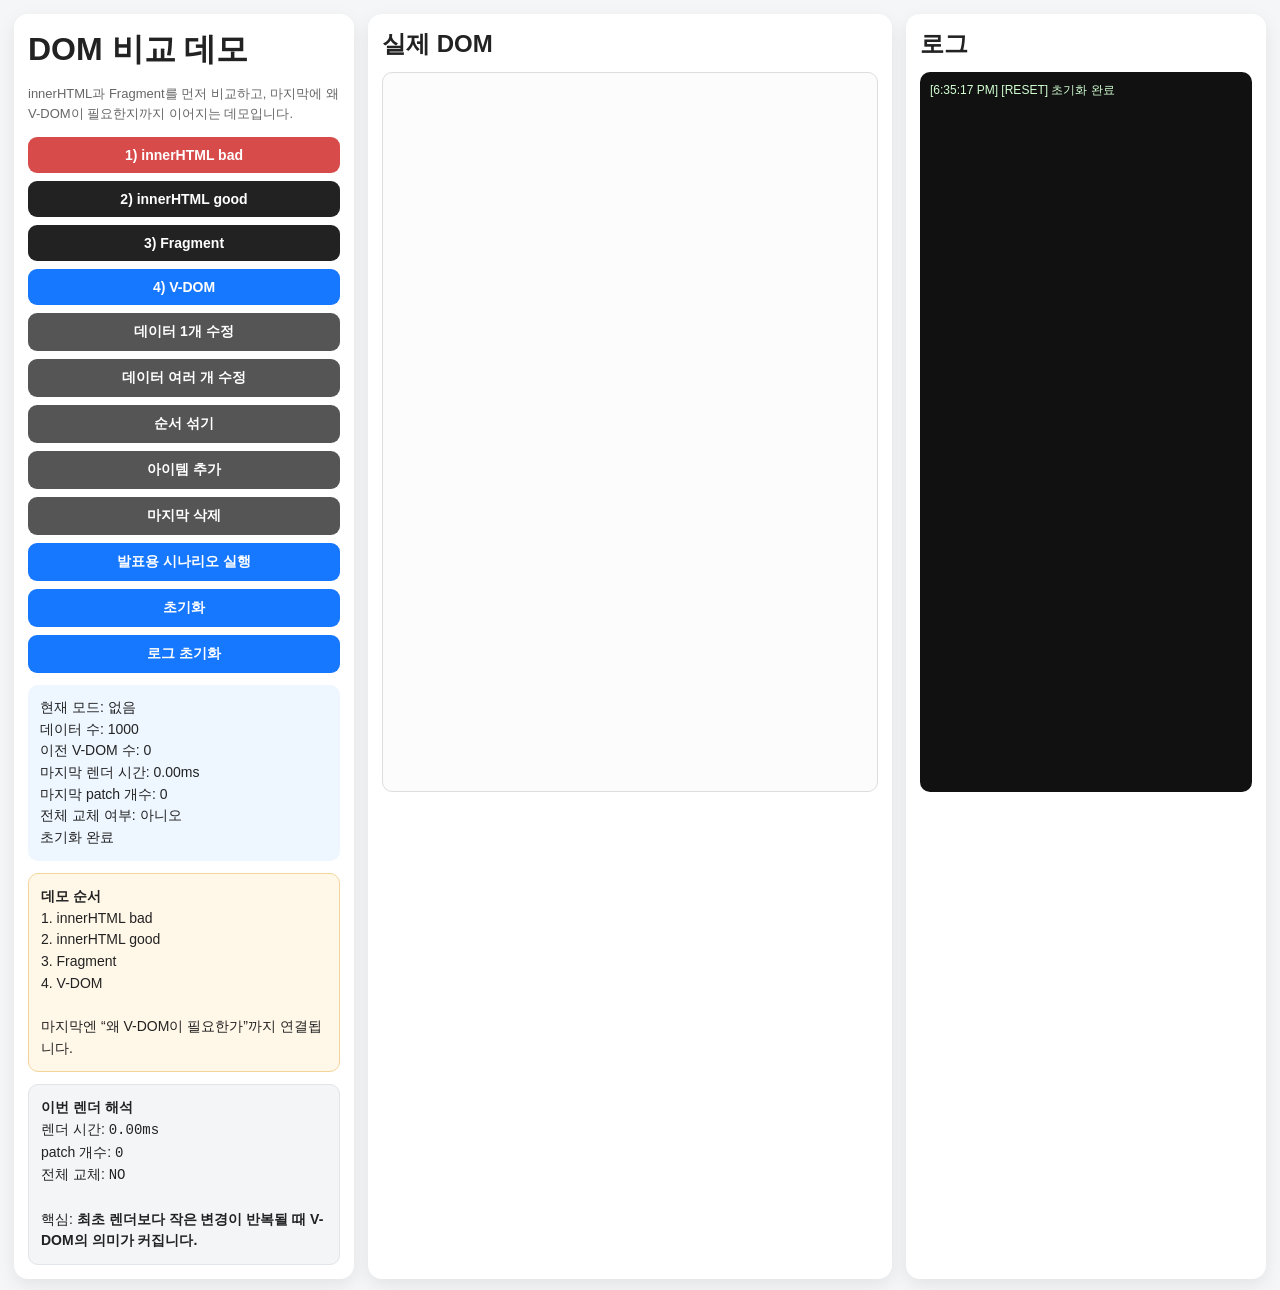
<file: demo1.html>
<!DOCTYPE html>
<html lang="ko">
<head>
  <meta charset="UTF-8" />
  <meta name="viewport" content="width=device-width, initial-scale=1.0" />
  <title>innerHTML vs Fragment vs V-DOM</title>
  <style>
    * { box-sizing: border-box; }
    body {
      margin: 0;
      font-family: Arial, sans-serif;
      background: #f5f6f8;
      color: #222;
    }
    .container {
      display: grid;
      grid-template-columns: 340px 1fr 360px;
      gap: 14px;
      padding: 14px;
      min-height: 100vh;
    }
    .panel {
      background: #fff;
      border-radius: 14px;
      padding: 14px;
      box-shadow: 0 6px 18px rgba(0,0,0,0.08);
    }
    h1, h2 {
      margin: 0 0 12px;
    }
    .small {
      font-size: 13px;
      color: #666;
      line-height: 1.5;
    }
    .controls {
      display: grid;
      gap: 8px;
      margin-top: 14px;
    }
    button {
      width: 100%;
      padding: 10px 12px;
      border: none;
      border-radius: 9px;
      background: #222;
      color: white;
      cursor: pointer;
      font-size: 14px;
      font-weight: 600;
    }
    button:hover { opacity: 0.93; }
    .danger { background: #d84b4b; }
    .good { background: #1677ff; }
    .sub { background: #555; }

    .status, .reason, .metric {
      margin-top: 12px;
      padding: 12px;
      border-radius: 10px;
      font-size: 14px;
      line-height: 1.55;
    }
    .status {
      background: #eef6ff;
      white-space: pre-line;
    }
    .reason {
      background: #fff7e8;
      border: 1px solid #f3d59a;
    }
    .metric {
      background: #f4f5f7;
      border: 1px solid #e1e4e8;
    }

    .root {
      height: 80vh;
      overflow: auto;
      border: 1px solid #ddd;
      border-radius: 10px;
      padding: 10px;
      background: #fcfcfc;
    }
    .item {
      padding: 8px 10px;
      margin-bottom: 6px;
      border-radius: 8px;
      background: #f0f0f0;
      border: 1px solid #e2e2e2;
    }
    .item.changed {
      background: #fff4dd;
      border-color: #ffb020;
    }
    .item strong {
      display: inline-block;
      min-width: 90px;
    }

    .log {
      height: 80vh;
      overflow: auto;
      background: #111;
      color: #d2ffd2;
      padding: 10px;
      border-radius: 10px;
      font-size: 12px;
      line-height: 1.45;
      white-space: pre-wrap;
    }

    .mono {
      font-family: Consolas, monospace;
    }
  </style>
</head>
<body>
  <div class="container">
    <div class="panel">
      <h1>DOM 비교 데모</h1>
      <div class="small">
        innerHTML과 Fragment를 먼저 비교하고,
        마지막에 왜 V-DOM이 필요한지까지 이어지는 데모입니다.
      </div>

      <div class="controls">
        <button class="danger" onclick="renderInnerHTMLBad()">1) innerHTML bad</button>
        <button onclick="renderInnerHTMLGood()">2) innerHTML good</button>
        <button onclick="renderFragment()">3) Fragment</button>
        <button class="good" onclick="renderVDOM()">4) V-DOM</button>

        <button class="sub" onclick="updateOne()">데이터 1개 수정</button>
        <button class="sub" onclick="updateMany()">데이터 여러 개 수정</button>
        <button class="sub" onclick="shuffleData()">순서 섞기</button>
        <button class="sub" onclick="addItem()">아이템 추가</button>
        <button class="sub" onclick="removeLastItem()">마지막 삭제</button>

        <button class="good" onclick="runStoryMode()">발표용 시나리오 실행</button>
        <button class="good" onclick="resetAll()">초기화</button>
        <button class="good" onclick="clearLog()">로그 초기화</button>
      </div>

      <div id="status" class="status"></div>
      <div id="reason" class="reason"></div>
      <div id="metric" class="metric"></div>
    </div>

    <div class="panel">
      <h2>실제 DOM</h2>
      <div id="root" class="root"></div>
    </div>

    <div class="panel">
      <h2>로그</h2>
      <div id="log" class="log"></div>
    </div>
  </div>

  <script>
    const ITEM_COUNT = 1000;

    const root = document.getElementById("root");
    const logEl = document.getElementById("log");
    const statusEl = document.getElementById("status");
    const reasonEl = document.getElementById("reason");
    const metricEl = document.getElementById("metric");

    let data = [];
    let prevVDOM = [];
    let currentMode = "";
    let lastChangedIds = [];
    let lastRenderMs = 0;
    let lastPatchCount = 0;
    let lastFullReplace = false;

    function makeInitialData() {
      return Array.from({ length: ITEM_COUNT }, (_, i) => ({
        id: i + 1,
        text: `아이템 ${i + 1}`
      }));
    }

    function log(msg) {
      const now = new Date().toLocaleTimeString();
      logEl.textContent += `[${now}] ${msg}\n`;
      logEl.scrollTop = logEl.scrollHeight;
    }

    function clearLog() {
      logEl.textContent = "";
      log("로그를 초기화했습니다.");
    }

    function lightWork() {
      let x = 0;
      for (let i = 0; i < 60; i++) {
        x += i % 7;
      }
      return x;
    }

    function itemHTML(item) {
      return `
        <div class="item" data-id="${item.id}">
          <strong>ID ${item.id}</strong>
          <span>${item.text}</span>
        </div>
      `.trim();
    }

    function updatePanels(extra = "") {
      statusEl.textContent =
`현재 모드: ${currentMode || "없음"}
데이터 수: ${data.length}
이전 V-DOM 수: ${prevVDOM.length}
마지막 렌더 시간: ${lastRenderMs.toFixed(2)}ms
마지막 patch 개수: ${lastPatchCount}
전체 교체 여부: ${lastFullReplace ? "예" : "아니오"}
${extra}`;

      reasonEl.innerHTML = getReasonText();
      metricEl.innerHTML = `
        <strong>이번 렌더 해석</strong><br>
        렌더 시간: <span class="mono">${lastRenderMs.toFixed(2)}ms</span><br>
        patch 개수: <span class="mono">${lastPatchCount}</span><br>
        전체 교체: <span class="mono">${lastFullReplace ? "YES" : "NO"}</span><br><br>
        핵심: <strong>최초 렌더보다 작은 변경이 반복될 때 V-DOM의 의미가 커집니다.</strong>
      `;
    }

    function getReasonText() {
      if (currentMode === "innerHTML BAD") {
        return `
          <strong>지금 보여주는 포인트</strong><br>
          반복문 안에서 <span class="mono">innerHTML +=</span>를 쓰면
          매번 HTML을 다시 파싱하고 DOM을 다시 건드리게 됩니다.<br><br>
          즉, <strong>innerHTML 자체보다 사용하는 방식이 더 문제</strong>입니다.
        `;
      }

      if (currentMode === "innerHTML GOOD") {
        return `
          <strong>지금 보여주는 포인트</strong><br>
          문자열을 먼저 다 만든 뒤 마지막에 한 번만 넣으면
          같은 innerHTML이어도 훨씬 덜 비효율적입니다.<br><br>
          하지만 작은 변경이 생겨도 <strong>전체 HTML을 다시 만드는 흐름</strong>으로 가기 쉽습니다.
        `;
      }

      if (currentMode === "Fragment") {
        return `
          <strong>지금 보여주는 포인트</strong><br>
          Fragment는 DOM 노드를 메모리에서 모은 뒤 한 번에 붙입니다.<br><br>
          즉, <strong>삽입 방식</strong>은 좋아집니다.
          하지만 무엇이 바뀌었는지 계산해주지는 않습니다.
        `;
      }

      if (currentMode === "VDOM") {
        return `
          <strong>왜 V-DOM을 도입하나?</strong><br>
          V-DOM은 “삽입을 어떻게 하냐”보다
          <strong>업데이트를 어떻게 계산하냐</strong>에 집중합니다.<br><br>
          이전 상태와 다음 상태를 비교해서
          <strong>바뀐 부분만 patch</strong>할 수 있다는 점이 핵심입니다.
        `;
      }

      return `
        <strong>데모 순서</strong><br>
        1. innerHTML bad<br>
        2. innerHTML good<br>
        3. Fragment<br>
        4. V-DOM<br><br>
        마지막엔 “왜 V-DOM이 필요한가”까지 연결됩니다.
      `;
    }

    function markChanged(ids) {
      const set = new Set(ids);
      const children = root.children;
      for (let i = 0; i < children.length; i++) {
        const id = Number(children[i].dataset.id);
        if (set.has(id)) children[i].classList.add("changed");
        else children[i].classList.remove("changed");
      }
    }

    let observerAdded = 0;
    let observerRemoved = 0;
    let observerScheduled = false;

    const observer = new MutationObserver((mutations) => {
      for (const m of mutations) {
        if (m.type === "childList") {
          observerAdded += m.addedNodes.length;
          observerRemoved += m.removedNodes.length;
        }
      }

      if (!observerScheduled) {
        observerScheduled = true;
        requestAnimationFrame(() => {
          log(`[Observer] 추가:${observerAdded} 삭제:${observerRemoved}`);
          observerAdded = 0;
          observerRemoved = 0;
          observerScheduled = false;
        });
      }
    });

    observer.observe(root, { childList: true, subtree: true });

    function rerender() {
      if (currentMode === "innerHTML BAD") renderInnerHTMLBad();
      else if (currentMode === "innerHTML GOOD") renderInnerHTMLGood();
      else if (currentMode === "Fragment") renderFragment();
      else if (currentMode === "VDOM") renderVDOM();
      else log("먼저 렌더링 방식을 선택하세요.");
    }

    function renderInnerHTMLBad() {
      currentMode = "innerHTML BAD";
      lastPatchCount = 0;
      lastFullReplace = true;

      const start = performance.now();
      root.innerHTML = "";

      for (const item of data) {
        lightWork();
        root.innerHTML += itemHTML(item);
      }

      const end = performance.now();
      lastRenderMs = end - start;
      log(`[innerHTML BAD] ${lastRenderMs.toFixed(2)}ms`);
      updatePanels("반복문 안에서 innerHTML += 사용");
      markChanged(lastChangedIds);
    }

    function renderInnerHTMLGood() {
      currentMode = "innerHTML GOOD";
      lastPatchCount = 0;
      lastFullReplace = true;

      const start = performance.now();
      let html = "";

      for (const item of data) {
        lightWork();
        html += itemHTML(item);
      }

      root.innerHTML = html;

      const end = performance.now();
      lastRenderMs = end - start;
      log(`[innerHTML GOOD] ${lastRenderMs.toFixed(2)}ms`);
      updatePanels("문자열을 모아서 마지막에 1번 대입");
      markChanged(lastChangedIds);
    }

    function renderFragment() {
      currentMode = "Fragment";
      lastPatchCount = 0;
      lastFullReplace = true;

      const start = performance.now();
      root.innerHTML = "";

      const frag = document.createDocumentFragment();
      for (const item of data) {
        lightWork();

        const div = document.createElement("div");
        div.className = "item";
        div.dataset.id = item.id;

        const strong = document.createElement("strong");
        strong.textContent = `ID ${item.id}`;

        const span = document.createElement("span");
        span.textContent = item.text;

        div.appendChild(strong);
        div.appendChild(document.createTextNode(" "));
        div.appendChild(span);

        frag.appendChild(div);
      }

      root.appendChild(frag);

      const end = performance.now();
      lastRenderMs = end - start;
      log(`[Fragment] ${lastRenderMs.toFixed(2)}ms`);
      updatePanels("DocumentFragment로 모아서 한 번에 삽입");
      markChanged(lastChangedIds);
    }

    function createVDOM(list) {
      return list.map(item => ({
        key: item.id,
        text: item.text
      }));
    }

    function renderVDOM() {
      currentMode = "VDOM";
      const start = performance.now();
      const newVDOM = createVDOM(data);

      const needFullRender =
        prevVDOM.length === 0 ||
        prevVDOM.length !== newVDOM.length ||
        prevVDOM.some((node, i) => !newVDOM[i] || node.key !== newVDOM[i].key);

      if (needFullRender) {
        lastFullReplace = true;
        lastPatchCount = 0;

        root.innerHTML = "";
        const frag = document.createDocumentFragment();

        for (const node of newVDOM) {
          lightWork();

          const div = document.createElement("div");
          div.className = "item";
          div.dataset.id = node.key;

          const strong = document.createElement("strong");
          strong.textContent = `ID ${node.key}`;

          const span = document.createElement("span");
          span.textContent = node.text;

          div.appendChild(strong);
          div.appendChild(document.createTextNode(" "));
          div.appendChild(span);
          frag.appendChild(div);
        }

        root.appendChild(frag);
        log("[VDOM] 전체 재구성");
      } else {
        lastFullReplace = false;
        let patchCount = 0;

        for (let i = 0; i < newVDOM.length; i++) {
          if (prevVDOM[i].text !== newVDOM[i].text) {
            const span = root.children[i].querySelector("span");
            if (span) span.textContent = newVDOM[i].text;
            patchCount++;
          }
        }

        lastPatchCount = patchCount;
        log(`[VDOM] patch ${patchCount}개`);
      }

      prevVDOM = newVDOM;

      const end = performance.now();
      lastRenderMs = end - start;
      log(`[VDOM] ${lastRenderMs.toFixed(2)}ms`);
      updatePanels("변경이 작으면 전체를 다시 그리지 않고 patch");
      markChanged(lastChangedIds);
    }

    function updateOne() {
      if (!data.length) return;
      const idx = Math.floor(Math.random() * data.length);
      data[idx].text += " 🔥";
      lastChangedIds = [data[idx].id];
      rerender();
    }

    function updateMany() {
      const changed = [];
      for (let i = 0; i < data.length; i += 100) {
        data[i].text += " ✨";
        changed.push(data[i].id);
      }
      lastChangedIds = changed;
      rerender();
    }

    function shuffleData() {
      data = [...data].sort(() => Math.random() - 0.5);
      lastChangedIds = [];
      rerender();
    }

    function addItem() {
      const nextId = data.length ? Math.max(...data.map(d => d.id)) + 1 : 1;
      data.push({ id: nextId, text: `아이템 ${nextId}` });
      lastChangedIds = [nextId];
      rerender();
    }

    function removeLastItem() {
      if (!data.length) return;
      data.pop();
      lastChangedIds = [];
      rerender();
    }

    function runStoryMode() {
      resetAll(false);
      clearLog();
      log("=== 발표용 시나리오 시작 ===");

      renderInnerHTMLBad();

      setTimeout(() => {
        log("→ 같은 innerHTML이라도 더 나은 방식으로 바꿔봄");
        renderInnerHTMLGood();
      }, 600);

      setTimeout(() => {
        log("→ 이번엔 삽입을 묶는 Fragment");
        renderFragment();
      }, 1200);

      setTimeout(() => {
        log("→ 여기까지는 삽입 방식 비교");
        log("→ 이제 업데이트 전략이 필요한 상황으로 감");
        renderVDOM();
      }, 1800);

      setTimeout(() => {
        updateOne();
        log("→ 작은 변경 1개 발생");
      }, 2500);

      setTimeout(() => {
        updateMany();
        log("→ 여러 개 변경 발생");
      }, 3200);

      setTimeout(() => {
        log("=== 발표용 시나리오 종료 ===");
      }, 3900);
    }

    function resetAll(writeLog = true) {
      data = makeInitialData();
      prevVDOM = [];
      currentMode = "";
      lastChangedIds = [];
      lastRenderMs = 0;
      lastPatchCount = 0;
      lastFullReplace = false;
      root.innerHTML = "";
      updatePanels("초기화 완료");
      if (writeLog) log("[RESET] 초기화 완료");
    }

    resetAll();
  </script>
</body>
</html>
</file>
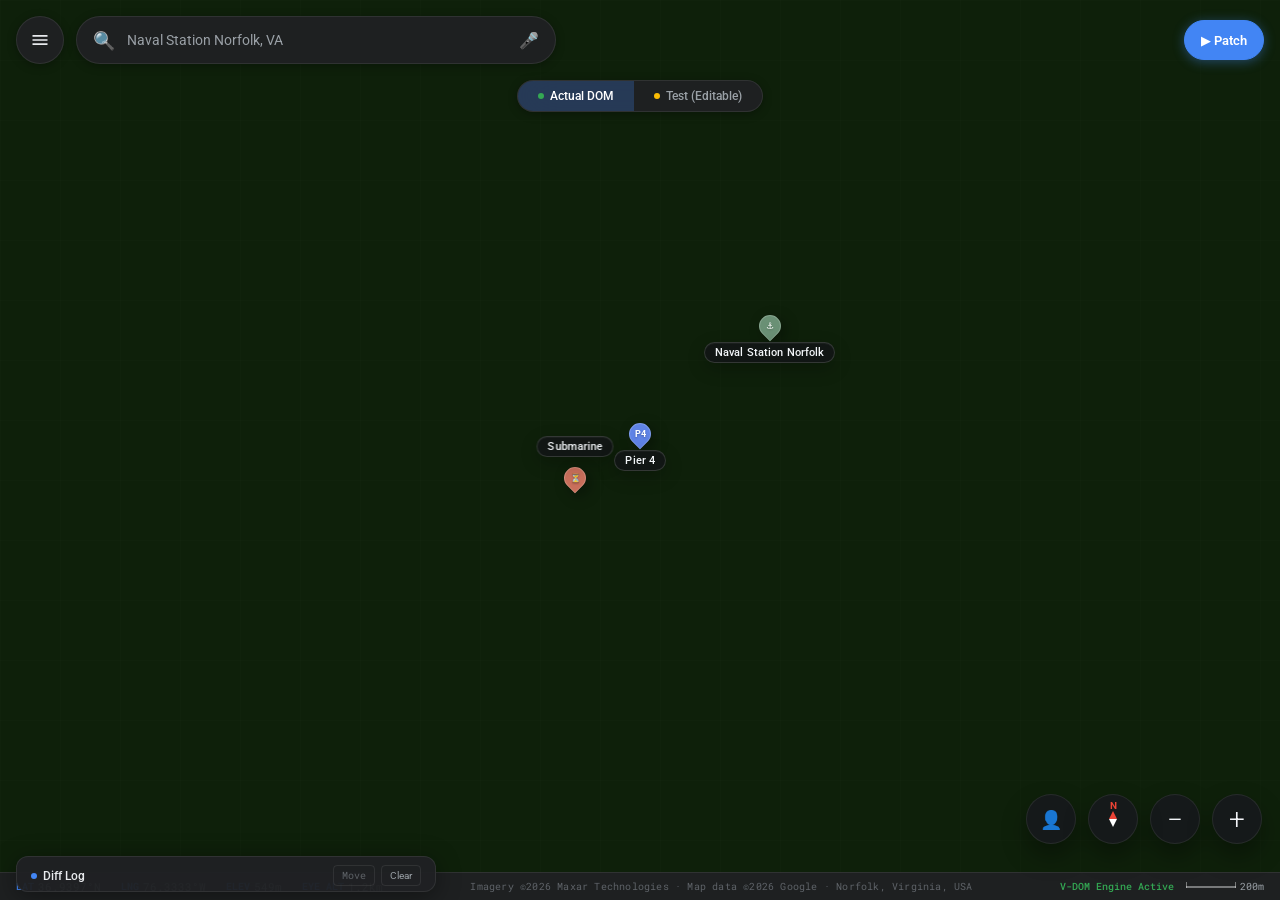
<file: index-norfolk-v1.html>
<!DOCTYPE html>
<html lang="ko">
<head>
<meta charset="UTF-8">
<meta name="viewport" content="width=device-width, initial-scale=1.0">
<title>Virtual DOM & Diff — Naval Station Norfolk</title>
<style>
@import url('https://fonts.googleapis.com/css2?family=Google+Sans:wght@400;500;700&family=Roboto:wght@300;400;500;700&family=Roboto+Mono:wght@400;500&display=swap');
*,*::before,*::after{margin:0;padding:0;box-sizing:border-box}
:root{
  --g-blue:#4285f4;--g-green:#34a853;--g-yellow:#fbbc04;--g-red:#ea4335;
  --surface:rgba(32,33,36,.85);--surface2:rgba(32,33,36,.92);--surface3:rgba(48,49,52,.9);
  --text:#e8eaed;--text2:#9aa0a6;--text3:#5f6368;
  --border:rgba(255,255,255,.08);--border2:rgba(255,255,255,.12);
  --marker-blue:#5f83e6;--marker-green:#6a9075;--marker-amber:#b9914c;--marker-red:#c96f5b;
  --map-label-bg:rgba(19,21,24,.82);--map-label-border:rgba(255,255,255,.14);--map-label-text:#f2f5f8;
  --panel-bg:rgba(24,26,29,.92);--panel-border:rgba(255,255,255,.08);
  --radius:8px;--radius-lg:24px;
  --mono:'Roboto Mono','SF Mono',monospace;
  --sans:'Google Sans','Roboto',system-ui,sans-serif;
}
html,body{width:100%;height:100%;overflow:hidden;font-family:var(--sans);background:#1a1a2e;color:var(--text)}

/* ═══ BACKGROUND — dark base only, satellite is inside .ge-map ═══ */
.earth-bg{
  position:fixed;top:0;left:0;width:100%;height:100%;z-index:0;
  background:#0a1208;
}

/* ═══ TOP BAR — Google Earth Style ═══ */
.topbar{
  position:fixed;top:16px;left:16px;right:16px;z-index:50;
  display:flex;align-items:center;gap:12px;
}
.topbar-menu{
  width:48px;height:48px;border-radius:50%;background:var(--surface2);
  backdrop-filter:blur(20px);border:1px solid var(--border);
  display:flex;align-items:center;justify-content:center;cursor:pointer;
  transition:all .2s;flex-shrink:0;box-shadow:0 2px 10px rgba(0,0,0,.3);
}
.topbar-menu:hover{background:rgba(60,64,67,.9);border-color:var(--border2)}
.topbar-menu.active{background:rgba(66,133,244,.18);border-color:rgba(66,133,244,.35)}
.topbar-menu svg{width:20px;height:20px;fill:var(--text)}
.topbar-search{
  flex:1;max-width:480px;height:48px;border-radius:var(--radius-lg);
  background:var(--surface2);backdrop-filter:blur(20px);
  border:1px solid var(--border);display:flex;align-items:center;
  padding:0 16px;gap:12px;box-shadow:0 2px 10px rgba(0,0,0,.3);
  transition:all .2s;
}
.topbar-search:hover{border-color:var(--border2);background:rgba(40,41,44,.92)}
.topbar-search .search-icon{font-size:18px;color:var(--text2);flex-shrink:0}
.topbar-search .search-text{font-size:14px;color:var(--text2);flex:1;font-family:var(--sans);font-weight:400}
.topbar-search .search-voice{font-size:16px;color:var(--g-blue);cursor:pointer;flex-shrink:0}

/* 우측 컨트롤 그룹 */
.topbar-controls{
  display:flex;align-items:center;gap:8px;margin-left:auto;
}
.topbar-btn{
  height:40px;padding:0 16px;border-radius:20px;
  background:var(--surface2);backdrop-filter:blur(20px);
  border:1px solid var(--border);color:var(--text);
  font-family:var(--sans);font-size:13px;font-weight:500;
  cursor:pointer;transition:all .2s;display:flex;align-items:center;gap:6px;
  box-shadow:0 2px 10px rgba(0,0,0,.3);white-space:nowrap;
}
.topbar-btn:hover:not(:disabled){background:rgba(60,64,67,.9);border-color:var(--border2)}
.topbar-btn:disabled{opacity:.35;cursor:not-allowed}
.topbar-btn.btn-patch{background:var(--g-blue);border-color:var(--g-blue);color:#fff;font-weight:600;box-shadow:0 2px 12px rgba(66,133,244,.4)}
.topbar-btn.btn-patch:hover:not(:disabled){background:#3b78e7}
.topbar-btn.btn-mask{background:rgba(251,188,4,.14);border-color:rgba(251,188,4,.24);color:#ffe38a}
.topbar-btn.btn-mask:hover:not(:disabled){background:rgba(251,188,4,.22);border-color:rgba(251,188,4,.34)}
.topbar-btn.btn-mask.active{background:rgba(52,168,83,.16);border-color:rgba(52,168,83,.28);color:#9ef0a7}
.topbar-btn.btn-lock{background:rgba(52,168,83,.14);border-color:rgba(52,168,83,.24);color:#9ef0a7}
.topbar-btn.btn-lock:hover:not(:disabled){background:rgba(52,168,83,.22);border-color:rgba(52,168,83,.36)}
.topbar-btn.btn-lock.baking{opacity:.7;cursor:wait}
.topbar-btn.btn-align.active{background:rgba(76,183,255,.16);border-color:rgba(76,183,255,.28);color:#b9e9ff}
.topbar-btn.is-hidden,.topbar-state.is-hidden{display:none}
.topbar-state{
  font-family:var(--mono);font-size:11px;color:var(--text2);
  padding:8px 14px;border-radius:20px;background:var(--surface2);
  backdrop-filter:blur(20px);border:1px solid var(--border);
  box-shadow:0 2px 10px rgba(0,0,0,.3);white-space:nowrap;
}

.ui-tools-panel{
  position:fixed;top:76px;left:16px;z-index:49;
  width:260px;padding:12px;background:var(--surface2);backdrop-filter:blur(22px);
  border:1px solid var(--border);border-radius:16px;box-shadow:0 16px 42px rgba(0,0,0,.4);
  display:none;flex-direction:column;gap:12px;
}
.ui-tools-panel.show{display:flex}
.ui-tools-head{display:flex;align-items:center;justify-content:space-between;gap:12px}
.ui-tools-title{font:600 10px var(--mono);letter-spacing:.14em;text-transform:uppercase;color:#9cd4ff}
.ui-tools-close{
  padding:4px 10px;border-radius:999px;border:1px solid var(--border);
  background:transparent;color:var(--text2);font:500 11px var(--sans);cursor:pointer;
}
.ui-tools-close:hover{background:rgba(255,255,255,.06)}
.ui-tools-group{display:flex;flex-direction:column;gap:8px}
.ui-tools-group-label{font:600 10px var(--mono);letter-spacing:.08em;color:var(--text3);text-transform:uppercase}
.ui-tools-btn{
  width:100%;padding:10px 12px;border-radius:10px;border:1px solid var(--border);
  background:rgba(255,255,255,.04);color:#fff;font:500 12px var(--sans);text-align:left;cursor:pointer;transition:all .16s;
}
.ui-tools-btn:hover{background:rgba(255,255,255,.08);border-color:var(--border2)}
.ui-tools-btn.toggle-on{background:rgba(66,133,244,.16);border-color:rgba(66,133,244,.3);color:#dce8ff}
.ui-tools-btn.btn-mask{background:rgba(251,188,4,.14);border-color:rgba(251,188,4,.24);color:#ffe38a}
.ui-tools-btn.btn-mask.active{background:rgba(52,168,83,.16);border-color:rgba(52,168,83,.28);color:#9ef0a7}
.ui-tools-btn.btn-lock{background:rgba(52,168,83,.14);border-color:rgba(52,168,83,.24);color:#9ef0a7}
.ui-tools-btn.btn-align.active{background:rgba(76,183,255,.16);border-color:rgba(76,183,255,.28);color:#b9e9ff}

/* ═══ VIEW TOGGLE (Actual / Test 전환) ═══ */
.view-tabs{
  position:fixed;top:80px;left:50%;transform:translateX(-50%);z-index:45;
  display:flex;background:var(--surface2);backdrop-filter:blur(20px);
  border-radius:20px;border:1px solid var(--border);overflow:hidden;
  box-shadow:0 2px 10px rgba(0,0,0,.3);
}
.view-tab{
  padding:8px 20px;font-size:12px;font-weight:500;font-family:var(--sans);
  color:var(--text2);cursor:pointer;transition:all .2s;border:none;background:transparent;
  display:flex;align-items:center;gap:6px;
}
.view-tab.active{color:#fff;background:rgba(66,133,244,.25)}
.view-tab:hover:not(.active){background:rgba(255,255,255,.05)}
.view-tab .tab-dot{width:6px;height:6px;border-radius:50%}
.view-tab .tab-dot.dot-actual{background:var(--g-green)}
.view-tab .tab-dot.dot-test{background:var(--g-yellow)}

/* ═══ MAP VIEWPORT ═══ */
.map-viewport{
  position:fixed;top:0;left:0;width:100%;height:100%;z-index:1;
}
.map-ui-layer{
  position:absolute;inset:0;z-index:44;
  opacity:0;visibility:hidden;pointer-events:none;
  transition:opacity .2s
}
.map-ui-layer.show{
  opacity:1;visibility:visible;pointer-events:none
}
.map-pane{
  position:absolute;top:0;left:0;width:100%;height:100%;
  transition:opacity .3s;overflow:hidden;
}
.map-pane.hidden{opacity:0;pointer-events:none}
.map-pane .pane-inner{
  width:100%;height:100%;padding:0;overflow:hidden;
  transform-origin:0 0;
  will-change:transform;
}
#test-pane .pane-inner{cursor:default;outline:none}
.pane-inner.map-pannable,
#test-pane .pane-inner.map-pannable{
  cursor:grab;
  user-select:none;
  -webkit-user-select:none;
  touch-action:none;
}
.pane-inner.map-panning,
#test-pane .pane-inner.map-panning{cursor:grabbing}

/* ═══ EDIT TOOLBAR — Floating ═══ */
.edit-toolbar-float{
  position:fixed;top:128px;left:248px;z-index:45;
  display:none !important;flex-wrap:wrap;gap:4px;
  background:var(--surface2);backdrop-filter:blur(20px);
  border:1px solid var(--border);border-radius:12px;padding:8px;
  box-shadow:0 4px 20px rgba(0,0,0,.4);max-width:320px;
}
.edit-toolbar-float.show{display:none !important}
.etool{
  padding:6px 10px;font-size:11px;font-weight:500;font-family:var(--sans);
  border:1px solid var(--border);border-radius:6px;
  background:rgba(255,255,255,.04);color:var(--text2);
  cursor:pointer;transition:all .15s;white-space:nowrap;
}
.etool:hover{background:var(--g-blue);color:#fff;border-color:var(--g-blue)}
.etool.danger:hover{background:var(--g-red);border-color:var(--g-red)}

/* ═══ BOTTOM-RIGHT MAP DOCK ═══ */
.right-nav{
  position:fixed;right:18px;bottom:56px;z-index:45;
  display:flex;align-items:center;gap:12px;
  padding:0;background:transparent;border:none;box-shadow:none;
}
.compass{
  order:2;width:50px;height:50px;border-radius:50%;
  background:rgba(23,25,28,.9);
  border:1px solid rgba(255,255,255,.08);display:flex;align-items:center;
  justify-content:center;cursor:pointer;position:relative;
  transition:all .2s;box-shadow:0 12px 24px rgba(0,0,0,.34);
}
.compass:hover{border-color:rgba(255,255,255,.16);background:rgba(42,45,50,.94)}
.compass-n{font-size:10px;font-weight:700;color:var(--g-red);position:absolute;top:5px}
.compass-needle{width:2px;height:16px;position:relative}
.compass-needle::before{content:'';position:absolute;top:0;left:50%;transform:translateX(-50%);width:0;height:0;border-left:4px solid transparent;border-right:4px solid transparent;border-bottom:8px solid var(--g-red)}
.compass-needle::after{content:'';position:absolute;bottom:0;left:50%;transform:translateX(-50%);width:0;height:0;border-left:4px solid transparent;border-right:4px solid transparent;border-top:8px solid #fff}
.nav-btn{
  width:50px;height:50px;border-radius:50%;
  background:rgba(23,25,28,.9);
  border:1px solid rgba(255,255,255,.08);color:#f2f4f8;font-size:28px;
  display:flex;align-items:center;justify-content:center;cursor:pointer;
  transition:all .2s;font-weight:300;box-shadow:0 12px 24px rgba(0,0,0,.34);
}
.nav-btn:hover{background:rgba(42,45,50,.94);border-color:rgba(255,255,255,.16)}
.nav-btn[data-map-action="zoom-out"]{order:3}
.nav-btn[data-map-action="zoom-in"]{order:4}
.nav-sep{display:none}
.nav-sv{
  order:1;width:50px;height:50px;border-radius:50%;
  background:rgba(23,25,28,.9);
  border:1px solid rgba(255,255,255,.08);display:flex;align-items:center;
  justify-content:center;cursor:pointer;font-size:18px;color:var(--text2);
  transition:all .2s;box-shadow:0 12px 24px rgba(0,0,0,.34);
}
.nav-sv:hover{border-color:rgba(255,255,255,.16);background:rgba(42,45,50,.94);color:#fff}

/* ═══ BOTTOM BAR ═══ */
.bottom-bar{
  position:fixed;bottom:0;left:0;right:0;z-index:40;
  display:flex;align-items:center;justify-content:space-between;
  padding:6px 16px;
  background:var(--surface2);backdrop-filter:blur(20px);
  border-top:1px solid var(--border);
  font-family:var(--mono);font-size:11px;color:var(--text2);
}
.bottom-bar-left{display:flex;gap:20px;align-items:center}
.bottom-bar-left .coord-item{display:flex;align-items:center;gap:4px}
.coord-label{color:var(--g-blue);font-weight:600;font-size:10px}
.bottom-bar-center{font-size:10px;color:var(--text3);letter-spacing:.02em}
.bottom-bar-right{display:flex;gap:12px;align-items:center;font-size:10px}
.vdom-status{color:var(--g-green);font-weight:500}
.bottom-bar-right .scale-bar{display:flex;align-items:center;gap:4px}
.scale-line{width:50px;height:2px;background:rgba(255,255,255,.4);position:relative}
.scale-line::before,.scale-line::after{content:'';position:absolute;bottom:0;width:1px;height:6px;background:rgba(255,255,255,.4)}
.scale-line::before{left:0}
.scale-line::after{right:0}

/* ═══ DIFF LOG DRAWER ═══ */
.log-drawer{
  position:fixed;bottom:28px;left:16px;z-index:42;
  width:420px;max-height:300px;
  background:var(--surface2);backdrop-filter:blur(20px);
  border:1px solid var(--border);border-radius:12px;
  box-shadow:0 4px 24px rgba(0,0,0,.4);overflow:hidden;
  display:flex;flex-direction:column;
  transition:all .3s;
}
.log-drawer.dragging{transition:none;user-select:none}
.log-drawer.collapsed{max-height:36px}
.log-drawer-head{
  display:flex;align-items:center;justify-content:space-between;
  padding:8px 14px;border-bottom:1px solid var(--border);
  cursor:pointer;flex-shrink:0;
}
.log-drawer-head h3{font-size:12px;font-weight:500;color:var(--text);display:flex;align-items:center;gap:6px}
.log-drawer-head h3 .log-dot{width:6px;height:6px;border-radius:50%;background:var(--g-blue)}
.log-drawer-head .log-actions{display:flex;gap:6px}
.log-drawer-head .log-drag-handle{
  font-size:10px;font-family:var(--mono);padding:3px 8px;border-radius:4px;
  border:1px solid var(--border);background:transparent;color:var(--text3);
  cursor:grab;transition:all .15s
}
.log-drawer-head .log-drag-handle:hover{background:rgba(255,255,255,.06);color:var(--text2)}
.log-drawer.dragging .log-drawer-head .log-drag-handle{cursor:grabbing}
.log-drawer-head .log-action-btn{
  font-size:10px;font-family:var(--sans);padding:3px 8px;border-radius:4px;
  border:1px solid var(--border);background:transparent;color:var(--text2);
  cursor:pointer;transition:all .15s;
}
.log-drawer-head .log-action-btn:hover{background:rgba(255,255,255,.06)}
/* ═══ DEMO CASES PANEL ═══ */
.demo-panel{
  position:fixed;top:84px;right:16px;z-index:46;
  width:360px;max-height:min(70vh,560px);
  background:var(--surface2);backdrop-filter:blur(20px);
  border:1px solid var(--border);border-radius:16px;
  box-shadow:0 16px 48px rgba(0,0,0,.42);
  display:none;flex-direction:column;overflow:hidden;
}
.demo-panel.show{display:flex}
.demo-panel-head{
  display:flex;align-items:flex-start;justify-content:space-between;gap:14px;
  padding:16px 16px 12px;border-bottom:1px solid var(--border);
}
.demo-panel-kicker{
  display:block;margin-bottom:5px;
  font:600 10px var(--mono);letter-spacing:.14em;text-transform:uppercase;color:#9cd4ff
}
.demo-panel-head h3{font-size:16px;font-weight:600;color:#fff;margin-bottom:6px}
.demo-panel-head p{font-size:12px;line-height:1.55;color:var(--text2)}
.demo-panel-actions{
  display:flex;gap:8px;align-items:center;justify-content:flex-end;
  padding:12px 16px;border-bottom:1px solid var(--border)
}
.demo-panel-summary{
  padding:12px 16px;border-bottom:1px solid var(--border);
  font-size:11px;line-height:1.6;color:var(--text2);background:rgba(255,255,255,.03)
}
.demo-case-list{
  padding:14px 16px 16px;overflow-y:auto;
  display:flex;flex-direction:column;gap:10px
}
.demo-case-list::-webkit-scrollbar{width:4px}
.demo-case-list::-webkit-scrollbar-thumb{background:rgba(255,255,255,.1);border-radius:999px}
.demo-case{
  padding:12px;border-radius:12px;border:1px solid var(--border);
  background:rgba(255,255,255,.03)
}
.demo-case-top{
  display:flex;align-items:flex-start;justify-content:space-between;gap:12px;margin-bottom:8px
}
.demo-case-title{font-size:13px;font-weight:600;color:#fff;margin-bottom:4px}
.demo-case-desc{font-size:11px;line-height:1.55;color:var(--text2)}
.demo-case-badge{
  flex-shrink:0;padding:4px 8px;border-radius:999px;border:1px solid var(--border);
  background:rgba(66,133,244,.1);font:600 10px var(--mono);color:#cfe0ff
}
.demo-case-meta{
  display:flex;align-items:center;justify-content:space-between;gap:12px;margin-top:10px
}
.demo-case-status{
  font-size:10px;font-weight:600;letter-spacing:.08em;text-transform:uppercase;color:var(--text3)
}
.demo-case-status.ready{color:var(--text3)}
.demo-case-status.pass{color:#9be2ae}
.demo-case-status.fail{color:#ffb0a8}
.demo-case-note{
  margin-top:3px;font-size:10px;line-height:1.5;color:var(--text3)
}
.demo-case-btn{
  padding:7px 12px;border-radius:999px;border:1px solid rgba(66,133,244,.25);
  background:rgba(66,133,244,.14);color:#eaf2ff;
  font:600 11px var(--sans);cursor:pointer;transition:all .15s
}
.demo-case-btn:hover{background:rgba(66,133,244,.24);border-color:rgba(66,133,244,.38)}
.topbar-btn.btn-demo-active{
  background:rgba(66,133,244,.18);border-color:rgba(66,133,244,.28);color:#fff
}

.log-body{
  flex:1;overflow-y:auto;padding:8px 14px;
  font-family:var(--mono);font-size:11px;line-height:1.7;
}
.log-body::-webkit-scrollbar{width:4px}
.log-body::-webkit-scrollbar-thumb{background:rgba(255,255,255,.1);border-radius:2px}
.log-entry{padding:1px 0;padding-left:8px;border-left:2px solid transparent;margin-bottom:1px}
.log-time{color:var(--text3);margin-right:6px;font-size:10px}
.log-info{border-left-color:var(--g-blue);color:var(--text2)}
.log-create{border-left-color:var(--g-green);color:var(--g-green)}
.log-remove{border-left-color:var(--g-red);color:var(--g-red)}
.log-replace{border-left-color:var(--g-yellow);color:var(--g-yellow)}
.log-update{border-left-color:#4fc3f7;color:#4fc3f7}
.log-divider{color:var(--text3);text-align:center;border-left-color:transparent;padding:3px 0;font-weight:600;font-size:10px;letter-spacing:.15em}

/* ═══ MASK FOCUS MODE ═══ */
.mask-focus-hud{
  position:fixed;
  left:50%;
  bottom:28px;
  z-index:70;
  opacity:0;
  pointer-events:none;
  transform:translateX(-50%) translateY(18px);
  transition:opacity .24s,transform .24s
}
.mask-hud-shell{
  display:flex;
  align-items:center;
  gap:16px;
  padding:12px 16px;
  border-radius:18px;
  border:1px solid rgba(255,255,255,.12);
  background:rgba(18,20,21,.9);
  backdrop-filter:blur(18px);
  box-shadow:0 18px 40px rgba(0,0,0,.32)
}
.mask-hud-meta{display:flex;flex-direction:column;gap:4px;min-width:200px}
.mask-hud-kicker{font:600 10px var(--mono);letter-spacing:.14em;text-transform:uppercase;color:var(--g-green)}
.mask-hud-status{font-size:13px;font-weight:500;color:#fff;white-space:nowrap}
.mask-hud-actions{display:flex;align-items:center;gap:8px;flex-wrap:wrap}
.mask-hud-btn{
  appearance:none;
  border:1px solid rgba(255,255,255,.1);
  background:rgba(255,255,255,.06);
  color:var(--text);
  border-radius:999px;
  padding:9px 14px;
  font:600 12px var(--sans);
  cursor:pointer;
  transition:all .18s
}
.mask-hud-btn:hover:not(:disabled){background:rgba(255,255,255,.12);border-color:rgba(255,255,255,.18)}
.mask-hud-btn:disabled{opacity:.34;cursor:not-allowed}
.mask-hud-btn.primary{background:rgba(52,168,83,.16);border-color:rgba(52,168,83,.25);color:#a8f0b0}
.mask-hud-btn.patch{background:rgba(66,133,244,.2);border-color:rgba(66,133,244,.28);color:#dce8ff}
.mask-hud-btn.exit{background:rgba(234,67,53,.12);border-color:rgba(234,67,53,.22);color:#ffc3bc}
body.mask-focus-mode .mask-focus-hud{opacity:1;pointer-events:auto;transform:translateX(-50%) translateY(0)}
.align-toolbar{
  position:fixed;
  top:80px;
  left:50%;
  z-index:55;
  display:flex;
  align-items:center;
  gap:10px;
  padding:10px 14px;
  border-radius:16px;
  border:1px solid rgba(255,255,255,.12);
  background:rgba(18,20,21,.92);
  backdrop-filter:blur(18px);
  box-shadow:0 16px 34px rgba(0,0,0,.28);
  opacity:0;
  pointer-events:none;
  visibility:hidden;
  transform:translateX(-50%) translateY(-8px);
  transition:opacity .22s,transform .22s,visibility .22s
}
.align-toolbar.show{
  opacity:1;
  pointer-events:auto;
  visibility:visible;
  transform:translateX(-50%) translateY(0)
}
.align-toolbar-copy{display:flex;flex-direction:column;gap:3px;min-width:220px}
.align-toolbar-title{font:600 10px var(--mono);letter-spacing:.14em;text-transform:uppercase;color:#9cd4ff}
.align-toolbar-desc{font-size:12px;color:#fff;white-space:nowrap}
.align-toolbar .mask-hud-btn{padding:8px 12px}
body.mask-focus-mode .topbar,
body.mask-focus-mode .view-tabs,
body.mask-focus-mode .edit-toolbar-float,
body.mask-focus-mode .right-nav,
body.mask-focus-mode .bottom-bar,
body.mask-focus-mode .log-drawer,
body.mask-focus-mode .demo-panel,
body.mask-focus-mode .ui-tools-panel,
body.mask-focus-mode .map-ui-layer{
  opacity:0;
  pointer-events:none;
  visibility:hidden;
  transform:translateY(-14px)
}
body.mask-focus-mode #test-pane .ge-map::before,
body.mask-focus-mode #test-pane .camo-control,
body.mask-focus-mode #test-pane .ge-sidebar,
body.mask-focus-mode #test-pane .ge-info-panel,
body.mask-focus-mode #test-pane .ge-marker,
body.mask-focus-mode #test-pane .ge-nav,
body.mask-focus-mode #test-pane .ge-scale,
body.mask-focus-mode #test-pane .ge-coords{
  opacity:0 !important;
  pointer-events:none !important
}

/* ═══ GOOGLE EARTH MAP CONTENT (inside panes) ═══ */
.ge-map{
  position:relative;width:100%;height:100%;min-height:100vh;
  border-radius:0;overflow:hidden;
  background:
    var(--satellite-image, url('https://server.arcgisonline.com/ArcGIS/rest/services/World_Imagery/MapServer/export?bbox=-76.343,36.932,-76.321,36.948&bboxSR=4326&size=2800,2554&format=png&f=image'))
    center/cover no-repeat,
    #0e200a;
}
.ge-map::before{
  content:'';position:absolute;top:0;left:0;right:0;bottom:0;
  background-image:
    linear-gradient(rgba(255,255,255,.008) 1px, transparent 1px),
    linear-gradient(90deg, rgba(255,255,255,.008) 1px, transparent 1px);
  background-size:60px 60px;pointer-events:none;z-index:1;
}
.ge-logo{display:none;position:absolute;top:12px;left:16px;z-index:2;font-size:13px;font-weight:700;font-family:var(--sans);background:linear-gradient(135deg,#4285f4,#34a853,#fbbc04,#ea4335);-webkit-background-clip:text;-webkit-text-fill-color:transparent;background-clip:text;letter-spacing:.01em}
.ge-search{display:none}
.ge-search-icon{font-size:16px;color:var(--text2)}
.ge-search-text{font-size:13px;color:var(--text2);flex:1;font-family:var(--sans)}
.ge-search-voice{font-size:14px;color:var(--g-blue);cursor:pointer}
.ge-sidebar{position:absolute;top:80px;right:60px;width:200px;z-index:2;display:flex;flex-direction:column;gap:6px;transition:opacity .2s,transform .2s,visibility .2s}
.ge-sidebar-card{background:rgba(32,33,36,.88);backdrop-filter:blur(12px);border:1px solid var(--border);border-radius:10px;padding:10px}
.ge-sidebar-card h4{font-size:12px;font-weight:500;color:var(--text);margin-bottom:5px;display:flex;align-items:center;gap:5px;font-family:var(--sans)}
.ge-sidebar-card p{font-size:11px;color:var(--text2);line-height:1.5}
.ge-layers{display:flex;flex-direction:column;gap:3px}
.ge-layer-item{display:flex;align-items:center;gap:6px;padding:3px 0;font-size:11px;color:var(--text2);font-family:var(--sans)}
.ge-layer-toggle{width:26px;height:14px;border-radius:7px;position:relative;cursor:pointer;border:1px solid rgba(255,255,255,.12)}
.ge-layer-toggle.on{background:var(--g-blue);border-color:var(--g-blue)}
.ge-layer-toggle.off{background:rgba(255,255,255,.08)}
.ge-layer-toggle::after{content:'';position:absolute;top:2px;width:8px;height:8px;border-radius:50%;background:#fff;transition:left .15s}
.ge-layer-toggle.on::after{left:14px}
.ge-layer-toggle.off::after{left:2px}
.ge-marker{position:absolute;z-index:8;display:flex;flex-direction:column;align-items:center;cursor:pointer;transition:transform .15s,filter .15s}
.ge-marker:hover{transform:scale(1.08);filter:brightness(1.02)}
.ge-marker.layout-dragging,.ge-info-panel.layout-dragging{opacity:.92;z-index:12;cursor:grabbing}
.ge-marker.label-top{overflow:visible}
.ge-marker.label-top .ge-pin{position:relative;z-index:1}
.ge-marker.label-top .ge-marker-label{
  position:absolute;
  left:50%;
  bottom:calc(100% + 10px);
  transform:translateX(-50%);
  margin:0;
  z-index:2
}
.ge-pin{
  width:22px;height:22px;border-radius:50% 50% 50% 0;transform:rotate(-45deg);
  display:flex;align-items:center;justify-content:center;
  border:1px solid rgba(255,255,255,.18);
  box-shadow:0 6px 14px rgba(0,0,0,.34)
}
.ge-pin-inner{transform:rotate(45deg);font-size:9px;font-weight:700;color:#fff;font-family:var(--sans);text-shadow:0 1px 2px rgba(0,0,0,.25)}
.ge-pin-red{background:var(--marker-red)}
.ge-pin-blue{background:var(--marker-blue)}
.ge-pin-green{background:var(--marker-green)}
.ge-pin-yellow{background:var(--marker-amber)}
.ge-marker-label{
  margin-top:5px;padding:4px 10px;border-radius:999px;
  background:var(--map-label-bg);backdrop-filter:blur(10px);
  border:1px solid var(--map-label-border);color:var(--map-label-text);
  font-size:11px;font-weight:500;line-height:1;letter-spacing:.01em;
  white-space:nowrap;max-width:180px;overflow:hidden;text-overflow:ellipsis;
  font-family:var(--sans);pointer-events:none;
  box-shadow:0 6px 18px rgba(0,0,0,.24), inset 0 1px 0 rgba(255,255,255,.04);
  transition:opacity .18s,transform .18s,visibility .18s
}
.ge-nav,.ge-scale,.ge-coords{display:none}
.ge-nav-btn{display:none}
.ge-coords span{display:flex;align-items:center;gap:3px}
.ge-coord-label{color:var(--g-blue);font-weight:600}
.ge-info-panel{
  background:var(--panel-bg);backdrop-filter:blur(18px);
  border:1px solid var(--panel-border);border-radius:14px;padding:14px;
  margin-top:8px;position:relative;z-index:7;max-width:300px;
  box-shadow:0 18px 42px rgba(0,0,0,.3);
  transition:opacity .2s,transform .2s,visibility .2s
}
.ge-info-panel h3{font-size:14px;font-weight:500;color:#f1f3f4;margin-bottom:4px;font-family:var(--sans)}
.ge-info-panel .ge-info-type{font-size:10px;color:#9eb2c6;text-transform:uppercase;letter-spacing:.08em;margin-bottom:8px;font-family:var(--sans)}
.ge-info-panel p{font-size:12px;color:#b6bcc3;line-height:1.65;margin-bottom:8px;font-family:var(--sans)}
.ge-info-tags{display:flex;gap:4px;flex-wrap:wrap}
.ge-info-tag{
  font-size:10px;padding:3px 9px;border-radius:999px;
  background:rgba(255,255,255,.045);color:#cfd6dd;
  border:1px solid rgba(255,255,255,.08);font-family:var(--sans)
}
.ge-info-tag.tag-blue{background:rgba(95,131,230,.08);color:#c5d3fb;border-color:rgba(95,131,230,.18)}
.ge-info-tag.tag-green{background:rgba(106,144,117,.08);color:#b9cfbe;border-color:rgba(106,144,117,.18)}
.ge-info-tag.tag-yellow{background:rgba(185,145,76,.08);color:#d6c39d;border-color:rgba(185,145,76,.18)}
.ge-info-tag.tag-red{background:rgba(201,111,91,.08);color:#ddb4aa;border-color:rgba(201,111,91,.18)}
.ge-streetview{
  width:100%;height:48px;border-radius:8px;margin-top:8px;
  background:rgba(255,255,255,.04);display:flex;align-items:center;justify-content:center;
  border:1px solid rgba(255,255,255,.08);font-size:11px;color:#9098a1;cursor:pointer;font-family:var(--sans)
}
.ge-streetview:hover{border-color:rgba(95,131,230,.34);color:#dbe6ff;background:rgba(95,131,230,.08)}
.ge-scale-bar{width:50px;height:2px;background:rgba(255,255,255,.4);border-radius:1px;position:relative}
.ge-scale-bar::before,.ge-scale-bar::after{content:'';position:absolute;bottom:0;width:1px;height:6px;background:rgba(255,255,255,.4)}
.ge-scale-bar::before{left:0}
.ge-scale-bar::after{right:0}
.ge-scale-text{font-size:9px;color:rgba(255,255,255,.4);margin-left:3px;font-family:var(--mono)}
.ge-weather{display:flex;align-items:center;gap:6px;padding:6px 0;border-top:1px solid var(--border);margin-top:6px}
.ge-weather-icon{font-size:18px}
.ge-weather-temp{font-size:14px;font-weight:600;color:var(--text);font-family:var(--sans)}
.ge-weather-desc{font-size:10px;color:var(--text2);font-family:var(--sans)}
.ge-timeline{display:flex;align-items:center;gap:5px;padding:5px 0;border-top:1px solid var(--border);margin-top:5px}
.ge-timeline-dot{width:5px;height:5px;border-radius:50%}
.ge-timeline-dot.current{background:var(--g-blue);box-shadow:0 0 6px var(--g-blue)}
.ge-timeline-label{font-size:10px;color:var(--text3);font-family:var(--sans)}
body.layout-calibrating #actual-pane .ge-marker,
body.layout-calibrating #actual-pane .ge-info-panel{
  cursor:grab;
  user-select:none;
  box-shadow:0 0 0 1px rgba(52,168,83,.18)
}
body.layout-calibrating #actual-pane .ge-marker:hover{transform:none}
body.layout-calibrating .topbar,
body.layout-calibrating .view-tabs,
body.layout-calibrating .edit-toolbar-float,
body.layout-calibrating .right-nav,
body.layout-calibrating .bottom-bar,
body.layout-calibrating .log-drawer,
body.layout-calibrating .demo-panel,
body.layout-calibrating .ui-tools-panel,
body.layout-calibrating .map-ui-layer,
body.layout-calibrating #actual-pane .ge-sidebar,
body.layout-calibrating #actual-pane .ge-nav,
body.layout-calibrating #actual-pane .ge-scale,
body.layout-calibrating #actual-pane .ge-coords{
  opacity:0 !important;
  pointer-events:none !important;
  visibility:hidden !important;
  transform:translateY(-10px)
}
body.layout-calibrating #actual-pane .ge-map::before{
  opacity:0 !important
}
body.layout-calibrating #actual-pane .ge-marker-label,
body.layout-calibrating #actual-pane .ge-info-panel{
  opacity:1 !important;visibility:visible !important;pointer-events:auto !important;transform:none !important
}
body.layout-calibrating #actual-pane [data-layout-key]::after{
  content:'';
  position:absolute;
  inset:-6px;
  border:1px dashed rgba(156,212,255,.35);
  border-radius:10px;
  pointer-events:none
}
body.layout-calibrating #actual-pane .ge-marker::after{border-radius:16px}

body:not(.sidebar-visible) .ge-sidebar{
  opacity:0;visibility:hidden;pointer-events:none;transform:translateX(18px)
}
body:not(.info-visible) .ge-info-panel{
  opacity:0;visibility:hidden;pointer-events:none;transform:translateY(14px)
}
body:not(.labels-visible) .ge-marker .ge-marker-label{
  opacity:0;visibility:hidden;transform:translateY(-6px) scale(.96);pointer-events:none
}
body:not(.labels-visible) .ge-marker:hover .ge-marker-label,
body:not(.labels-visible) [data-layout-key="marker-submarine"] .ge-marker-label,
body:not(.labels-visible) [data-layout-key="marker-nsn"] .ge-marker-label{
  opacity:1;visibility:visible;transform:translateY(0) scale(1);pointer-events:auto
}
body.layout-calibrating #actual-pane [data-layout-key].layout-selected::after{
  border-color:rgba(76,183,255,.78);
  box-shadow:0 0 0 2px rgba(76,183,255,.16),0 0 16px rgba(76,183,255,.24)
}

/* ═══ CAMO SELECTION & MASKING ═══ */
#actual-pane .camo-control,#actual-pane .camo-selection-layer{display:none}
.camo-region{
  position:absolute;
  inset:0;
  z-index:6;
  pointer-events:none;
  background:rgba(0,0,0,.001)
}
body.mask-focus-mode #test-pane .camo-region{pointer-events:auto;cursor:pointer}
body.mask-focus-mode #test-pane .camo-region.is-selected{z-index:8}
.camo-selection-layer{
  position:absolute;
  inset:0;
  z-index:9;
  pointer-events:none
}
.camo-lasso-svg{display:block;width:100%;height:100%;overflow:visible}
.camo-lasso-fill{fill:rgba(251,188,4,.14)}
.camo-selection-layer.confirmed .camo-lasso-fill{fill:rgba(52,168,83,.16)}
.camo-lasso-line{
  fill:none;
  stroke:rgba(251,188,4,.95);
  stroke-width:3;
  stroke-linecap:round;
  stroke-linejoin:round;
  filter:drop-shadow(0 0 8px rgba(0,0,0,.26))
}
.camo-selection-layer.confirmed .camo-lasso-line{stroke:rgba(52,168,83,.96)}
.camo-lasso-node{
  fill:rgba(255,255,255,.92);
  stroke:rgba(0,0,0,.28);
  stroke-width:1
}
.camo-selection-layer.confirmed .camo-lasso-node{fill:rgba(195,255,205,.95)}
.camo-region.is-selected .camo-selection-layer.confirmed .camo-lasso-fill{fill:rgba(66,133,244,.18)}
.camo-region.is-selected .camo-selection-layer.confirmed .camo-lasso-line{
  stroke:rgba(179,220,255,.98);
  stroke-width:4;
  filter:drop-shadow(0 0 12px rgba(66,133,244,.42))
}
.camo-region.is-selected .camo-selection-layer.confirmed .camo-lasso-node{
  fill:rgba(232,240,254,.98);
  stroke:rgba(66,133,244,.55)
}
.camo-overlay{
  position:absolute;
  z-index:6;
  overflow:hidden;
  pointer-events:none;
  border-radius:8px;
  box-shadow:0 0 0 1px rgba(13,27,16,.25)
}
.camo-overlay-layer{
  position:absolute;
  inset:0;
  z-index:6;
  pointer-events:none;
  overflow:hidden
}
.camo-overlay::after{
  content:'';
  position:absolute;
  inset:0;
  background:linear-gradient(135deg,rgba(20,33,18,.16),rgba(255,255,255,.04) 40%,rgba(12,20,14,.22));
  mix-blend-mode:multiply
}
.camo-overlay.camo-overlay-soft{
  border-radius:50%;
  -webkit-mask-image:radial-gradient(circle at center, #000 60%, rgba(0,0,0,.84) 76%, transparent 100%);
  mask-image:radial-gradient(circle at center, #000 60%, rgba(0,0,0,.84) 76%, transparent 100%)
}
.camo-overlay-tile{
  position:absolute;
  inset:0;
  background-size:cover;
  background-repeat:no-repeat
}
.camo-selecting .ge-map{cursor:crosshair !important}
.camo-selecting #test-pane .pane-inner,.camo-selecting .ge-map{user-select:none}
.camo-selecting .ge-marker,
.camo-selecting .ge-info-panel,
.camo-selecting .ge-sidebar,
.camo-selecting .ge-nav,
.camo-selecting .ge-scale,
.camo-selecting .ge-coords,
.camo-selecting .edit-toolbar-float,
.camo-selecting .right-nav,
.camo-selecting .log-drawer{
  opacity:0 !important;
  pointer-events:none !important;
  visibility:hidden !important
}
.camo-selecting .ge-marker,
.camo-selecting .ge-info-panel,
.camo-selecting .ge-sidebar,
.camo-selecting .ge-nav,
.camo-selecting .ge-scale,
.camo-selecting .ge-coords{
  transform:translateY(8px) scale(.98)
}
.camo-selecting .camo-control,
.camo-selecting .ge-streetview{pointer-events:none !important}
body.camo-workflow-active #test-pane .ge-map::before,
body.camo-workflow-active #test-pane .ge-marker,
body.camo-workflow-active #test-pane .ge-info-panel,
body.camo-workflow-active #test-pane .ge-sidebar,
body.camo-workflow-active #test-pane .ge-nav,
body.camo-workflow-active #test-pane .ge-scale,
body.camo-workflow-active #test-pane .ge-coords{
  opacity:0 !important;
  pointer-events:none !important;
  visibility:hidden !important
}
.camo-control{
  position:absolute;
  top:132px;
  left:16px;
  z-index:5;
  pointer-events:auto;
  width:216px;
  padding:12px;
  border:1px solid var(--border);
  border-radius:14px;
  background:rgba(32,33,36,.9);
  backdrop-filter:blur(14px);
  box-shadow:0 10px 28px rgba(0,0,0,.38)
}
.camo-control h4{font-size:12px;font-weight:500;color:var(--text);margin-bottom:8px;font-family:var(--sans);display:flex;align-items:center;gap:6px}
.camo-status{font-family:var(--mono);font-size:10px;color:var(--text2);background:rgba(0,0,0,.28);padding:6px 8px;border-radius:8px;margin-bottom:8px;border:1px solid var(--border)}
.camo-status-line{display:flex;justify-content:space-between;gap:10px;padding:1px 0}
.camo-status-val{color:var(--g-green);font-weight:600}
.camo-btn-group{display:grid;gap:6px;margin-bottom:8px}
.camo-btn{
  appearance:none;
  width:100%;
  padding:8px 10px;
  border:1px solid rgba(255,255,255,.08);
  border-radius:8px;
  background:rgba(255,255,255,.05);
  color:var(--text);
  font-family:var(--sans);
  font-size:11px;
  font-weight:600;
  letter-spacing:.02em;
  text-align:left;
  cursor:pointer;
  transition:all .18s
}
.camo-btn:hover{background:rgba(255,255,255,.1);border-color:var(--border2)}
.camo-btn.camo-btn-active{background:rgba(251,188,4,.12);border-color:rgba(251,188,4,.26);color:var(--g-yellow)}
.camo-btn.camo-btn-apply{background:rgba(52,168,83,.12);border-color:rgba(52,168,83,.24);color:var(--g-green)}
.camo-btn.camo-btn-clear{background:rgba(234,67,53,.09);border-color:rgba(234,67,53,.18);color:#ffb7b0}
.camo-btn.disabled{opacity:.38;cursor:not-allowed;pointer-events:none}
.camo-info{padding:8px 10px;background:rgba(66,133,244,.06);border:1px solid rgba(66,133,244,.12);border-radius:8px;margin-bottom:8px}
.camo-info.active{background:rgba(52,168,83,.08);border-color:rgba(52,168,83,.18)}
.camo-hint{font-size:10px;line-height:1.5;color:var(--text3);font-family:var(--sans)}
.scan-line{display:flex;justify-content:space-between;gap:12px;padding:2px 0;font-family:var(--mono);font-size:10px;color:var(--text2)}
.scan-val{color:var(--g-yellow);font-weight:600}
.camo-region-list{margin-top:8px;display:flex;flex-direction:column;gap:6px}
.camo-region-row{display:flex;align-items:center;gap:6px}
.camo-region-chip{
  flex:1;min-width:0;padding:7px 9px;border-radius:6px;
  border:1px solid rgba(255,255,255,.08);background:rgba(255,255,255,.04);
  color:var(--text2);font-size:10px;font-family:var(--mono);text-align:left;
  cursor:pointer;transition:all .16s
}
.camo-region-chip:hover{background:rgba(66,133,244,.12);border-color:rgba(66,133,244,.35);color:#d9ecff}
.camo-region-chip.active{background:rgba(66,133,244,.18);border-color:rgba(66,133,244,.48);color:#fff}
.camo-region-remove{
  flex-shrink:0;padding:7px 8px;border-radius:6px;
  border:1px solid rgba(234,67,53,.22);background:rgba(234,67,53,.08);
  color:#ffb4ad;font-size:10px;font-family:var(--sans);cursor:pointer;transition:all .16s
}
.camo-region-remove:hover{background:rgba(234,67,53,.18);border-color:rgba(234,67,53,.38);color:#fff}

/* ═══ SELECTED ELEMENT ═══ */
.el-selected{outline:2px solid var(--g-blue)!important;outline-offset:2px;position:relative}
.el-selected::after{content:'';position:absolute;top:-8px;right:-8px;background:var(--g-blue);width:16px;height:16px;border-radius:50%;display:flex;align-items:center;justify-content:center;pointer-events:none;box-shadow:0 2px 6px rgba(66,133,244,.5)}

/* ═══ MODALS ═══ */
.modal-overlay{display:none;position:fixed;top:0;left:0;width:100%;height:100%;background:rgba(0,0,0,.5);z-index:100;align-items:center;justify-content:center;backdrop-filter:blur(4px)}
.modal-overlay.show{display:flex}
.modal{background:rgba(32,33,36,.96);backdrop-filter:blur(20px);border:1px solid var(--border);border-radius:16px;padding:24px;min-width:380px;max-width:90vw;box-shadow:0 20px 60px rgba(0,0,0,.5)}
.modal h3{font-size:16px;margin-bottom:16px;color:var(--g-blue);font-family:var(--sans);font-weight:500}
.modal-row{display:flex;gap:8px;align-items:center;margin-bottom:8px}
.modal-row input{flex:1;padding:8px 12px;background:rgba(0,0,0,.3);color:var(--text);border:1px solid var(--border);border-radius:var(--radius);font-size:13px;font-family:var(--mono)}
.modal-row input:focus{outline:none;border-color:var(--g-blue)}
.modal-row .del-attr{padding:6px 10px;background:var(--g-red);color:#fff;border:none;border-radius:6px;cursor:pointer;font-size:11px}
.modal-btns{display:flex;gap:8px;margin-top:16px;justify-content:flex-end}
.modal-btns .btn{padding:8px 20px;font-size:13px;border-radius:20px;font-family:var(--sans);cursor:pointer;transition:all .2s;border:1px solid var(--border);background:transparent;color:var(--text)}
.modal-btns .btn:hover{background:rgba(255,255,255,.05)}
.modal-btns .btn-save{background:var(--g-blue);border-color:var(--g-blue);color:#fff}
.modal-btns .btn-save:hover{background:#3b78e7}
.tag-select{padding:8px 12px;background:rgba(0,0,0,.3);color:var(--text);border:1px solid var(--border);border-radius:var(--radius);font-size:13px;font-family:var(--mono)}
@media (max-width: 900px){
  .mask-focus-hud{left:16px;right:16px;bottom:16px;transform:translateY(18px)}
  body.mask-focus-mode .mask-focus-hud{transform:translateY(0)}
  .mask-hud-shell{flex-direction:column;align-items:stretch}
  .mask-hud-meta{min-width:0}
  .mask-hud-status{white-space:normal}
}
</style>
</head>
<body>

<!-- 위성 배경 -->
<div class="earth-bg"></div>

<!-- 상단 바 -->
<div class="topbar">
  <div class="topbar-menu" id="btn-tools-menu">
    <svg viewBox="0 0 24 24"><path d="M3 18h18v-2H3v2zm0-5h18v-2H3v2zm0-7v2h18V6H3z"/></svg>
  </div>
  <div class="topbar-search">
    <span class="search-icon">&#128269;</span>
    <span class="search-text">Naval Station Norfolk, VA</span>
    <span class="search-voice">&#127908;</span>
  </div>
  <div class="topbar-controls">
    <button id="btn-undo" class="topbar-btn" disabled>&#9664; Undo</button>
    <button id="btn-patch" class="topbar-btn btn-patch">&#9654; Patch</button>
    <button id="btn-redo" class="topbar-btn" disabled>Redo &#9654;</button>
    <span id="history-indicator" class="topbar-state">1 / 1</span>
  </div>
</div>

<div class="ui-tools-panel" id="ui-tools-panel">
  <div class="ui-tools-head">
    <span class="ui-tools-title">Workspace Controls</span>
    <button type="button" class="ui-tools-close" id="btn-tools-close">Close</button>
  </div>
  <div class="ui-tools-group">
    <div class="ui-tools-group-label">Actions</div>
    <button id="btn-mask-focus" class="ui-tools-btn btn-mask">Mask Focus</button>
    <button id="btn-demo-cases" class="ui-tools-btn">Demo Cases</button>
    <button id="btn-align-layout" class="ui-tools-btn btn-align">Align Names</button>
    <button id="btn-lock-positions" class="ui-tools-btn btn-lock" title="localStorage 정렬값을 파일에 영구 반영 후 다운로드">Lock In</button>
  </div>
  <div class="ui-tools-group">
    <div class="ui-tools-group-label">Visibility</div>
    <button type="button" class="ui-tools-btn" id="btn-toggle-sidebar">Show Side Cards</button>
    <button type="button" class="ui-tools-btn" id="btn-toggle-info">Show Info Card</button>
    <button type="button" class="ui-tools-btn" id="btn-toggle-labels">Show Labels</button>
  </div>
</div>

<!-- 뷰 전환 탭 -->
<div class="view-tabs">
  <button class="view-tab active" data-pane="actual"><span class="tab-dot dot-actual"></span>Actual DOM</button>
  <button class="view-tab" data-pane="test"><span class="tab-dot dot-test"></span>Test (Editable)</button>
</div>

<!-- 편집 도구 (test 모드에서만) -->
<div class="edit-toolbar-float" id="edit-toolbar">
  <button class="etool" onclick="toolMoveUp()">&#9650; Up</button>
  <button class="etool" onclick="toolMoveDown()">&#9660; Down</button>
  <button class="etool" onclick="toolEditAttrs()">&#9881; Attrs</button>
  <button class="etool" onclick="toolChangeTag()">&#10092;&#10093; Tag</button>
  <button class="etool" onclick="toolDuplicate()">&#10697; Clone</button>
  <button class="etool" onclick="toolAddChild()">+ Child</button>
  <button class="etool" onclick="toolAddSibling()">+ Sibling</button>
  <button class="etool" onclick="toolWrapEl()">&#8862; Wrap</button>
  <button class="etool danger" onclick="toolDelete()">&#10005; Delete</button>
</div>

<!-- 우측 네비게이션 -->
<div class="right-nav">
  <div class="compass"><span class="compass-n">N</span><div class="compass-needle"></div></div>
  <div class="nav-btn" title="Zoom in" data-map-action="zoom-in">+</div>
  <div class="nav-btn" title="Zoom out" data-map-action="zoom-out">&minus;</div>
  <div class="nav-sep"></div>
  <div class="nav-sv" title="Street View">&#128100;</div>
</div>

<!-- 지도 뷰포트 -->
<div class="map-viewport">
  <div id="actual-pane" class="map-pane"><div class="pane-inner" id="actual-area"></div></div>
  <div id="test-pane" class="map-pane hidden"><div class="pane-inner" id="test-area" contenteditable="true"></div></div>
  <div id="test-camo-ui" class="map-ui-layer"></div>
</div>

<div class="mask-focus-hud" id="mask-focus-hud">
  <div class="mask-hud-shell">
    <div class="mask-hud-meta">
      <span class="mask-hud-kicker">Mask Focus Mode</span>
      <span class="mask-hud-status" id="mask-hud-status">Satellite view only</span>
    </div>
    <div class="mask-hud-actions">
      <button type="button" class="mask-hud-btn exit" id="mask-hud-exit">Exit</button>
      <button type="button" class="mask-hud-btn" id="mask-hud-select">Select Area</button>
      <button type="button" class="mask-hud-btn primary" id="mask-hud-apply">Apply Clone</button>
      <button type="button" class="mask-hud-btn" id="mask-hud-clear">Clear</button>
      <button type="button" class="mask-hud-btn patch" id="mask-hud-patch">Patch</button>
    </div>
  </div>
</div>

<div class="align-toolbar" id="align-toolbar">
  <div class="align-toolbar-copy">
    <span class="align-toolbar-title">Actual Layout Align</span>
    <span class="align-toolbar-desc">Drag or delete markers and info cards. Changes autosave.</span>
  </div>
  <button type="button" class="mask-hud-btn exit" id="btn-align-delete" disabled>Delete Selected</button>
  <button type="button" class="mask-hud-btn" id="btn-align-reset">Reset</button>
  <button type="button" class="mask-hud-btn exit" id="btn-align-done">Done</button>
</div>

<div class="demo-panel" id="demo-panel">
  <div class="demo-panel-head">
    <div>
      <span class="demo-panel-kicker">Presentation Kit</span>
      <h3>Diff Test Cases</h3>
      <p>발표용으로 준비된 재현 가능한 7개 케이스입니다. 각 버튼은 깨끗한 기준 상태로 복원한 뒤 필요한 변경만 적용하고 검증 흐름까지 자동 실행합니다.</p>
    </div>
    <button type="button" class="mask-hud-btn exit" id="btn-demo-close">Close</button>
  </div>
  <div class="demo-panel-actions">
    <button type="button" class="mask-hud-btn" id="btn-demo-reset">Reset Baseline</button>
  </div>
  <div class="demo-panel-summary" id="demo-panel-summary">7개 케이스 모두 재현 가능하며, 실행 후 예상 Diff 타입과 실제 결과를 즉시 비교합니다.</div>
  <div class="demo-case-list" id="demo-case-list"></div>
</div>

<!-- 하단 상태바 -->
<div class="bottom-bar">
  <div class="bottom-bar-left">
    <div class="coord-item"><span class="coord-label">LAT</span> 36.9397&deg;N</div>
    <div class="coord-item"><span class="coord-label">LNG</span> 76.3333&deg;W</div>
    <div class="coord-item"><span class="coord-label">ELEV</span> 549m</div>
    <div class="coord-item"><span class="coord-label">EYE ALT</span> 1.2km</div>
  </div>
  <div class="bottom-bar-center">Imagery &copy;2026 Maxar Technologies &middot; Map data &copy;2026 Google &middot; Norfolk, Virginia, USA</div>
  <div class="bottom-bar-right">
    <span class="vdom-status">V-DOM Engine Active</span>
    <div class="scale-bar"><div class="scale-line"></div><span>200m</span></div>
  </div>
</div>

<!-- Diff Log 서랍 -->
<div class="log-drawer collapsed" id="log-drawer">
  <div class="log-drawer-head" onclick="toggleLogDrawer()">
    <h3><span class="log-dot"></span> Diff Log</h3>
    <div class="log-actions">
      <button class="log-drag-handle" id="log-drag-handle" onclick="event.stopPropagation()">Move</button>
      <button class="log-action-btn" id="btn-clear" onclick="event.stopPropagation()">Clear</button>
    </div>
  </div>
  <div class="log-body" id="diff-log"></div>
</div>

<!-- 모달들 -->
<div class="modal-overlay" id="attr-modal">
  <div class="modal">
    <h3>Edit Attributes</h3>
    <div id="attr-list"></div>
    <button class="etool" onclick="addAttrRow('','')" style="margin-top:8px">+ Add Attribute</button>
    <div class="modal-btns">
      <button class="btn" onclick="closeAttrModal()">Cancel</button>
      <button class="btn btn-save" onclick="saveAttrs()">Save</button>
    </div>
  </div>
</div>
<div class="modal-overlay" id="tag-modal">
  <div class="modal">
    <h3>Change Tag</h3>
    <p style="font-size:13px;color:var(--text2);margin-bottom:12px">Current: <strong id="current-tag-display" style="color:var(--g-blue)"></strong></p>
    <select id="tag-select" class="tag-select" style="width:100%;padding:10px">
      <option value="div">div</option><option value="span">span</option><option value="p">p</option>
      <option value="h1">h1</option><option value="h2">h2</option><option value="h3">h3</option><option value="h4">h4</option>
      <option value="section">section</option><option value="article">article</option>
      <option value="ul">ul</option><option value="ol">ol</option><option value="li">li</option>
      <option value="strong">strong</option><option value="em">em</option><option value="a">a</option>
      <option value="button">button</option><option value="header">header</option><option value="footer">footer</option><option value="nav">nav</option>
    </select>
    <div class="modal-btns">
      <button class="btn" onclick="closeTagModal()">Cancel</button>
      <button class="btn btn-save" onclick="saveTagChange()">Change</button>
    </div>
  </div>
</div>

<script>
// ═══ INTERACTIVE CAMO MASKING SYSTEM ═══
var SAT_EXPORT_BASE_URL = 'https://server.arcgisonline.com/ArcGIS/rest/services/World_Imagery/MapServer/export';
var SAT_BBOX = '-76.343,36.932,-76.321,36.948';
var SAT_FULL_BBOX = { west: -76.343, south: 36.932, east: -76.321, north: 36.948 };
var SAT_ASPECT_RATIO = 1.096;
var SAT_DEFAULT_WIDTH = 2800;
var SAT_DEFAULT_HEIGHT = 2554;
var SAT_DYNAMIC_ZOOM_THRESHOLD = 1.6;
var SAT_MAX_WIDTH = 4096;
var SAT_REFRESH_DEBOUNCE = 160;
var SAT_URL = SAT_EXPORT_BASE_URL + '?bbox=' + SAT_BBOX + '&bboxSR=4326&size=' + SAT_DEFAULT_WIDTH + ',' + SAT_DEFAULT_HEIGHT + '&format=png&f=image';
var SAT_NATIVE_SIZE = { width: SAT_DEFAULT_WIDTH, height: SAT_DEFAULT_HEIGHT };
var CAMO_TRACE_POINT_DISTANCE = 8;
var CAMO_PATCH_RADIUS = 18;
var CAMO_SELECTION_ATTR = 'data-camo-selection';
var CAMO_MASKED_ATTR = 'data-camo-masked';
var _camoSelectionBound = false;
var _mapZoomBound = false;
var _satelliteRefreshTimer = 0;
var _camoState = {
  selecting: false,
  startX: 0, startY: 0,
  selection: null,
  regions: [],
  selectedRegionId: null,
  overlays: [],
  masked: false,
  consumeClick: false
};
var _maskFocusState = {
  active: false
};
var _mapViewState = {
  scale: 1,
  minScale: 1,
  maxScale: 4.5,
  translateX: 0,
  translateY: 0,
  isPanning: false
};
// 카모 샘플링 전용 — 항상 전체 영역 정적 위성 이미지 사용 (동적 모드와 분리)
var _staticSatState = {
  url: SAT_URL,
  width: SAT_DEFAULT_WIDTH,
  height: SAT_DEFAULT_HEIGHT
};
var _staticSatAnalysisState = {
  url: SAT_URL,
  sourceWidth: SAT_DEFAULT_WIDTH,
  sourceHeight: SAT_DEFAULT_HEIGHT,
  width: 0,
  height: 0,
  data: null,
  ready: false,
  requestId: 0
};
var _satelliteState = {
  url: SAT_URL,
  width: SAT_NATIVE_SIZE.width,
  height: SAT_NATIVE_SIZE.height,
  requestId: 0,
  dynamic: {
    active: false,
    bbox: SAT_BBOX,
    frame: null
  }
};
var LAYOUT_STORAGE_KEY = 'norfolk-layout-v1';
var LOG_DRAWER_STORAGE_KEY = 'norfolk-log-drawer-v1';
var LOG_DRAWER_VISIBLE_PEEK = 44;
var _layoutState = {
  active: false,
  positions: {},
  dragging: null,
  selectedKey: null
};
var _logDrawerState = {
  dragging: false,
  position: null
};
var _uiChromeState = {
  toolsOpen: false,
  showSidebar: false,
  showInfo: false,
  showLabels: true
};
function clamp(value, min, max) {
  return Math.max(min, Math.min(max, value));
}

function randomBetween(min, max) {
  return min + Math.random() * (max - min);
}

function formatPercent(value) {
  return (Math.round(value * 100) / 100).toFixed(2).replace(/\.00$/, '') + '%';
}

function readLayoutPositions() {
  try {
    var raw = window.localStorage.getItem(LAYOUT_STORAGE_KEY);
    if (!raw) return {};
    var parsed = JSON.parse(raw);
    return parsed && typeof parsed === 'object' ? parsed : {};
  } catch (err) {
    return {};
  }
}

function writeLayoutPositions() {
  try {
    window.localStorage.setItem(LAYOUT_STORAGE_KEY, JSON.stringify(_layoutState.positions));
  } catch (err) {}
}

function updateUiChromeState() {
  var toolsPanel = document.getElementById('ui-tools-panel');
  var toolsMenu = document.getElementById('btn-tools-menu');
  var sidebarBtn = document.getElementById('btn-toggle-sidebar');
  var infoBtn = document.getElementById('btn-toggle-info');
  var labelsBtn = document.getElementById('btn-toggle-labels');
  var showSidebar = _uiChromeState.showSidebar;
  var showInfo = _uiChromeState.showInfo || (_layoutState.active && currentPane === 'actual');
  var showLabels = _uiChromeState.showLabels || (_layoutState.active && currentPane === 'actual');

  document.body.classList.toggle('sidebar-visible', showSidebar);
  document.body.classList.toggle('info-visible', showInfo);
  document.body.classList.toggle('labels-visible', showLabels);

  if (toolsPanel) toolsPanel.classList.toggle('show', _uiChromeState.toolsOpen);
  if (toolsMenu) toolsMenu.classList.toggle('active', _uiChromeState.toolsOpen);

  if (sidebarBtn) {
    sidebarBtn.classList.toggle('toggle-on', showSidebar);
    sidebarBtn.textContent = showSidebar ? 'Hide Side Cards' : 'Show Side Cards';
  }
  if (infoBtn) {
    infoBtn.classList.toggle('toggle-on', showInfo);
    infoBtn.textContent = showInfo ? 'Hide Info Card' : 'Show Info Card';
  }
  if (labelsBtn) {
    labelsBtn.classList.toggle('toggle-on', showLabels);
    labelsBtn.textContent = showLabels ? 'Hide Labels' : 'Show Labels';
  }
}

function toggleToolsPanel(force) {
  _uiChromeState.toolsOpen = typeof force === 'boolean' ? force : !_uiChromeState.toolsOpen;
  updateUiChromeState();
}

function toggleChromeVisibility(key) {
  _uiChromeState[key] = !_uiChromeState[key];
  updateUiChromeState();
}

function readLogDrawerPosition() {
  try {
    var raw = window.localStorage.getItem(LOG_DRAWER_STORAGE_KEY);
    if (!raw) return null;
    var parsed = JSON.parse(raw);
    if (!parsed || typeof parsed !== 'object') return null;
    if (!isFinite(parsed.left) || !isFinite(parsed.top)) return null;
    return { left: parsed.left, top: parsed.top };
  } catch (err) {
    return null;
  }
}

function writeLogDrawerPosition() {
  try {
    if (_logDrawerState.position) window.localStorage.setItem(LOG_DRAWER_STORAGE_KEY, JSON.stringify(_logDrawerState.position));
    else window.localStorage.removeItem(LOG_DRAWER_STORAGE_KEY);
  } catch (err) {}
}

function getLogDrawerDockTop() {
  return Math.max(16, window.innerHeight - LOG_DRAWER_VISIBLE_PEEK);
}

function clampLogDrawerPosition(position) {
  var drawer = document.getElementById('log-drawer');
  if (!drawer || !position) return null;
  var maxLeft = Math.max(16, window.innerWidth - drawer.offsetWidth - 16);
  var maxTop = getLogDrawerDockTop();
  return {
    left: Math.round(clamp(position.left, 16, maxLeft)),
    top: Math.round(clamp(position.top, 16, maxTop))
  };
}

function maybeSnapLogDrawerDock() {
  if (!_logDrawerState.position) return;
  var dockTop = getLogDrawerDockTop();
  if (_logDrawerState.position.top >= dockTop - 72) {
    _logDrawerState.position.top = dockTop;
  }
}

function applyLogDrawerPosition() {
  var drawer = document.getElementById('log-drawer');
  if (!drawer) return;
  if (!_logDrawerState.position) {
    drawer.style.top = '';
    drawer.style.left = '';
    drawer.style.bottom = '';
    return;
  }
  var next = clampLogDrawerPosition(_logDrawerState.position);
  if (!next) return;
  _logDrawerState.position = next;
  drawer.style.top = next.top + 'px';
  drawer.style.left = next.left + 'px';
  drawer.style.bottom = 'auto';
}

function initLogDrawerDrag() {
  var drawer = document.getElementById('log-drawer');
  var handle = document.getElementById('log-drag-handle');
  if (!drawer || !handle) return;

  try { window.localStorage.removeItem(LOG_DRAWER_STORAGE_KEY); } catch (err) {}
  _logDrawerState.position = { left: 16, top: getLogDrawerDockTop() };
  applyLogDrawerPosition();

  handle.addEventListener('mousedown', function(e) {
    if (e.button !== 0) return;
    e.preventDefault();
    e.stopPropagation();
    var rect = drawer.getBoundingClientRect();
    _logDrawerState.dragging = {
      offsetX: e.clientX - rect.left,
      offsetY: e.clientY - rect.top
    };
    _logDrawerState.position = { left: rect.left, top: rect.top };
    drawer.classList.add('dragging');

    function onMove(ev) {
      if (!_logDrawerState.dragging) return;
      _logDrawerState.position = clampLogDrawerPosition({
        left: ev.clientX - _logDrawerState.dragging.offsetX,
        top: ev.clientY - _logDrawerState.dragging.offsetY
      });
      applyLogDrawerPosition();
    }

    function onUp() {
      window.removeEventListener('mousemove', onMove);
      window.removeEventListener('mouseup', onUp);
      drawer.classList.remove('dragging');
      _logDrawerState.dragging = false;
      maybeSnapLogDrawerDock();
      applyLogDrawerPosition();
      writeLogDrawerPosition();
    }

    window.addEventListener('mousemove', onMove);
    window.addEventListener('mouseup', onUp);
  });

  window.addEventListener('resize', function() {
    if (!_logDrawerState.position) return;
    _logDrawerState.position = clampLogDrawerPosition(_logDrawerState.position);
    applyLogDrawerPosition();
    writeLogDrawerPosition();
  });
}

function buildSatelliteUrl(width, height, bboxOverride) {
  var bbox = bboxOverride || SAT_BBOX;
  return SAT_EXPORT_BASE_URL + '?bbox=' + bbox + '&bboxSR=4326&size=' + width + ',' + height + '&format=png&f=image';
}

function prepareStaticSatelliteAnalysis(url, width, height) {
  var requestId = ++_staticSatAnalysisState.requestId;
  _staticSatAnalysisState.url = url;
  _staticSatAnalysisState.sourceWidth = width;
  _staticSatAnalysisState.sourceHeight = height;
  _staticSatAnalysisState.ready = false;
  _staticSatAnalysisState.data = null;

  var img = new Image();
  img.crossOrigin = 'anonymous';
  img.decoding = 'async';
  img.onload = function() {
    if (requestId !== _staticSatAnalysisState.requestId) return;
    try {
      var maxSide = 1600;
      var ratio = Math.min(1, maxSide / Math.max(width, height));
      var canvas = document.createElement('canvas');
      canvas.width = Math.max(1, Math.round(width * ratio));
      canvas.height = Math.max(1, Math.round(height * ratio));
      var ctx = canvas.getContext('2d', { willReadFrequently: true });
      if (!ctx) return;
      ctx.drawImage(img, 0, 0, canvas.width, canvas.height);
      var imageData = ctx.getImageData(0, 0, canvas.width, canvas.height);
      _staticSatAnalysisState.width = canvas.width;
      _staticSatAnalysisState.height = canvas.height;
      _staticSatAnalysisState.data = imageData.data;
      _staticSatAnalysisState.ready = true;
    } catch (err) {
      _staticSatAnalysisState.ready = false;
      _staticSatAnalysisState.data = null;
    }
  };
  img.onerror = function() {
    if (requestId !== _staticSatAnalysisState.requestId) return;
    _staticSatAnalysisState.ready = false;
    _staticSatAnalysisState.data = null;
  };
  img.src = url;
}

function getVisibleMapRect() {
  var canvas = getMapCanvasSize();
  var scale = Math.max(_mapViewState.scale, 0.0001);
  return {
    x: -_mapViewState.translateX / scale,
    y: -_mapViewState.translateY / scale,
    width: canvas.width / scale,
    height: canvas.height / scale
  };
}

// 현재 줌/패닝 상태에서 화면에 보이는 지리 bbox 계산 (고해상도 동적 요청용)
function getVisibleGeoBbox() {
  var canvas = getMapCanvasSize();
  var visibleRect = getVisibleMapRect();
  var fx0 = visibleRect.x / canvas.width;
  var fy0 = visibleRect.y / canvas.height;
  var fx1 = (visibleRect.x + visibleRect.width) / canvas.width;
  var fy1 = (visibleRect.y + visibleRect.height) / canvas.height;
  fx0 = Math.max(0, Math.min(1, fx0)); fx1 = Math.max(0, Math.min(1, fx1));
  fy0 = Math.max(0, Math.min(1, fy0)); fy1 = Math.max(0, Math.min(1, fy1));
  var fb = SAT_FULL_BBOX;
  var west  = fb.west  + fx0 * (fb.east - fb.west);
  var east  = fb.west  + fx1 * (fb.east - fb.west);
  var north = fb.north - fy0 * (fb.north - fb.south);
  var south = fb.north - fy1 * (fb.north - fb.south);
  var minSpan = 0.001;
  if ((east - west) < minSpan)  { var cx = (east+west)/2;  west = cx-minSpan/2; east = cx+minSpan/2; }
  if ((north - south) < minSpan){ var cy = (north+south)/2; south = cy-minSpan/2; north = cy+minSpan/2; }
  return [west.toFixed(6), south.toFixed(6), east.toFixed(6), north.toFixed(6)].join(',');
}

function applyDynamicSatBackground(url, width, height, bboxStr) {
  var maps = [getActualGeMap(), getTestGeMap()];
  var frame = getVisibleMapRect();
  _satelliteState.dynamic.active = true;
  _satelliteState.dynamic.bbox = bboxStr || SAT_BBOX;
  _satelliteState.dynamic.frame = {
    width: frame.width,
    height: frame.height,
    offsetX: frame.x,
    offsetY: frame.y
  };
  _satelliteState.url = url;
  _satelliteState.width = width;
  _satelliteState.height = height;
  SAT_URL = url;
  SAT_NATIVE_SIZE.width = width;
  SAT_NATIVE_SIZE.height = height;
  for (var i = 0; i < maps.length; i++) {
    var geMap = maps[i];
    if (!geMap) continue;
    geMap.style.backgroundImage = 'url("' + url + '")';
    geMap.style.backgroundSize = frame.width.toFixed(1) + 'px ' + frame.height.toFixed(1) + 'px';
    geMap.style.backgroundPosition = frame.x.toFixed(1) + 'px ' + frame.y.toFixed(1) + 'px';
    geMap.style.backgroundRepeat = 'no-repeat';
  }
  refreshAllCamoOverlayTiles();
}

function resetSatBackground() {
  var maps = document.querySelectorAll('.ge-map');
  for (var i = 0; i < maps.length; i++) {
    maps[i].style.backgroundImage = '';
    maps[i].style.backgroundSize  = '';
    maps[i].style.backgroundPosition = '';
    maps[i].style.backgroundRepeat = '';
  }
  _satelliteState.dynamic.active = false;
  _satelliteState.dynamic.bbox = SAT_BBOX;
  _satelliteState.dynamic.frame = null;
}

function getDesiredSatelliteSize(scale) {
  var canvas = getMapCanvasSize();
  var deviceScale = Math.min(2, window.devicePixelRatio || 1);
  var coverWidth = Math.max(canvas.width, canvas.height * SAT_ASPECT_RATIO);
  var targetWidth = Math.round(Math.max(SAT_DEFAULT_WIDTH, coverWidth * deviceScale * Math.max(1, scale)));
  if (targetWidth > SAT_MAX_WIDTH) targetWidth = SAT_MAX_WIDTH;
  return {
    width: targetWidth,
    height: Math.round(targetWidth / SAT_ASPECT_RATIO)
  };
}

function applySatelliteImagery(url, width, height) {
  SAT_URL = url;
  SAT_NATIVE_SIZE.width = width;
  SAT_NATIVE_SIZE.height = height;
  _satelliteState.url = url;
  _satelliteState.width = width;
  _satelliteState.height = height;
  _satelliteState.dynamic.active = false;
  _satelliteState.dynamic.bbox = SAT_BBOX;
  _satelliteState.dynamic.frame = null;
  // 카모 샘플용 정적 이미지 갱신 (동적 모드에서도 카모는 이 이미지 사용)
  _staticSatState.url = url;
  _staticSatState.width = width;
  _staticSatState.height = height;
  prepareStaticSatelliteAnalysis(url, width, height);
  document.documentElement.style.setProperty('--satellite-image', 'url("' + url + '")');
  refreshAllCamoOverlayTiles();
}

function requestSatelliteRefresh(force) {
  var scale = _mapViewState.scale;
  var desired = getDesiredSatelliteSize(scale);

  // scale >= threshold면 visible 영역 bbox로 고해상도 이미지 요청 (줌인 시 선명도 향상)
  var useDynamic = scale >= SAT_DYNAMIC_ZOOM_THRESHOLD;
  var bboxStr = useDynamic ? getVisibleGeoBbox() : SAT_BBOX;
  if (!useDynamic) resetSatBackground();

  var nextUrl = buildSatelliteUrl(desired.width, desired.height, bboxStr);
  if (!force && nextUrl === _satelliteState.url) return;

  var requestId = ++_satelliteState.requestId;
  var img = new Image();
  img.decoding = 'async';
  img.onload = function() {
    if (requestId !== _satelliteState.requestId) return;
    if (useDynamic) {
      applyDynamicSatBackground(nextUrl, desired.width, desired.height, bboxStr);
    } else {
      applySatelliteImagery(nextUrl, desired.width, desired.height);
    }
  };
  img.onerror = function() {
    if (requestId !== _satelliteState.requestId) return;
    _satelliteState.requestId--;
  };
  img.src = nextUrl;
}

function scheduleSatelliteRefresh(force) {
  window.clearTimeout(_satelliteRefreshTimer);
  _satelliteRefreshTimer = window.setTimeout(function() {
    requestSatelliteRefresh(!!force);
  }, force ? 0 : SAT_REFRESH_DEBOUNCE);
}

function createLassoSelection() {
  return { kind: 'lasso', x: 0, y: 0, w: 0, h: 0, points: [] };
}

function createSelectionPoint(x, y) {
  return { x: Math.round(x), y: Math.round(y) };
}

function createRectPolygon(x, y, w, h) {
  return [
    createSelectionPoint(x, y),
    createSelectionPoint(x + w, y),
    createSelectionPoint(x + w, y + h),
    createSelectionPoint(x, y + h)
  ];
}

function normalizeLassoSelection(selection) {
  if (!selection) return null;
  var points = selection.points || [];
  selection.kind = 'lasso';
  if (!points.length) {
    selection.x = 0;
    selection.y = 0;
    selection.w = 0;
    selection.h = 0;
    return selection;
  }
  var minX = Infinity, minY = Infinity, maxX = -Infinity, maxY = -Infinity;
  for (var i = 0; i < points.length; i++) {
    var point = points[i];
    minX = Math.min(minX, point.x);
    minY = Math.min(minY, point.y);
    maxX = Math.max(maxX, point.x);
    maxY = Math.max(maxY, point.y);
  }
  selection.x = Math.round(minX);
  selection.y = Math.round(minY);
  selection.w = Math.round(maxX - minX);
  selection.h = Math.round(maxY - minY);
  return selection;
}

function getTestGeMap() {
  var area = document.getElementById('test-area');
  return area ? area.querySelector('.ge-map') : null;
}

function getActualGeMap() {
  var area = document.getElementById('actual-area');
  return area ? area.querySelector('.ge-map') : null;
}

function getLayoutElementMap(area) {
  if (!area) return null;
  return area.querySelector('.ge-map');
}

function getLayoutTargets(layoutKey) {
  var selector = '[data-layout-key="' + layoutKey + '"]';
  var targets = [];
  if (actualArea) {
    var actualTarget = actualArea.querySelector(selector);
    if (actualTarget) targets.push(actualTarget);
  }
  if (testArea) {
    var testTarget = testArea.querySelector(selector);
    if (testTarget) targets.push(testTarget);
  }
  return targets;
}

function applyLayoutPosition(el, position) {
  if (!el || !position) return;
  var left = parseFloat(position.left);
  var top = parseFloat(position.top);
  if (!isFinite(left) || !isFinite(top)) return;
  el.style.left = formatPercent(left);
  el.style.top = formatPercent(top);
}

function getDefaultLayoutPosition(el) {
  if (!el) return null;
  var left = parseFloat(el.getAttribute('data-default-left'));
  var top = parseFloat(el.getAttribute('data-default-top'));
  if (!isFinite(left) || !isFinite(top)) return null;
  return { left: left, top: top };
}

function applyPersistedLayoutToArea(area) {
  if (!area) return;
  var isActual = area === actualArea;
  var items = area.querySelectorAll('[data-layout-key]');
  for (var i = 0; i < items.length; i++) {
    var item = items[i];
    var key = item.getAttribute('data-layout-key');
    var position = _layoutState.positions[key] || getDefaultLayoutPosition(item);
    var hidden = !!(position && position.hidden);
    item.style.display = hidden ? 'none' : getLayoutVisibleDisplay(item);
    item.classList.toggle('layout-selected', !hidden && _layoutState.active && isActual && currentPane === 'actual' && _layoutState.selectedKey === key);
    if (!hidden && position) applyLayoutPosition(item, position);
  }
}

function syncPersistedLayout(updateState) {
  applyPersistedLayoutToArea(actualArea);
  applyPersistedLayoutToArea(testArea);
  refreshAllCamoOverlayTiles();
  if (updateState && actualArea) {
    currentVNodes = containerToVNodes(actualArea);
    if (stateHistory.idx >= 0) stateHistory.states[stateHistory.idx] = cloneVNode(currentVNodes);
  }
}

function updateLayoutCalibrationUI() {
  var button = document.getElementById('btn-align-layout');
  var toolbar = document.getElementById('align-toolbar');
  var deleteBtn = document.getElementById('btn-align-delete');
  var enabled = _layoutState.active && currentPane === 'actual';
  document.body.classList.toggle('layout-calibrating', enabled);
  if (button) {
    button.classList.toggle('active', enabled);
    button.textContent = enabled ? 'Done Align' : 'Align Names';
  }
  if (toolbar) toolbar.classList.toggle('show', enabled);
  if (deleteBtn) deleteBtn.disabled = !enabled || !_layoutState.selectedKey;
  applyPersistedLayoutToArea(actualArea);
  applyPersistedLayoutToArea(testArea);
  updateUiChromeState();
  updateMapPanClasses();
}

function enterLayoutCalibration() {
  if (currentPane !== 'actual') switchPane('actual');
  toggleToolsPanel(false);
  _layoutState.active = true;
  updateLayoutCalibrationUI();
  if (typeof addLog === 'function' && logEl) addLog('info', 'Actual layout align mode enabled');
}

function exitLayoutCalibration() {
  _layoutState.active = false;
  if (_layoutState.dragging && _layoutState.dragging.element) _layoutState.dragging.element.classList.remove('layout-dragging');
  _layoutState.dragging = null;
  _layoutState.selectedKey = null;
  writeLayoutPositions();
  syncPersistedLayout(true);
  updateLayoutCalibrationUI();
  if (typeof addLog === 'function' && logEl) addLog('info', 'Actual layout align mode closed');
}

function getLayoutVisibleDisplay(el) {
  if (!el) return '';
  if (el.classList.contains('ge-marker')) return 'flex';
  return 'block';
}

function setLayoutSelection(layoutKey) {
  _layoutState.selectedKey = layoutKey || null;
  updateLayoutCalibrationUI();
}

function deleteSelectedLayoutTarget() {
  if (!_layoutState.active || currentPane !== 'actual' || !_layoutState.selectedKey) return;
  var key = _layoutState.selectedKey;
  var actualTarget = actualArea ? actualArea.querySelector('[data-layout-key="' + key + '"]') : null;
  var base = _layoutState.positions[key] || getDefaultLayoutPosition(actualTarget) || { left: 0, top: 0 };
  _layoutState.positions[key] = {
    left: isFinite(base.left) ? base.left : 0,
    top: isFinite(base.top) ? base.top : 0,
    hidden: true
  };
  _layoutState.selectedKey = null;
  writeLayoutPositions();
  syncPersistedLayout(true);
  updateLayoutCalibrationUI();
  if (typeof addLog === 'function' && logEl) addLog('info', 'Deleted label mark for ' + key);
}

function toggleLayoutCalibration() {
  if (_layoutState.active && currentPane === 'actual') exitLayoutCalibration();
  else enterLayoutCalibration();
}

function resetLayoutCalibration() {
  _layoutState.positions = {};
  writeLayoutPositions();
  syncPersistedLayout(true);
  updateLayoutCalibrationUI();
  if (typeof addLog === 'function' && logEl) addLog('info', 'Label positions reset to defaults');
}

// ═══ LOCK IN POSITIONS: localStorage 정렬값 → HTML 파일 자체에 영구 반영 후 다운로드 ═══
function lockInPositions() {
  var btn = document.getElementById('btn-lock-positions');
  if (btn) { btn.classList.add('baking'); btn.textContent = '⏳ Baking…'; }

  // 현재 저장된 positions 읽기 (없으면 data-default 값 그대로)
  var positions = readLayoutPositions();

  // 현재 페이지 HTML 전체 가져오기
  var html = document.documentElement.outerHTML;

  // 각 layout-key에 대해 data-default-top, data-default-left, style top/left 업데이트
  var keys = Object.keys(positions);
  var updatedCount = 0;

  for (var i = 0; i < keys.length; i++) {
    var key = keys[i];
    var pos = positions[key];
    if (!pos || !isFinite(pos.left) || !isFinite(pos.top)) continue;

    var leftVal = (Math.round(pos.left * 100) / 100);
    var topVal  = (Math.round(pos.top  * 100) / 100);

    // data-layout-key="marker-xxx" ... data-default-top="YY" data-default-left="XX"
    // 정규식으로 해당 블록의 data-default-top / data-default-left / style top / style left 교체
    var re = new RegExp(
      '(data-layout-key="' + key.replace(/-/g,'\\-') + '"[^>]*?)' +
      'data-default-top="[^"]*"([^>]*?)data-default-left="[^"]*"',
      'g'
    );
    var replaced = html.replace(re, function(match, before, between) {
      return before + 'data-default-top="' + topVal + '"' + between + 'data-default-left="' + leftVal + '"';
    });

    // 같은 키 요소의 inline style top/left도 교체
    var re2 = new RegExp(
      '(data-layout-key="' + key.replace(/-/g,'\\-') + '"[^>]*?style="[^"]*?)top:[^;%]+%([^"]*?)left:[^;%]+%',
      'g'
    );
    replaced = replaced.replace(re2, function(match, before, between) {
      return before + 'top:' + topVal + '%' + between + 'left:' + leftVal + '%';
    });

    if (replaced !== html) { html = replaced; updatedCount++; }
  }

  // 변경된 HTML을 파일로 다운로드
  var blob = new Blob([html], { type: 'text/html;charset=utf-8' });
  var url = URL.createObjectURL(blob);
  var a = document.createElement('a');
  a.href = url;
  a.download = 'index-v2-locked.html';
  document.body.appendChild(a);
  a.click();
  document.body.removeChild(a);
  setTimeout(function() { URL.revokeObjectURL(url); }, 3000);

  var msg = updatedCount + '개 마커 위치 영구 반영 완료 → index-v2-locked.html 다운로드됨';
  if (typeof addLog === 'function' && logEl) addLog('info', msg);

  if (btn) {
    btn.classList.remove('baking');
    btn.textContent = '✅ Locked!';
    setTimeout(function() { btn.textContent = '🔒 Lock In'; }, 2500);
  }
}

function getCamoUiHost() {
  return document.getElementById('test-camo-ui');
}

function updateCamoUiVisibility() {
  var host = getCamoUiHost();
  if (!host) return;
  host.classList.toggle('show', currentPane === 'test' && !_maskFocusState.active);
}

function updateCamoWorkflowState() {
  var active = currentPane === 'test' && !!(_camoState.selecting || _camoState.selection || _camoState.masked);
  document.body.classList.toggle('camo-workflow-active', active);
  updateMapPanClasses();
}

function getCurrentPaneElement() {
  return document.getElementById((currentPane || 'actual') + '-pane');
}

function getCurrentGeMap() {
  return currentPane === 'test' ? getTestGeMap() : getActualGeMap();
}

function getMapCanvasSize() {
  var area = currentPane === 'test' ? document.getElementById('test-area') : document.getElementById('actual-area');
  var width = area && area.clientWidth ? area.clientWidth : window.innerWidth;
  var height = area && area.clientHeight ? area.clientHeight : window.innerHeight;
  return { width: Math.max(1, width), height: Math.max(1, height) };
}

function clampMapTranslation(scale, translateX, translateY) {
  var canvas = getMapCanvasSize();
  return {
    x: clamp(translateX, canvas.width - canvas.width * scale, 0),
    y: clamp(translateY, canvas.height - canvas.height * scale, 0)
  };
}

function syncMapViewToDom() {
  var transform =
    'matrix(' + _mapViewState.scale.toFixed(4) + ',0,0,' + _mapViewState.scale.toFixed(4) + ',' +
    _mapViewState.translateX.toFixed(2) + ',' + _mapViewState.translateY.toFixed(2) + ')';
  var areas = [document.getElementById('actual-area'), document.getElementById('test-area')];
  for (var i = 0; i < areas.length; i++) {
    if (!areas[i]) continue;
    areas[i].style.transform = transform;
  }
  updateMapPanClasses();
}

function updateMapPanClasses() {
  var pannable = _mapViewState.scale > 1.01 && !_layoutState.active && !_camoState.selecting;
  var areas = [document.getElementById('actual-area'), document.getElementById('test-area')];
  for (var i = 0; i < areas.length; i++) {
    if (!areas[i]) continue;
    areas[i].classList.toggle('map-pannable', pannable);
    areas[i].classList.toggle('map-panning', !!_mapViewState.isPanning);
  }
}

function setMapView(scale, translateX, translateY) {
  var nextScale = clamp(scale, _mapViewState.minScale, _mapViewState.maxScale);
  var nextTranslation = clampMapTranslation(nextScale, translateX, translateY);
  _mapViewState.scale = nextScale;
  _mapViewState.translateX = nextTranslation.x;
  _mapViewState.translateY = nextTranslation.y;
  syncMapViewToDom();
  scheduleSatelliteRefresh(false);
}

function zoomMapAt(clientX, clientY, factor) {
  var pane = getCurrentPaneElement();
  if (!pane) return;
  var paneRect = pane.getBoundingClientRect();
  var pointerX = clamp(clientX - paneRect.left, 0, paneRect.width);
  var pointerY = clamp(clientY - paneRect.top, 0, paneRect.height);
  var newScale = clamp(_mapViewState.scale * factor, _mapViewState.minScale, _mapViewState.maxScale);
  if (Math.abs(newScale - _mapViewState.scale) < 0.0001) return;
  if (factor < 1 && newScale <= _mapViewState.minScale + 0.02) {
    resetMapView();
    return;
  }
  var geMap = getCurrentGeMap();
  var mapSize = geMap ? getMapLocalSize(geMap) : getMapCanvasSize();
  var localX = clamp((pointerX - _mapViewState.translateX) / _mapViewState.scale, 0, mapSize.width);
  var localY = clamp((pointerY - _mapViewState.translateY) / _mapViewState.scale, 0, mapSize.height);
  setMapView(newScale, pointerX - localX * newScale, pointerY - localY * newScale);
}

function zoomMapByStep(direction, clientX, clientY) {
  var pane = getCurrentPaneElement();
  if (!pane) return;
  var paneRect = pane.getBoundingClientRect();
  var anchorX = typeof clientX === 'number' ? clientX : paneRect.left + paneRect.width / 2;
  var anchorY = typeof clientY === 'number' ? clientY : paneRect.top + paneRect.height / 2;
  var factor = direction > 0 ? 1.18 : 1 / 1.18;
  zoomMapAt(anchorX, anchorY, factor);
}

function resetMapView() {
  setMapView(1, 0, 0);
  scheduleSatelliteRefresh(true);
}

function getMapLocalSize(geMap) {
  if (!geMap) return { width: 1, height: 1 };
  return {
    width: Math.max(1, geMap.clientWidth || Math.round(geMap.getBoundingClientRect().width / Math.max(_mapViewState.scale, 0.0001))),
    height: Math.max(1, geMap.clientHeight || Math.round(geMap.getBoundingClientRect().height / Math.max(_mapViewState.scale, 0.0001)))
  };
}

function getLocalMapPoint(geMap, clientX, clientY) {
  var rect = geMap.getBoundingClientRect();
  var size = getMapLocalSize(geMap);
  return {
    x: clamp((clientX - rect.left) / _mapViewState.scale, 0, size.width),
    y: clamp((clientY - rect.top) / _mapViewState.scale, 0, size.height)
  };
}

function initMapZoom() {
  if (_mapZoomBound) return;
  _mapZoomBound = true;

  document.addEventListener('wheel', function(e) {
    if (!e.target.closest || !e.target.closest('.map-viewport')) return;
    e.preventDefault();
    zoomMapByStep(e.deltaY < 0 ? 1 : -1, e.clientX, e.clientY);
  }, { passive: false });

  document.addEventListener('click', function(e) {
    if (!e.target.closest) return;
    var actionEl = e.target.closest('[data-map-action]');
    if (!actionEl) return;
    var action = actionEl.getAttribute('data-map-action');
    e.preventDefault();
    e.stopPropagation();
    if (action === 'zoom-in') zoomMapByStep(1, e.clientX, e.clientY);
    else if (action === 'zoom-out') zoomMapByStep(-1, e.clientX, e.clientY);
    else if (action === 'zoom-reset') resetMapView();
  });

  document.addEventListener('mousedown', function(e) {
    if (e.button !== 0) return;
    if (_mapViewState.scale <= 1.01 || _layoutState.active || _camoState.selecting) return;
    if (!e.target.closest) return;
    var pane = getCurrentPaneElement();
    if (!pane || !pane.contains(e.target)) return;
    if (e.target.closest('[data-map-action], .camo-control, .ge-streetview, .ge-layer-toggle')) return;
    e.preventDefault();
    e.stopPropagation();

    var startClientX = e.clientX;
    var startClientY = e.clientY;
    var startTranslateX = _mapViewState.translateX;
    var startTranslateY = _mapViewState.translateY;
    var didPan = false;

    function finishPan() {
      window.removeEventListener('mousemove', onMove);
      window.removeEventListener('mouseup', onUp);
      if (didPan) {
        _mapViewState.isPanning = false;
        updateMapPanClasses();
        _camoState.consumeClick = true;
      }
    }

    function onMove(ev) {
      var dx = ev.clientX - startClientX;
      var dy = ev.clientY - startClientY;
      if (!didPan) {
        if (Math.abs(dx) + Math.abs(dy) < 4) return;
        didPan = true;
        _mapViewState.isPanning = true;
        updateMapPanClasses();
      }
      ev.preventDefault();
      setMapView(_mapViewState.scale, startTranslateX + dx, startTranslateY + dy);
    }

    function onUp() {
      finishPan();
    }

    window.addEventListener('mousemove', onMove);
    window.addEventListener('mouseup', onUp);
  });

  window.addEventListener('resize', function() {
    setMapView(_mapViewState.scale, _mapViewState.translateX, _mapViewState.translateY);
    scheduleSatelliteRefresh(true);
  });
}

function initLayoutCalibration() {
  if (initLayoutCalibration.bound) return;
  initLayoutCalibration.bound = true;

  document.addEventListener('mousedown', function(e) {
    if (!_layoutState.active || currentPane !== 'actual') return;
    if (!actualArea || !e.target.closest) return;
    var target = e.target.closest('[data-layout-key]');
    if (!target || !actualArea.contains(target)) {
      if (actualArea.contains(e.target)) setLayoutSelection(null);
      return;
    }

    var geMap = getLayoutElementMap(actualArea);
    if (!geMap || !geMap.contains(target)) return;

    var layoutKey = target.getAttribute('data-layout-key');
    setLayoutSelection(layoutKey);

    e.preventDefault();
    e.stopPropagation();

    var mapSize = getMapLocalSize(geMap);
    var rect = target.getBoundingClientRect();
    var scale = Math.max(_mapViewState.scale, 0.0001);
    var width = Math.max(1, rect.width / scale);
    var height = Math.max(1, rect.height / scale);
    var offsetX = clamp((e.clientX - rect.left) / scale, 0, width);
    var offsetY = clamp((e.clientY - rect.top) / scale, 0, height);

    _layoutState.dragging = {
      key: layoutKey,
      element: target,
      geMap: geMap,
      width: width,
      height: height,
      offsetX: offsetX,
      offsetY: offsetY
    };
    target.classList.add('layout-dragging');

    function onMove(ev) {
      var point = getLocalMapPoint(geMap, ev.clientX, ev.clientY);
      var leftPx = clamp(point.x - offsetX, 0, Math.max(0, mapSize.width - width));
      var topPx = clamp(point.y - offsetY, 0, Math.max(0, mapSize.height - height));
      var left = leftPx / mapSize.width * 100;
      var top = topPx / mapSize.height * 100;
      _layoutState.positions[layoutKey] = { left: left, top: top, hidden: false };
      var targets = getLayoutTargets(layoutKey);
      for (var i = 0; i < targets.length; i++) applyLayoutPosition(targets[i], _layoutState.positions[layoutKey]);
    }

    function onUp() {
      document.removeEventListener('mousemove', onMove);
      document.removeEventListener('mouseup', onUp);
      if (target) target.classList.remove('layout-dragging');
      writeLayoutPositions();
      syncPersistedLayout(true);
      if (_layoutState.positions[layoutKey] && typeof addLog === 'function' && logEl) {
        addLog('info', 'Saved position for ' + layoutKey);
      }
      _layoutState.dragging = null;
    }

    document.addEventListener('mousemove', onMove);
    document.addEventListener('mouseup', onUp);
  });
}

function getSatelliteFrame(mapSize) {
  if (_satelliteState.dynamic.active && _satelliteState.dynamic.frame) {
    return {
      width: _satelliteState.dynamic.frame.width,
      height: _satelliteState.dynamic.frame.height,
      offsetX: _satelliteState.dynamic.frame.offsetX,
      offsetY: _satelliteState.dynamic.frame.offsetY
    };
  }
  var scale = Math.max(mapSize.width / SAT_NATIVE_SIZE.width, mapSize.height / SAT_NATIVE_SIZE.height);
  var width = SAT_NATIVE_SIZE.width * scale;
  var height = SAT_NATIVE_SIZE.height * scale;
  return {
    width: width,
    height: height,
    offsetX: (mapSize.width - width) / 2,
    offsetY: (mapSize.height - height) / 2
  };
}

// 카모 타일 전용 — 항상 전체 영역 정적 위성 이미지 기준 frame 반환
// 동적 줌인 모드에서도 카모가 넓은 영역(순수 바다 등)에서 샘플 가능하게 함
function getStaticSatelliteFrame(mapSize) {
  var scale = Math.max(mapSize.width / _staticSatState.width, mapSize.height / _staticSatState.height);
  var w = _staticSatState.width * scale;
  var h = _staticSatState.height * scale;
  return {
    url: _staticSatState.url,
    width: w,
    height: h,
    offsetX: (mapSize.width - w) / 2,
    offsetY: (mapSize.height - h) / 2
  };
}

function getStaticTextureStats(mapX, mapY, width, height, mapSize) {
  if (!_staticSatAnalysisState.ready || !_staticSatAnalysisState.data || !mapSize) return null;
  var frame = getStaticSatelliteFrame(mapSize);
  if (!frame.width || !frame.height) return null;

  var ax = (mapX - frame.offsetX) * (_staticSatAnalysisState.width / frame.width);
  var ay = (mapY - frame.offsetY) * (_staticSatAnalysisState.height / frame.height);
  var aw = width * (_staticSatAnalysisState.width / frame.width);
  var ah = height * (_staticSatAnalysisState.height / frame.height);

  var x0 = clamp(Math.round(ax), 0, _staticSatAnalysisState.width - 1);
  var y0 = clamp(Math.round(ay), 0, _staticSatAnalysisState.height - 1);
  var x1 = clamp(Math.round(ax + aw), x0 + 1, _staticSatAnalysisState.width);
  var y1 = clamp(Math.round(ay + ah), y0 + 1, _staticSatAnalysisState.height);
  if (x1 <= x0 || y1 <= y0) return null;

  var cols = 6, rows = 6;
  var data = _staticSatAnalysisState.data;
  var sampleLuma = [];
  var meanR = 0, meanG = 0, meanB = 0, count = 0;

  for (var gy = 0; gy < rows; gy++) {
    for (var gx = 0; gx < cols; gx++) {
      var px = clamp(Math.round(x0 + (gx + 0.5) / cols * (x1 - x0)), 0, _staticSatAnalysisState.width - 1);
      var py = clamp(Math.round(y0 + (gy + 0.5) / rows * (y1 - y0)), 0, _staticSatAnalysisState.height - 1);
      var idx = (py * _staticSatAnalysisState.width + px) * 4;
      var r = data[idx], g = data[idx + 1], b = data[idx + 2];
      var luma = 0.2126 * r + 0.7152 * g + 0.0722 * b;
      sampleLuma.push(luma);
      meanR += r;
      meanG += g;
      meanB += b;
      count++;
    }
  }

  if (!count) return null;
  meanR /= count;
  meanG /= count;
  meanB /= count;

  var meanLuma = 0;
  for (var i = 0; i < sampleLuma.length; i++) meanLuma += sampleLuma[i];
  meanLuma /= sampleLuma.length;

  var variance = 0;
  for (var j = 0; j < sampleLuma.length; j++) {
    var diff = sampleLuma[j] - meanLuma;
    variance += diff * diff;
  }
  variance /= sampleLuma.length;

  var edge = 0;
  for (var row = 0; row < rows; row++) {
    for (var col = 0; col < cols; col++) {
      var index = row * cols + col;
      if (col < cols - 1) edge += Math.abs(sampleLuma[index] - sampleLuma[index + 1]);
      if (row < rows - 1) edge += Math.abs(sampleLuma[index] - sampleLuma[index + cols]);
    }
  }

  return {
    meanR: meanR,
    meanG: meanG,
    meanB: meanB,
    meanLuma: meanLuma,
    variance: variance,
    edge: edge
  };
}

function getTextureScore(stats) {
  if (!stats) return Infinity;
  return stats.variance * 0.72 + stats.edge * 0.94;
}

function classifySurfaceProfile(stats) {
  if (!stats) return 'unknown';
  var blueBias = stats.meanB - (stats.meanR + stats.meanG) * 0.5;
  var greenBias = stats.meanG - (stats.meanR + stats.meanB) * 0.5;
  var channelSpread = Math.max(stats.meanR, stats.meanG, stats.meanB) - Math.min(stats.meanR, stats.meanG, stats.meanB);
  if (blueBias > 8 && stats.variance < 520 && stats.edge < 1350 && stats.meanLuma < 150) return 'water';
  if (greenBias > 6 && channelSpread > 8 && stats.variance > 110) return 'vegetation';
  return 'land';
}

function getSelectionTextureContext(selection, mapSize) {
  if (!selection || !mapSize) return { stats: null, profile: 'unknown' };
  var insetW = Math.max(24, selection.w * 0.82);
  var insetH = Math.max(24, selection.h * 0.82);
  var insetX = clamp(selection.x + (selection.w - insetW) / 2, 0, Math.max(0, mapSize.width - insetW));
  var insetY = clamp(selection.y + (selection.h - insetH) / 2, 0, Math.max(0, mapSize.height - insetH));
  var stats = getStaticTextureStats(insetX, insetY, insetW, insetH, mapSize);
  return {
    stats: stats,
    profile: classifySurfaceProfile(stats)
  };
}

function encodeSelection(selection) {
  if (!selection) return '';
  var payload = {
    kind: selection.kind || 'lasso',
    x: Math.round(selection.x || 0),
    y: Math.round(selection.y || 0),
    w: Math.round(selection.w || 0),
    h: Math.round(selection.h || 0),
    points: []
  };
  if (selection.points && selection.points.length) {
    for (var i = 0; i < selection.points.length; i++) {
      var point = selection.points[i];
      payload.points.push([Math.round(point.x), Math.round(point.y)]);
    }
  }
  return JSON.stringify(payload);
}

function decodeSelection(value) {
  if (!value) return null;
  if (value.charAt(0) === '{') {
    try {
      var parsed = JSON.parse(value);
      var selection = {
        kind: parsed.kind || 'lasso',
        x: Math.round(parsed.x || 0),
        y: Math.round(parsed.y || 0),
        w: Math.round(parsed.w || 0),
        h: Math.round(parsed.h || 0),
        points: []
      };
      if (Array.isArray(parsed.points)) {
        for (var i = 0; i < parsed.points.length; i++) {
          var point = parsed.points[i];
          if (!point || point.length < 2) continue;
          selection.points.push(createSelectionPoint(point[0], point[1]));
        }
      }
      if (!selection.points.length && parsed.kind === 'brush' && Array.isArray(parsed.stamps) && parsed.stamps.length) {
        var minX = Infinity, minY = Infinity, maxX = -Infinity, maxY = -Infinity;
        for (var j = 0; j < parsed.stamps.length; j++) {
          var stamp = parsed.stamps[j];
          if (!stamp || stamp.length < 3) continue;
          minX = Math.min(minX, stamp[0] - stamp[2]);
          minY = Math.min(minY, stamp[1] - stamp[2]);
          maxX = Math.max(maxX, stamp[0] + stamp[2]);
          maxY = Math.max(maxY, stamp[1] + stamp[2]);
        }
        if (isFinite(minX)) selection.points = createRectPolygon(minX, minY, maxX - minX, maxY - minY);
      }
      return normalizeLassoSelection(selection);
    } catch (err) {
      return null;
    }
  }
  var parts = value.split(',');
  if (parts.length !== 4) return null;
  var nums = [];
  for (var j = 0; j < parts.length; j++) {
    var num = parseFloat(parts[j]);
    if (!isFinite(num)) return null;
    nums.push(num);
  }
  return normalizeLassoSelection({ kind: 'lasso', x: nums[0], y: nums[1], w: nums[2], h: nums[3], points: createRectPolygon(nums[0], nums[1], nums[2], nums[3]) });
}

function createCamoRegionId() {
  return 'region-' + Date.now().toString(36) + '-' + Math.random().toString(36).slice(2, 8);
}

function ensureSelectionLayer(target, confirmed, preview) {
  if (!target) return null;
  var selector = preview ? '.camo-selection-layer.camo-selection-preview' : '.camo-selection-layer:not(.camo-selection-preview)';
  var layer = target.querySelector(selector);
  if (!layer) {
    layer = document.createElement('div');
    layer.className = 'camo-selection-layer' + (preview ? ' camo-selection-preview' : '');
    target.appendChild(layer);
  }
  layer.classList.toggle('confirmed', !!confirmed);
  return layer;
}

function buildPointsAttr(points) {
  var result = [];
  for (var i = 0; i < points.length; i++) result.push(Math.round(points[i].x) + ',' + Math.round(points[i].y));
  return result.join(' ');
}

function clearSelectionPreview(geMap) {
  geMap = geMap || getTestGeMap();
  if (!geMap) return;
  var layer = geMap.querySelector('.camo-selection-layer.camo-selection-preview');
  if (layer) layer.remove();
}

function renderLassoSelection(geMap, selection, confirmed, openShape, target, preview) {
  if (!geMap || !selection || !selection.points || !selection.points.length) return null;
  target = target || geMap;
  var layer = ensureSelectionLayer(target, confirmed, preview !== false);
  if (!layer) return null;
  var pointsAttr = buildPointsAttr(selection.points);
  var width = Math.max(1, geMap.clientWidth || geMap.getBoundingClientRect().width);
  var height = Math.max(1, geMap.clientHeight || geMap.getBoundingClientRect().height);
  var start = selection.points[0];
  var end = selection.points[selection.points.length - 1];
  var fillHtml = !openShape && selection.points.length > 2 ? '<polygon class="camo-lasso-fill" points="' + pointsAttr + '"></polygon>' : '';
  var outlineHtml = !openShape && selection.points.length > 2 ?
    '<polygon class="camo-lasso-line" points="' + pointsAttr + '"></polygon>' :
    '<polyline class="camo-lasso-line" points="' + pointsAttr + '"></polyline>';
  layer.innerHTML =
    '<svg class="camo-lasso-svg" viewBox="0 0 ' + Math.round(width) + ' ' + Math.round(height) + '" preserveAspectRatio="none">' +
    fillHtml +
    outlineHtml +
    '<circle class="camo-lasso-node" cx="' + Math.round(start.x) + '" cy="' + Math.round(start.y) + '" r="4"></circle>' +
    '<circle class="camo-lasso-node" cx="' + Math.round(end.x) + '" cy="' + Math.round(end.y) + '" r="4"></circle>' +
    '</svg>';
  return layer;
}

function maybeAddLassoPoint(selection, x, y) {
  var last = selection.points.length ? selection.points[selection.points.length - 1] : null;
  if (last) {
    var minDistance = CAMO_TRACE_POINT_DISTANCE;
    if (Math.hypot(x - last.x, y - last.y) < minDistance) return last;
  }
  var point = createSelectionPoint(x, y);
  selection.points.push(point);
  normalizeLassoSelection(selection);
  return point;
}

function traceLassoSegment(selection, fromX, fromY, toX, toY) {
  var distance = Math.hypot(toX - fromX, toY - fromY);
  var step = CAMO_TRACE_POINT_DISTANCE;
  var totalSteps = Math.max(1, Math.ceil(distance / step));
  for (var i = 0; i <= totalSteps; i++) {
    var t = totalSteps === 0 ? 1 : i / totalSteps;
    maybeAddLassoPoint(selection, fromX + (toX - fromX) * t, fromY + (toY - fromY) * t);
  }
  return normalizeLassoSelection(selection);
}

function syncOverlayCache(geMap) {
  _camoState.overlays = geMap ? Array.prototype.slice.call(geMap.querySelectorAll('.camo-overlay')) : [];
  return _camoState.overlays;
}

function applyRegionClip(regionEl, selection) {
  if (!regionEl || !selection || !selection.points || selection.points.length < 3) return;
  var clipValue = buildClipPathPolygon(selection.points);
  regionEl.style.clipPath = clipValue;
  regionEl.style.webkitClipPath = clipValue;
}

function syncRegionMetadata(regionEl, selection) {
  if (!regionEl) return;
  if (selection) regionEl.setAttribute(CAMO_SELECTION_ATTR, encodeSelection(selection));
  else regionEl.removeAttribute(CAMO_SELECTION_ATTR);
  var overlays = regionEl.querySelectorAll('.camo-overlay');
  if (overlays.length) regionEl.setAttribute('data-camo-patches', String(overlays.length));
  else regionEl.removeAttribute('data-camo-patches');
}

function createCamoRegion(geMap, selection, regionId) {
  if (!geMap || !selection) return null;
  var region = document.createElement('div');
  region.className = 'camo-region';
  region.setAttribute('data-camo-region-id', regionId || createCamoRegionId());
  applyRegionClip(region, selection);
  geMap.appendChild(region);
  syncRegionMetadata(region, selection);
  return region;
}

function selectCamoRegion(regionId) {
  var geMap = getTestGeMap();
  var nextId = regionId || null;
  if (!geMap) {
    _camoState.selectedRegionId = null;
    return null;
  }
  var regions = geMap.querySelectorAll('.camo-region');
  var selectedEl = null;
  for (var i = 0; i < regions.length; i++) {
    var regionEl = regions[i];
    var isSelected = !!nextId && regionEl.getAttribute('data-camo-region-id') === nextId;
    regionEl.classList.toggle('is-selected', isSelected);
    if (isSelected) selectedEl = regionEl;
  }
  _camoState.selectedRegionId = selectedEl ? nextId : null;
  updateMaskFocusHud();
  refreshCamoPanel();
  return selectedEl;
}

function removeCamoRegionById(regionId) {
  var geMap = getTestGeMap();
  if (!geMap || !regionId) return false;
  var region = geMap.querySelector('.camo-region[data-camo-region-id="' + regionId + '"]');
  if (!region) {
    if (_camoState.selectedRegionId === regionId) _camoState.selectedRegionId = null;
    refreshCamoPanel();
    return false;
  }
  region.remove();
  if (_camoState.selectedRegionId === regionId) _camoState.selectedRegionId = null;
  persistCamoMetadata(geMap);
  refreshCamoPanel();
  if (typeof addLog === 'function' && logEl) addLog('info', '&#128465; Removed selected mask region');
  return true;
}

function removeSelectedCamoRegion() {
  return removeCamoRegionById(_camoState.selectedRegionId);
}

function clearCamoOverlays(geMap) {
  geMap = geMap || getTestGeMap();
  if (!geMap) return;
  var regions = geMap.querySelectorAll('.camo-region');
  for (var r = 0; r < regions.length; r++) regions[r].remove();
  var layer = geMap.querySelector('.camo-overlay-layer');
  if (layer) layer.remove();
  var overlays = geMap.querySelectorAll('.camo-overlay');
  for (var i = 0; i < overlays.length; i++) overlays[i].remove();
  _camoState.regions = [];
  _camoState.selectedRegionId = null;
  _camoState.overlays = [];
}

function buildClipPathPolygon(points) {
  var result = [];
  for (var i = 0; i < points.length; i++) {
    result.push(Math.round(points[i].x) + 'px ' + Math.round(points[i].y) + 'px');
  }
  return 'polygon(' + result.join(',') + ')';
}

function ensureCamoOverlayLayer(container, selection) {
  if (!container || !selection || !selection.points || selection.points.length < 3) return null;
  var layer = container.querySelector('.camo-overlay-layer');
  if (!layer) {
    layer = document.createElement('div');
    layer.className = 'camo-overlay-layer';
    container.appendChild(layer);
  }
  var clipValue = buildClipPathPolygon(selection.points);
  layer.style.clipPath = clipValue;
  layer.style.webkitClipPath = clipValue;
  return layer;
}

function migrateLegacyCamoDom(geMap) {
  if (!geMap || geMap.querySelector('.camo-region')) return;
  var legacyOverlayLayer = geMap.querySelector('.camo-overlay-layer');
  var legacyOverlay = geMap.querySelector('.camo-overlay');
  var masked = geMap.getAttribute(CAMO_MASKED_ATTR) === 'true' || !!legacyOverlayLayer || !!legacyOverlay;
  if (!masked) return;
  var selection = decodeSelection(geMap.getAttribute(CAMO_SELECTION_ATTR));
  if (!selection) return;

  var region = createCamoRegion(geMap, selection);
  if (!region) return;

  if (legacyOverlayLayer && legacyOverlayLayer.parentNode === geMap) {
    region.appendChild(legacyOverlayLayer);
  } else if (legacyOverlay && legacyOverlay.parentNode === geMap) {
    var migratedLayer = ensureCamoOverlayLayer(region, selection);
    if (migratedLayer) {
      var looseOverlays = geMap.querySelectorAll('.camo-overlay');
      for (var i = 0; i < looseOverlays.length; i++) migratedLayer.appendChild(looseOverlays[i]);
    }
  }

  var legacySelectionLayer = geMap.querySelector('.camo-selection-layer:not(.camo-selection-preview)');
  if (legacySelectionLayer && legacySelectionLayer.parentNode === geMap) {
    legacySelectionLayer.classList.remove('camo-selection-preview');
    legacySelectionLayer.classList.add('confirmed');
    region.appendChild(legacySelectionLayer);
  } else {
    renderLassoSelection(geMap, selection, true, false, region, false);
  }

  syncRegionMetadata(region, selection);
  geMap.removeAttribute(CAMO_SELECTION_ATTR);
}

function readCamoRegionsFromDom(geMap) {
  if (!geMap) return [];
  var regionEls = geMap.querySelectorAll('.camo-region');
  var regions = [];
  for (var i = 0; i < regionEls.length; i++) {
    var regionEl = regionEls[i];
    var selection = decodeSelection(regionEl.getAttribute(CAMO_SELECTION_ATTR));
    if (!selection) continue;
    if (!regionEl.getAttribute('data-camo-region-id')) regionEl.setAttribute('data-camo-region-id', createCamoRegionId());
    var overlayLayer = regionEl.querySelector('.camo-overlay-layer');
    if (overlayLayer) {
      var clipValue = buildClipPathPolygon(selection.points);
      overlayLayer.style.clipPath = clipValue;
      overlayLayer.style.webkitClipPath = clipValue;
    }
    applyRegionClip(regionEl, selection);
    var regionSelectionLayer = regionEl.querySelector('.camo-selection-layer:not(.camo-selection-preview)');
    if (!regionSelectionLayer) renderLassoSelection(geMap, selection, true, false, regionEl, false);
    else regionSelectionLayer.classList.add('confirmed');
    syncRegionMetadata(regionEl, selection);
    regions.push({
      id: regionEl.getAttribute('data-camo-region-id'),
      selection: selection,
      overlays: Array.prototype.slice.call(regionEl.querySelectorAll('.camo-overlay')),
      el: regionEl
    });
  }
  return regions;
}

function persistCamoMetadata(geMap) {
  if (!geMap) return;
  if (_camoState.selection) geMap.setAttribute(CAMO_SELECTION_ATTR, encodeSelection(_camoState.selection));
  else geMap.removeAttribute(CAMO_SELECTION_ATTR);
  _camoState.regions = readCamoRegionsFromDom(geMap);
  _camoState.masked = _camoState.regions.length > 0;
  syncOverlayCache(geMap);
  geMap.setAttribute(CAMO_MASKED_ATTR, _camoState.masked ? 'true' : 'false');
  if (_camoState.regions.length) geMap.setAttribute('data-camo-regions', String(_camoState.regions.length));
  else geMap.removeAttribute('data-camo-regions');
  if (_camoState.overlays.length) geMap.setAttribute('data-camo-patches', String(_camoState.overlays.length));
  else geMap.removeAttribute('data-camo-patches');
}

function getSelectionSummary() {
  if (!_camoState.selection) return '';
  return Math.round(_camoState.selection.w) + ' x ' + Math.round(_camoState.selection.h) + ' px';
}

function getRegionSummary() {
  var count = _camoState.regions.length;
  if (!count) return '';
  return count + ' masked region' + (count === 1 ? '' : 's');
}

function buildCamoRegionListHtml() {
  if (!_camoState.regions.length) return '';
  var rows = [];
  for (var i = 0; i < _camoState.regions.length; i++) {
    var region = _camoState.regions[i];
    var selection = region.selection || {};
    var areaLabel = Math.round(selection.w || 0) + ' x ' + Math.round(selection.h || 0) + ' px';
    var activeCls = region.id === _camoState.selectedRegionId ? ' active' : '';
    rows.push(
      '<div class="camo-region-row">' +
        '<button type="button" class="camo-region-chip' + activeCls + '" onclick="event.stopPropagation();selectCamoRegion(\'' + region.id + '\')">Region ' + (i + 1) + ' · ' + areaLabel + '</button>' +
        '<button type="button" class="camo-region-remove" onclick="event.stopPropagation();removeCamoRegionById(\'' + region.id + '\')">Remove</button>' +
      '</div>'
    );
  }
  return '<div class="camo-region-list">' + rows.join('') + '</div>';
}

function updateMaskFocusHud() {
  var statusEl = document.getElementById('mask-hud-status');
  var selectBtn = document.getElementById('mask-hud-select');
  var applyBtn = document.getElementById('mask-hud-apply');
  var clearBtn = document.getElementById('mask-hud-clear');
  var patchBtn = document.getElementById('mask-hud-patch');
  var focusBtn = document.getElementById('btn-mask-focus');
  if (!statusEl || !selectBtn || !applyBtn || !clearBtn || !patchBtn || !focusBtn) return;

  var enabled = _maskFocusState.active && currentPane === 'test';
  var summary = getSelectionSummary();
  var regionSummary = getRegionSummary();
  var regionCount = _camoState.regions.length;
  var hasSelectedRegion = !!_camoState.selectedRegionId;

  if (enabled) {
    if (_camoState.selecting) statusEl.textContent = 'Trace the outline, then release to close the region';
    else if (_camoState.selection && summary && regionCount) statusEl.textContent = 'Selection ready · add region ' + (regionCount + 1) + ' · ' + summary;
    else if (_camoState.selection && summary) statusEl.textContent = 'Selection ready · ' + summary;
    else if (hasSelectedRegion) statusEl.textContent = 'Mask selected · use the region list or Clear All';
    else if (regionSummary) statusEl.textContent = 'Preview ready · ' + regionSummary;
    else statusEl.textContent = 'Satellite only · choose a region to conceal';
  } else {
    statusEl.textContent = 'Satellite view only';
  }

  selectBtn.textContent = _camoState.selecting ? 'Cancel Trace' : (_camoState.selection ? 'Retrace' : (regionCount ? 'Trace Another Area' : 'Trace Area'));
  clearBtn.textContent = _camoState.selection ? 'Clear Pending Trace' : 'Clear All Masks';
  selectBtn.disabled = !_maskFocusState.active || currentPane !== 'test';
  applyBtn.disabled = !_maskFocusState.active || currentPane !== 'test' || !_camoState.selection;
  clearBtn.disabled = !_maskFocusState.active || currentPane !== 'test' || (!_camoState.selection && !regionCount);
  patchBtn.disabled = !_maskFocusState.active || currentPane !== 'test';

  focusBtn.classList.toggle('active', enabled);
  focusBtn.textContent = enabled ? 'Exit Focus' : 'Mask Focus';
}

function applyMaskFocusState() {
  var enabled = _maskFocusState.active && currentPane === 'test';
  document.body.classList.toggle('mask-focus-mode', enabled);
  updateCamoUiVisibility();
  updateCamoWorkflowState();
  updateMaskFocusHud();
}

function enterMaskFocus() {
  if (currentPane !== 'test') switchPane('test');
  toggleToolsPanel(false);
  if (selectedEl) {
    selectedEl.classList.remove('el-selected');
    selectedEl = null;
  }
  _maskFocusState.active = true;
  _camoState.consumeClick = false;
  applyMaskFocusState();
  if (typeof addLog === 'function' && logEl) addLog('info', 'Mask Focus enabled');
}

function exitMaskFocus() {
  _maskFocusState.active = false;
  _camoState.selecting = false;
  _camoState.consumeClick = false;
  document.body.classList.remove('camo-selecting');
  applyMaskFocusState();
  if (typeof addLog === 'function' && logEl) addLog('info', 'Mask Focus closed');
}

function toggleMaskFocus() {
  if (_maskFocusState.active) exitMaskFocus();
  else enterMaskFocus();
}

function buildCamoPanel() {
  var s = _camoState;
  var hasSelection = !!s.selection;
  var regionCount = s.regions.length;
  var isMasked = regionCount > 0;
  var isSelecting = s.selecting;
  var hasSelectedRegion = !!s.selectedRegionId;
  var patchCount = s.overlays.length ? s.overlays.length + ' patches' : 'pending';

  var statusText = isSelecting ? 'SELECT REGION' : (hasSelection ? 'READY TO ADD' : (isMasked ? regionCount + ' REGIONS MASKED' : 'STANDBY'));
  var statusCls = isMasked ? 'camo-status-val' : '';
  var selectBtnCls = isSelecting ? 'camo-btn camo-btn-active' : 'camo-btn';
  var selectLabel = isSelecting ? '&#10060; Cancel Trace' : (hasSelection ? '&#9998; Retrace Area' : (isMasked ? '&#9998; Trace Another Area' : '&#9998; Trace Mask Area'));
  var applyDisabled = hasSelection ? '' : ' disabled';
  var clearDisabled = (!hasSelection && !isMasked) ? ' disabled' : '';
  var clearLabel = hasSelection ? '&#128465; Clear Pending Trace' : '&#128465; Clear All Masks';

  var infoHtml = '';
  if (hasSelection) {
    infoHtml = '<div class="camo-info">' +
      '<div class="scan-line"><span>Area:</span><span class="scan-val">' + s.selection.w + ' x ' + s.selection.h + ' px</span></div>' +
      '<div class="scan-line"><span>Method:</span><span class="scan-val">PERIMETER SAMPLE</span></div>' +
      '<div class="scan-line"><span>Source:</span><span class="scan-val">ADJACENT FOREST</span></div>' +
      '<div class="scan-line"><span>Existing:</span><span class="scan-val">' + regionCount + ' REGION' + (regionCount === 1 ? '' : 'S') + '</span></div>' +
      '</div>';
  } else if (hasSelectedRegion) {
    infoHtml = '<div class="camo-info active">' +
      '<div class="scan-line"><span>Status:</span><span class="scan-val">TARGETED</span></div>' +
      '<div class="scan-line"><span>Selection:</span><span class="scan-val">SPECIFIC REGION</span></div>' +
      '<div class="scan-line"><span>Action:</span><span class="scan-val">REMOVE FROM LIST BELOW</span></div>' +
      '</div>';
  } else if (isMasked) {
    infoHtml = '<div class="camo-info active">' +
      '<div class="scan-line"><span>Status:</span><span class="scan-val">CONCEALED</span></div>' +
      '<div class="scan-line"><span>Regions:</span><span class="scan-val">' + regionCount + '</span></div>' +
      '<div class="scan-line"><span>Patches:</span><span class="scan-val">' + patchCount + '</span></div>' +
      '<div class="scan-line"><span>Terrain:</span><span class="scan-val">ADJACENT TERRAIN</span></div>' +
      '</div>';
  }

  return '<div class="camo-control">' +
    '<h4>&#128737; Terrain Camo</h4>' +
    '<div class="camo-status"><div class="camo-status-line"><span>Status</span><span class="' + statusCls + '">' + statusText + '</span></div></div>' +
    '<div class="camo-btn-group">' +
      '<button type="button" class="' + selectBtnCls + '" onclick="event.stopPropagation();startCamoSelect()">' + selectLabel + '</button>' +
      '<button type="button" class="camo-btn camo-btn-apply' + applyDisabled + '" onclick="event.stopPropagation();applyCamo()">&#127796; Apply Terrain Clone</button>' +
      '<button type="button" class="camo-btn camo-btn-clear' + clearDisabled + '" onclick="event.stopPropagation();clearCamo()">' + clearLabel + '</button>' +
    '</div>' +
    infoHtml +
    buildCamoRegionListHtml() +
    '<div class="camo-hint">Trace a freehand outline on the test map, then blend only the enclosed region. Remove a specific mask from the region list below.</div>' +
  '</div>';
}

function refreshCamoPanel() {
  var geMap = getTestGeMap();
  var host = getCamoUiHost();
  if (!geMap || !host) {
    if (host) host.innerHTML = '';
    updateCamoUiVisibility();
    updateCamoWorkflowState();
    return;
  }
  var oldPanel = host.querySelector('.camo-control');
  var tmp = document.createElement('div');
  tmp.innerHTML = buildCamoPanel();
  if (oldPanel) host.replaceChild(tmp.firstChild, oldPanel);
  else host.appendChild(tmp.firstChild);
  persistCamoMetadata(geMap);
  updateCamoUiVisibility();
  updateCamoWorkflowState();
  updateMaskFocusHud();
}

function syncCamoStateFromDom() {
  var geMap = getTestGeMap();
  if (!geMap) {
    _camoState.selection = null;
    _camoState.regions = [];
    _camoState.selectedRegionId = null;
    _camoState.overlays = [];
    _camoState.masked = false;
    _camoState.selecting = false;
    _camoState.consumeClick = false;
    return;
  }
  migrateLegacyCamoDom(geMap);
  _camoState.selection = decodeSelection(geMap.getAttribute(CAMO_SELECTION_ATTR));
  _camoState.regions = readCamoRegionsFromDom(geMap);
  syncOverlayCache(geMap);
  _camoState.masked = _camoState.regions.length > 0;
  _camoState.selecting = false;
  _camoState.consumeClick = false;
  if (_camoState.selectedRegionId && !geMap.querySelector('.camo-region[data-camo-region-id="' + _camoState.selectedRegionId + '"]')) {
    _camoState.selectedRegionId = null;
  }
  document.body.classList.remove('camo-selecting');
  clearSelectionPreview(geMap);
  if (_camoState.selection) renderLassoSelection(geMap, _camoState.selection, false, false, geMap, true);
  selectCamoRegion(_camoState.selectedRegionId);
  refreshCamoPanel();
}

function startCamoSelect() {
  var geMap = getTestGeMap();
  if (!geMap) return;
  if (selectedEl) {
    selectedEl.classList.remove('el-selected');
    selectedEl = null;
  }
  selectCamoRegion(null);
  if (_camoState.selecting) {
    _camoState.selecting = false;
    _camoState.selection = null;
    clearSelectionPreview(geMap);
    persistCamoMetadata(geMap);
    document.body.classList.remove('camo-selecting');
    refreshCamoPanel();
    if (typeof addLog === 'function' && logEl) addLog('info', 'Terrain camo selection cancelled');
    return;
  }
  _camoState.selecting = true;
  _camoState.selection = null;
  clearSelectionPreview(geMap);
  persistCamoMetadata(geMap);
  document.body.classList.add('camo-selecting');
  refreshCamoPanel();
  if (typeof addLog === 'function' && logEl) addLog('info', '&#9998; Trace the region outline to define the camo zone');
}

function buildSamplingOffsets(selection) {
  // 거리를 넓게 잡아 피어 엣지 혼합 텍스처를 피하고 순수 지형(바다/숲 등)에서 샘플
  var padX = Math.max(60, selection.w * 0.8);
  var padY = Math.max(60, selection.h * 0.8);
  return [
    { dx: -padX,       dy: 0            },
    { dx:  padX,       dy: 0            },
    { dx: 0,           dy: -padY        },
    { dx: 0,           dy:  padY        },
    { dx: -padX * 0.9, dy: -padY * 0.75 },
    { dx:  padX * 0.9, dy: -padY * 0.75 },
    { dx: -padX * 0.9, dy:  padY * 0.75 },
    { dx:  padX * 0.9, dy:  padY * 0.75 }
  ];
}

function getSamplingReferenceStats(offset, selection, mapSize, sampleW, sampleH) {
  if (!offset || !selection || !mapSize) return null;
  var gap = Math.max(10, Math.min(selection.w, selection.h) * 0.12);
  var centerX = selection.x + selection.w / 2;
  var centerY = selection.y + selection.h / 2;
  if (offset.dx) centerX += Math.sign(offset.dx) * (selection.w / 2 + sampleW / 2 + gap);
  if (offset.dy) centerY += Math.sign(offset.dy) * (selection.h / 2 + sampleH / 2 + gap);
  var refX = clamp(centerX - sampleW / 2, 0, Math.max(0, mapSize.width - sampleW));
  var refY = clamp(centerY - sampleH / 2, 0, Math.max(0, mapSize.height - sampleH));
  if (rectTouchesSelection(refX, refY, sampleW, sampleH, selection)) return null;
  return getStaticTextureStats(refX, refY, sampleW, sampleH, mapSize);
}

function getTextureMatchScore(stats, referenceStats) {
  if (!stats) return Infinity;
  if (!referenceStats) return getTextureScore(stats);
  var dr = stats.meanR - referenceStats.meanR;
  var dg = stats.meanG - referenceStats.meanG;
  var db = stats.meanB - referenceStats.meanB;
  var colorDelta = Math.sqrt(dr * dr + dg * dg + db * db);
  var varianceDelta = Math.abs(stats.variance - referenceStats.variance) / Math.max(1, referenceStats.variance);
  var edgeDelta = Math.abs(stats.edge - referenceStats.edge) / Math.max(1, referenceStats.edge);
  return colorDelta + varianceDelta * 38 + edgeDelta * 22 + getTextureScore(stats) * 0.03;
}

// 맵 경계 거리 + 선택 영역 바로 주변 텍스처와의 유사도를 함께 보면서 top-2 방향을 반환
function pickDominantSamplingDirections(cx, cy, offsets, mapSize, selection, targetContext) {
  var scores = [];
  var probeW = Math.max(28, selection ? selection.w * 0.9 : 40);
  var probeH = Math.max(28, selection ? selection.h * 0.9 : 40);
  for (var i = 0; i < offsets.length; i++) {
    var sx = cx + offsets[i].dx;
    var sy = cy + offsets[i].dy;
    var openness = Math.min(sx, mapSize.width - sx, sy, mapSize.height - sy);
    var referenceStats = getSamplingReferenceStats(offsets[i], selection, mapSize, probeW, probeH);
    var stats = getStaticTextureStats(sx - probeW / 2, sy - probeH / 2, probeW, probeH, mapSize);
    var profile = classifySurfaceProfile(referenceStats || stats);
    var textureScore = getTextureMatchScore(stats, referenceStats);
    if (targetContext && targetContext.stats) textureScore += getTextureMatchScore(referenceStats || stats, targetContext.stats) * 0.45;
    if (targetContext && targetContext.profile !== 'unknown' && profile !== targetContext.profile) {
      textureScore += profile === 'water' && targetContext.profile === 'land' ? 1200 : 450;
    }
    scores.push({
      idx: i,
      openness: openness,
      referenceStats: referenceStats,
      profile: profile,
      textureScore: textureScore
    });
  }
  scores.sort(function(a, b) {
    if (Math.abs(a.textureScore - b.textureScore) > 0.01) return a.textureScore - b.textureScore;
    return b.openness - a.openness;
  });
  var first = scores[0];
  var second = scores.length > 1 ? scores[1] : scores[0];
  // top-2 방향만 허용 — 같은 텍스처 존에서 약간의 변화만 줌
  return [
    {
      dx: offsets[first.idx].dx,
      dy: offsets[first.idx].dy,
      referenceStats: first.referenceStats,
      profile: first.profile
    },
    {
      dx: offsets[second.idx].dx,
      dy: offsets[second.idx].dy,
      referenceStats: second.referenceStats,
      profile: second.profile
    }
  ];
}

function pointInPolygon(x, y, points) {
  var inside = false;
  for (var i = 0, j = points.length - 1; i < points.length; j = i++) {
    var xi = points[i].x, yi = points[i].y;
    var xj = points[j].x, yj = points[j].y;
    var intersect = ((yi > y) !== (yj > y)) &&
      (x < (xj - xi) * (y - yi) / ((yj - yi) || 0.00001) + xi);
    if (intersect) inside = !inside;
  }
  return inside;
}

function getSelectionArea(selection) {
  if (!selection || !selection.points || selection.points.length < 3) {
    return Math.max(0, (selection && selection.w || 0) * (selection && selection.h || 0));
  }
  var area = 0;
  for (var i = 0, j = selection.points.length - 1; i < selection.points.length; j = i++) {
    area += selection.points[j].x * selection.points[i].y;
    area -= selection.points[i].x * selection.points[j].y;
  }
  return Math.abs(area / 2);
}

function findCamoRegionAtPoint(geMap, point) {
  if (!geMap || !point) return null;
  var regions = _camoState.regions && _camoState.regions.length ? _camoState.regions : readCamoRegionsFromDom(geMap);
  var matches = [];
  for (var i = 0; i < regions.length; i++) {
    var region = regions[i];
    if (!region || !region.selection || !region.selection.points || region.selection.points.length < 3) continue;
    if (pointInPolygon(point.x, point.y, region.selection.points)) matches.push(region);
  }
  if (!matches.length) return null;
  matches.sort(function(a, b) {
    return getSelectionArea(a.selection) - getSelectionArea(b.selection);
  });
  return matches[0];
}

function rectTouchesSelection(x, y, width, height, selection) {
  if (!selection) return false;
  if (selection.kind === 'lasso' && selection.points && selection.points.length >= 3) {
    var corners = [
      { x: x, y: y },
      { x: x + width, y: y },
      { x: x + width, y: y + height },
      { x: x, y: y + height },
      { x: x + width / 2, y: y + height / 2 }
    ];
    for (var i = 0; i < corners.length; i++) {
      if (pointInPolygon(corners[i].x, corners[i].y, selection.points)) return true;
    }
    for (var j = 0; j < selection.points.length; j++) {
      var point = selection.points[j];
      if (point.x >= x && point.x <= x + width && point.y >= y && point.y <= y + height) return true;
    }
    return false;
  }
  return x < selection.x + selection.w &&
    x + width > selection.x &&
    y < selection.y + selection.h &&
    y + height > selection.y;
}

function pickSampleSource(tileX, tileY, tileW, tileH, selection, mapSize, offsets, targetContext) {
  // 카모는 정적 이미지 전체 영역에서 샘플 — 동적 bbox 제약 없음 (순수 바다 등 넓은 범위 접근)
  var minX = 0;
  var minY = 0;
  var maxX = Math.max(0, mapSize.width - tileW);
  var maxY = Math.max(0, mapSize.height - tileH);
  var best = null;
  var bestScore = Infinity;
  for (var attempt = 0; attempt < 14; attempt++) {
    var offset = offsets[Math.floor(Math.random() * offsets.length)];
    // 지터 축소: 지정 방향 범위 밖으로 크게 벗어나지 않게 (텍스처 존 이탈 방지)
    var srcX = clamp(tileX + offset.dx + randomBetween(-12, 12), minX, maxX);
    var srcY = clamp(tileY + offset.dy + randomBetween(-12, 12), minY, maxY);
    if (rectTouchesSelection(srcX, srcY, tileW, tileH, selection)) continue;
    var stats = getStaticTextureStats(srcX, srcY, tileW, tileH, mapSize);
    var score = getTextureMatchScore(stats, offset.referenceStats);
    if (targetContext && targetContext.stats) score += getTextureMatchScore(stats, targetContext.stats) * 0.7;
    var profile = classifySurfaceProfile(stats);
    if (targetContext && targetContext.profile !== 'unknown' && profile !== targetContext.profile) {
      score += profile === 'water' && targetContext.profile === 'land' ? 1800 : 520;
    }
    if (!isFinite(score)) score = attempt * 0.5;
    else score += attempt * 0.08;
    if (score < bestScore) {
      bestScore = score;
      best = { x: Math.round(srcX), y: Math.round(srcY) };
    }
  }
  if (best) return best;
  var fallbackX = selection.x + selection.w + 32;
  if (fallbackX + tileW > mapSize.width) fallbackX = selection.x - tileW - 32;
  var fallbackY = selection.y - tileH - 32;
  if (fallbackY < 0) fallbackY = selection.y + selection.h + 32;
  return {
    x: Math.round(clamp(fallbackX, minX, maxX)),
    y: Math.round(clamp(fallbackY, minY, maxY))
  };
}

function createCamoOverlay(tileX, tileY, tileW, tileH, source, frame, kind) {
  var overlay = document.createElement('div');
  overlay.className = 'camo-overlay' + (kind === 'soft' ? ' camo-overlay-soft' : '');
  overlay.setAttribute('data-source-x', Math.round(source.x));
  overlay.setAttribute('data-source-y', Math.round(source.y));
  overlay.style.cssText =
    'left:' + Math.round(tileX) + 'px;' +
    'top:' + Math.round(tileY) + 'px;' +
    'width:' + Math.round(tileW) + 'px;' +
    'height:' + Math.round(tileH) + 'px;' +
    'opacity:' + randomBetween(0.92, 0.99).toFixed(2) + ';';

  var inner = document.createElement('div');
  inner.className = 'camo-overlay-tile';
  inner.style.cssText =
    'background-image:url(' + (frame.url || SAT_URL) + ');' +
    'background-size:' + frame.width.toFixed(2) + 'px ' + frame.height.toFixed(2) + 'px;' +
    'background-position:' + (frame.offsetX - source.x).toFixed(2) + 'px ' + (frame.offsetY - source.y).toFixed(2) + 'px;' +
    'transform:scale(' + randomBetween(1.06, 1.14).toFixed(2) + ') rotate(' + randomBetween(-4, 4).toFixed(2) + 'deg);' +
    'filter:contrast(' + randomBetween(1.02, 1.12).toFixed(2) + ') saturate(' + randomBetween(1.02, 1.18).toFixed(2) + ') brightness(' + randomBetween(0.88, 0.98).toFixed(2) + ');';
  overlay.appendChild(inner);
  return overlay;
}

function refreshCamoOverlayTiles(geMap) {
  if (!geMap) return;
  var overlays = geMap.querySelectorAll('.camo-overlay');
  if (!overlays.length) return;
  // 항상 정적 frame 사용 — 동적 줌인 상태에서도 카모 타일은 전체 영역 이미지 기준
  var frame = getStaticSatelliteFrame(getMapLocalSize(geMap));
  for (var i = 0; i < overlays.length; i++) {
    var overlay = overlays[i];
    var inner = overlay.querySelector('.camo-overlay-tile');
    if (!inner) continue;
    var sourceX = parseFloat(overlay.getAttribute('data-source-x'));
    var sourceY = parseFloat(overlay.getAttribute('data-source-y'));
    if (!isFinite(sourceX) || !isFinite(sourceY)) continue;
    inner.style.backgroundImage = 'url(' + frame.url + ')';
    inner.style.backgroundSize = frame.width.toFixed(2) + 'px ' + frame.height.toFixed(2) + 'px';
    inner.style.backgroundPosition = (frame.offsetX - sourceX).toFixed(2) + 'px ' + (frame.offsetY - sourceY).toFixed(2) + 'px';
  }
}

function refreshAllCamoOverlayTiles() {
  refreshCamoOverlayTiles(getActualGeMap());
  refreshCamoOverlayTiles(getTestGeMap());
}

function applyCamo() {
  var geMap = getTestGeMap();
  if (!geMap || !_camoState.selection) return;
  var mapSize = getMapLocalSize(geMap);
  if (!mapSize.width || !mapSize.height) return;
  var selection = _camoState.selection;
  // 카모 타일은 항상 전체 영역 정적 이미지 기준 — 동적 줌인 시 타이트 bbox 영역 밖(순수 바다 등) 샘플 가능
  var frame = getStaticSatelliteFrame(mapSize);
  var rawOffsets = buildSamplingOffsets(selection);
  var selCx = selection.x + selection.w / 2;
  var selCy = selection.y + selection.h / 2;
  var targetContext = getSelectionTextureContext(selection, mapSize);
  var offsets = pickDominantSamplingDirections(selCx, selCy, rawOffsets, mapSize, selection, targetContext);

  clearSelectionPreview(geMap);
  var region = createCamoRegion(geMap, selection);
  if (!region) return;
  var overlayLayer = ensureCamoOverlayLayer(region, selection);
  if (!overlayLayer) {
    region.remove();
    return;
  }
  var addedPatches = 0;

  var radius = CAMO_PATCH_RADIUS;
  var stepX = radius * 1.45;
  var stepY = radius * 1.28;
  var minX = selection.x + radius;
  var maxX = selection.x + selection.w - radius;
  var minY = selection.y + radius;
  var maxY = selection.y + selection.h - radius;

  for (var y = minY, row = 0; y <= maxY; y += stepY, row++) {
    var rowOffset = row % 2 ? stepX * 0.5 : 0;
    for (var x = minX + rowOffset; x <= maxX; x += stepX) {
      var cx = clamp(x + randomBetween(-4, 4), minX, maxX);
      var cy = clamp(y + randomBetween(-3, 3), minY, maxY);
      if (!pointInPolygon(cx, cy, selection.points)) continue;
      var patchRadius = Math.round(randomBetween(radius * 0.88, radius * 1.16));
      var tileX = cx - patchRadius;
      var tileY = cy - patchRadius;
      var tileW = patchRadius * 2;
      var tileH = patchRadius * 2;
      var source = pickSampleSource(tileX, tileY, tileW, tileH, selection, mapSize, offsets, targetContext);
      var overlay = createCamoOverlay(tileX, tileY, tileW, tileH, source, frame, 'soft');
      overlayLayer.appendChild(overlay);
      addedPatches++;
    }
  }

  for (var i = 0; i < selection.points.length; i += 3) {
    var edgePoint = selection.points[i];
    var edgeRadius = Math.round(radius * 0.82);
    var edgeTileX = edgePoint.x - edgeRadius;
    var edgeTileY = edgePoint.y - edgeRadius;
    var edgeTileW = edgeRadius * 2;
    var edgeTileH = edgeRadius * 2;
    var edgeSource = pickSampleSource(edgeTileX, edgeTileY, edgeTileW, edgeTileH, selection, mapSize, offsets, targetContext);
    var edgeOverlay = createCamoOverlay(edgeTileX, edgeTileY, edgeTileW, edgeTileH, edgeSource, frame, 'soft');
    overlayLayer.appendChild(edgeOverlay);
    addedPatches++;
  }

  if (!addedPatches && selection.points.length >= 3) {
    for (var k = 0; k < selection.points.length; k++) {
      var fallbackPoint = selection.points[k];
      var fallbackRadius = Math.round(radius * 0.9);
      var fallbackX = fallbackPoint.x - fallbackRadius;
      var fallbackY = fallbackPoint.y - fallbackRadius;
      var fallbackSize = fallbackRadius * 2;
      var fallbackSource = pickSampleSource(fallbackX, fallbackY, fallbackSize, fallbackSize, selection, mapSize, offsets, targetContext);
      var fallbackOverlay = createCamoOverlay(fallbackX, fallbackY, fallbackSize, fallbackSize, fallbackSource, frame, 'soft');
      overlayLayer.appendChild(fallbackOverlay);
      addedPatches++;
    }
  }

  renderLassoSelection(geMap, selection, true, false, region, false);
  syncRegionMetadata(region, selection);
  _camoState.selection = null;
  _camoState.selecting = false;
  _camoState.consumeClick = false;
  updateCamoWorkflowState(); // masked=true 상태로 camo-workflow-active 유지 후 camo-selecting 해제
  persistCamoMetadata(geMap);
  selectCamoRegion(null);
  document.body.classList.remove('camo-selecting');
  refreshCamoPanel();
  if (typeof addLog === 'function' && logEl) addLog('info', '&#127796; Terrain camo preview ready (' + addedPatches + ' patches · ' + _camoState.regions.length + ' regions total)');
}

function clearCamo() {
  var geMap = getTestGeMap();
  if (!geMap) return;
  var hadPendingTrace = !!_camoState.selection || _camoState.selecting;
  var hadMask = _camoState.regions.length > 0 || _camoState.overlays.length > 0 || _camoState.masked;
  _camoState.selecting = false;
  _camoState.consumeClick = false;
  document.body.classList.remove('camo-selecting');

  if (hadPendingTrace) {
    _camoState.selection = null;
    clearSelectionPreview(geMap);
    persistCamoMetadata(geMap);
    refreshCamoPanel();
    if (typeof addLog === 'function' && logEl) addLog('info', '&#128465; Pending camo trace cleared');
    return;
  }

  _camoState.selection = null;
  _camoState.masked = false;
  clearCamoOverlays(geMap);
  clearSelectionPreview(geMap);
  persistCamoMetadata(geMap);
  refreshCamoPanel();
  if (hadMask && typeof addLog === 'function' && logEl) addLog('info', '&#128465; All terrain camo masks cleared');
}

function initCamoSelection() {
  if (_camoSelectionBound) return;
  _camoSelectionBound = true;
  document.addEventListener('mousedown', function(e) {
    if (!_camoState.selecting || currentPane !== 'test') return;
    var geMap = getTestGeMap();
    if (!geMap) return;
    if (e.target.closest && e.target.closest('.camo-control')) return;
    var mapRect = geMap.getBoundingClientRect();
    var mapSize = getMapLocalSize(geMap);
    if (!mapRect.width || !mapRect.height || !mapSize.width || !mapSize.height) return;

    if (e.clientX < mapRect.left || e.clientX > mapRect.right ||
        e.clientY < mapRect.top || e.clientY > mapRect.bottom) return;

    e.preventDefault();
    e.stopPropagation();
    var startPoint = getLocalMapPoint(geMap, e.clientX, e.clientY);
    _camoState.startX = startPoint.x;
    _camoState.startY = startPoint.y;
    _camoState.selection = createLassoSelection();
    _camoState.consumeClick = true;
    clearSelectionPreview(geMap);
    persistCamoMetadata(geMap);
    var lastPoint = { x: _camoState.startX, y: _camoState.startY };
    traceLassoSegment(_camoState.selection, lastPoint.x, lastPoint.y, lastPoint.x, lastPoint.y);
    renderLassoSelection(geMap, _camoState.selection, false, true, geMap, true);

    function onMove(ev) {
      var nextPoint = getLocalMapPoint(geMap, ev.clientX, ev.clientY);
      traceLassoSegment(_camoState.selection, lastPoint.x, lastPoint.y, nextPoint.x, nextPoint.y);
      lastPoint = nextPoint;
      renderLassoSelection(geMap, _camoState.selection, false, true, geMap, true);
    }

    function onUp(ev) {
      document.removeEventListener('mousemove', onMove);
      document.removeEventListener('mouseup', onUp);
      var finalPoint = getLocalMapPoint(geMap, ev.clientX, ev.clientY);
      traceLassoSegment(_camoState.selection, lastPoint.x, lastPoint.y, finalPoint.x, finalPoint.y);
      _camoState.selecting = false;
      updateCamoWorkflowState(); // camo-workflow-active 먼저 세팅 후 camo-selecting 해제 (라벨 flash 방지)
      document.body.classList.remove('camo-selecting');

      if (_camoState.selection && _camoState.selection.points.length >= 3) {
        normalizeLassoSelection(_camoState.selection);
        renderLassoSelection(geMap, _camoState.selection, false, false, geMap, true);
        persistCamoMetadata(geMap);
        refreshCamoPanel();
        if (typeof addLog === 'function' && logEl) addLog('info', '&#9998; Lasso region selected (' + _camoState.selection.points.length + ' points)');
      } else {
        _camoState.selection = null;
        clearSelectionPreview(geMap);
        persistCamoMetadata(geMap);
        refreshCamoPanel();
      }
    }

    document.addEventListener('mousemove', onMove);
    document.addEventListener('mouseup', onUp);
  });
}

var SAMPLE_HTML = [
'<div class="ge-map" data-camo-masked="false">',
'<div class="ge-logo">Google Earth</div>',
'<div class="ge-search">',
'<span class="ge-search-icon">&#128269;</span>',
'<span class="ge-search-text">Naval Station Norfolk, VA</span>',
'<span class="ge-search-voice">&#127908;</span>',
'</div>',

// Marker 1 — Submarine (주 타겟 — 잠수함, Pier 4 남쪽 계류)
'<div class="ge-marker label-top" data-layout-key="marker-submarine" data-default-top="51.9" data-default-left="44.1" style="top:51.9%;left:44.1%">',
'<div class="ge-pin ge-pin-red"><span class="ge-pin-inner">&#9203;</span></div>',
'<span class="ge-marker-label">Submarine</span>',
'</div>',

// Marker 2 — Pier 4 (잠수함 부두)
'<div class="ge-marker" data-layout-key="marker-pier4" data-default-top="47" data-default-left="48" style="top:47%;left:48%">',
'<div class="ge-pin ge-pin-blue"><span class="ge-pin-inner">P4</span></div>',
'<span class="ge-marker-label">Pier 4</span>',
'</div>',

// Marker 3 — Naval Station Norfolk 중심
'<div class="ge-marker" data-layout-key="marker-nsn" data-default-top="35" data-default-left="55" style="top:35%;left:55%">',
'<div class="ge-pin ge-pin-green"><span class="ge-pin-inner">&#9875;</span></div>',
'<span class="ge-marker-label">Naval Station Norfolk</span>',
'</div>',

// Info panel — Submarine (잠수함 마커 옆)
'<div class="ge-info-panel" data-layout-key="panel-submarine" data-default-top="43" data-default-left="47" style="position:absolute;top:43%;left:47%;z-index:4">',
'<h3>Attack Submarine</h3>',
'<div class="ge-info-type">Naval Station Norfolk &middot; Pier 4</div>',
'<p>미 해군 핵추진 공격잠수함. Pier 4 계류 중. 36°56\'22.98"N 76°19\'59.78"W</p>',
'<div class="ge-info-tags">',
'<span class="ge-info-tag tag-red">CLASSIFIED</span>',
'<span class="ge-info-tag tag-blue">USN</span>',
'<span class="ge-info-tag tag-yellow">Nuclear</span>',
'<span class="ge-info-tag">Pier 4</span>',
'</div>',
'<div class="ge-streetview">&#128247; Imagery Restricted</div>',
'</div>',


'<div class="ge-sidebar">',
'<div class="ge-sidebar-card">',
'<h4>&#127760; Layers</h4>',
'<div class="ge-layers">',
'<div class="ge-layer-item"><div class="ge-layer-toggle on"></div><span>Satellite</span></div>',
'<div class="ge-layer-item"><div class="ge-layer-toggle on"></div><span>Roads &amp; Trails</span></div>',
'<div class="ge-layer-item"><div class="ge-layer-toggle off"></div><span>3D Buildings</span></div>',
'<div class="ge-layer-item"><div class="ge-layer-toggle on"></div><span>Terrain</span></div>',
'</div>',
'</div>',

'<div class="ge-sidebar-card">',
'<h4>&#9729;&#65039; Weather</h4>',
'<div class="ge-weather">',
'<span class="ge-weather-icon">&#9925;&#65039;</span>',
'<span class="ge-weather-temp">18&deg;C</span>',
'<span class="ge-weather-desc">Norfolk &middot; Partly Cloudy</span>',
'</div>',
'</div>',

'<div class="ge-sidebar-card">',
'<h4>&#9875; Naval Assets</h4>',
'<div class="ge-timeline">',
'<div class="ge-timeline-dot current"></div>',
'<span class="ge-timeline-label">Submarine</span>',
'<div class="ge-timeline-dot current"></div>',
'<span class="ge-timeline-label">Pier 4</span>',
'<div class="ge-timeline-dot current"></div>',
'<span class="ge-timeline-label">Carrier</span>',
'</div>',
'</div>',
'</div>',

'<div class="ge-nav">',
'<div class="ge-nav-btn" data-map-action="zoom-in">+</div>',
'<div class="ge-nav-btn" data-map-action="zoom-out">&minus;</div>',
'<div class="ge-nav-btn" data-map-action="zoom-reset">&#9678;</div>',
'</div>',
'<div class="ge-scale">',
'<div class="ge-scale-bar"></div>',
'<span class="ge-scale-text">100m</span>',
'</div>',
'<div class="ge-coords">',
'<span><span class="ge-coord-label">LAT</span> 36.9397&deg;N</span>',
'<span><span class="ge-coord-label">LNG</span> 76.3333&deg;W</span>',
'<span><span class="ge-coord-label">ELEV</span> 2m</span>',
'</div>',
'</div>'
].join('');

// ═══ VIRTUAL DOM CORE ═══
function createVNode(type, props, children) {
  return { type: type, props: props || {}, children: children || [] };
}
function createTextVNode(value) {
  return { type: 'TEXT_NODE', props: {}, children: [], value: value };
}
function domToVNode(node) {
  if (node.nodeType === Node.TEXT_NODE) {
    if (node.textContent.trim() === '') return null;
    return createTextVNode(node.textContent);
  }
  if (node.nodeType !== Node.ELEMENT_NODE) return null;
  var props = {};
  for (var i = 0; i < node.attributes.length; i++) {
    props[node.attributes[i].name] = node.attributes[i].value;
  }
  var children = [];
  for (var j = 0; j < node.childNodes.length; j++) {
    var v = domToVNode(node.childNodes[j]);
    if (v) children.push(v);
  }
  return createVNode(node.tagName.toLowerCase(), props, children);
}
function containerToVNodes(el) {
  var result = [];
  for (var i = 0; i < el.childNodes.length; i++) {
    var v = domToVNode(el.childNodes[i]);
    if (v) result.push(v);
  }
  return result;
}
function renderVNode(vnode) {
  if (vnode.type === 'TEXT_NODE') return document.createTextNode(vnode.value);
  var el = document.createElement(vnode.type);
  var keys = Object.keys(vnode.props);
  for (var i = 0; i < keys.length; i++) el.setAttribute(keys[i], vnode.props[keys[i]]);
  for (var j = 0; j < vnode.children.length; j++) el.appendChild(renderVNode(vnode.children[j]));
  return el;
}
function renderToContainer(vnodes, container) {
  container.innerHTML = '';
  for (var i = 0; i < vnodes.length; i++) container.appendChild(renderVNode(vnodes[i]));
}
function cloneVNode(vnode) {
  if (Array.isArray(vnode)) return vnode.map(cloneVNode);
  if (vnode.type === 'TEXT_NODE') return createTextVNode(vnode.value);
  return createVNode(vnode.type, JSON.parse(JSON.stringify(vnode.props)), vnode.children.map(cloneVNode));
}

// ═══ DIFF ALGORITHM ═══
var CREATE = 'CREATE', REMOVE = 'REMOVE', REPLACE = 'REPLACE', UPDATE = 'UPDATE';

function diff(oldV, newV) {
  if (!oldV && newV) return { type: CREATE, newVNode: newV };
  if (oldV && !newV) return { type: REMOVE };
  if (!oldV && !newV) return null;
  if (oldV.type !== newV.type) return { type: REPLACE, newVNode: newV };
  if (oldV.type === 'TEXT_NODE') {
    return oldV.value !== newV.value ? { type: REPLACE, newVNode: newV } : null;
  }
  var propPatches = diffProps(oldV.props, newV.props);
  var childPatches = diffChildren(oldV.children, newV.children);
  if (!propPatches.length && !childPatches.length) return null;
  return { type: UPDATE, propPatches: propPatches, childPatches: childPatches };
}
function diffProps(oldP, newP) {
  var patches = [];
  var newKeys = Object.keys(newP);
  for (var i = 0; i < newKeys.length; i++) {
    if (oldP[newKeys[i]] !== newP[newKeys[i]]) patches.push({ action: 'SET', key: newKeys[i], value: newP[newKeys[i]] });
  }
  var oldKeys = Object.keys(oldP);
  for (var j = 0; j < oldKeys.length; j++) {
    if (!(oldKeys[j] in newP)) patches.push({ action: 'REMOVE', key: oldKeys[j] });
  }
  return patches;
}
function diffChildren(oldC, newC) {
  var patches = [];
  var max = Math.max(oldC.length, newC.length);
  for (var i = 0; i < max; i++) {
    var p = diff(i < oldC.length ? oldC[i] : null, i < newC.length ? newC[i] : null);
    if (p) patches.push({ index: i, patch: p });
  }
  return patches;
}

// ═══ PATCH SYSTEM ═══
function realChildren(parent) {
  var result = [];
  for (var i = 0; i < parent.childNodes.length; i++) {
    var c = parent.childNodes[i];
    if (c.nodeType === Node.TEXT_NODE && c.textContent.trim() === '') continue;
    result.push(c);
  }
  return result;
}
function applyPatch(parent, node, patch) {
  switch (patch.type) {
    case CREATE:
      parent.appendChild(renderVNode(patch.newVNode)); break;
    case REMOVE:
      if (node && node.parentNode) node.parentNode.removeChild(node); break;
    case REPLACE:
      var newEl = renderVNode(patch.newVNode);
      if (node && node.parentNode) node.parentNode.replaceChild(newEl, node);
      else parent.appendChild(newEl);
      break;
    case UPDATE:
      if (patch.propPatches) {
        for (var i = 0; i < patch.propPatches.length; i++) {
          var pp = patch.propPatches[i];
          if (pp.action === 'SET') { node.setAttribute(pp.key, pp.value); if (pp.key === 'style') node.style.cssText = pp.value; }
          else node.removeAttribute(pp.key);
        }
      }
      if (patch.childPatches && patch.childPatches.length > 0) applyChildPatches(node, patch.childPatches);
      break;
  }
}
function applyChildPatches(parent, childPatches) {
  var sorted = childPatches.slice().sort(function(a, b) { return b.index - a.index; });
  for (var i = 0; i < sorted.length; i++) {
    if (sorted[i].patch.type === REMOVE) {
      var kids = realChildren(parent);
      if (kids[sorted[i].index]) parent.removeChild(kids[sorted[i].index]);
    }
  }
  var others = childPatches.filter(function(cp) { return cp.patch.type !== REMOVE; });
  others.sort(function(a, b) { return a.index - b.index; });
  for (var j = 0; j < others.length; j++) {
    var cp = others[j];
    var children = realChildren(parent);
    if (cp.patch.type === CREATE) {
      var newNode = renderVNode(cp.patch.newVNode);
      if (cp.index >= children.length) parent.appendChild(newNode);
      else parent.insertBefore(newNode, children[cp.index]);
    } else {
      if (children[cp.index]) applyPatch(parent, children[cp.index], cp.patch);
    }
  }
}
function patchContainer(container, patches) { applyChildPatches(container, patches); }

// ═══ STATE HISTORY ═══
var stateHistory = {
  states: [], idx: -1,
  push: function(v) { this.states = this.states.slice(0, this.idx + 1); this.states.push(cloneVNode(v)); this.idx = this.states.length - 1; },
  undo: function() { if (this.idx <= 0) return null; this.idx--; return cloneVNode(this.states[this.idx]); },
  redo: function() { if (this.idx >= this.states.length - 1) return null; this.idx++; return cloneVNode(this.states[this.idx]); },
  canUndo: function() { return this.idx > 0; },
  canRedo: function() { return this.idx < this.states.length - 1; },
  info: function() { return { cur: this.idx + 1, total: this.states.length }; },
  reset: function(v) { this.states = []; this.idx = -1; if (v) this.push(v); }
};

// ═══ DIFF LOG ═══
function patchToLogs(patch, path) {
  var logs = [];
  if (patch.type === CREATE) {
    var tag = patch.newVNode.type === 'TEXT_NODE' ? 'text' : patch.newVNode.type;
    logs.push({ cls: 'create', msg: '+ CREATE ' + path + ' &lt;' + tag + '&gt;' });
  } else if (patch.type === REMOVE) {
    logs.push({ cls: 'remove', msg: '- REMOVE ' + path });
  } else if (patch.type === REPLACE) {
    var t = patch.newVNode.type === 'TEXT_NODE' ? 'text' : patch.newVNode.type;
    logs.push({ cls: 'replace', msg: '~ REPLACE ' + path + ' &rarr; &lt;' + t + '&gt;' });
  } else if (patch.type === UPDATE) {
    if (patch.propPatches) {
      for (var i = 0; i < patch.propPatches.length; i++) {
        var pp = patch.propPatches[i];
        if (pp.action === 'SET') logs.push({ cls: 'update', msg: '&#10033; SET ' + path + ' [' + pp.key + ']' });
        else logs.push({ cls: 'update', msg: '&#10005; DEL ' + path + ' [' + pp.key + ']' });
      }
    }
    if (patch.childPatches) {
      for (var j = 0; j < patch.childPatches.length; j++) {
        var cp = patch.childPatches[j];
        logs = logs.concat(patchToLogs(cp.patch, path + '[' + cp.index + ']'));
      }
    }
  }
  return logs;
}
function collectAllLogs(containerPatches) {
  var logs = [];
  for (var i = 0; i < containerPatches.length; i++) {
    var cp = containerPatches[i];
    logs = logs.concat(patchToLogs(cp.patch, 'root[' + cp.index + ']'));
  }
  return logs;
}

// ═══ UI STATE ═══
var actualArea, testArea, logEl, currentVNodes = [];
var selectedEl = null;
var currentPane = 'actual';
var DEMO_TARGET_KEYS = ['marker-submarine', 'marker-pier4', 'panel-submarine'];
var DEMO_CASES = [
  {
    id: 'noop',
    title: 'No-op Patch',
    badge: 'NO CHANGE',
    description: 'DOM을 전혀 바꾸지 않고 Patch를 눌러 불필요한 diff가 생기지 않는지 검증합니다.',
    expectedLabel: 'no diff',
    verify: function(summary) { return summary.total === 0; },
    apply: function() {
      return 'Apply no DOM mutation and expect "No changes detected"';
    }
  },
  {
    id: 'text',
    title: 'Text Node Change',
    badge: 'REPLACE(TEXT)',
    description: '잠수함 라벨 텍스트만 바꿔 텍스트 노드 교체 diff를 재현합니다.',
    expectedLabel: 'text-node replacement',
    verify: function(summary) { return summary.textReplacements > 0; },
    apply: function(area) {
      var label = area.querySelector('[data-layout-key="marker-submarine"] .ge-marker-label');
      if (label) label.textContent = 'Submarine (SSN)';
      return 'Submarine label -> Submarine (SSN)';
    }
  },
  {
    id: 'attr',
    title: 'Attribute Update',
    badge: 'UPDATE(PROPS)',
    description: '같은 노드에서 class 속성만 바꿔 prop update를 바로 설명할 수 있게 합니다.',
    expectedLabel: 'prop update',
    verify: function(summary) { return summary.types.UPDATE > 0 && summary.propSets > 0; },
    apply: function(area) {
      var pin = area.querySelector('[data-layout-key="marker-submarine"] .ge-pin');
      if (pin) pin.className = 'ge-pin ge-pin-blue';
      return 'Submarine marker class -> ge-pin-blue';
    }
  },
  {
    id: 'create',
    title: 'Node Create',
    badge: 'CREATE',
    description: '새 타깃 마커를 하나 추가해 CREATE patch를 시연합니다.',
    expectedLabel: 'node creation',
    verify: function(summary) { return summary.types.CREATE > 0; },
    apply: function(area) {
      var map = area.querySelector('.ge-map');
      if (map) {
        var newMarker = document.createElement('div');
        newMarker.className = 'ge-marker';
        newMarker.style.cssText = 'top:43%;left:40%;';
        newMarker.innerHTML = '<div class="ge-pin ge-pin-yellow"><span class="ge-pin-inner">&#9888;</span></div><span class="ge-marker-label">Demo Target</span>';
        map.appendChild(newMarker);
      }
      return 'Append one new ge-marker node';
    }
  },
  {
    id: 'remove',
    title: 'Node Remove',
    badge: 'REMOVE',
    description: 'Pier 4 마커를 삭제해 REMOVE patch를 재현합니다.',
    expectedLabel: 'node removal',
    verify: function(summary) { return summary.types.REMOVE > 0; },
    apply: function(area) {
      var target = area.querySelector('[data-layout-key="marker-pier4"]');
      if (target && target.parentNode) target.parentNode.removeChild(target);
      return 'Remove the Pier 4 marker';
    }
  },
  {
    id: 'replace',
    title: 'Element Replace',
    badge: 'REPLACE(ELEMENT)',
    description: '정보 패널 제목의 태그 종류를 바꿔 element replace diff를 보여줍니다.',
    expectedLabel: 'element replacement',
    verify: function(summary) { return summary.elementReplacements > 0; },
    apply: function(area) {
      var panel = area.querySelector('[data-layout-key="panel-submarine"]');
      var title = panel ? panel.querySelector('h3') : null;
      if (title && title.parentNode) {
        var next = document.createElement('h2');
        next.textContent = title.textContent;
        next.style.cssText = title.style.cssText;
        title.parentNode.replaceChild(next, title);
      }
      return 'Replace info panel title tag h3 -> h2';
    }
  },
  {
    id: 'history',
    title: 'Undo / Redo',
    badge: 'HISTORY',
    description: 'Patch 후 Undo와 Redo가 각각 정확히 이전/이후 상태를 복원하는지 검증합니다.',
    expectedLabel: 'history round-trip',
    verify: function(summary, result, execution) {
      return !!result && !!execution && execution.undoOk && execution.redoOk;
    },
    run: function(area) {
      var before = JSON.stringify(containerToVNodes(actualArea));
      var label = area.querySelector('[data-layout-key="marker-submarine"] .ge-marker-label');
      if (label) label.textContent = 'Submarine (History)';
      addLog('info', 'Patch one text change, then run Undo and Redo');
      var result = handlePatch();
      var afterPatch = JSON.stringify(containerToVNodes(actualArea));
      handleUndo();
      var afterUndo = JSON.stringify(containerToVNodes(actualArea));
      handleRedo();
      var afterRedo = JSON.stringify(containerToVNodes(actualArea));
      return {
        result: result,
        summary: result ? result.summary : createEmptyDemoSummary(),
        undoOk: afterUndo === before,
        redoOk: afterRedo === afterPatch,
        note: 'UNDO ' + ((afterUndo === before) ? 'OK' : 'MISS') + ' · REDO ' + ((afterRedo === afterPatch) ? 'OK' : 'MISS')
      };
    }
  }
];
var _demoState = { open: false, results: {}, snapshot: null };

function addLog(cls, msg) {
  var d = document.createElement('div');
  d.className = 'log-entry log-' + cls;
  if (cls === 'divider') { d.textContent = msg; }
  else {
    var now = new Date();
    var t = ('0' + now.getHours()).slice(-2) + ':' + ('0' + now.getMinutes()).slice(-2) + ':' + ('0' + now.getSeconds()).slice(-2);
    d.innerHTML = '<span class="log-time">' + t + '</span>' + msg;
  }
  logEl.appendChild(d);
  logEl.scrollTop = logEl.scrollHeight;
}

function updateUI() {
  var undoBtn = document.getElementById('btn-undo');
  var redoBtn = document.getElementById('btn-redo');
  var info = stateHistory.info();
  var historyEl = document.getElementById('history-indicator');
  if (undoBtn) {
    undoBtn.disabled = !stateHistory.canUndo();
    undoBtn.classList.toggle('is-hidden', !stateHistory.canUndo());
  }
  if (redoBtn) {
    redoBtn.disabled = !stateHistory.canRedo();
    redoBtn.classList.toggle('is-hidden', !stateHistory.canRedo());
  }
  if (historyEl) {
    historyEl.textContent = info.cur + ' / ' + info.total;
    historyEl.classList.toggle('is-hidden', info.total <= 1 && !stateHistory.canUndo() && !stateHistory.canRedo());
  }
}

function toggleLogDrawer() {
  document.getElementById('log-drawer').classList.toggle('collapsed');
}

function findDemoCase(caseId) {
  for (var i = 0; i < DEMO_CASES.length; i++) {
    if (DEMO_CASES[i].id === caseId) return DEMO_CASES[i];
  }
  return null;
}

function getDemoVerificationCount() {
  var passed = 0;
  for (var i = 0; i < DEMO_CASES.length; i++) {
    if (_demoState.results[DEMO_CASES[i].id] && _demoState.results[DEMO_CASES[i].id].status === 'pass') passed++;
  }
  return passed;
}

function renderDemoCases() {
  var list = document.getElementById('demo-case-list');
  var summary = document.getElementById('demo-panel-summary');
  if (!list || !summary) return;
  var passed = getDemoVerificationCount();
  summary.textContent = DEMO_CASES.length + '개 케이스 중 ' + passed + '개 검증 완료. 각 케이스는 baseline 복원 -> 단일 변경 -> Patch -> PASS/FAIL 확인 흐름으로 발표에 바로 사용할 수 있습니다.';
  list.innerHTML = DEMO_CASES.map(function(def, index) {
    var result = _demoState.results[def.id];
    var statusCls = result ? result.status : 'ready';
    var statusText = result ? (result.status === 'pass' ? 'PASS' : 'FAIL') : 'READY';
    var note = result ? result.note : '아직 실행하지 않았습니다.';
    return '<div class="demo-case">' +
      '<div class="demo-case-top">' +
        '<div>' +
          '<div class="demo-case-title">' + (index + 1) + '. ' + def.title + '</div>' +
          '<div class="demo-case-desc">' + def.description + '</div>' +
        '</div>' +
        '<span class="demo-case-badge">' + def.badge + '</span>' +
      '</div>' +
      '<div class="demo-case-meta">' +
        '<div>' +
          '<div class="demo-case-status ' + statusCls + '">' + statusText + '</div>' +
          '<div class="demo-case-note">' + note + '</div>' +
        '</div>' +
        '<button type="button" class="demo-case-btn" onclick="runDemoCase(\'' + def.id + '\')">Run Case</button>' +
      '</div>' +
    '</div>';
  }).join('');
}

function toggleDemoPanel(force) {
  var panel = document.getElementById('demo-panel');
  var button = document.getElementById('btn-demo-cases');
  if (!panel || !button) return;
  var nextOpen = typeof force === 'boolean' ? force : !_demoState.open;
  if (nextOpen && !_demoState.open) captureDemoSnapshot();
  _demoState.open = nextOpen;
  if (_demoState.open) {
    toggleToolsPanel(false);
    resetDemoBaseline(false);
    switchPane('actual');
  }
  panel.classList.toggle('show', _demoState.open);
  button.classList.toggle('btn-demo-active', _demoState.open);
  if (_demoState.open) renderDemoCases();
  else restoreDemoSnapshot();
}

function ensureDemoTargetsVisible(area) {
  if (!area) return;
  for (var i = 0; i < DEMO_TARGET_KEYS.length; i++) {
    var key = DEMO_TARGET_KEYS[i];
    var target = area.querySelector('[data-layout-key="' + key + '"]');
    if (!target) continue;
    target.style.display = getLayoutVisibleDisplay(target);
    var position = _layoutState.positions[key] || getDefaultLayoutPosition(target);
    if (position) applyLayoutPosition(target, position);
  }
}

function reapplySatelliteImageryToDemoDom() {
  if (_satelliteState.dynamic.active) {
    applyDynamicSatBackground(_satelliteState.url, _satelliteState.width, _satelliteState.height, _satelliteState.dynamic.bbox);
  } else {
    applySatelliteImagery(_satelliteState.url, _satelliteState.width, _satelliteState.height);
  }
}

function resetDemoBaseline(clearLog) {
  if (_maskFocusState.active) exitMaskFocus();
  if (_layoutState.active) exitLayoutCalibration();
  if (selectedEl) { selectedEl.classList.remove('el-selected'); selectedEl = null; }
  if (_camoState.selectedRegionId) selectCamoRegion(null);
  _uiChromeState.showLabels = true;
  actualArea.innerHTML = SAMPLE_HTML;
  renderToContainer(containerToVNodes(actualArea), testArea);
  applyPersistedLayoutToArea(actualArea);
  applyPersistedLayoutToArea(testArea);
  ensureDemoTargetsVisible(actualArea);
  ensureDemoTargetsVisible(testArea);
  reapplySatelliteImageryToDemoDom();
  currentVNodes = containerToVNodes(actualArea);
  stateHistory.reset(currentVNodes);
  if (clearLog) logEl.innerHTML = '';
  updateUiChromeState();
  updateUI();
  syncCamoStateFromDom();
  syncMapViewToDom();
}

function summarizePatch(patch, summary) {
  if (!patch) return summary;
  summary.total++;
  summary.types[patch.type] = (summary.types[patch.type] || 0) + 1;
  if (patch.type === REPLACE) {
    if (patch.newVNode && patch.newVNode.type === 'TEXT_NODE') summary.textReplacements++;
    else summary.elementReplacements++;
  } else if (patch.type === UPDATE) {
    if (patch.propPatches) {
      for (var i = 0; i < patch.propPatches.length; i++) {
        if (patch.propPatches[i].action === 'SET') summary.propSets++;
        else summary.propRemoves++;
      }
    }
    if (patch.childPatches) {
      for (var j = 0; j < patch.childPatches.length; j++) summarizePatch(patch.childPatches[j].patch, summary);
    }
  }
  return summary;
}

function summarizeContainerPatches(containerPatches) {
  var summary = {
    total: 0,
    types: { CREATE: 0, REMOVE: 0, REPLACE: 0, UPDATE: 0 },
    propSets: 0,
    propRemoves: 0,
    textReplacements: 0,
    elementReplacements: 0
  };
  for (var i = 0; i < containerPatches.length; i++) summarizePatch(containerPatches[i].patch, summary);
  return summary;
}

function createEmptyDemoSummary() {
  return summarizeContainerPatches([]);
}

function clonePlainState(value) {
  return value == null ? value : JSON.parse(JSON.stringify(value));
}

function captureDemoSnapshot() {
  if (_demoState.snapshot || !actualArea || !testArea || !logEl) return;
  var drawer = document.getElementById('log-drawer');
  _demoState.snapshot = {
    actualHTML: actualArea.innerHTML,
    testHTML: testArea.innerHTML,
    currentVNodes: cloneVNode(currentVNodes),
    historyStates: cloneVNode(stateHistory.states),
    historyIdx: stateHistory.idx,
    currentPane: currentPane,
    logHTML: logEl.innerHTML,
    logCollapsed: !!(drawer && drawer.classList.contains('collapsed')),
    uiChromeState: clonePlainState(_uiChromeState),
    layoutPositions: clonePlainState(_layoutState.positions),
    layoutActive: !!_layoutState.active,
    layoutSelectedKey: _layoutState.selectedKey || null,
    maskFocusActive: !!_maskFocusState.active,
    mapViewState: {
      scale: _mapViewState.scale,
      translateX: _mapViewState.translateX,
      translateY: _mapViewState.translateY
    }
  };
}

function restoreDemoSnapshot() {
  var snapshot = _demoState.snapshot;
  if (!snapshot || !actualArea || !testArea || !logEl) return;

  actualArea.innerHTML = snapshot.actualHTML;
  testArea.innerHTML = snapshot.testHTML;
  currentVNodes = cloneVNode(snapshot.currentVNodes);
  stateHistory.states = cloneVNode(snapshot.historyStates);
  stateHistory.idx = snapshot.historyIdx;

  _uiChromeState = clonePlainState(snapshot.uiChromeState) || _uiChromeState;
  _layoutState.positions = clonePlainState(snapshot.layoutPositions) || {};
  _layoutState.active = false;
  _layoutState.selectedKey = null;
  _layoutState.dragging = null;
  _maskFocusState.active = false;
  _mapViewState.scale = isFinite(snapshot.mapViewState && snapshot.mapViewState.scale) ? snapshot.mapViewState.scale : 1;
  _mapViewState.translateX = isFinite(snapshot.mapViewState && snapshot.mapViewState.translateX) ? snapshot.mapViewState.translateX : 0;
  _mapViewState.translateY = isFinite(snapshot.mapViewState && snapshot.mapViewState.translateY) ? snapshot.mapViewState.translateY : 0;
  _mapViewState.isPanning = false;
  selectedEl = null;
  if (_camoState.selectedRegionId) selectCamoRegion(null);

  switchPane(snapshot.currentPane || 'actual');

  _layoutState.active = !!snapshot.layoutActive && snapshot.currentPane === 'actual';
  _layoutState.selectedKey = snapshot.layoutSelectedKey || null;
  _maskFocusState.active = !!snapshot.maskFocusActive && snapshot.currentPane === 'test';

  logEl.innerHTML = snapshot.logHTML || '';
  var drawer = document.getElementById('log-drawer');
  if (drawer) drawer.classList.toggle('collapsed', !!snapshot.logCollapsed);

  syncPersistedLayout(false);
  syncCamoStateFromDom();
  syncMapViewToDom();
  updateLayoutCalibrationUI();
  applyMaskFocusState();
  updateUiChromeState();
  updateUI();
  _demoState.snapshot = null;
}

function formatDemoSummary(summary) {
  var parts = [];
  if (summary.types.CREATE) parts.push('CREATE ' + summary.types.CREATE);
  if (summary.types.REMOVE) parts.push('REMOVE ' + summary.types.REMOVE);
  if (summary.types.UPDATE) parts.push('UPDATE ' + summary.types.UPDATE);
  if (summary.types.REPLACE) parts.push('REPLACE ' + summary.types.REPLACE);
  if (summary.propSets) parts.push('SET ' + summary.propSets);
  if (summary.textReplacements) parts.push('TEXT ' + summary.textReplacements);
  if (summary.elementReplacements) parts.push('ELEMENT ' + summary.elementReplacements);
  return parts.length ? parts.join(' · ') : 'No diff detected';
}

function runDemoCase(caseId) {
  var def = findDemoCase(caseId);
  if (!def) return;
  toggleDemoPanel(true);
  resetDemoBaseline(true);
  switchPane('test');
  addLog('divider', '── Demo Case ' + def.title + ' ──');
  addLog('info', 'Expected: ' + def.expectedLabel);
  var execution = null;
  if (typeof def.run === 'function') {
    execution = def.run(testArea);
  } else {
    var changeNote = def.apply(testArea);
    if (changeNote) addLog('info', changeNote);
    var patchResult = handlePatch();
    execution = {
      result: patchResult,
      summary: patchResult ? patchResult.summary : createEmptyDemoSummary(),
      note: patchResult ? formatDemoSummary(patchResult.summary) : 'No diff detected'
    };
  }
  var summary = execution && execution.summary ? execution.summary : createEmptyDemoSummary();
  var result = execution ? execution.result : null;
  var passed = !!def.verify(summary, result, execution);
  var note = execution && execution.note ? execution.note : formatDemoSummary(summary);
  _demoState.results[caseId] = { status: passed ? 'pass' : 'fail', note: note };
  renderDemoCases();
  if (passed) addLog('create', 'Verification PASS - ' + note);
  else addLog('remove', 'Verification FAIL - expected ' + def.expectedLabel + ' / got ' + note);
}

// ═══ VIEW SWITCHING ═══
function switchPane(name) {
  currentPane = name;
  var tabs = document.querySelectorAll('.view-tab');
  for (var i = 0; i < tabs.length; i++) {
    tabs[i].classList.toggle('active', tabs[i].getAttribute('data-pane') === name);
  }
  document.getElementById('actual-pane').classList.toggle('hidden', name !== 'actual');
  document.getElementById('test-pane').classList.toggle('hidden', name !== 'test');
  if (name !== 'test') _maskFocusState.active = false;
  if (name !== 'actual') _layoutState.active = false;
  if (name === 'test') syncCamoStateFromDom();
  else if (_camoState.selecting) {
    _camoState.selecting = false;
    _camoState.consumeClick = false;
    document.body.classList.remove('camo-selecting');
    refreshCamoPanel();
  }
  syncMapViewToDom();
  applyMaskFocusState();
  updateLayoutCalibrationUI();
}

// ═══ ELEMENT SELECTION ═══
function selectElement(el) {
  if (selectedEl) selectedEl.classList.remove('el-selected');
  if (!el || el === testArea || el.nodeType !== Node.ELEMENT_NODE) { selectedEl = null; return; }
  selectedEl = el;
  selectedEl.classList.add('el-selected');
}

// ═══ EDITING TOOLS ═══
function toolMoveUp() {
  if (!selectedEl || !selectedEl.parentNode) return;
  var prev = selectedEl.previousElementSibling;
  if (prev) { selectedEl.parentNode.insertBefore(selectedEl, prev); addLog('info', '&#9650; Moved up'); }
}
function toolMoveDown() {
  if (!selectedEl || !selectedEl.parentNode) return;
  var next = selectedEl.nextElementSibling;
  if (next) { selectedEl.parentNode.insertBefore(next, selectedEl); addLog('info', '&#9660; Moved down'); }
}
function toolEditAttrs() {
  if (!selectedEl) return;
  var list = document.getElementById('attr-list');
  list.innerHTML = '';
  for (var i = 0; i < selectedEl.attributes.length; i++) {
    var a = selectedEl.attributes[i];
    if (a.name === 'contenteditable' || (a.name === 'class' && a.value.indexOf('el-selected') >= 0)) continue;
    var val = a.value;
    if (a.name === 'class') val = val.replace(/\s*el-selected\s*/g, '').trim();
    addAttrRow(a.name, val);
  }
  document.getElementById('attr-modal').classList.add('show');
}
function addAttrRow(name, value) {
  var list = document.getElementById('attr-list');
  var row = document.createElement('div');
  row.className = 'modal-row';
  row.innerHTML = '<input type="text" placeholder="name" value="' + (name || '') + '"><input type="text" placeholder="value" value="' + (value || '').replace(/"/g, '&quot;') + '"><button class="del-attr" onclick="this.parentNode.remove()">&#10005;</button>';
  list.appendChild(row);
}
function saveAttrs() {
  if (!selectedEl) return;
  var toRemove = [];
  for (var i = 0; i < selectedEl.attributes.length; i++) {
    var n = selectedEl.attributes[i].name;
    if (n !== 'contenteditable') toRemove.push(n);
  }
  for (var j = 0; j < toRemove.length; j++) selectedEl.removeAttribute(toRemove[j]);
  var rows = document.getElementById('attr-list').querySelectorAll('.modal-row');
  var hasClass = false;
  for (var k = 0; k < rows.length; k++) {
    var inputs = rows[k].querySelectorAll('input');
    var key = inputs[0].value.trim();
    var val = inputs[1].value.trim();
    if (key) {
      if (key === 'class') { val += ' el-selected'; hasClass = true; }
      selectedEl.setAttribute(key, val);
      if (key === 'style') selectedEl.style.cssText = val;
    }
  }
  if (!hasClass) selectedEl.classList.add('el-selected');
  closeAttrModal();
  addLog('info', '&#9881; Attributes updated');
}
function closeAttrModal() { document.getElementById('attr-modal').classList.remove('show'); }
function toolChangeTag() {
  if (!selectedEl) return;
  var tag = selectedEl.tagName.toLowerCase();
  document.getElementById('current-tag-display').textContent = '<' + tag + '>';
  document.getElementById('tag-select').value = tag;
  document.getElementById('tag-modal').classList.add('show');
}
function saveTagChange() {
  if (!selectedEl) return;
  var newTag = document.getElementById('tag-select').value;
  var oldTag = selectedEl.tagName.toLowerCase();
  if (newTag === oldTag) { closeTagModal(); return; }
  var newEl = document.createElement(newTag);
  for (var i = 0; i < selectedEl.attributes.length; i++) {
    var a = selectedEl.attributes[i];
    if (a.name === 'contenteditable') continue;
    var val = a.value;
    if (a.name === 'class') val = val.replace(/\s*el-selected\s*/g, '').trim();
    if (val || a.name !== 'class') newEl.setAttribute(a.name, val);
  }
  while (selectedEl.firstChild) newEl.appendChild(selectedEl.firstChild);
  selectedEl.parentNode.replaceChild(newEl, selectedEl);
  selectElement(newEl);
  closeTagModal();
  addLog('info', 'Tag: &lt;' + oldTag + '&gt; &rarr; &lt;' + newTag + '&gt;');
}
function closeTagModal() { document.getElementById('tag-modal').classList.remove('show'); }
function toolDuplicate() {
  if (!selectedEl || !selectedEl.parentNode) return;
  var clone = selectedEl.cloneNode(true);
  clone.classList.remove('el-selected');
  selectedEl.parentNode.insertBefore(clone, selectedEl.nextSibling);
  addLog('info', '&#10697; Cloned');
}
function toolAddChild() {
  if (!selectedEl) return;
  var child = document.createElement('div');
  child.textContent = 'new child';
  child.style.cssText = 'padding:6px 10px;border:1px dashed var(--g-blue);border-radius:4px;font-size:12px;color:var(--g-blue)';
  selectedEl.appendChild(child);
  addLog('info', '+ Child added');
}
function toolAddSibling() {
  if (!selectedEl || !selectedEl.parentNode) return;
  var sibling = document.createElement('div');
  sibling.textContent = 'new sibling';
  sibling.style.cssText = 'padding:6px 10px;border:1px dashed var(--g-yellow);border-radius:4px;font-size:12px;color:var(--g-yellow)';
  selectedEl.parentNode.insertBefore(sibling, selectedEl.nextSibling);
  addLog('info', '+ Sibling added');
}
function toolWrapEl() {
  if (!selectedEl || !selectedEl.parentNode) return;
  var wrapper = document.createElement('div');
  wrapper.style.cssText = 'padding:6px;border:1px dashed var(--border2);border-radius:4px';
  selectedEl.parentNode.insertBefore(wrapper, selectedEl);
  wrapper.appendChild(selectedEl);
  selectElement(wrapper);
  addLog('info', '&#8862; Wrapped in div');
}
function toolDelete() {
  if (!selectedEl || !selectedEl.parentNode) return;
  var tag = selectedEl.tagName.toLowerCase();
  selectedEl.parentNode.removeChild(selectedEl);
  selectedEl = null;
  addLog('info', '&#10005; Deleted &lt;' + tag + '&gt;');
}

// ═══ PATCH / UNDO / REDO ═══
function handlePatch() {
  if (selectedEl) { selectedEl.classList.remove('el-selected'); selectedEl = null; }
  if (_camoState.selectedRegionId) selectCamoRegion(null);
  var newVNodes = containerToVNodes(testArea);
  var patches = diffChildren(currentVNodes, newVNodes);
  if (!patches.length) { addLog('info', 'No changes detected'); return null; }
  var info = stateHistory.info();
  addLog('divider', '── Patch #' + info.total + ' ──');
  var logs = collectAllLogs(patches);
  var summary = summarizeContainerPatches(patches);
  for (var i = 0; i < logs.length; i++) addLog(logs[i].cls, logs[i].msg);
  addLog('info', logs.length + ' change(s) applied');
  patchContainer(actualArea, patches);
  currentVNodes = cloneVNode(newVNodes);
  stateHistory.push(currentVNodes);
  syncPersistedLayout(true);
  updateUI();
  // Auto-switch to actual pane to see result
  switchPane('actual');
  return { patches: patches, logs: logs, summary: summary };
}
function handleUndo() {
  var prev = stateHistory.undo();
  if (!prev) return;
  currentVNodes = prev;
  renderToContainer(currentVNodes, actualArea);
  renderToContainer(cloneVNode(currentVNodes), testArea);
  syncPersistedLayout(true);
  selectedEl = null;
  syncCamoStateFromDom();
  var info = stateHistory.info();
  addLog('info', '&#8617; Undo &rarr; ' + info.cur + '/' + info.total);
  updateUI();
}
function handleRedo() {
  var next = stateHistory.redo();
  if (!next) return;
  currentVNodes = next;
  renderToContainer(currentVNodes, actualArea);
  renderToContainer(cloneVNode(currentVNodes), testArea);
  syncPersistedLayout(true);
  selectedEl = null;
  syncCamoStateFromDom();
  var info = stateHistory.info();
  addLog('info', '&#8618; Redo &rarr; ' + info.cur + '/' + info.total);
  updateUI();
}

// ═══ INIT ═══
function init() {
  actualArea = document.getElementById('actual-area');
  testArea = document.getElementById('test-area');
  logEl = document.getElementById('diff-log');
  _layoutState.positions = readLayoutPositions();
  applySatelliteImagery(SAT_URL, SAT_NATIVE_SIZE.width, SAT_NATIVE_SIZE.height);

  actualArea.innerHTML = SAMPLE_HTML;
  applyPersistedLayoutToArea(actualArea);
  currentVNodes = containerToVNodes(actualArea);
  renderToContainer(cloneVNode(currentVNodes), testArea);
  applyPersistedLayoutToArea(testArea);
  currentVNodes = containerToVNodes(actualArea);
  stateHistory.push(currentVNodes);
  updateUI();
  initLogDrawerDrag();
  initMapZoom();
  syncMapViewToDom();
  scheduleSatelliteRefresh(false);
  initCamoSelection();
  initLayoutCalibration();
  syncCamoStateFromDom();
  updateLayoutCalibrationUI();

  // 버튼 이벤트
  document.getElementById('btn-tools-menu').onclick = function(e) {
    e.stopPropagation();
    toggleToolsPanel();
  };
  document.getElementById('btn-tools-close').onclick = function() { toggleToolsPanel(false); };
  document.getElementById('btn-align-layout').onclick = toggleLayoutCalibration;
  document.getElementById('btn-lock-positions').onclick = lockInPositions;
  document.getElementById('btn-mask-focus').onclick = toggleMaskFocus;
  document.getElementById('btn-toggle-sidebar').onclick = function() { toggleChromeVisibility('showSidebar'); };
  document.getElementById('btn-toggle-info').onclick = function() { toggleChromeVisibility('showInfo'); };
  document.getElementById('btn-toggle-labels').onclick = function() { toggleChromeVisibility('showLabels'); };
  document.getElementById('btn-patch').onclick = handlePatch;
  document.getElementById('btn-demo-cases').onclick = function() { toggleDemoPanel(); };
  document.getElementById('btn-undo').onclick = handleUndo;
  document.getElementById('btn-redo').onclick = handleRedo;
  document.getElementById('btn-clear').onclick = function(e) { e.stopPropagation(); logEl.innerHTML = ''; addLog('info', 'Log cleared'); };
  document.getElementById('btn-demo-close').onclick = function() { toggleDemoPanel(false); };
  document.getElementById('btn-demo-reset').onclick = function() {
    resetDemoBaseline(true);
    switchPane('actual');
    addLog('info', 'Demo baseline restored');
  };
  document.getElementById('btn-align-delete').onclick = deleteSelectedLayoutTarget;
  document.getElementById('btn-align-reset').onclick = resetLayoutCalibration;
  document.getElementById('btn-align-done').onclick = exitLayoutCalibration;
  document.getElementById('mask-hud-exit').onclick = exitMaskFocus;
  document.getElementById('mask-hud-select').onclick = startCamoSelect;
  document.getElementById('mask-hud-apply').onclick = applyCamo;
  document.getElementById('mask-hud-clear').onclick = clearCamo;
  document.getElementById('mask-hud-patch').onclick = handlePatch;

  // 뷰 탭 전환
  var tabs = document.querySelectorAll('.view-tab');
  for (var i = 0; i < tabs.length; i++) {
    tabs[i].onclick = function() { switchPane(this.getAttribute('data-pane')); };
  }

  document.addEventListener('keydown', function(e) {
    if (_layoutState.active && currentPane === 'actual' && _layoutState.selectedKey && (e.key === 'Delete' || e.key === 'Backspace')) {
      e.preventDefault();
      deleteSelectedLayoutTarget();
      return;
    }
    if (e.key !== 'Escape') return;
    if (_layoutState.active && currentPane === 'actual') {
      exitLayoutCalibration();
      return;
    }
    if (_camoState.selecting) {
      startCamoSelect();
      return;
    }
    if (_maskFocusState.active) exitMaskFocus();
  });

  document.addEventListener('click', function(e) {
    if (!_uiChromeState.toolsOpen) return;
    var panel = document.getElementById('ui-tools-panel');
    var menu = document.getElementById('btn-tools-menu');
    if (panel && panel.contains(e.target)) return;
    if (menu && menu.contains(e.target)) return;
    toggleToolsPanel(false);
  });

  window.addEventListener('beforeunload', function() {
    writeLayoutPositions();
    writeLogDrawerPosition();
  });

  // 테스트 영역 요소 선택
  testArea.addEventListener('click', function(e) {
    if (_camoState.consumeClick) {
      _camoState.consumeClick = false;
      e.preventDefault();
      return;
    }
    if (_camoState.selecting) {
      e.preventDefault();
      return;
    }
    if (_maskFocusState.active) {
      var geMapClick = getTestGeMap();
      if (geMapClick) {
        var mapRectClick = geMapClick.getBoundingClientRect();
        if (e.clientX >= mapRectClick.left && e.clientX <= mapRectClick.right &&
            e.clientY >= mapRectClick.top && e.clientY <= mapRectClick.bottom) {
          var clickPoint = getLocalMapPoint(geMapClick, e.clientX, e.clientY);
          var regionMatch = findCamoRegionAtPoint(geMapClick, clickPoint);
          if (regionMatch) {
            e.preventDefault();
            e.stopPropagation();
            selectCamoRegion(regionMatch.id);
            return;
          }
        }
      }
      if (_camoState.selectedRegionId) selectCamoRegion(null);
      e.preventDefault();
      return;
    }
    var target = e.target;
    if (target.closest && target.closest('[data-map-action]')) {
      e.preventDefault();
      return;
    }
    if (target.closest && target.closest('.camo-control')) return;
    if (target === testArea) { selectElement(null); return; }
    selectElement(target);
  });

  addLog('info', 'Naval Station Norfolk initialized');
  addLog('info', 'Switch to Test pane to edit, then Patch to apply diff');
  addLog('info', 'Use Terrain Camo in Test view to drag, sample, and mask a region');
  updateUiChromeState();
  renderDemoCases();
}

if (document.readyState === 'loading') {
  document.addEventListener('DOMContentLoaded', init);
} else {
  init();
}
</script>
</body>
</html>
</file>
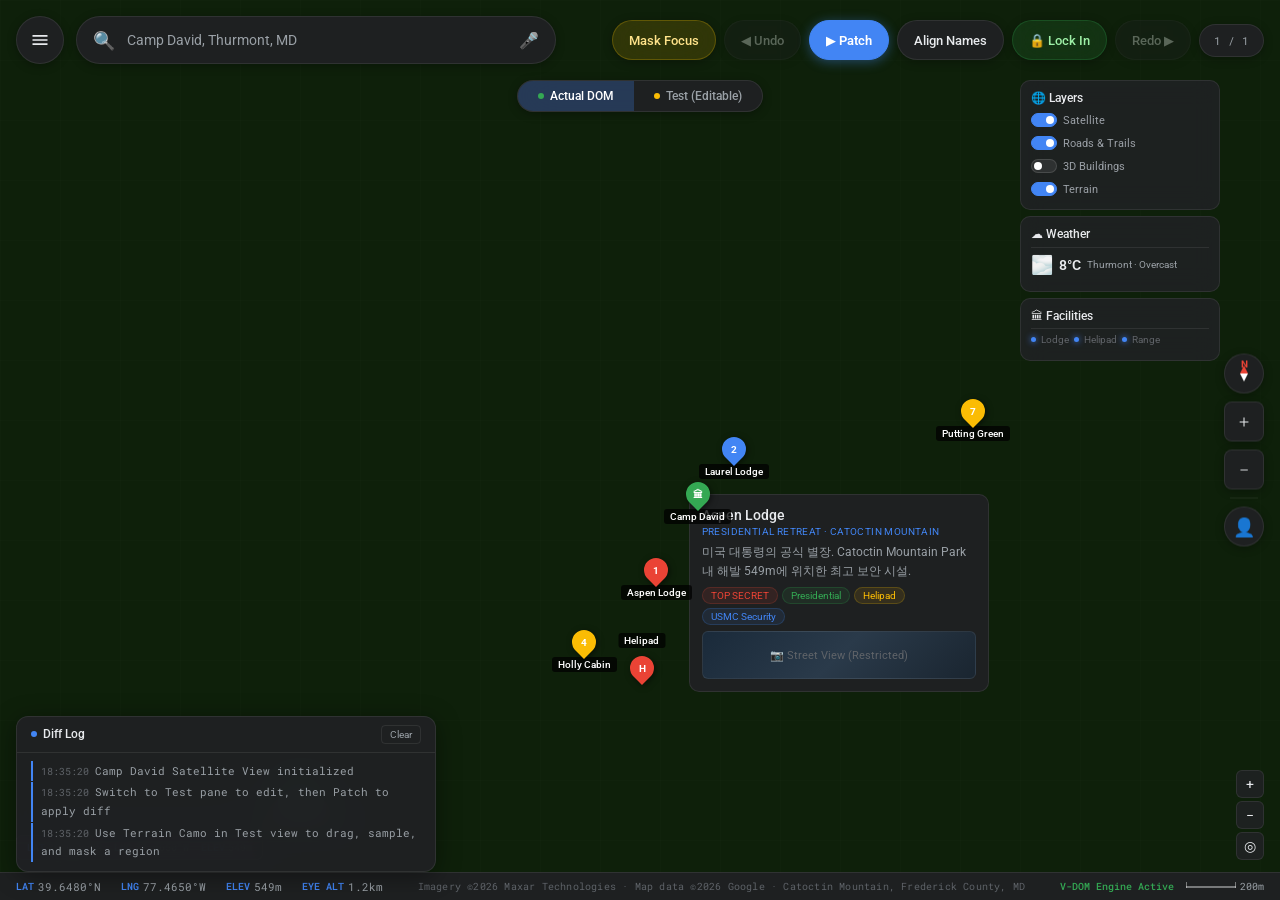
<file: index-single-v2.html>
<!DOCTYPE html>
<html lang="ko">
<head>
<meta charset="UTF-8">
<meta name="viewport" content="width=device-width, initial-scale=1.0">
<title>Virtual DOM & Diff — Camp David Satellite View</title>
<style>
@import url('https://fonts.googleapis.com/css2?family=Google+Sans:wght@400;500;700&family=Roboto:wght@300;400;500;700&family=Roboto+Mono:wght@400;500&display=swap');
*,*::before,*::after{margin:0;padding:0;box-sizing:border-box}
:root{
  --g-blue:#4285f4;--g-green:#34a853;--g-yellow:#fbbc04;--g-red:#ea4335;
  --surface:rgba(32,33,36,.85);--surface2:rgba(32,33,36,.92);--surface3:rgba(48,49,52,.9);
  --text:#e8eaed;--text2:#9aa0a6;--text3:#5f6368;
  --border:rgba(255,255,255,.08);--border2:rgba(255,255,255,.12);
  --radius:8px;--radius-lg:24px;
  --mono:'Roboto Mono','SF Mono',monospace;
  --sans:'Google Sans','Roboto',system-ui,sans-serif;
}
html,body{width:100%;height:100%;overflow:hidden;font-family:var(--sans);background:#1a1a2e;color:var(--text)}

/* ═══ BACKGROUND — dark base only, satellite is inside .ge-map ═══ */
.earth-bg{
  position:fixed;top:0;left:0;width:100%;height:100%;z-index:0;
  background:#0a1208;
}

/* ═══ TOP BAR — Google Earth Style ═══ */
.topbar{
  position:fixed;top:16px;left:16px;right:16px;z-index:50;
  display:flex;align-items:center;gap:12px;
}
.topbar-menu{
  width:48px;height:48px;border-radius:50%;background:var(--surface2);
  backdrop-filter:blur(20px);border:1px solid var(--border);
  display:flex;align-items:center;justify-content:center;cursor:pointer;
  transition:all .2s;flex-shrink:0;box-shadow:0 2px 10px rgba(0,0,0,.3);
}
.topbar-menu:hover{background:rgba(60,64,67,.9);border-color:var(--border2)}
.topbar-menu svg{width:20px;height:20px;fill:var(--text)}
.topbar-search{
  flex:1;max-width:480px;height:48px;border-radius:var(--radius-lg);
  background:var(--surface2);backdrop-filter:blur(20px);
  border:1px solid var(--border);display:flex;align-items:center;
  padding:0 16px;gap:12px;box-shadow:0 2px 10px rgba(0,0,0,.3);
  transition:all .2s;
}
.topbar-search:hover{border-color:var(--border2);background:rgba(40,41,44,.92)}
.topbar-search .search-icon{font-size:18px;color:var(--text2);flex-shrink:0}
.topbar-search .search-text{font-size:14px;color:var(--text2);flex:1;font-family:var(--sans);font-weight:400}
.topbar-search .search-voice{font-size:16px;color:var(--g-blue);cursor:pointer;flex-shrink:0}

/* 우측 컨트롤 그룹 */
.topbar-controls{
  display:flex;align-items:center;gap:8px;margin-left:auto;
}
.topbar-btn{
  height:40px;padding:0 16px;border-radius:20px;
  background:var(--surface2);backdrop-filter:blur(20px);
  border:1px solid var(--border);color:var(--text);
  font-family:var(--sans);font-size:13px;font-weight:500;
  cursor:pointer;transition:all .2s;display:flex;align-items:center;gap:6px;
  box-shadow:0 2px 10px rgba(0,0,0,.3);white-space:nowrap;
}
.topbar-btn:hover:not(:disabled){background:rgba(60,64,67,.9);border-color:var(--border2)}
.topbar-btn:disabled{opacity:.35;cursor:not-allowed}
.topbar-btn.btn-patch{background:var(--g-blue);border-color:var(--g-blue);color:#fff;font-weight:600;box-shadow:0 2px 12px rgba(66,133,244,.4)}
.topbar-btn.btn-patch:hover:not(:disabled){background:#3b78e7}
.topbar-btn.btn-mask{background:rgba(251,188,4,.14);border-color:rgba(251,188,4,.24);color:#ffe38a}
.topbar-btn.btn-mask:hover:not(:disabled){background:rgba(251,188,4,.22);border-color:rgba(251,188,4,.34)}
.topbar-btn.btn-mask.active{background:rgba(52,168,83,.16);border-color:rgba(52,168,83,.28);color:#9ef0a7}
.topbar-btn.btn-lock{background:rgba(52,168,83,.14);border-color:rgba(52,168,83,.24);color:#9ef0a7}
.topbar-btn.btn-lock:hover:not(:disabled){background:rgba(52,168,83,.22);border-color:rgba(52,168,83,.36)}
.topbar-btn.btn-lock.baking{opacity:.7;cursor:wait}
.topbar-btn.btn-align.active{background:rgba(76,183,255,.16);border-color:rgba(76,183,255,.28);color:#b9e9ff}
.topbar-state{
  font-family:var(--mono);font-size:11px;color:var(--text2);
  padding:8px 14px;border-radius:20px;background:var(--surface2);
  backdrop-filter:blur(20px);border:1px solid var(--border);
  box-shadow:0 2px 10px rgba(0,0,0,.3);white-space:nowrap;
}

/* ═══ VIEW TOGGLE (Actual / Test 전환) ═══ */
.view-tabs{
  position:fixed;top:80px;left:50%;transform:translateX(-50%);z-index:45;
  display:flex;background:var(--surface2);backdrop-filter:blur(20px);
  border-radius:20px;border:1px solid var(--border);overflow:hidden;
  box-shadow:0 2px 10px rgba(0,0,0,.3);
}
.view-tab{
  padding:8px 20px;font-size:12px;font-weight:500;font-family:var(--sans);
  color:var(--text2);cursor:pointer;transition:all .2s;border:none;background:transparent;
  display:flex;align-items:center;gap:6px;
}
.view-tab.active{color:#fff;background:rgba(66,133,244,.25)}
.view-tab:hover:not(.active){background:rgba(255,255,255,.05)}
.view-tab .tab-dot{width:6px;height:6px;border-radius:50%}
.view-tab .tab-dot.dot-actual{background:var(--g-green)}
.view-tab .tab-dot.dot-test{background:var(--g-yellow)}

/* ═══ MAP VIEWPORT ═══ */
.map-viewport{
  position:fixed;top:0;left:0;width:100%;height:100%;z-index:1;
}
.map-ui-layer{
  position:absolute;inset:0;z-index:44;
  opacity:0;visibility:hidden;pointer-events:none;
  transition:opacity .2s
}
.map-ui-layer.show{
  opacity:1;visibility:visible;pointer-events:none
}
.map-pane{
  position:absolute;top:0;left:0;width:100%;height:100%;
  transition:opacity .3s;overflow:hidden;
}
.map-pane.hidden{opacity:0;pointer-events:none}
.map-pane .pane-inner{
  width:100%;height:100%;padding:0;overflow:hidden;
  transform-origin:0 0;
  will-change:transform;
}
#test-pane .pane-inner{cursor:default;outline:none}

/* ═══ EDIT TOOLBAR — Floating ═══ */
.edit-toolbar-float{
  position:fixed;top:80px;left:16px;z-index:45;
  display:none;flex-wrap:wrap;gap:4px;
  background:var(--surface2);backdrop-filter:blur(20px);
  border:1px solid var(--border);border-radius:12px;padding:8px;
  box-shadow:0 4px 20px rgba(0,0,0,.4);max-width:320px;
}
.edit-toolbar-float.show{display:flex}
.etool{
  padding:6px 10px;font-size:11px;font-weight:500;font-family:var(--sans);
  border:1px solid var(--border);border-radius:6px;
  background:rgba(255,255,255,.04);color:var(--text2);
  cursor:pointer;transition:all .15s;white-space:nowrap;
}
.etool:hover{background:var(--g-blue);color:#fff;border-color:var(--g-blue)}
.etool.danger:hover{background:var(--g-red);border-color:var(--g-red)}

/* ═══ RIGHT NAV — Compass + Zoom ═══ */
.right-nav{
  position:fixed;right:16px;top:50%;transform:translateY(-50%);z-index:45;
  display:flex;flex-direction:column;align-items:center;gap:8px;
}
.compass{
  width:40px;height:40px;border-radius:50%;
  background:var(--surface2);backdrop-filter:blur(20px);
  border:1px solid var(--border);display:flex;align-items:center;
  justify-content:center;cursor:pointer;position:relative;
  box-shadow:0 2px 10px rgba(0,0,0,.3);transition:all .2s;
}
.compass:hover{border-color:var(--border2);background:rgba(60,64,67,.9)}
.compass-n{font-size:10px;font-weight:700;color:var(--g-red);position:absolute;top:4px}
.compass-needle{width:2px;height:16px;position:relative}
.compass-needle::before{content:'';position:absolute;top:0;left:50%;transform:translateX(-50%);width:0;height:0;border-left:4px solid transparent;border-right:4px solid transparent;border-bottom:8px solid var(--g-red)}
.compass-needle::after{content:'';position:absolute;bottom:0;left:50%;transform:translateX(-50%);width:0;height:0;border-left:4px solid transparent;border-right:4px solid transparent;border-top:8px solid #fff}
.nav-btn{
  width:40px;height:40px;border-radius:var(--radius);
  background:var(--surface2);backdrop-filter:blur(20px);
  border:1px solid var(--border);color:var(--text);font-size:18px;
  display:flex;align-items:center;justify-content:center;cursor:pointer;
  transition:all .2s;box-shadow:0 2px 10px rgba(0,0,0,.3);font-weight:300;
}
.nav-btn:hover{background:rgba(60,64,67,.9);border-color:var(--border2)}
.nav-sep{width:28px;height:1px;background:var(--border)}
.nav-sv{
  width:40px;height:40px;border-radius:50%;
  background:var(--surface2);backdrop-filter:blur(20px);
  border:1px solid var(--border);display:flex;align-items:center;
  justify-content:center;cursor:pointer;font-size:18px;color:var(--text2);
  box-shadow:0 2px 10px rgba(0,0,0,.3);transition:all .2s;
}
.nav-sv:hover{border-color:var(--g-yellow);color:var(--g-yellow)}

/* ═══ BOTTOM BAR ═══ */
.bottom-bar{
  position:fixed;bottom:0;left:0;right:0;z-index:40;
  display:flex;align-items:center;justify-content:space-between;
  padding:6px 16px;
  background:var(--surface2);backdrop-filter:blur(20px);
  border-top:1px solid var(--border);
  font-family:var(--mono);font-size:11px;color:var(--text2);
}
.bottom-bar-left{display:flex;gap:20px;align-items:center}
.bottom-bar-left .coord-item{display:flex;align-items:center;gap:4px}
.coord-label{color:var(--g-blue);font-weight:600;font-size:10px}
.bottom-bar-center{font-size:10px;color:var(--text3);letter-spacing:.02em}
.bottom-bar-right{display:flex;gap:12px;align-items:center;font-size:10px}
.vdom-status{color:var(--g-green);font-weight:500}
.bottom-bar-right .scale-bar{display:flex;align-items:center;gap:4px}
.scale-line{width:50px;height:2px;background:rgba(255,255,255,.4);position:relative}
.scale-line::before,.scale-line::after{content:'';position:absolute;bottom:0;width:1px;height:6px;background:rgba(255,255,255,.4)}
.scale-line::before{left:0}
.scale-line::after{right:0}

/* ═══ DIFF LOG DRAWER ═══ */
.log-drawer{
  position:fixed;bottom:28px;left:16px;z-index:42;
  width:420px;max-height:260px;
  background:var(--surface2);backdrop-filter:blur(20px);
  border:1px solid var(--border);border-radius:12px;
  box-shadow:0 4px 24px rgba(0,0,0,.4);overflow:hidden;
  display:flex;flex-direction:column;
  transition:all .3s;
}
.log-drawer.collapsed{max-height:36px}
.log-drawer-head{
  display:flex;align-items:center;justify-content:space-between;
  padding:8px 14px;border-bottom:1px solid var(--border);
  cursor:pointer;flex-shrink:0;
}
.log-drawer-head h3{font-size:12px;font-weight:500;color:var(--text);display:flex;align-items:center;gap:6px}
.log-drawer-head h3 .log-dot{width:6px;height:6px;border-radius:50%;background:var(--g-blue)}
.log-drawer-head .log-actions{display:flex;gap:6px}
.log-drawer-head .log-action-btn{
  font-size:10px;font-family:var(--sans);padding:3px 8px;border-radius:4px;
  border:1px solid var(--border);background:transparent;color:var(--text2);
  cursor:pointer;transition:all .15s;
}
.log-drawer-head .log-action-btn:hover{background:rgba(255,255,255,.06)}
.log-body{
  flex:1;overflow-y:auto;padding:8px 14px;
  font-family:var(--mono);font-size:11px;line-height:1.7;
}
.log-body::-webkit-scrollbar{width:4px}
.log-body::-webkit-scrollbar-thumb{background:rgba(255,255,255,.1);border-radius:2px}
.log-entry{padding:1px 0;padding-left:8px;border-left:2px solid transparent;margin-bottom:1px}
.log-time{color:var(--text3);margin-right:6px;font-size:10px}
.log-info{border-left-color:var(--g-blue);color:var(--text2)}
.log-create{border-left-color:var(--g-green);color:var(--g-green)}
.log-remove{border-left-color:var(--g-red);color:var(--g-red)}
.log-replace{border-left-color:var(--g-yellow);color:var(--g-yellow)}
.log-update{border-left-color:#4fc3f7;color:#4fc3f7}
.log-divider{color:var(--text3);text-align:center;border-left-color:transparent;padding:3px 0;font-weight:600;font-size:10px;letter-spacing:.15em}

/* ═══ MASK FOCUS MODE ═══ */
.mask-focus-hud{
  position:fixed;
  left:50%;
  bottom:28px;
  z-index:70;
  opacity:0;
  pointer-events:none;
  transform:translateX(-50%) translateY(18px);
  transition:opacity .24s,transform .24s
}
.mask-hud-shell{
  display:flex;
  align-items:center;
  gap:16px;
  padding:12px 16px;
  border-radius:18px;
  border:1px solid rgba(255,255,255,.12);
  background:rgba(18,20,21,.9);
  backdrop-filter:blur(18px);
  box-shadow:0 18px 40px rgba(0,0,0,.32)
}
.mask-hud-meta{display:flex;flex-direction:column;gap:4px;min-width:200px}
.mask-hud-kicker{font:600 10px var(--mono);letter-spacing:.14em;text-transform:uppercase;color:var(--g-green)}
.mask-hud-status{font-size:13px;font-weight:500;color:#fff;white-space:nowrap}
.mask-hud-actions{display:flex;align-items:center;gap:8px;flex-wrap:wrap}
.mask-hud-btn{
  appearance:none;
  border:1px solid rgba(255,255,255,.1);
  background:rgba(255,255,255,.06);
  color:var(--text);
  border-radius:999px;
  padding:9px 14px;
  font:600 12px var(--sans);
  cursor:pointer;
  transition:all .18s
}
.mask-hud-btn:hover:not(:disabled){background:rgba(255,255,255,.12);border-color:rgba(255,255,255,.18)}
.mask-hud-btn:disabled{opacity:.34;cursor:not-allowed}
.mask-hud-btn.primary{background:rgba(52,168,83,.16);border-color:rgba(52,168,83,.25);color:#a8f0b0}
.mask-hud-btn.patch{background:rgba(66,133,244,.2);border-color:rgba(66,133,244,.28);color:#dce8ff}
.mask-hud-btn.exit{background:rgba(234,67,53,.12);border-color:rgba(234,67,53,.22);color:#ffc3bc}
body.mask-focus-mode .mask-focus-hud{opacity:1;pointer-events:auto;transform:translateX(-50%) translateY(0)}
.align-toolbar{
  position:fixed;
  top:80px;
  left:50%;
  z-index:55;
  display:flex;
  align-items:center;
  gap:10px;
  padding:10px 14px;
  border-radius:16px;
  border:1px solid rgba(255,255,255,.12);
  background:rgba(18,20,21,.92);
  backdrop-filter:blur(18px);
  box-shadow:0 16px 34px rgba(0,0,0,.28);
  opacity:0;
  pointer-events:none;
  visibility:hidden;
  transform:translateX(-50%) translateY(-8px);
  transition:opacity .22s,transform .22s,visibility .22s
}
.align-toolbar.show{
  opacity:1;
  pointer-events:auto;
  visibility:visible;
  transform:translateX(-50%) translateY(0)
}
.align-toolbar-copy{display:flex;flex-direction:column;gap:3px;min-width:220px}
.align-toolbar-title{font:600 10px var(--mono);letter-spacing:.14em;text-transform:uppercase;color:#9cd4ff}
.align-toolbar-desc{font-size:12px;color:#fff;white-space:nowrap}
.align-toolbar .mask-hud-btn{padding:8px 12px}
body.mask-focus-mode .topbar,
body.mask-focus-mode .view-tabs,
body.mask-focus-mode .edit-toolbar-float,
body.mask-focus-mode .right-nav,
body.mask-focus-mode .bottom-bar,
body.mask-focus-mode .log-drawer,
body.mask-focus-mode .map-ui-layer{
  opacity:0;
  pointer-events:none;
  visibility:hidden;
  transform:translateY(-14px)
}
body.mask-focus-mode #test-pane .ge-map::before,
body.mask-focus-mode #test-pane .camo-control,
body.mask-focus-mode #test-pane .ge-sidebar,
body.mask-focus-mode #test-pane .ge-info-panel,
body.mask-focus-mode #test-pane .ge-marker,
body.mask-focus-mode #test-pane .ge-nav,
body.mask-focus-mode #test-pane .ge-scale,
body.mask-focus-mode #test-pane .ge-coords{
  opacity:0 !important;
  pointer-events:none !important
}

/* ═══ GOOGLE EARTH MAP CONTENT (inside panes) ═══ */
.ge-map{
  position:relative;width:100%;height:100%;min-height:100vh;
  border-radius:0;overflow:hidden;
  background:
    var(--satellite-image, url('https://server.arcgisonline.com/ArcGIS/rest/services/World_Imagery/MapServer/export?bbox=-77.478,39.643,-77.452,39.657&bboxSR=4326&size=2800,2000&format=png&f=image'))
    center/cover no-repeat,
    #0e200a;
}
.ge-map::before{
  content:'';position:absolute;top:0;left:0;right:0;bottom:0;
  background-image:
    linear-gradient(rgba(255,255,255,.008) 1px, transparent 1px),
    linear-gradient(90deg, rgba(255,255,255,.008) 1px, transparent 1px);
  background-size:60px 60px;pointer-events:none;z-index:1;
}
.ge-logo{display:none;position:absolute;top:12px;left:16px;z-index:2;font-size:13px;font-weight:700;font-family:var(--sans);background:linear-gradient(135deg,#4285f4,#34a853,#fbbc04,#ea4335);-webkit-background-clip:text;-webkit-text-fill-color:transparent;background-clip:text;letter-spacing:.01em}
.ge-search{display:none}
.ge-search-icon{font-size:16px;color:var(--text2)}
.ge-search-text{font-size:13px;color:var(--text2);flex:1;font-family:var(--sans)}
.ge-search-voice{font-size:14px;color:var(--g-blue);cursor:pointer}
.ge-sidebar{position:absolute;top:80px;right:60px;width:200px;z-index:2;display:flex;flex-direction:column;gap:6px}
.ge-sidebar-card{background:rgba(32,33,36,.88);backdrop-filter:blur(12px);border:1px solid var(--border);border-radius:10px;padding:10px}
.ge-sidebar-card h4{font-size:12px;font-weight:500;color:var(--text);margin-bottom:5px;display:flex;align-items:center;gap:5px;font-family:var(--sans)}
.ge-sidebar-card p{font-size:11px;color:var(--text2);line-height:1.5}
.ge-layers{display:flex;flex-direction:column;gap:3px}
.ge-layer-item{display:flex;align-items:center;gap:6px;padding:3px 0;font-size:11px;color:var(--text2);font-family:var(--sans)}
.ge-layer-toggle{width:26px;height:14px;border-radius:7px;position:relative;cursor:pointer;border:1px solid rgba(255,255,255,.12)}
.ge-layer-toggle.on{background:var(--g-blue);border-color:var(--g-blue)}
.ge-layer-toggle.off{background:rgba(255,255,255,.08)}
.ge-layer-toggle::after{content:'';position:absolute;top:2px;width:8px;height:8px;border-radius:50%;background:#fff;transition:left .15s}
.ge-layer-toggle.on::after{left:14px}
.ge-layer-toggle.off::after{left:2px}
.ge-marker{position:absolute;z-index:8;display:flex;flex-direction:column;align-items:center;cursor:pointer;transition:transform .15s}
.ge-marker:hover{transform:scale(1.15)}
.ge-marker.layout-dragging,.ge-info-panel.layout-dragging{opacity:.92;z-index:12;cursor:grabbing}
.ge-marker.label-top{overflow:visible}
.ge-marker.label-top .ge-pin{position:relative;z-index:1}
.ge-marker.label-top .ge-marker-label{
  position:absolute;
  left:50%;
  bottom:calc(100% + 8px);
  transform:translateX(-50%);
  margin:0;
  z-index:2
}
.ge-pin{width:24px;height:24px;border-radius:50% 50% 50% 0;transform:rotate(-45deg);display:flex;align-items:center;justify-content:center;box-shadow:0 2px 6px rgba(0,0,0,.5)}
.ge-pin-inner{transform:rotate(45deg);font-size:10px;font-weight:700;color:#fff;font-family:var(--sans)}
.ge-pin-red{background:var(--g-red)}
.ge-pin-blue{background:var(--g-blue)}
.ge-pin-green{background:var(--g-green)}
.ge-pin-yellow{background:var(--g-yellow)}
.ge-marker-label{margin-top:3px;padding:2px 6px;border-radius:3px;background:rgba(0,0,0,.75);color:#fff;font-size:10px;font-weight:500;white-space:nowrap;font-family:var(--sans)}
.ge-nav{position:absolute;bottom:40px;right:16px;z-index:2;display:flex;flex-direction:column;gap:3px}
.ge-nav-btn{width:28px;height:28px;border-radius:6px;background:rgba(32,33,36,.88);border:1px solid var(--border);color:var(--text);font-size:14px;display:flex;align-items:center;justify-content:center;cursor:pointer;font-family:var(--sans)}
.ge-nav-btn:hover{background:rgba(66,133,244,.3);border-color:var(--g-blue)}
.ge-coords{position:absolute;bottom:40px;left:16px;z-index:2;background:rgba(32,33,36,.85);padding:5px 10px;border-radius:6px;border:1px solid var(--border);font-family:var(--mono);font-size:10px;color:var(--text2);display:flex;gap:12px}
.ge-coords span{display:flex;align-items:center;gap:3px}
.ge-coord-label{color:var(--g-blue);font-weight:600}
.ge-info-panel{background:rgba(32,33,36,.92);backdrop-filter:blur(12px);border:1px solid var(--border);border-radius:10px;padding:12px;margin-top:8px;position:relative;z-index:7;max-width:300px}
.ge-info-panel h3{font-size:14px;font-weight:500;color:var(--text);margin-bottom:3px;font-family:var(--sans)}
.ge-info-panel .ge-info-type{font-size:10px;color:var(--g-blue);text-transform:uppercase;letter-spacing:.04em;margin-bottom:6px;font-family:var(--sans)}
.ge-info-panel p{font-size:12px;color:var(--text2);line-height:1.6;margin-bottom:6px;font-family:var(--sans)}
.ge-info-tags{display:flex;gap:4px;flex-wrap:wrap}
.ge-info-tag{font-size:10px;padding:2px 8px;border-radius:10px;background:rgba(66,133,244,.1);color:var(--g-blue);border:1px solid rgba(66,133,244,.2);font-family:var(--sans)}
.ge-info-tag.tag-green{background:rgba(52,168,83,.1);color:var(--g-green);border-color:rgba(52,168,83,.2)}
.ge-info-tag.tag-yellow{background:rgba(251,188,4,.1);color:var(--g-yellow);border-color:rgba(251,188,4,.2)}
.ge-info-tag.tag-red{background:rgba(234,67,53,.1);color:var(--g-red);border-color:rgba(234,67,53,.2)}
.ge-streetview{width:100%;height:48px;border-radius:6px;margin-top:6px;background:linear-gradient(135deg,#1a2a3a 0%,#2a3a4a 50%,#1a2530 100%);display:flex;align-items:center;justify-content:center;border:1px solid var(--border);font-size:11px;color:var(--text3);cursor:pointer;font-family:var(--sans)}
.ge-streetview:hover{border-color:var(--g-blue);color:var(--g-blue)}
.ge-scale{position:absolute;bottom:56px;left:16px;z-index:2;display:flex;align-items:flex-end;gap:2px}
.ge-scale-bar{width:50px;height:2px;background:rgba(255,255,255,.4);border-radius:1px;position:relative}
.ge-scale-bar::before,.ge-scale-bar::after{content:'';position:absolute;bottom:0;width:1px;height:6px;background:rgba(255,255,255,.4)}
.ge-scale-bar::before{left:0}
.ge-scale-bar::after{right:0}
.ge-scale-text{font-size:9px;color:rgba(255,255,255,.4);margin-left:3px;font-family:var(--mono)}
.ge-weather{display:flex;align-items:center;gap:6px;padding:6px 0;border-top:1px solid var(--border);margin-top:6px}
.ge-weather-icon{font-size:18px}
.ge-weather-temp{font-size:14px;font-weight:600;color:var(--text);font-family:var(--sans)}
.ge-weather-desc{font-size:10px;color:var(--text2);font-family:var(--sans)}
.ge-timeline{display:flex;align-items:center;gap:5px;padding:5px 0;border-top:1px solid var(--border);margin-top:5px}
.ge-timeline-dot{width:5px;height:5px;border-radius:50%}
.ge-timeline-dot.current{background:var(--g-blue);box-shadow:0 0 6px var(--g-blue)}
.ge-timeline-label{font-size:10px;color:var(--text3);font-family:var(--sans)}
body.layout-calibrating #actual-pane .ge-marker,
body.layout-calibrating #actual-pane .ge-info-panel{
  cursor:grab;
  user-select:none;
  box-shadow:0 0 0 1px rgba(52,168,83,.18)
}
body.layout-calibrating #actual-pane .ge-marker:hover{transform:none}
body.layout-calibrating .topbar,
body.layout-calibrating .view-tabs,
body.layout-calibrating .edit-toolbar-float,
body.layout-calibrating .right-nav,
body.layout-calibrating .bottom-bar,
body.layout-calibrating .log-drawer,
body.layout-calibrating .map-ui-layer,
body.layout-calibrating #actual-pane .ge-sidebar,
body.layout-calibrating #actual-pane .ge-nav,
body.layout-calibrating #actual-pane .ge-scale,
body.layout-calibrating #actual-pane .ge-coords{
  opacity:0 !important;
  pointer-events:none !important;
  visibility:hidden !important;
  transform:translateY(-10px)
}
body.layout-calibrating #actual-pane .ge-map::before{
  opacity:0 !important
}
body.layout-calibrating #actual-pane [data-layout-key]::after{
  content:'';
  position:absolute;
  inset:-6px;
  border:1px dashed rgba(156,212,255,.35);
  border-radius:10px;
  pointer-events:none
}
body.layout-calibrating #actual-pane .ge-marker::after{border-radius:16px}

/* ═══ CAMO SELECTION & MASKING ═══ */
#actual-pane .camo-control,#actual-pane .camo-selection-layer{display:none}
.camo-selection-layer{
  position:absolute;
  inset:0;
  z-index:9;
  pointer-events:none
}
.camo-lasso-svg{display:block;width:100%;height:100%;overflow:visible}
.camo-lasso-fill{fill:rgba(251,188,4,.14)}
.camo-selection-layer.confirmed .camo-lasso-fill{fill:rgba(52,168,83,.16)}
.camo-lasso-line{
  fill:none;
  stroke:rgba(251,188,4,.95);
  stroke-width:3;
  stroke-linecap:round;
  stroke-linejoin:round;
  filter:drop-shadow(0 0 8px rgba(0,0,0,.26))
}
.camo-selection-layer.confirmed .camo-lasso-line{stroke:rgba(52,168,83,.96)}
.camo-lasso-node{
  fill:rgba(255,255,255,.92);
  stroke:rgba(0,0,0,.28);
  stroke-width:1
}
.camo-selection-layer.confirmed .camo-lasso-node{fill:rgba(195,255,205,.95)}
.camo-overlay{
  position:absolute;
  z-index:6;
  overflow:hidden;
  pointer-events:none;
  border-radius:8px;
  box-shadow:0 0 0 1px rgba(13,27,16,.25)
}
.camo-overlay-layer{
  position:absolute;
  inset:0;
  z-index:6;
  pointer-events:none;
  overflow:hidden
}
.camo-overlay::after{
  content:'';
  position:absolute;
  inset:0;
  background:linear-gradient(135deg,rgba(20,33,18,.16),rgba(255,255,255,.04) 40%,rgba(12,20,14,.22));
  mix-blend-mode:multiply
}
.camo-overlay.camo-overlay-soft{
  border-radius:50%;
  -webkit-mask-image:radial-gradient(circle at center, #000 60%, rgba(0,0,0,.84) 76%, transparent 100%);
  mask-image:radial-gradient(circle at center, #000 60%, rgba(0,0,0,.84) 76%, transparent 100%)
}
.camo-overlay-tile{
  position:absolute;
  inset:0;
  background-size:cover;
  background-repeat:no-repeat
}
.camo-selecting .ge-map{cursor:crosshair !important}
.camo-selecting #test-pane .pane-inner,.camo-selecting .ge-map{user-select:none}
.camo-selecting .ge-marker,
.camo-selecting .ge-info-panel,
.camo-selecting .ge-sidebar,
.camo-selecting .ge-nav,
.camo-selecting .ge-scale,
.camo-selecting .ge-coords,
.camo-selecting .edit-toolbar-float,
.camo-selecting .right-nav,
.camo-selecting .log-drawer{
  opacity:0 !important;
  pointer-events:none !important;
  visibility:hidden !important
}
.camo-selecting .ge-marker,
.camo-selecting .ge-info-panel,
.camo-selecting .ge-sidebar,
.camo-selecting .ge-nav,
.camo-selecting .ge-scale,
.camo-selecting .ge-coords{
  transform:translateY(8px) scale(.98)
}
.camo-selecting .camo-control,
.camo-selecting .ge-streetview{pointer-events:none !important}
body.camo-workflow-active #test-pane .ge-map::before,
body.camo-workflow-active #test-pane .ge-marker,
body.camo-workflow-active #test-pane .ge-info-panel,
body.camo-workflow-active #test-pane .ge-sidebar,
body.camo-workflow-active #test-pane .ge-nav,
body.camo-workflow-active #test-pane .ge-scale,
body.camo-workflow-active #test-pane .ge-coords{
  opacity:0 !important;
  pointer-events:none !important;
  visibility:hidden !important
}
.camo-control{
  position:absolute;
  top:80px;
  left:16px;
  z-index:5;
  pointer-events:auto;
  width:216px;
  padding:12px;
  border:1px solid var(--border);
  border-radius:14px;
  background:rgba(32,33,36,.9);
  backdrop-filter:blur(14px);
  box-shadow:0 10px 28px rgba(0,0,0,.38)
}
.camo-control h4{font-size:12px;font-weight:500;color:var(--text);margin-bottom:8px;font-family:var(--sans);display:flex;align-items:center;gap:6px}
.camo-status{font-family:var(--mono);font-size:10px;color:var(--text2);background:rgba(0,0,0,.28);padding:6px 8px;border-radius:8px;margin-bottom:8px;border:1px solid var(--border)}
.camo-status-line{display:flex;justify-content:space-between;gap:10px;padding:1px 0}
.camo-status-val{color:var(--g-green);font-weight:600}
.camo-btn-group{display:grid;gap:6px;margin-bottom:8px}
.camo-btn{
  appearance:none;
  width:100%;
  padding:8px 10px;
  border:1px solid rgba(255,255,255,.08);
  border-radius:8px;
  background:rgba(255,255,255,.05);
  color:var(--text);
  font-family:var(--sans);
  font-size:11px;
  font-weight:600;
  letter-spacing:.02em;
  text-align:left;
  cursor:pointer;
  transition:all .18s
}
.camo-btn:hover{background:rgba(255,255,255,.1);border-color:var(--border2)}
.camo-btn.camo-btn-active{background:rgba(251,188,4,.12);border-color:rgba(251,188,4,.26);color:var(--g-yellow)}
.camo-btn.camo-btn-apply{background:rgba(52,168,83,.12);border-color:rgba(52,168,83,.24);color:var(--g-green)}
.camo-btn.camo-btn-clear{background:rgba(234,67,53,.09);border-color:rgba(234,67,53,.18);color:#ffb7b0}
.camo-btn.disabled{opacity:.38;cursor:not-allowed;pointer-events:none}
.camo-info{padding:8px 10px;background:rgba(66,133,244,.06);border:1px solid rgba(66,133,244,.12);border-radius:8px;margin-bottom:8px}
.camo-info.active{background:rgba(52,168,83,.08);border-color:rgba(52,168,83,.18)}
.camo-hint{font-size:10px;line-height:1.5;color:var(--text3);font-family:var(--sans)}
.scan-line{display:flex;justify-content:space-between;gap:12px;padding:2px 0;font-family:var(--mono);font-size:10px;color:var(--text2)}
.scan-val{color:var(--g-yellow);font-weight:600}

/* ═══ SELECTED ELEMENT ═══ */
.el-selected{outline:2px solid var(--g-blue)!important;outline-offset:2px;position:relative}
.el-selected::after{content:'';position:absolute;top:-8px;right:-8px;background:var(--g-blue);width:16px;height:16px;border-radius:50%;display:flex;align-items:center;justify-content:center;pointer-events:none;box-shadow:0 2px 6px rgba(66,133,244,.5)}

/* ═══ MODALS ═══ */
.modal-overlay{display:none;position:fixed;top:0;left:0;width:100%;height:100%;background:rgba(0,0,0,.5);z-index:100;align-items:center;justify-content:center;backdrop-filter:blur(4px)}
.modal-overlay.show{display:flex}
.modal{background:rgba(32,33,36,.96);backdrop-filter:blur(20px);border:1px solid var(--border);border-radius:16px;padding:24px;min-width:380px;max-width:90vw;box-shadow:0 20px 60px rgba(0,0,0,.5)}
.modal h3{font-size:16px;margin-bottom:16px;color:var(--g-blue);font-family:var(--sans);font-weight:500}
.modal-row{display:flex;gap:8px;align-items:center;margin-bottom:8px}
.modal-row input{flex:1;padding:8px 12px;background:rgba(0,0,0,.3);color:var(--text);border:1px solid var(--border);border-radius:var(--radius);font-size:13px;font-family:var(--mono)}
.modal-row input:focus{outline:none;border-color:var(--g-blue)}
.modal-row .del-attr{padding:6px 10px;background:var(--g-red);color:#fff;border:none;border-radius:6px;cursor:pointer;font-size:11px}
.modal-btns{display:flex;gap:8px;margin-top:16px;justify-content:flex-end}
.modal-btns .btn{padding:8px 20px;font-size:13px;border-radius:20px;font-family:var(--sans);cursor:pointer;transition:all .2s;border:1px solid var(--border);background:transparent;color:var(--text)}
.modal-btns .btn:hover{background:rgba(255,255,255,.05)}
.modal-btns .btn-save{background:var(--g-blue);border-color:var(--g-blue);color:#fff}
.modal-btns .btn-save:hover{background:#3b78e7}
.tag-select{padding:8px 12px;background:rgba(0,0,0,.3);color:var(--text);border:1px solid var(--border);border-radius:var(--radius);font-size:13px;font-family:var(--mono)}
@media (max-width: 900px){
  .mask-focus-hud{left:16px;right:16px;bottom:16px;transform:translateY(18px)}
  body.mask-focus-mode .mask-focus-hud{transform:translateY(0)}
  .mask-hud-shell{flex-direction:column;align-items:stretch}
  .mask-hud-meta{min-width:0}
  .mask-hud-status{white-space:normal}
}
</style>
</head>
<body>

<!-- 위성 배경 -->
<div class="earth-bg"></div>

<!-- 상단 바 -->
<div class="topbar">
  <div class="topbar-menu">
    <svg viewBox="0 0 24 24"><path d="M3 18h18v-2H3v2zm0-5h18v-2H3v2zm0-7v2h18V6H3z"/></svg>
  </div>
  <div class="topbar-search">
    <span class="search-icon">&#128269;</span>
    <span class="search-text">Camp David, Thurmont, MD</span>
    <span class="search-voice">&#127908;</span>
  </div>
  <div class="topbar-controls">
    <button id="btn-mask-focus" class="topbar-btn btn-mask">Mask Focus</button>
    <button id="btn-undo" class="topbar-btn" disabled>&#9664; Undo</button>
    <button id="btn-patch" class="topbar-btn btn-patch">&#9654; Patch</button>
    <button id="btn-align-layout" class="topbar-btn">Align Names</button>
    <button id="btn-lock-positions" class="topbar-btn btn-lock" title="localStorage 정렬값을 파일에 영구 반영 후 다운로드">&#128274; Lock In</button>
    <button id="btn-redo" class="topbar-btn" disabled>Redo &#9654;</button>
    <span id="history-indicator" class="topbar-state">1 / 1</span>
  </div>
</div>

<!-- 뷰 전환 탭 -->
<div class="view-tabs">
  <button class="view-tab active" data-pane="actual"><span class="tab-dot dot-actual"></span>Actual DOM</button>
  <button class="view-tab" data-pane="test"><span class="tab-dot dot-test"></span>Test (Editable)</button>
</div>

<!-- 편집 도구 (test 모드에서만) -->
<div class="edit-toolbar-float" id="edit-toolbar">
  <button class="etool" onclick="toolMoveUp()">&#9650; Up</button>
  <button class="etool" onclick="toolMoveDown()">&#9660; Down</button>
  <button class="etool" onclick="toolEditAttrs()">&#9881; Attrs</button>
  <button class="etool" onclick="toolChangeTag()">&#10092;&#10093; Tag</button>
  <button class="etool" onclick="toolDuplicate()">&#10697; Clone</button>
  <button class="etool" onclick="toolAddChild()">+ Child</button>
  <button class="etool" onclick="toolAddSibling()">+ Sibling</button>
  <button class="etool" onclick="toolWrapEl()">&#8862; Wrap</button>
  <button class="etool danger" onclick="toolDelete()">&#10005; Delete</button>
</div>

<!-- 우측 네비게이션 -->
<div class="right-nav">
  <div class="compass"><span class="compass-n">N</span><div class="compass-needle"></div></div>
  <div class="nav-btn" title="Zoom in" data-map-action="zoom-in">+</div>
  <div class="nav-btn" title="Zoom out" data-map-action="zoom-out">&minus;</div>
  <div class="nav-sep"></div>
  <div class="nav-sv" title="Street View">&#128100;</div>
</div>

<!-- 지도 뷰포트 -->
<div class="map-viewport">
  <div id="actual-pane" class="map-pane"><div class="pane-inner" id="actual-area"></div></div>
  <div id="test-pane" class="map-pane hidden"><div class="pane-inner" id="test-area" contenteditable="true"></div></div>
  <div id="test-camo-ui" class="map-ui-layer"></div>
</div>

<div class="mask-focus-hud" id="mask-focus-hud">
  <div class="mask-hud-shell">
    <div class="mask-hud-meta">
      <span class="mask-hud-kicker">Mask Focus Mode</span>
      <span class="mask-hud-status" id="mask-hud-status">Satellite view only</span>
    </div>
    <div class="mask-hud-actions">
      <button type="button" class="mask-hud-btn exit" id="mask-hud-exit">Exit</button>
      <button type="button" class="mask-hud-btn" id="mask-hud-select">Select Area</button>
      <button type="button" class="mask-hud-btn primary" id="mask-hud-apply">Apply Clone</button>
      <button type="button" class="mask-hud-btn" id="mask-hud-clear">Clear</button>
      <button type="button" class="mask-hud-btn patch" id="mask-hud-patch">Patch</button>
    </div>
  </div>
</div>

<div class="align-toolbar" id="align-toolbar">
  <div class="align-toolbar-copy">
    <span class="align-toolbar-title">Actual Layout Align</span>
    <span class="align-toolbar-desc">Drag markers or info cards. Positions autosave on drop.</span>
  </div>
  <button type="button" class="mask-hud-btn" id="btn-align-reset">Reset</button>
  <button type="button" class="mask-hud-btn exit" id="btn-align-done">Done</button>
</div>

<!-- 하단 상태바 -->
<div class="bottom-bar">
  <div class="bottom-bar-left">
    <div class="coord-item"><span class="coord-label">LAT</span> 39.6480&deg;N</div>
    <div class="coord-item"><span class="coord-label">LNG</span> 77.4650&deg;W</div>
    <div class="coord-item"><span class="coord-label">ELEV</span> 549m</div>
    <div class="coord-item"><span class="coord-label">EYE ALT</span> 1.2km</div>
  </div>
  <div class="bottom-bar-center">Imagery &copy;2026 Maxar Technologies &middot; Map data &copy;2026 Google &middot; Catoctin Mountain, Frederick County, MD</div>
  <div class="bottom-bar-right">
    <span class="vdom-status">V-DOM Engine Active</span>
    <div class="scale-bar"><div class="scale-line"></div><span>200m</span></div>
  </div>
</div>

<!-- Diff Log 서랍 -->
<div class="log-drawer" id="log-drawer">
  <div class="log-drawer-head" onclick="toggleLogDrawer()">
    <h3><span class="log-dot"></span> Diff Log</h3>
    <div class="log-actions">
      <button class="log-action-btn" id="btn-clear" onclick="event.stopPropagation()">Clear</button>
    </div>
  </div>
  <div class="log-body" id="diff-log"></div>
</div>

<!-- 모달들 -->
<div class="modal-overlay" id="attr-modal">
  <div class="modal">
    <h3>Edit Attributes</h3>
    <div id="attr-list"></div>
    <button class="etool" onclick="addAttrRow('','')" style="margin-top:8px">+ Add Attribute</button>
    <div class="modal-btns">
      <button class="btn" onclick="closeAttrModal()">Cancel</button>
      <button class="btn btn-save" onclick="saveAttrs()">Save</button>
    </div>
  </div>
</div>
<div class="modal-overlay" id="tag-modal">
  <div class="modal">
    <h3>Change Tag</h3>
    <p style="font-size:13px;color:var(--text2);margin-bottom:12px">Current: <strong id="current-tag-display" style="color:var(--g-blue)"></strong></p>
    <select id="tag-select" class="tag-select" style="width:100%;padding:10px">
      <option value="div">div</option><option value="span">span</option><option value="p">p</option>
      <option value="h1">h1</option><option value="h2">h2</option><option value="h3">h3</option><option value="h4">h4</option>
      <option value="section">section</option><option value="article">article</option>
      <option value="ul">ul</option><option value="ol">ol</option><option value="li">li</option>
      <option value="strong">strong</option><option value="em">em</option><option value="a">a</option>
      <option value="button">button</option><option value="header">header</option><option value="footer">footer</option><option value="nav">nav</option>
    </select>
    <div class="modal-btns">
      <button class="btn" onclick="closeTagModal()">Cancel</button>
      <button class="btn btn-save" onclick="saveTagChange()">Change</button>
    </div>
  </div>
</div>

<script>
// ═══ INTERACTIVE CAMO MASKING SYSTEM ═══
var SAT_EXPORT_BASE_URL = 'https://server.arcgisonline.com/ArcGIS/rest/services/World_Imagery/MapServer/export';
var SAT_BBOX = '-77.478,39.643,-77.452,39.657';
var SAT_ASPECT_RATIO = 1.4;
var SAT_DEFAULT_WIDTH = 2800;
var SAT_DEFAULT_HEIGHT = 2000;
var SAT_MAX_WIDTH = 4096;
var SAT_REFRESH_DEBOUNCE = 160;
var SAT_URL = SAT_EXPORT_BASE_URL + '?bbox=' + SAT_BBOX + '&bboxSR=4326&size=' + SAT_DEFAULT_WIDTH + ',' + SAT_DEFAULT_HEIGHT + '&format=png&f=image';
var SAT_NATIVE_SIZE = { width: SAT_DEFAULT_WIDTH, height: SAT_DEFAULT_HEIGHT };
var CAMO_TRACE_POINT_DISTANCE = 8;
var CAMO_PATCH_RADIUS = 18;
var CAMO_SELECTION_ATTR = 'data-camo-selection';
var CAMO_MASKED_ATTR = 'data-camo-masked';
var _camoSelectionBound = false;
var _mapZoomBound = false;
var _satelliteRefreshTimer = 0;
var _camoState = {
  selecting: false,
  startX: 0, startY: 0,
  selection: null,
  overlays: [],
  masked: false,
  consumeClick: false
};
var _maskFocusState = {
  active: false
};
var _mapViewState = {
  scale: 1,
  minScale: 1,
  maxScale: 4.5,
  translateX: 0,
  translateY: 0
};
var _satelliteState = {
  url: SAT_URL,
  width: SAT_NATIVE_SIZE.width,
  height: SAT_NATIVE_SIZE.height,
  requestId: 0
};
var LAYOUT_STORAGE_KEY = 'camp-david-layout-v1';
var _layoutState = {
  active: false,
  positions: {},
  dragging: null
};

function clamp(value, min, max) {
  return Math.max(min, Math.min(max, value));
}

function randomBetween(min, max) {
  return min + Math.random() * (max - min);
}

function formatPercent(value) {
  return (Math.round(value * 100) / 100).toFixed(2).replace(/\.00$/, '') + '%';
}

function readLayoutPositions() {
  try {
    var raw = window.localStorage.getItem(LAYOUT_STORAGE_KEY);
    if (!raw) return {};
    var parsed = JSON.parse(raw);
    return parsed && typeof parsed === 'object' ? parsed : {};
  } catch (err) {
    return {};
  }
}

function writeLayoutPositions() {
  try {
    window.localStorage.setItem(LAYOUT_STORAGE_KEY, JSON.stringify(_layoutState.positions));
  } catch (err) {}
}

function buildSatelliteUrl(width, height) {
  return SAT_EXPORT_BASE_URL + '?bbox=' + SAT_BBOX + '&bboxSR=4326&size=' + width + ',' + height + '&format=png&f=image';
}

function getDesiredSatelliteSize(scale) {
  var canvas = getMapCanvasSize();
  var deviceScale = Math.min(2, window.devicePixelRatio || 1);
  var coverWidth = Math.max(canvas.width, canvas.height * SAT_ASPECT_RATIO);
  var targetWidth = Math.round(Math.max(SAT_DEFAULT_WIDTH, coverWidth * deviceScale * Math.max(1, scale)));
  if (targetWidth > SAT_MAX_WIDTH) targetWidth = SAT_MAX_WIDTH;
  return {
    width: targetWidth,
    height: Math.round(targetWidth / SAT_ASPECT_RATIO)
  };
}

function applySatelliteImagery(url, width, height) {
  SAT_URL = url;
  SAT_NATIVE_SIZE.width = width;
  SAT_NATIVE_SIZE.height = height;
  _satelliteState.url = url;
  _satelliteState.width = width;
  _satelliteState.height = height;
  document.documentElement.style.setProperty('--satellite-image', 'url("' + url + '")');
  refreshAllCamoOverlayTiles();
}

function requestSatelliteRefresh(force) {
  var desired = getDesiredSatelliteSize(_mapViewState.scale);
  if (!force && _satelliteState.width >= desired.width && _satelliteState.height >= desired.height) return;
  var nextUrl = buildSatelliteUrl(desired.width, desired.height);
  if (!force && nextUrl === _satelliteState.url) return;

  var requestId = ++_satelliteState.requestId;
  var img = new Image();
  img.decoding = 'async';
  img.onload = function() {
    if (requestId !== _satelliteState.requestId) return;
    applySatelliteImagery(nextUrl, desired.width, desired.height);
  };
  img.onerror = function() {
    if (requestId !== _satelliteState.requestId) return;
    _satelliteState.requestId--;
  };
  img.src = nextUrl;
}

function scheduleSatelliteRefresh(force) {
  window.clearTimeout(_satelliteRefreshTimer);
  _satelliteRefreshTimer = window.setTimeout(function() {
    requestSatelliteRefresh(!!force);
  }, force ? 0 : SAT_REFRESH_DEBOUNCE);
}

function createLassoSelection() {
  return { kind: 'lasso', x: 0, y: 0, w: 0, h: 0, points: [] };
}

function createSelectionPoint(x, y) {
  return { x: Math.round(x), y: Math.round(y) };
}

function createRectPolygon(x, y, w, h) {
  return [
    createSelectionPoint(x, y),
    createSelectionPoint(x + w, y),
    createSelectionPoint(x + w, y + h),
    createSelectionPoint(x, y + h)
  ];
}

function normalizeLassoSelection(selection) {
  if (!selection) return null;
  var points = selection.points || [];
  selection.kind = 'lasso';
  if (!points.length) {
    selection.x = 0;
    selection.y = 0;
    selection.w = 0;
    selection.h = 0;
    return selection;
  }
  var minX = Infinity, minY = Infinity, maxX = -Infinity, maxY = -Infinity;
  for (var i = 0; i < points.length; i++) {
    var point = points[i];
    minX = Math.min(minX, point.x);
    minY = Math.min(minY, point.y);
    maxX = Math.max(maxX, point.x);
    maxY = Math.max(maxY, point.y);
  }
  selection.x = Math.round(minX);
  selection.y = Math.round(minY);
  selection.w = Math.round(maxX - minX);
  selection.h = Math.round(maxY - minY);
  return selection;
}

function getTestGeMap() {
  var area = document.getElementById('test-area');
  return area ? area.querySelector('.ge-map') : null;
}

function getActualGeMap() {
  var area = document.getElementById('actual-area');
  return area ? area.querySelector('.ge-map') : null;
}

function getLayoutElementMap(area) {
  if (!area) return null;
  return area.querySelector('.ge-map');
}

function getLayoutTargets(layoutKey) {
  var selector = '[data-layout-key="' + layoutKey + '"]';
  var targets = [];
  if (actualArea) {
    var actualTarget = actualArea.querySelector(selector);
    if (actualTarget) targets.push(actualTarget);
  }
  if (testArea) {
    var testTarget = testArea.querySelector(selector);
    if (testTarget) targets.push(testTarget);
  }
  return targets;
}

function applyLayoutPosition(el, position) {
  if (!el || !position) return;
  var left = parseFloat(position.left);
  var top = parseFloat(position.top);
  if (!isFinite(left) || !isFinite(top)) return;
  el.style.left = formatPercent(left);
  el.style.top = formatPercent(top);
}

function getDefaultLayoutPosition(el) {
  if (!el) return null;
  var left = parseFloat(el.getAttribute('data-default-left'));
  var top = parseFloat(el.getAttribute('data-default-top'));
  if (!isFinite(left) || !isFinite(top)) return null;
  return { left: left, top: top };
}

function applyPersistedLayoutToArea(area) {
  if (!area) return;
  var items = area.querySelectorAll('[data-layout-key]');
  for (var i = 0; i < items.length; i++) {
    var item = items[i];
    var key = item.getAttribute('data-layout-key');
    var position = _layoutState.positions[key] || getDefaultLayoutPosition(item);
    if (position) applyLayoutPosition(item, position);
  }
}

function syncPersistedLayout(updateState) {
  applyPersistedLayoutToArea(actualArea);
  applyPersistedLayoutToArea(testArea);
  refreshAllCamoOverlayTiles();
  if (updateState && actualArea) {
    currentVNodes = containerToVNodes(actualArea);
    if (stateHistory.idx >= 0) stateHistory.states[stateHistory.idx] = cloneVNode(currentVNodes);
  }
}

function updateLayoutCalibrationUI() {
  var button = document.getElementById('btn-align-layout');
  var toolbar = document.getElementById('align-toolbar');
  var enabled = _layoutState.active && currentPane === 'actual';
  document.body.classList.toggle('layout-calibrating', enabled);
  if (button) {
    button.classList.toggle('active', enabled);
    button.textContent = enabled ? 'Done Align' : 'Align Names';
  }
  if (toolbar) toolbar.classList.toggle('show', enabled);
}

function enterLayoutCalibration() {
  if (currentPane !== 'actual') switchPane('actual');
  _layoutState.active = true;
  updateLayoutCalibrationUI();
  if (typeof addLog === 'function' && logEl) addLog('info', 'Actual layout align mode enabled');
}

function exitLayoutCalibration() {
  _layoutState.active = false;
  if (_layoutState.dragging && _layoutState.dragging.element) _layoutState.dragging.element.classList.remove('layout-dragging');
  _layoutState.dragging = null;
  writeLayoutPositions();
  syncPersistedLayout(true);
  updateLayoutCalibrationUI();
  if (typeof addLog === 'function' && logEl) addLog('info', 'Actual layout align mode closed');
}

function toggleLayoutCalibration() {
  if (_layoutState.active && currentPane === 'actual') exitLayoutCalibration();
  else enterLayoutCalibration();
}

function resetLayoutCalibration() {
  _layoutState.positions = {};
  writeLayoutPositions();
  syncPersistedLayout(true);
  updateLayoutCalibrationUI();
  if (typeof addLog === 'function' && logEl) addLog('info', 'Label positions reset to defaults');
}

// ═══ LOCK IN POSITIONS: localStorage 정렬값 → HTML 파일 자체에 영구 반영 후 다운로드 ═══
function lockInPositions() {
  var btn = document.getElementById('btn-lock-positions');
  if (btn) { btn.classList.add('baking'); btn.textContent = '⏳ Baking…'; }

  // 현재 저장된 positions 읽기 (없으면 data-default 값 그대로)
  var positions = readLayoutPositions();

  // 현재 페이지 HTML 전체 가져오기
  var html = document.documentElement.outerHTML;

  // 각 layout-key에 대해 data-default-top, data-default-left, style top/left 업데이트
  var keys = Object.keys(positions);
  var updatedCount = 0;

  for (var i = 0; i < keys.length; i++) {
    var key = keys[i];
    var pos = positions[key];
    if (!pos || !isFinite(pos.left) || !isFinite(pos.top)) continue;

    var leftVal = (Math.round(pos.left * 100) / 100);
    var topVal  = (Math.round(pos.top  * 100) / 100);

    // data-layout-key="marker-xxx" ... data-default-top="YY" data-default-left="XX"
    // 정규식으로 해당 블록의 data-default-top / data-default-left / style top / style left 교체
    var re = new RegExp(
      '(data-layout-key="' + key.replace(/-/g,'\\-') + '"[^>]*?)' +
      'data-default-top="[^"]*"([^>]*?)data-default-left="[^"]*"',
      'g'
    );
    var replaced = html.replace(re, function(match, before, between) {
      return before + 'data-default-top="' + topVal + '"' + between + 'data-default-left="' + leftVal + '"';
    });

    // 같은 키 요소의 inline style top/left도 교체
    var re2 = new RegExp(
      '(data-layout-key="' + key.replace(/-/g,'\\-') + '"[^>]*?style="[^"]*?)top:[^;%]+%([^"]*?)left:[^;%]+%',
      'g'
    );
    replaced = replaced.replace(re2, function(match, before, between) {
      return before + 'top:' + topVal + '%' + between + 'left:' + leftVal + '%';
    });

    if (replaced !== html) { html = replaced; updatedCount++; }
  }

  // 변경된 HTML을 파일로 다운로드
  var blob = new Blob([html], { type: 'text/html;charset=utf-8' });
  var url = URL.createObjectURL(blob);
  var a = document.createElement('a');
  a.href = url;
  a.download = 'index-v2-locked.html';
  document.body.appendChild(a);
  a.click();
  document.body.removeChild(a);
  setTimeout(function() { URL.revokeObjectURL(url); }, 3000);

  var msg = updatedCount + '개 마커 위치 영구 반영 완료 → index-v2-locked.html 다운로드됨';
  if (typeof addLog === 'function' && logEl) addLog('info', msg);

  if (btn) {
    btn.classList.remove('baking');
    btn.textContent = '✅ Locked!';
    setTimeout(function() { btn.textContent = '🔒 Lock In'; }, 2500);
  }
}

function getCamoUiHost() {
  return document.getElementById('test-camo-ui');
}

function updateCamoUiVisibility() {
  var host = getCamoUiHost();
  if (!host) return;
  host.classList.toggle('show', currentPane === 'test' && !_maskFocusState.active);
}

function updateCamoWorkflowState() {
  var active = currentPane === 'test' && !!(_camoState.selecting || _camoState.selection || _camoState.masked);
  document.body.classList.toggle('camo-workflow-active', active);
}

function getCurrentPaneElement() {
  return document.getElementById((currentPane || 'actual') + '-pane');
}

function getMapCanvasSize() {
  var area = currentPane === 'test' ? document.getElementById('test-area') : document.getElementById('actual-area');
  var width = area && area.clientWidth ? area.clientWidth : window.innerWidth;
  var height = area && area.clientHeight ? area.clientHeight : window.innerHeight;
  return { width: Math.max(1, width), height: Math.max(1, height) };
}

function clampMapTranslation(scale, translateX, translateY) {
  var canvas = getMapCanvasSize();
  return {
    x: clamp(translateX, canvas.width - canvas.width * scale, 0),
    y: clamp(translateY, canvas.height - canvas.height * scale, 0)
  };
}

function syncMapViewToDom() {
  var transform =
    'matrix(' + _mapViewState.scale.toFixed(4) + ',0,0,' + _mapViewState.scale.toFixed(4) + ',' +
    _mapViewState.translateX.toFixed(2) + ',' + _mapViewState.translateY.toFixed(2) + ')';
  var areas = [document.getElementById('actual-area'), document.getElementById('test-area')];
  for (var i = 0; i < areas.length; i++) {
    if (!areas[i]) continue;
    areas[i].style.transform = transform;
  }
}

function setMapView(scale, translateX, translateY) {
  var nextScale = clamp(scale, _mapViewState.minScale, _mapViewState.maxScale);
  var nextTranslation = clampMapTranslation(nextScale, translateX, translateY);
  _mapViewState.scale = nextScale;
  _mapViewState.translateX = nextTranslation.x;
  _mapViewState.translateY = nextTranslation.y;
  syncMapViewToDom();
  scheduleSatelliteRefresh(false);
}

function zoomMapAt(clientX, clientY, factor) {
  var pane = getCurrentPaneElement();
  if (!pane) return;
  var paneRect = pane.getBoundingClientRect();
  var pointerX = clientX - paneRect.left;
  var pointerY = clientY - paneRect.top;
  var newScale = clamp(_mapViewState.scale * factor, _mapViewState.minScale, _mapViewState.maxScale);
  if (Math.abs(newScale - _mapViewState.scale) < 0.0001) return;
  var localX = (pointerX - _mapViewState.translateX) / _mapViewState.scale;
  var localY = (pointerY - _mapViewState.translateY) / _mapViewState.scale;
  setMapView(newScale, pointerX - localX * newScale, pointerY - localY * newScale);
}

function zoomMapByStep(direction, clientX, clientY) {
  var pane = getCurrentPaneElement();
  if (!pane) return;
  var paneRect = pane.getBoundingClientRect();
  var anchorX = typeof clientX === 'number' ? clientX : paneRect.left + paneRect.width / 2;
  var anchorY = typeof clientY === 'number' ? clientY : paneRect.top + paneRect.height / 2;
  var factor = direction > 0 ? 1.18 : 1 / 1.18;
  zoomMapAt(anchorX, anchorY, factor);
}

function resetMapView() {
  setMapView(1, 0, 0);
}

function getMapLocalSize(geMap) {
  if (!geMap) return { width: 1, height: 1 };
  return {
    width: Math.max(1, geMap.clientWidth || Math.round(geMap.getBoundingClientRect().width / Math.max(_mapViewState.scale, 0.0001))),
    height: Math.max(1, geMap.clientHeight || Math.round(geMap.getBoundingClientRect().height / Math.max(_mapViewState.scale, 0.0001)))
  };
}

function getLocalMapPoint(geMap, clientX, clientY) {
  var rect = geMap.getBoundingClientRect();
  var size = getMapLocalSize(geMap);
  return {
    x: clamp((clientX - rect.left) / _mapViewState.scale, 0, size.width),
    y: clamp((clientY - rect.top) / _mapViewState.scale, 0, size.height)
  };
}

function initMapZoom() {
  if (_mapZoomBound) return;
  _mapZoomBound = true;

  document.addEventListener('wheel', function(e) {
    if (!e.target.closest || !e.target.closest('.map-viewport')) return;
    e.preventDefault();
    zoomMapByStep(e.deltaY < 0 ? 1 : -1, e.clientX, e.clientY);
  }, { passive: false });

  document.addEventListener('click', function(e) {
    if (!e.target.closest) return;
    var actionEl = e.target.closest('[data-map-action]');
    if (!actionEl) return;
    var action = actionEl.getAttribute('data-map-action');
    e.preventDefault();
    e.stopPropagation();
    if (action === 'zoom-in') zoomMapByStep(1, e.clientX, e.clientY);
    else if (action === 'zoom-out') zoomMapByStep(-1, e.clientX, e.clientY);
    else if (action === 'zoom-reset') resetMapView();
  });

  window.addEventListener('resize', function() {
    setMapView(_mapViewState.scale, _mapViewState.translateX, _mapViewState.translateY);
    scheduleSatelliteRefresh(true);
  });
}

function initLayoutCalibration() {
  if (initLayoutCalibration.bound) return;
  initLayoutCalibration.bound = true;

  document.addEventListener('mousedown', function(e) {
    if (!_layoutState.active || currentPane !== 'actual') return;
    if (!actualArea || !e.target.closest) return;
    var target = e.target.closest('[data-layout-key]');
    if (!target || !actualArea.contains(target)) return;

    var geMap = getLayoutElementMap(actualArea);
    if (!geMap || !geMap.contains(target)) return;

    e.preventDefault();
    e.stopPropagation();

    var mapSize = getMapLocalSize(geMap);
    var rect = target.getBoundingClientRect();
    var scale = Math.max(_mapViewState.scale, 0.0001);
    var width = Math.max(1, rect.width / scale);
    var height = Math.max(1, rect.height / scale);
    var offsetX = clamp((e.clientX - rect.left) / scale, 0, width);
    var offsetY = clamp((e.clientY - rect.top) / scale, 0, height);
    var layoutKey = target.getAttribute('data-layout-key');

    _layoutState.dragging = {
      key: layoutKey,
      element: target,
      geMap: geMap,
      width: width,
      height: height,
      offsetX: offsetX,
      offsetY: offsetY
    };
    target.classList.add('layout-dragging');

    function onMove(ev) {
      var point = getLocalMapPoint(geMap, ev.clientX, ev.clientY);
      var leftPx = clamp(point.x - offsetX, 0, Math.max(0, mapSize.width - width));
      var topPx = clamp(point.y - offsetY, 0, Math.max(0, mapSize.height - height));
      var left = leftPx / mapSize.width * 100;
      var top = topPx / mapSize.height * 100;
      _layoutState.positions[layoutKey] = { left: left, top: top };
      var targets = getLayoutTargets(layoutKey);
      for (var i = 0; i < targets.length; i++) applyLayoutPosition(targets[i], _layoutState.positions[layoutKey]);
    }

    function onUp() {
      document.removeEventListener('mousemove', onMove);
      document.removeEventListener('mouseup', onUp);
      if (target) target.classList.remove('layout-dragging');
      writeLayoutPositions();
      syncPersistedLayout(true);
      if (_layoutState.positions[layoutKey] && typeof addLog === 'function' && logEl) {
        addLog('info', 'Saved position for ' + layoutKey);
      }
      _layoutState.dragging = null;
    }

    document.addEventListener('mousemove', onMove);
    document.addEventListener('mouseup', onUp);
  });
}

function getSatelliteFrame(mapSize) {
  var scale = Math.max(mapSize.width / SAT_NATIVE_SIZE.width, mapSize.height / SAT_NATIVE_SIZE.height);
  var width = SAT_NATIVE_SIZE.width * scale;
  var height = SAT_NATIVE_SIZE.height * scale;
  return {
    width: width,
    height: height,
    offsetX: (mapSize.width - width) / 2,
    offsetY: (mapSize.height - height) / 2
  };
}

function encodeSelection(selection) {
  if (!selection) return '';
  var payload = {
    kind: selection.kind || 'lasso',
    x: Math.round(selection.x || 0),
    y: Math.round(selection.y || 0),
    w: Math.round(selection.w || 0),
    h: Math.round(selection.h || 0),
    points: []
  };
  if (selection.points && selection.points.length) {
    for (var i = 0; i < selection.points.length; i++) {
      var point = selection.points[i];
      payload.points.push([Math.round(point.x), Math.round(point.y)]);
    }
  }
  return JSON.stringify(payload);
}

function decodeSelection(value) {
  if (!value) return null;
  if (value.charAt(0) === '{') {
    try {
      var parsed = JSON.parse(value);
      var selection = {
        kind: parsed.kind || 'lasso',
        x: Math.round(parsed.x || 0),
        y: Math.round(parsed.y || 0),
        w: Math.round(parsed.w || 0),
        h: Math.round(parsed.h || 0),
        points: []
      };
      if (Array.isArray(parsed.points)) {
        for (var i = 0; i < parsed.points.length; i++) {
          var point = parsed.points[i];
          if (!point || point.length < 2) continue;
          selection.points.push(createSelectionPoint(point[0], point[1]));
        }
      }
      if (!selection.points.length && parsed.kind === 'brush' && Array.isArray(parsed.stamps) && parsed.stamps.length) {
        var minX = Infinity, minY = Infinity, maxX = -Infinity, maxY = -Infinity;
        for (var j = 0; j < parsed.stamps.length; j++) {
          var stamp = parsed.stamps[j];
          if (!stamp || stamp.length < 3) continue;
          minX = Math.min(minX, stamp[0] - stamp[2]);
          minY = Math.min(minY, stamp[1] - stamp[2]);
          maxX = Math.max(maxX, stamp[0] + stamp[2]);
          maxY = Math.max(maxY, stamp[1] + stamp[2]);
        }
        if (isFinite(minX)) selection.points = createRectPolygon(minX, minY, maxX - minX, maxY - minY);
      }
      return normalizeLassoSelection(selection);
    } catch (err) {
      return null;
    }
  }
  var parts = value.split(',');
  if (parts.length !== 4) return null;
  var nums = [];
  for (var j = 0; j < parts.length; j++) {
    var num = parseFloat(parts[j]);
    if (!isFinite(num)) return null;
    nums.push(num);
  }
  return normalizeLassoSelection({ kind: 'lasso', x: nums[0], y: nums[1], w: nums[2], h: nums[3], points: createRectPolygon(nums[0], nums[1], nums[2], nums[3]) });
}

function ensureSelectionLayer(geMap, confirmed) {
  var layer = geMap.querySelector('.camo-selection-layer');
  if (!layer) {
    layer = document.createElement('div');
    layer.className = 'camo-selection-layer';
    geMap.appendChild(layer);
  }
  layer.classList.toggle('confirmed', !!confirmed);
  return layer;
}

function buildPointsAttr(points) {
  var result = [];
  for (var i = 0; i < points.length; i++) result.push(Math.round(points[i].x) + ',' + Math.round(points[i].y));
  return result.join(' ');
}

function clearSelectionPreview(geMap) {
  geMap = geMap || getTestGeMap();
  if (!geMap) return;
  var layer = geMap.querySelector('.camo-selection-layer');
  if (layer) layer.remove();
}

function renderLassoSelection(geMap, selection, confirmed, openShape) {
  if (!geMap || !selection || !selection.points || !selection.points.length) return null;
  var layer = ensureSelectionLayer(geMap, confirmed);
  var pointsAttr = buildPointsAttr(selection.points);
  var width = Math.max(1, geMap.clientWidth || geMap.getBoundingClientRect().width);
  var height = Math.max(1, geMap.clientHeight || geMap.getBoundingClientRect().height);
  var start = selection.points[0];
  var end = selection.points[selection.points.length - 1];
  var fillHtml = !openShape && selection.points.length > 2 ? '<polygon class="camo-lasso-fill" points="' + pointsAttr + '"></polygon>' : '';
  var outlineHtml = !openShape && selection.points.length > 2 ?
    '<polygon class="camo-lasso-line" points="' + pointsAttr + '"></polygon>' :
    '<polyline class="camo-lasso-line" points="' + pointsAttr + '"></polyline>';
  layer.innerHTML =
    '<svg class="camo-lasso-svg" viewBox="0 0 ' + Math.round(width) + ' ' + Math.round(height) + '" preserveAspectRatio="none">' +
    fillHtml +
    outlineHtml +
    '<circle class="camo-lasso-node" cx="' + Math.round(start.x) + '" cy="' + Math.round(start.y) + '" r="4"></circle>' +
    '<circle class="camo-lasso-node" cx="' + Math.round(end.x) + '" cy="' + Math.round(end.y) + '" r="4"></circle>' +
    '</svg>';
  return layer;
}

function maybeAddLassoPoint(selection, x, y) {
  var last = selection.points.length ? selection.points[selection.points.length - 1] : null;
  if (last) {
    var minDistance = CAMO_TRACE_POINT_DISTANCE;
    if (Math.hypot(x - last.x, y - last.y) < minDistance) return last;
  }
  var point = createSelectionPoint(x, y);
  selection.points.push(point);
  normalizeLassoSelection(selection);
  return point;
}

function traceLassoSegment(selection, fromX, fromY, toX, toY) {
  var distance = Math.hypot(toX - fromX, toY - fromY);
  var step = CAMO_TRACE_POINT_DISTANCE;
  var totalSteps = Math.max(1, Math.ceil(distance / step));
  for (var i = 0; i <= totalSteps; i++) {
    var t = totalSteps === 0 ? 1 : i / totalSteps;
    maybeAddLassoPoint(selection, fromX + (toX - fromX) * t, fromY + (toY - fromY) * t);
  }
  return normalizeLassoSelection(selection);
}

function clearCamoOverlays(geMap) {
  geMap = geMap || getTestGeMap();
  if (!geMap) return;
  var layer = geMap.querySelector('.camo-overlay-layer');
  if (layer) layer.remove();
  var overlays = geMap.querySelectorAll('.camo-overlay');
  for (var i = 0; i < overlays.length; i++) overlays[i].remove();
  _camoState.overlays = [];
}

function buildClipPathPolygon(points) {
  var result = [];
  for (var i = 0; i < points.length; i++) {
    result.push(Math.round(points[i].x) + 'px ' + Math.round(points[i].y) + 'px');
  }
  return 'polygon(' + result.join(',') + ')';
}

function ensureCamoOverlayLayer(geMap, selection) {
  if (!geMap || !selection || !selection.points || selection.points.length < 3) return null;
  var layer = geMap.querySelector('.camo-overlay-layer');
  if (!layer) {
    layer = document.createElement('div');
    layer.className = 'camo-overlay-layer';
    geMap.appendChild(layer);
  }
  var clipValue = buildClipPathPolygon(selection.points);
  layer.style.clipPath = clipValue;
  layer.style.webkitClipPath = clipValue;
  return layer;
}

function persistCamoMetadata(geMap) {
  if (!geMap) return;
  if (_camoState.selection) geMap.setAttribute(CAMO_SELECTION_ATTR, encodeSelection(_camoState.selection));
  else geMap.removeAttribute(CAMO_SELECTION_ATTR);
  geMap.setAttribute(CAMO_MASKED_ATTR, _camoState.masked ? 'true' : 'false');
  if (_camoState.overlays.length) geMap.setAttribute('data-camo-patches', String(_camoState.overlays.length));
  else geMap.removeAttribute('data-camo-patches');
}

function getSelectionSummary() {
  if (!_camoState.selection) return '';
  return Math.round(_camoState.selection.w) + ' x ' + Math.round(_camoState.selection.h) + ' px';
}

function updateMaskFocusHud() {
  var statusEl = document.getElementById('mask-hud-status');
  var selectBtn = document.getElementById('mask-hud-select');
  var applyBtn = document.getElementById('mask-hud-apply');
  var clearBtn = document.getElementById('mask-hud-clear');
  var patchBtn = document.getElementById('mask-hud-patch');
  var focusBtn = document.getElementById('btn-mask-focus');
  if (!statusEl || !selectBtn || !applyBtn || !clearBtn || !patchBtn || !focusBtn) return;

  var enabled = _maskFocusState.active && currentPane === 'test';
  var summary = getSelectionSummary();

  if (enabled) {
    if (_camoState.selecting) statusEl.textContent = 'Trace the outline, then release to close the region';
    else if (_camoState.masked && summary) statusEl.textContent = 'Preview ready · ' + summary;
    else if (_camoState.selection && summary) statusEl.textContent = 'Selection ready · ' + summary;
    else statusEl.textContent = 'Satellite only · choose a region to conceal';
  } else {
    statusEl.textContent = 'Satellite view only';
  }

  selectBtn.textContent = _camoState.selecting ? 'Cancel Trace' : (_camoState.selection || _camoState.masked ? 'Retrace' : 'Trace Area');
  selectBtn.disabled = !_maskFocusState.active || currentPane !== 'test';
  applyBtn.disabled = !_maskFocusState.active || currentPane !== 'test' || !_camoState.selection || _camoState.masked;
  clearBtn.disabled = !_maskFocusState.active || currentPane !== 'test' || (!_camoState.selection && !_camoState.masked);
  patchBtn.disabled = !_maskFocusState.active || currentPane !== 'test';

  focusBtn.classList.toggle('active', enabled);
  focusBtn.textContent = enabled ? 'Exit Focus' : 'Mask Focus';
}

function applyMaskFocusState() {
  var enabled = _maskFocusState.active && currentPane === 'test';
  document.body.classList.toggle('mask-focus-mode', enabled);
  updateCamoUiVisibility();
  updateCamoWorkflowState();
  updateMaskFocusHud();
}

function enterMaskFocus() {
  if (currentPane !== 'test') switchPane('test');
  if (selectedEl) {
    selectedEl.classList.remove('el-selected');
    selectedEl = null;
  }
  _maskFocusState.active = true;
  _camoState.consumeClick = false;
  applyMaskFocusState();
  if (typeof addLog === 'function' && logEl) addLog('info', 'Mask Focus enabled');
}

function exitMaskFocus() {
  _maskFocusState.active = false;
  _camoState.selecting = false;
  _camoState.consumeClick = false;
  document.body.classList.remove('camo-selecting');
  applyMaskFocusState();
  if (typeof addLog === 'function' && logEl) addLog('info', 'Mask Focus closed');
}

function toggleMaskFocus() {
  if (_maskFocusState.active) exitMaskFocus();
  else enterMaskFocus();
}

function buildCamoPanel() {
  var s = _camoState;
  var hasSelection = !!s.selection;
  var isMasked = s.masked;
  var isSelecting = s.selecting;
  var patchCount = s.overlays.length ? s.overlays.length + ' patches' : 'pending';

  var statusText = isSelecting ? 'SELECT REGION' : (isMasked ? 'CAMO APPLIED' : (hasSelection ? 'READY TO MASK' : 'STANDBY'));
  var statusCls = isMasked ? 'camo-status-val' : '';
  var selectBtnCls = isSelecting ? 'camo-btn camo-btn-active' : 'camo-btn';
  var selectLabel = isSelecting ? '&#10060; Cancel Trace' : '&#9998; Trace Mask Area';
  var applyDisabled = (!hasSelection || isMasked) ? ' disabled' : '';
  var clearDisabled = (!hasSelection && !isMasked) ? ' disabled' : '';

  var infoHtml = '';
  if (hasSelection && !isMasked) {
    infoHtml = '<div class="camo-info">' +
      '<div class="scan-line"><span>Area:</span><span class="scan-val">' + s.selection.w + ' x ' + s.selection.h + ' px</span></div>' +
      '<div class="scan-line"><span>Method:</span><span class="scan-val">PERIMETER SAMPLE</span></div>' +
      '<div class="scan-line"><span>Source:</span><span class="scan-val">ADJACENT FOREST</span></div>' +
      '</div>';
  }
  if (isMasked) {
    infoHtml = '<div class="camo-info active">' +
      '<div class="scan-line"><span>Status:</span><span class="scan-val">CONCEALED</span></div>' +
      '<div class="scan-line"><span>Area:</span><span class="scan-val">' + s.selection.w + ' x ' + s.selection.h + ' px</span></div>' +
      '<div class="scan-line"><span>Patches:</span><span class="scan-val">' + patchCount + '</span></div>' +
      '<div class="scan-line"><span>Terrain:</span><span class="scan-val">CATOCTIN FOREST</span></div>' +
      '</div>';
  }

  return '<div class="camo-control">' +
    '<h4>&#128737; Terrain Camo</h4>' +
    '<div class="camo-status"><div class="camo-status-line"><span>Status</span><span class="' + statusCls + '">' + statusText + '</span></div></div>' +
    '<div class="camo-btn-group">' +
      '<button type="button" class="' + selectBtnCls + '" onclick="event.stopPropagation();startCamoSelect()">' + selectLabel + '</button>' +
      '<button type="button" class="camo-btn camo-btn-apply' + applyDisabled + '" onclick="event.stopPropagation();applyCamo()">&#127796; Apply Terrain Clone</button>' +
      '<button type="button" class="camo-btn camo-btn-clear' + clearDisabled + '" onclick="event.stopPropagation();clearCamo()">&#128465; Clear Mask</button>' +
    '</div>' +
    infoHtml +
    '<div class="camo-hint">Trace a freehand outline on the test map, then blend only the enclosed region.</div>' +
  '</div>';
}

function refreshCamoPanel() {
  var geMap = getTestGeMap();
  var host = getCamoUiHost();
  if (!geMap || !host) {
    if (host) host.innerHTML = '';
    updateCamoUiVisibility();
    updateCamoWorkflowState();
    return;
  }
  var oldPanel = host.querySelector('.camo-control');
  var tmp = document.createElement('div');
  tmp.innerHTML = buildCamoPanel();
  if (oldPanel) host.replaceChild(tmp.firstChild, oldPanel);
  else host.appendChild(tmp.firstChild);
  persistCamoMetadata(geMap);
  updateCamoUiVisibility();
  updateCamoWorkflowState();
  updateMaskFocusHud();
}

function syncCamoStateFromDom() {
  var geMap = getTestGeMap();
  if (!geMap) {
    _camoState.selection = null;
    _camoState.overlays = [];
    _camoState.masked = false;
    _camoState.selecting = false;
    _camoState.consumeClick = false;
    return;
  }
  _camoState.selection = decodeSelection(geMap.getAttribute(CAMO_SELECTION_ATTR));
  _camoState.overlays = Array.prototype.slice.call(geMap.querySelectorAll('.camo-overlay'));
  _camoState.masked = geMap.getAttribute(CAMO_MASKED_ATTR) === 'true' || _camoState.overlays.length > 0;
  _camoState.selecting = false;
  _camoState.consumeClick = false;
  document.body.classList.remove('camo-selecting');
  clearSelectionPreview(geMap);
  if (_camoState.selection) renderLassoSelection(geMap, _camoState.selection, _camoState.masked, false);
  refreshCamoPanel();
}

function startCamoSelect() {
  var geMap = getTestGeMap();
  if (!geMap) return;
  if (selectedEl) {
    selectedEl.classList.remove('el-selected');
    selectedEl = null;
  }
  if (_camoState.selecting) {
    _camoState.selecting = false;
    _camoState.selection = null;
    _camoState.masked = false;
    clearCamoOverlays(geMap);
    clearSelectionPreview(geMap);
    persistCamoMetadata(geMap);
    document.body.classList.remove('camo-selecting');
    refreshCamoPanel();
    if (typeof addLog === 'function' && logEl) addLog('info', 'Terrain camo selection cancelled');
    return;
  }
  _camoState.selecting = true;
  _camoState.selection = null;
  _camoState.masked = false;
  clearCamoOverlays(geMap);
  clearSelectionPreview(geMap);
  persistCamoMetadata(geMap);
  document.body.classList.add('camo-selecting');
  refreshCamoPanel();
  if (typeof addLog === 'function' && logEl) addLog('info', '&#9998; Trace the region outline to define the camo zone');
}

function buildSamplingOffsets(selection) {
  var padX = Math.max(40, selection.w * 0.55);
  var padY = Math.max(40, selection.h * 0.55);
  return [
    { dx: -padX, dy: 0 },
    { dx: padX, dy: 0 },
    { dx: 0, dy: -padY },
    { dx: 0, dy: padY },
    { dx: -padX * 0.9, dy: -padY * 0.75 },
    { dx: padX * 0.9, dy: -padY * 0.75 },
    { dx: -padX * 0.9, dy: padY * 0.75 },
    { dx: padX * 0.9, dy: padY * 0.75 }
  ];
}

function pointInPolygon(x, y, points) {
  var inside = false;
  for (var i = 0, j = points.length - 1; i < points.length; j = i++) {
    var xi = points[i].x, yi = points[i].y;
    var xj = points[j].x, yj = points[j].y;
    var intersect = ((yi > y) !== (yj > y)) &&
      (x < (xj - xi) * (y - yi) / ((yj - yi) || 0.00001) + xi);
    if (intersect) inside = !inside;
  }
  return inside;
}

function rectTouchesSelection(x, y, width, height, selection) {
  if (!selection) return false;
  if (selection.kind === 'lasso' && selection.points && selection.points.length >= 3) {
    var corners = [
      { x: x, y: y },
      { x: x + width, y: y },
      { x: x + width, y: y + height },
      { x: x, y: y + height },
      { x: x + width / 2, y: y + height / 2 }
    ];
    for (var i = 0; i < corners.length; i++) {
      if (pointInPolygon(corners[i].x, corners[i].y, selection.points)) return true;
    }
    for (var j = 0; j < selection.points.length; j++) {
      var point = selection.points[j];
      if (point.x >= x && point.x <= x + width && point.y >= y && point.y <= y + height) return true;
    }
    return false;
  }
  return x < selection.x + selection.w &&
    x + width > selection.x &&
    y < selection.y + selection.h &&
    y + height > selection.y;
}

function pickSampleSource(tileX, tileY, tileW, tileH, selection, mapSize, offsets) {
  var maxX = Math.max(0, mapSize.width - tileW);
  var maxY = Math.max(0, mapSize.height - tileH);
  for (var attempt = 0; attempt < 14; attempt++) {
    var offset = offsets[Math.floor(Math.random() * offsets.length)];
    var srcX = clamp(tileX + offset.dx + randomBetween(-28, 28), 0, maxX);
    var srcY = clamp(tileY + offset.dy + randomBetween(-28, 28), 0, maxY);
    if (!rectTouchesSelection(srcX, srcY, tileW, tileH, selection)) {
      return { x: Math.round(srcX), y: Math.round(srcY) };
    }
  }
  var fallbackX = selection.x + selection.w + 32;
  if (fallbackX + tileW > mapSize.width) fallbackX = selection.x - tileW - 32;
  var fallbackY = selection.y - tileH - 32;
  if (fallbackY < 0) fallbackY = selection.y + selection.h + 32;
  return {
    x: Math.round(clamp(fallbackX, 0, maxX)),
    y: Math.round(clamp(fallbackY, 0, maxY))
  };
}

function createCamoOverlay(tileX, tileY, tileW, tileH, source, frame, kind) {
  var overlay = document.createElement('div');
  overlay.className = 'camo-overlay' + (kind === 'soft' ? ' camo-overlay-soft' : '');
  overlay.setAttribute('data-source-x', Math.round(source.x));
  overlay.setAttribute('data-source-y', Math.round(source.y));
  overlay.style.cssText =
    'left:' + Math.round(tileX) + 'px;' +
    'top:' + Math.round(tileY) + 'px;' +
    'width:' + Math.round(tileW) + 'px;' +
    'height:' + Math.round(tileH) + 'px;' +
    'opacity:' + randomBetween(0.92, 0.99).toFixed(2) + ';';

  var inner = document.createElement('div');
  inner.className = 'camo-overlay-tile';
  inner.style.cssText =
    'background-image:url(' + SAT_URL + ');' +
    'background-size:' + frame.width.toFixed(2) + 'px ' + frame.height.toFixed(2) + 'px;' +
    'background-position:' + (frame.offsetX - source.x).toFixed(2) + 'px ' + (frame.offsetY - source.y).toFixed(2) + 'px;' +
    'transform:scale(' + randomBetween(1.06, 1.14).toFixed(2) + ') rotate(' + randomBetween(-4, 4).toFixed(2) + 'deg);' +
    'filter:contrast(' + randomBetween(1.02, 1.12).toFixed(2) + ') saturate(' + randomBetween(1.02, 1.18).toFixed(2) + ') brightness(' + randomBetween(0.88, 0.98).toFixed(2) + ');';
  overlay.appendChild(inner);
  return overlay;
}

function refreshCamoOverlayTiles(geMap) {
  if (!geMap) return;
  var overlays = geMap.querySelectorAll('.camo-overlay');
  if (!overlays.length) return;
  var frame = getSatelliteFrame(getMapLocalSize(geMap));
  for (var i = 0; i < overlays.length; i++) {
    var overlay = overlays[i];
    var inner = overlay.querySelector('.camo-overlay-tile');
    if (!inner) continue;
    var sourceX = parseFloat(overlay.getAttribute('data-source-x'));
    var sourceY = parseFloat(overlay.getAttribute('data-source-y'));
    if (!isFinite(sourceX) || !isFinite(sourceY)) continue;
    inner.style.backgroundImage = 'url(' + SAT_URL + ')';
    inner.style.backgroundSize = frame.width.toFixed(2) + 'px ' + frame.height.toFixed(2) + 'px';
    inner.style.backgroundPosition = (frame.offsetX - sourceX).toFixed(2) + 'px ' + (frame.offsetY - sourceY).toFixed(2) + 'px';
  }
}

function refreshAllCamoOverlayTiles() {
  refreshCamoOverlayTiles(getActualGeMap());
  refreshCamoOverlayTiles(getTestGeMap());
}

function applyCamo() {
  var geMap = getTestGeMap();
  if (!geMap || !_camoState.selection || _camoState.masked) return;
  var mapSize = getMapLocalSize(geMap);
  if (!mapSize.width || !mapSize.height) return;
  var selection = _camoState.selection;
  var frame = getSatelliteFrame(mapSize);
  var offsets = buildSamplingOffsets(selection);

  clearCamoOverlays(geMap);
  _camoState.overlays = [];
  var overlayLayer = ensureCamoOverlayLayer(geMap, selection);
  if (!overlayLayer) return;

  var radius = CAMO_PATCH_RADIUS;
  var stepX = radius * 1.45;
  var stepY = radius * 1.28;
  var minX = selection.x + radius;
  var maxX = selection.x + selection.w - radius;
  var minY = selection.y + radius;
  var maxY = selection.y + selection.h - radius;

  for (var y = minY, row = 0; y <= maxY; y += stepY, row++) {
    var rowOffset = row % 2 ? stepX * 0.5 : 0;
    for (var x = minX + rowOffset; x <= maxX; x += stepX) {
      var cx = clamp(x + randomBetween(-4, 4), minX, maxX);
      var cy = clamp(y + randomBetween(-3, 3), minY, maxY);
      if (!pointInPolygon(cx, cy, selection.points)) continue;
      var patchRadius = Math.round(randomBetween(radius * 0.88, radius * 1.16));
      var tileX = cx - patchRadius;
      var tileY = cy - patchRadius;
      var tileW = patchRadius * 2;
      var tileH = patchRadius * 2;
      var source = pickSampleSource(tileX, tileY, tileW, tileH, selection, mapSize, offsets);
      var overlay = createCamoOverlay(tileX, tileY, tileW, tileH, source, frame, 'soft');
      overlayLayer.appendChild(overlay);
      _camoState.overlays.push(overlay);
    }
  }

  for (var i = 0; i < selection.points.length; i += 3) {
    var edgePoint = selection.points[i];
    var edgeRadius = Math.round(radius * 0.82);
    var edgeTileX = edgePoint.x - edgeRadius;
    var edgeTileY = edgePoint.y - edgeRadius;
    var edgeTileW = edgeRadius * 2;
    var edgeTileH = edgeRadius * 2;
    var edgeSource = pickSampleSource(edgeTileX, edgeTileY, edgeTileW, edgeTileH, selection, mapSize, offsets);
    var edgeOverlay = createCamoOverlay(edgeTileX, edgeTileY, edgeTileW, edgeTileH, edgeSource, frame, 'soft');
    overlayLayer.appendChild(edgeOverlay);
    _camoState.overlays.push(edgeOverlay);
  }

  if (!_camoState.overlays.length && selection.points.length >= 3) {
    for (var k = 0; k < selection.points.length; k++) {
      var fallbackPoint = selection.points[k];
      var fallbackRadius = Math.round(radius * 0.9);
      var fallbackX = fallbackPoint.x - fallbackRadius;
      var fallbackY = fallbackPoint.y - fallbackRadius;
      var fallbackSize = fallbackRadius * 2;
      var fallbackSource = pickSampleSource(fallbackX, fallbackY, fallbackSize, fallbackSize, selection, mapSize, offsets);
      var fallbackOverlay = createCamoOverlay(fallbackX, fallbackY, fallbackSize, fallbackSize, fallbackSource, frame, 'soft');
      overlayLayer.appendChild(fallbackOverlay);
      _camoState.overlays.push(fallbackOverlay);
    }
  }

  renderLassoSelection(geMap, selection, true, false);
  _camoState.masked = true;
  _camoState.selecting = false;
  updateCamoWorkflowState(); // masked=true 상태로 camo-workflow-active 유지 후 camo-selecting 해제
  persistCamoMetadata(geMap);
  document.body.classList.remove('camo-selecting');
  refreshCamoPanel();
  if (typeof addLog === 'function' && logEl) addLog('info', '&#127796; Terrain camo preview ready (' + _camoState.overlays.length + ' patches)');
}

function clearCamo() {
  var geMap = getTestGeMap();
  if (!geMap) return;
  var hadMask = !!_camoState.selection || _camoState.overlays.length > 0 || _camoState.masked;
  _camoState.masked = false;
  _camoState.selection = null;
  _camoState.selecting = false;
  clearCamoOverlays(geMap);
  clearSelectionPreview(geMap);
  persistCamoMetadata(geMap);
  document.body.classList.remove('camo-selecting');
  refreshCamoPanel();
  if (hadMask && typeof addLog === 'function' && logEl) addLog('info', '&#128465; Terrain camo cleared');
}

function initCamoSelection() {
  if (_camoSelectionBound) return;
  _camoSelectionBound = true;
  document.addEventListener('mousedown', function(e) {
    if (!_camoState.selecting || currentPane !== 'test') return;
    var geMap = getTestGeMap();
    if (!geMap) return;
    if (e.target.closest && e.target.closest('.camo-control')) return;
    var mapRect = geMap.getBoundingClientRect();
    var mapSize = getMapLocalSize(geMap);
    if (!mapRect.width || !mapRect.height || !mapSize.width || !mapSize.height) return;

    if (e.clientX < mapRect.left || e.clientX > mapRect.right ||
        e.clientY < mapRect.top || e.clientY > mapRect.bottom) return;

    e.preventDefault();
    e.stopPropagation();
    var startPoint = getLocalMapPoint(geMap, e.clientX, e.clientY);
    _camoState.startX = startPoint.x;
    _camoState.startY = startPoint.y;
    _camoState.masked = false;
    _camoState.selection = createLassoSelection();
    _camoState.consumeClick = true;
    clearCamoOverlays(geMap);
    clearSelectionPreview(geMap);
    persistCamoMetadata(geMap);
    var lastPoint = { x: _camoState.startX, y: _camoState.startY };
    traceLassoSegment(_camoState.selection, lastPoint.x, lastPoint.y, lastPoint.x, lastPoint.y);
    renderLassoSelection(geMap, _camoState.selection, false, true);

    function onMove(ev) {
      var nextPoint = getLocalMapPoint(geMap, ev.clientX, ev.clientY);
      traceLassoSegment(_camoState.selection, lastPoint.x, lastPoint.y, nextPoint.x, nextPoint.y);
      lastPoint = nextPoint;
      renderLassoSelection(geMap, _camoState.selection, false, true);
    }

    function onUp(ev) {
      document.removeEventListener('mousemove', onMove);
      document.removeEventListener('mouseup', onUp);
      var finalPoint = getLocalMapPoint(geMap, ev.clientX, ev.clientY);
      traceLassoSegment(_camoState.selection, lastPoint.x, lastPoint.y, finalPoint.x, finalPoint.y);
      _camoState.selecting = false;
      updateCamoWorkflowState(); // camo-workflow-active 먼저 세팅 후 camo-selecting 해제 (라벨 flash 방지)
      document.body.classList.remove('camo-selecting');

      if (_camoState.selection && _camoState.selection.points.length >= 3) {
        normalizeLassoSelection(_camoState.selection);
        renderLassoSelection(geMap, _camoState.selection, false, false);
        persistCamoMetadata(geMap);
        refreshCamoPanel();
        if (typeof addLog === 'function' && logEl) addLog('info', '&#9998; Lasso region selected (' + _camoState.selection.points.length + ' points)');
      } else {
        _camoState.selection = null;
        clearSelectionPreview(geMap);
        persistCamoMetadata(geMap);
        refreshCamoPanel();
      }
    }

    document.addEventListener('mousemove', onMove);
    document.addEventListener('mouseup', onUp);
  });
}

var SAMPLE_HTML = [
'<div class="ge-map" data-camo-masked="false">',
'<div class="ge-logo">Google Earth</div>',
'<div class="ge-search">',
'<span class="ge-search-icon">&#128269;</span>',
'<span class="ge-search-text">Camp David, Thurmont, MD</span>',
'<span class="ge-search-voice">&#127908;</span>',
'</div>',

// Marker 1 — Aspen Lodge (메인 건물 단지 상단)
'<div class="ge-marker" data-layout-key="marker-aspen" data-default-top="62" data-default-left="48.5" style="top:62%;left:48.5%">',
'<div class="ge-pin ge-pin-red"><span class="ge-pin-inner">1</span></div>',
'<span class="ge-marker-label">Aspen Lodge</span>',
'</div>',

// Marker 2 — Laurel Lodge (상단 건물들, 숲 속)
'<div class="ge-marker" data-layout-key="marker-laurel" data-default-top="48.6" data-default-left="54.6" style="top:48.6%;left:54.6%">',
'<div class="ge-pin ge-pin-blue"><span class="ge-pin-inner">2</span></div>',
'<span class="ge-marker-label">Laurel Lodge</span>',
'</div>',

// Marker 3 — Camp David 중심 (구글어스 스크린샷 마커 위치 그대로)
'<div class="ge-marker" data-layout-key="marker-camp-david" data-default-top="53.6" data-default-left="51.9" style="top:53.6%;left:51.9%">',
'<div class="ge-pin ge-pin-green"><span class="ge-pin-inner">&#127963;</span></div>',
'<span class="ge-marker-label">Camp David</span>',
'</div>',

// Marker 4 — Holly Cabin (건물 단지 아래쪽)
'<div class="ge-marker" data-layout-key="marker-holly" data-default-top="70" data-default-left="43.1" style="top:70%;left:43.1%">',
'<div class="ge-pin ge-pin-yellow"><span class="ge-pin-inner">4</span></div>',
'<span class="ge-marker-label">Holly Cabin</span>',
'</div>',

// Marker 5 — Skeet Shooting Range (좌측 하단, 이미지 스크린샷 위치)
'<div class="ge-marker" data-layout-key="marker-skeet" data-default-top="87" data-default-left="19.2" style="top:87%;left:19.2%">',
'<div class="ge-pin ge-pin-green"><span class="ge-pin-inner">5</span></div>',
'<span class="ge-marker-label">Skeet Shooting Range</span>',
'</div>',

// Marker 6 — Helipad (건물 앞 별 모양 헬기장)
'<div class="ge-marker label-top" data-layout-key="marker-helipad" data-default-top="72.9" data-default-left="49.2" style="top:72.9%;left:49.2%">',
'<div class="ge-pin ge-pin-red"><span class="ge-pin-inner">H</span></div>',
'<span class="ge-marker-label">Helipad</span>',
'</div>',

// Marker 7 — Putting Green (우측 녹지 공터)
'<div class="ge-marker" data-layout-key="marker-putting" data-default-top="44.3" data-default-left="73.1" style="top:44.3%;left:73.1%">',
'<div class="ge-pin ge-pin-yellow"><span class="ge-pin-inner">7</span></div>',
'<span class="ge-marker-label">Putting Green</span>',
'</div>',

// Info panel — Aspen Lodge (마커 옆에 표시)
'<div class="ge-info-panel" data-layout-key="panel-aspen" data-default-top="54" data-default-left="53.8" style="position:absolute;top:54%;left:53.8%;z-index:4">',
'<h3>Aspen Lodge</h3>',
'<div class="ge-info-type">Presidential Retreat &middot; Catoctin Mountain</div>',
'<p>미국 대통령의 공식 별장. Catoctin Mountain Park 내 해발 549m에 위치한 최고 보안 시설.</p>',
'<div class="ge-info-tags">',
'<span class="ge-info-tag tag-red">TOP SECRET</span>',
'<span class="ge-info-tag tag-green">Presidential</span>',
'<span class="ge-info-tag tag-yellow">Helipad</span>',
'<span class="ge-info-tag">USMC Security</span>',
'</div>',
'<div class="ge-streetview">&#128247; Street View (Restricted)</div>',
'</div>',

buildCamoPanel(),

'<div class="ge-sidebar">',
'<div class="ge-sidebar-card">',
'<h4>&#127760; Layers</h4>',
'<div class="ge-layers">',
'<div class="ge-layer-item"><div class="ge-layer-toggle on"></div><span>Satellite</span></div>',
'<div class="ge-layer-item"><div class="ge-layer-toggle on"></div><span>Roads &amp; Trails</span></div>',
'<div class="ge-layer-item"><div class="ge-layer-toggle off"></div><span>3D Buildings</span></div>',
'<div class="ge-layer-item"><div class="ge-layer-toggle on"></div><span>Terrain</span></div>',
'</div>',
'</div>',

'<div class="ge-sidebar-card">',
'<h4>&#9729;&#65039; Weather</h4>',
'<div class="ge-weather">',
'<span class="ge-weather-icon">&#127787;&#65039;</span>',
'<span class="ge-weather-temp">8&deg;C</span>',
'<span class="ge-weather-desc">Thurmont &middot; Overcast</span>',
'</div>',
'</div>',

'<div class="ge-sidebar-card">',
'<h4>&#127963; Facilities</h4>',
'<div class="ge-timeline">',
'<div class="ge-timeline-dot current"></div>',
'<span class="ge-timeline-label">Lodge</span>',
'<div class="ge-timeline-dot current"></div>',
'<span class="ge-timeline-label">Helipad</span>',
'<div class="ge-timeline-dot current"></div>',
'<span class="ge-timeline-label">Range</span>',
'</div>',
'</div>',
'</div>',

'<div class="ge-nav">',
'<div class="ge-nav-btn" data-map-action="zoom-in">+</div>',
'<div class="ge-nav-btn" data-map-action="zoom-out">&minus;</div>',
'<div class="ge-nav-btn" data-map-action="zoom-reset">&#9678;</div>',
'</div>',
'<div class="ge-scale">',
'<div class="ge-scale-bar"></div>',
'<span class="ge-scale-text">100m</span>',
'</div>',
'<div class="ge-coords">',
'<span><span class="ge-coord-label">LAT</span> 39.6480&deg;N</span>',
'<span><span class="ge-coord-label">LNG</span> 77.4650&deg;W</span>',
'<span><span class="ge-coord-label">ELEV</span> 549m</span>',
'</div>',
'</div>'
].join('');

// ═══ VIRTUAL DOM CORE ═══
function createVNode(type, props, children) {
  return { type: type, props: props || {}, children: children || [] };
}
function createTextVNode(value) {
  return { type: 'TEXT_NODE', props: {}, children: [], value: value };
}
function domToVNode(node) {
  if (node.nodeType === Node.TEXT_NODE) {
    if (node.textContent.trim() === '') return null;
    return createTextVNode(node.textContent);
  }
  if (node.nodeType !== Node.ELEMENT_NODE) return null;
  var props = {};
  for (var i = 0; i < node.attributes.length; i++) {
    props[node.attributes[i].name] = node.attributes[i].value;
  }
  var children = [];
  for (var j = 0; j < node.childNodes.length; j++) {
    var v = domToVNode(node.childNodes[j]);
    if (v) children.push(v);
  }
  return createVNode(node.tagName.toLowerCase(), props, children);
}
function containerToVNodes(el) {
  var result = [];
  for (var i = 0; i < el.childNodes.length; i++) {
    var v = domToVNode(el.childNodes[i]);
    if (v) result.push(v);
  }
  return result;
}
function renderVNode(vnode) {
  if (vnode.type === 'TEXT_NODE') return document.createTextNode(vnode.value);
  var el = document.createElement(vnode.type);
  var keys = Object.keys(vnode.props);
  for (var i = 0; i < keys.length; i++) el.setAttribute(keys[i], vnode.props[keys[i]]);
  for (var j = 0; j < vnode.children.length; j++) el.appendChild(renderVNode(vnode.children[j]));
  return el;
}
function renderToContainer(vnodes, container) {
  container.innerHTML = '';
  for (var i = 0; i < vnodes.length; i++) container.appendChild(renderVNode(vnodes[i]));
}
function cloneVNode(vnode) {
  if (Array.isArray(vnode)) return vnode.map(cloneVNode);
  if (vnode.type === 'TEXT_NODE') return createTextVNode(vnode.value);
  return createVNode(vnode.type, JSON.parse(JSON.stringify(vnode.props)), vnode.children.map(cloneVNode));
}

// ═══ DIFF ALGORITHM ═══
var CREATE = 'CREATE', REMOVE = 'REMOVE', REPLACE = 'REPLACE', UPDATE = 'UPDATE';

function diff(oldV, newV) {
  if (!oldV && newV) return { type: CREATE, newVNode: newV };
  if (oldV && !newV) return { type: REMOVE };
  if (!oldV && !newV) return null;
  if (oldV.type !== newV.type) return { type: REPLACE, newVNode: newV };
  if (oldV.type === 'TEXT_NODE') {
    return oldV.value !== newV.value ? { type: REPLACE, newVNode: newV } : null;
  }
  var propPatches = diffProps(oldV.props, newV.props);
  var childPatches = diffChildren(oldV.children, newV.children);
  if (!propPatches.length && !childPatches.length) return null;
  return { type: UPDATE, propPatches: propPatches, childPatches: childPatches };
}
function diffProps(oldP, newP) {
  var patches = [];
  var newKeys = Object.keys(newP);
  for (var i = 0; i < newKeys.length; i++) {
    if (oldP[newKeys[i]] !== newP[newKeys[i]]) patches.push({ action: 'SET', key: newKeys[i], value: newP[newKeys[i]] });
  }
  var oldKeys = Object.keys(oldP);
  for (var j = 0; j < oldKeys.length; j++) {
    if (!(oldKeys[j] in newP)) patches.push({ action: 'REMOVE', key: oldKeys[j] });
  }
  return patches;
}
function diffChildren(oldC, newC) {
  var patches = [];
  var max = Math.max(oldC.length, newC.length);
  for (var i = 0; i < max; i++) {
    var p = diff(i < oldC.length ? oldC[i] : null, i < newC.length ? newC[i] : null);
    if (p) patches.push({ index: i, patch: p });
  }
  return patches;
}

// ═══ PATCH SYSTEM ═══
function realChildren(parent) {
  var result = [];
  for (var i = 0; i < parent.childNodes.length; i++) {
    var c = parent.childNodes[i];
    if (c.nodeType === Node.TEXT_NODE && c.textContent.trim() === '') continue;
    result.push(c);
  }
  return result;
}
function applyPatch(parent, node, patch) {
  switch (patch.type) {
    case CREATE:
      parent.appendChild(renderVNode(patch.newVNode)); break;
    case REMOVE:
      if (node && node.parentNode) node.parentNode.removeChild(node); break;
    case REPLACE:
      var newEl = renderVNode(patch.newVNode);
      if (node && node.parentNode) node.parentNode.replaceChild(newEl, node);
      else parent.appendChild(newEl);
      break;
    case UPDATE:
      if (patch.propPatches) {
        for (var i = 0; i < patch.propPatches.length; i++) {
          var pp = patch.propPatches[i];
          if (pp.action === 'SET') { node.setAttribute(pp.key, pp.value); if (pp.key === 'style') node.style.cssText = pp.value; }
          else node.removeAttribute(pp.key);
        }
      }
      if (patch.childPatches && patch.childPatches.length > 0) applyChildPatches(node, patch.childPatches);
      break;
  }
}
function applyChildPatches(parent, childPatches) {
  var sorted = childPatches.slice().sort(function(a, b) { return b.index - a.index; });
  for (var i = 0; i < sorted.length; i++) {
    if (sorted[i].patch.type === REMOVE) {
      var kids = realChildren(parent);
      if (kids[sorted[i].index]) parent.removeChild(kids[sorted[i].index]);
    }
  }
  var others = childPatches.filter(function(cp) { return cp.patch.type !== REMOVE; });
  others.sort(function(a, b) { return a.index - b.index; });
  for (var j = 0; j < others.length; j++) {
    var cp = others[j];
    var children = realChildren(parent);
    if (cp.patch.type === CREATE) {
      var newNode = renderVNode(cp.patch.newVNode);
      if (cp.index >= children.length) parent.appendChild(newNode);
      else parent.insertBefore(newNode, children[cp.index]);
    } else {
      if (children[cp.index]) applyPatch(parent, children[cp.index], cp.patch);
    }
  }
}
function patchContainer(container, patches) { applyChildPatches(container, patches); }

// ═══ STATE HISTORY ═══
var stateHistory = {
  states: [], idx: -1,
  push: function(v) { this.states = this.states.slice(0, this.idx + 1); this.states.push(cloneVNode(v)); this.idx = this.states.length - 1; },
  undo: function() { if (this.idx <= 0) return null; this.idx--; return cloneVNode(this.states[this.idx]); },
  redo: function() { if (this.idx >= this.states.length - 1) return null; this.idx++; return cloneVNode(this.states[this.idx]); },
  canUndo: function() { return this.idx > 0; },
  canRedo: function() { return this.idx < this.states.length - 1; },
  info: function() { return { cur: this.idx + 1, total: this.states.length }; }
};

// ═══ DIFF LOG ═══
function patchToLogs(patch, path) {
  var logs = [];
  if (patch.type === CREATE) {
    var tag = patch.newVNode.type === 'TEXT_NODE' ? 'text' : patch.newVNode.type;
    logs.push({ cls: 'create', msg: '+ CREATE ' + path + ' &lt;' + tag + '&gt;' });
  } else if (patch.type === REMOVE) {
    logs.push({ cls: 'remove', msg: '- REMOVE ' + path });
  } else if (patch.type === REPLACE) {
    var t = patch.newVNode.type === 'TEXT_NODE' ? 'text' : patch.newVNode.type;
    logs.push({ cls: 'replace', msg: '~ REPLACE ' + path + ' &rarr; &lt;' + t + '&gt;' });
  } else if (patch.type === UPDATE) {
    if (patch.propPatches) {
      for (var i = 0; i < patch.propPatches.length; i++) {
        var pp = patch.propPatches[i];
        if (pp.action === 'SET') logs.push({ cls: 'update', msg: '&#10033; SET ' + path + ' [' + pp.key + ']' });
        else logs.push({ cls: 'update', msg: '&#10005; DEL ' + path + ' [' + pp.key + ']' });
      }
    }
    if (patch.childPatches) {
      for (var j = 0; j < patch.childPatches.length; j++) {
        var cp = patch.childPatches[j];
        logs = logs.concat(patchToLogs(cp.patch, path + '[' + cp.index + ']'));
      }
    }
  }
  return logs;
}
function collectAllLogs(containerPatches) {
  var logs = [];
  for (var i = 0; i < containerPatches.length; i++) {
    var cp = containerPatches[i];
    logs = logs.concat(patchToLogs(cp.patch, 'root[' + cp.index + ']'));
  }
  return logs;
}

// ═══ UI STATE ═══
var actualArea, testArea, logEl, currentVNodes = [];
var selectedEl = null;
var currentPane = 'actual';

function addLog(cls, msg) {
  var d = document.createElement('div');
  d.className = 'log-entry log-' + cls;
  if (cls === 'divider') { d.textContent = msg; }
  else {
    var now = new Date();
    var t = ('0' + now.getHours()).slice(-2) + ':' + ('0' + now.getMinutes()).slice(-2) + ':' + ('0' + now.getSeconds()).slice(-2);
    d.innerHTML = '<span class="log-time">' + t + '</span>' + msg;
  }
  logEl.appendChild(d);
  logEl.scrollTop = logEl.scrollHeight;
}

function updateUI() {
  document.getElementById('btn-undo').disabled = !stateHistory.canUndo();
  document.getElementById('btn-redo').disabled = !stateHistory.canRedo();
  var info = stateHistory.info();
  document.getElementById('history-indicator').textContent = info.cur + ' / ' + info.total;
}

function toggleLogDrawer() {
  document.getElementById('log-drawer').classList.toggle('collapsed');
}

// ═══ VIEW SWITCHING ═══
function switchPane(name) {
  currentPane = name;
  var tabs = document.querySelectorAll('.view-tab');
  for (var i = 0; i < tabs.length; i++) {
    tabs[i].classList.toggle('active', tabs[i].getAttribute('data-pane') === name);
  }
  document.getElementById('actual-pane').classList.toggle('hidden', name !== 'actual');
  document.getElementById('test-pane').classList.toggle('hidden', name !== 'test');
  document.getElementById('edit-toolbar').classList.toggle('show', name === 'test');
  if (name !== 'test') _maskFocusState.active = false;
  if (name !== 'actual') _layoutState.active = false;
  if (name === 'test') syncCamoStateFromDom();
  else if (_camoState.selecting) {
    _camoState.selecting = false;
    _camoState.consumeClick = false;
    document.body.classList.remove('camo-selecting');
    refreshCamoPanel();
  }
  syncMapViewToDom();
  applyMaskFocusState();
  updateLayoutCalibrationUI();
}

// ═══ ELEMENT SELECTION ═══
function selectElement(el) {
  if (selectedEl) selectedEl.classList.remove('el-selected');
  if (!el || el === testArea || el.nodeType !== Node.ELEMENT_NODE) { selectedEl = null; return; }
  selectedEl = el;
  selectedEl.classList.add('el-selected');
}

// ═══ EDITING TOOLS ═══
function toolMoveUp() {
  if (!selectedEl || !selectedEl.parentNode) return;
  var prev = selectedEl.previousElementSibling;
  if (prev) { selectedEl.parentNode.insertBefore(selectedEl, prev); addLog('info', '&#9650; Moved up'); }
}
function toolMoveDown() {
  if (!selectedEl || !selectedEl.parentNode) return;
  var next = selectedEl.nextElementSibling;
  if (next) { selectedEl.parentNode.insertBefore(next, selectedEl); addLog('info', '&#9660; Moved down'); }
}
function toolEditAttrs() {
  if (!selectedEl) return;
  var list = document.getElementById('attr-list');
  list.innerHTML = '';
  for (var i = 0; i < selectedEl.attributes.length; i++) {
    var a = selectedEl.attributes[i];
    if (a.name === 'contenteditable' || (a.name === 'class' && a.value.indexOf('el-selected') >= 0)) continue;
    var val = a.value;
    if (a.name === 'class') val = val.replace(/\s*el-selected\s*/g, '').trim();
    addAttrRow(a.name, val);
  }
  document.getElementById('attr-modal').classList.add('show');
}
function addAttrRow(name, value) {
  var list = document.getElementById('attr-list');
  var row = document.createElement('div');
  row.className = 'modal-row';
  row.innerHTML = '<input type="text" placeholder="name" value="' + (name || '') + '"><input type="text" placeholder="value" value="' + (value || '').replace(/"/g, '&quot;') + '"><button class="del-attr" onclick="this.parentNode.remove()">&#10005;</button>';
  list.appendChild(row);
}
function saveAttrs() {
  if (!selectedEl) return;
  var toRemove = [];
  for (var i = 0; i < selectedEl.attributes.length; i++) {
    var n = selectedEl.attributes[i].name;
    if (n !== 'contenteditable') toRemove.push(n);
  }
  for (var j = 0; j < toRemove.length; j++) selectedEl.removeAttribute(toRemove[j]);
  var rows = document.getElementById('attr-list').querySelectorAll('.modal-row');
  var hasClass = false;
  for (var k = 0; k < rows.length; k++) {
    var inputs = rows[k].querySelectorAll('input');
    var key = inputs[0].value.trim();
    var val = inputs[1].value.trim();
    if (key) {
      if (key === 'class') { val += ' el-selected'; hasClass = true; }
      selectedEl.setAttribute(key, val);
      if (key === 'style') selectedEl.style.cssText = val;
    }
  }
  if (!hasClass) selectedEl.classList.add('el-selected');
  closeAttrModal();
  addLog('info', '&#9881; Attributes updated');
}
function closeAttrModal() { document.getElementById('attr-modal').classList.remove('show'); }
function toolChangeTag() {
  if (!selectedEl) return;
  var tag = selectedEl.tagName.toLowerCase();
  document.getElementById('current-tag-display').textContent = '<' + tag + '>';
  document.getElementById('tag-select').value = tag;
  document.getElementById('tag-modal').classList.add('show');
}
function saveTagChange() {
  if (!selectedEl) return;
  var newTag = document.getElementById('tag-select').value;
  var oldTag = selectedEl.tagName.toLowerCase();
  if (newTag === oldTag) { closeTagModal(); return; }
  var newEl = document.createElement(newTag);
  for (var i = 0; i < selectedEl.attributes.length; i++) {
    var a = selectedEl.attributes[i];
    if (a.name === 'contenteditable') continue;
    var val = a.value;
    if (a.name === 'class') val = val.replace(/\s*el-selected\s*/g, '').trim();
    if (val || a.name !== 'class') newEl.setAttribute(a.name, val);
  }
  while (selectedEl.firstChild) newEl.appendChild(selectedEl.firstChild);
  selectedEl.parentNode.replaceChild(newEl, selectedEl);
  selectElement(newEl);
  closeTagModal();
  addLog('info', 'Tag: &lt;' + oldTag + '&gt; &rarr; &lt;' + newTag + '&gt;');
}
function closeTagModal() { document.getElementById('tag-modal').classList.remove('show'); }
function toolDuplicate() {
  if (!selectedEl || !selectedEl.parentNode) return;
  var clone = selectedEl.cloneNode(true);
  clone.classList.remove('el-selected');
  selectedEl.parentNode.insertBefore(clone, selectedEl.nextSibling);
  addLog('info', '&#10697; Cloned');
}
function toolAddChild() {
  if (!selectedEl) return;
  var child = document.createElement('div');
  child.textContent = 'new child';
  child.style.cssText = 'padding:6px 10px;border:1px dashed var(--g-blue);border-radius:4px;font-size:12px;color:var(--g-blue)';
  selectedEl.appendChild(child);
  addLog('info', '+ Child added');
}
function toolAddSibling() {
  if (!selectedEl || !selectedEl.parentNode) return;
  var sibling = document.createElement('div');
  sibling.textContent = 'new sibling';
  sibling.style.cssText = 'padding:6px 10px;border:1px dashed var(--g-yellow);border-radius:4px;font-size:12px;color:var(--g-yellow)';
  selectedEl.parentNode.insertBefore(sibling, selectedEl.nextSibling);
  addLog('info', '+ Sibling added');
}
function toolWrapEl() {
  if (!selectedEl || !selectedEl.parentNode) return;
  var wrapper = document.createElement('div');
  wrapper.style.cssText = 'padding:6px;border:1px dashed var(--border2);border-radius:4px';
  selectedEl.parentNode.insertBefore(wrapper, selectedEl);
  wrapper.appendChild(selectedEl);
  selectElement(wrapper);
  addLog('info', '&#8862; Wrapped in div');
}
function toolDelete() {
  if (!selectedEl || !selectedEl.parentNode) return;
  var tag = selectedEl.tagName.toLowerCase();
  selectedEl.parentNode.removeChild(selectedEl);
  selectedEl = null;
  addLog('info', '&#10005; Deleted &lt;' + tag + '&gt;');
}

// ═══ PATCH / UNDO / REDO ═══
function handlePatch() {
  if (selectedEl) { selectedEl.classList.remove('el-selected'); selectedEl = null; }
  var newVNodes = containerToVNodes(testArea);
  var patches = diffChildren(currentVNodes, newVNodes);
  if (!patches.length) { addLog('info', 'No changes detected'); return; }
  var info = stateHistory.info();
  addLog('divider', '── Patch #' + info.total + ' ──');
  var logs = collectAllLogs(patches);
  for (var i = 0; i < logs.length; i++) addLog(logs[i].cls, logs[i].msg);
  addLog('info', logs.length + ' change(s) applied');
  patchContainer(actualArea, patches);
  currentVNodes = cloneVNode(newVNodes);
  stateHistory.push(currentVNodes);
  syncPersistedLayout(true);
  updateUI();
  // Auto-switch to actual pane to see result
  switchPane('actual');
}
function handleUndo() {
  var prev = stateHistory.undo();
  if (!prev) return;
  currentVNodes = prev;
  renderToContainer(currentVNodes, actualArea);
  renderToContainer(cloneVNode(currentVNodes), testArea);
  syncPersistedLayout(true);
  selectedEl = null;
  syncCamoStateFromDom();
  var info = stateHistory.info();
  addLog('info', '&#8617; Undo &rarr; ' + info.cur + '/' + info.total);
  updateUI();
}
function handleRedo() {
  var next = stateHistory.redo();
  if (!next) return;
  currentVNodes = next;
  renderToContainer(currentVNodes, actualArea);
  renderToContainer(cloneVNode(currentVNodes), testArea);
  syncPersistedLayout(true);
  selectedEl = null;
  syncCamoStateFromDom();
  var info = stateHistory.info();
  addLog('info', '&#8618; Redo &rarr; ' + info.cur + '/' + info.total);
  updateUI();
}

// ═══ INIT ═══
function init() {
  actualArea = document.getElementById('actual-area');
  testArea = document.getElementById('test-area');
  logEl = document.getElementById('diff-log');
  _layoutState.positions = readLayoutPositions();
  applySatelliteImagery(SAT_URL, SAT_NATIVE_SIZE.width, SAT_NATIVE_SIZE.height);

  actualArea.innerHTML = SAMPLE_HTML;
  applyPersistedLayoutToArea(actualArea);
  currentVNodes = containerToVNodes(actualArea);
  renderToContainer(cloneVNode(currentVNodes), testArea);
  applyPersistedLayoutToArea(testArea);
  currentVNodes = containerToVNodes(actualArea);
  stateHistory.push(currentVNodes);
  updateUI();
  initMapZoom();
  syncMapViewToDom();
  scheduleSatelliteRefresh(true);
  initCamoSelection();
  initLayoutCalibration();
  syncCamoStateFromDom();
  updateLayoutCalibrationUI();

  // 버튼 이벤트
  document.getElementById('btn-align-layout').onclick = toggleLayoutCalibration;
  document.getElementById('btn-lock-positions').onclick = lockInPositions;
  document.getElementById('btn-mask-focus').onclick = toggleMaskFocus;
  document.getElementById('btn-patch').onclick = handlePatch;
  document.getElementById('btn-undo').onclick = handleUndo;
  document.getElementById('btn-redo').onclick = handleRedo;
  document.getElementById('btn-clear').onclick = function(e) { e.stopPropagation(); logEl.innerHTML = ''; addLog('info', 'Log cleared'); };
  document.getElementById('btn-align-reset').onclick = resetLayoutCalibration;
  document.getElementById('btn-align-done').onclick = exitLayoutCalibration;
  document.getElementById('mask-hud-exit').onclick = exitMaskFocus;
  document.getElementById('mask-hud-select').onclick = startCamoSelect;
  document.getElementById('mask-hud-apply').onclick = applyCamo;
  document.getElementById('mask-hud-clear').onclick = clearCamo;
  document.getElementById('mask-hud-patch').onclick = handlePatch;

  // 뷰 탭 전환
  var tabs = document.querySelectorAll('.view-tab');
  for (var i = 0; i < tabs.length; i++) {
    tabs[i].onclick = function() { switchPane(this.getAttribute('data-pane')); };
  }

  document.addEventListener('keydown', function(e) {
    if (e.key !== 'Escape') return;
    if (_camoState.selecting) {
      startCamoSelect();
      return;
    }
    if (_maskFocusState.active) exitMaskFocus();
  });

  window.addEventListener('beforeunload', function() {
    writeLayoutPositions();
  });

  // 테스트 영역 요소 선택
  testArea.addEventListener('click', function(e) {
    if (_camoState.consumeClick) {
      _camoState.consumeClick = false;
      e.preventDefault();
      return;
    }
    if (_camoState.selecting) {
      e.preventDefault();
      return;
    }
    if (_maskFocusState.active) {
      e.preventDefault();
      return;
    }
    var target = e.target;
    if (target.closest && target.closest('[data-map-action]')) {
      e.preventDefault();
      return;
    }
    if (target.closest && target.closest('.camo-control')) return;
    if (target === testArea) { selectElement(null); return; }
    selectElement(target);
  });

  addLog('info', 'Camp David Satellite View initialized');
  addLog('info', 'Switch to Test pane to edit, then Patch to apply diff');
  addLog('info', 'Use Terrain Camo in Test view to drag, sample, and mask a region');
}

if (document.readyState === 'loading') {
  document.addEventListener('DOMContentLoaded', init);
} else {
  init();
}
</script>
</body>
</html>
</file>
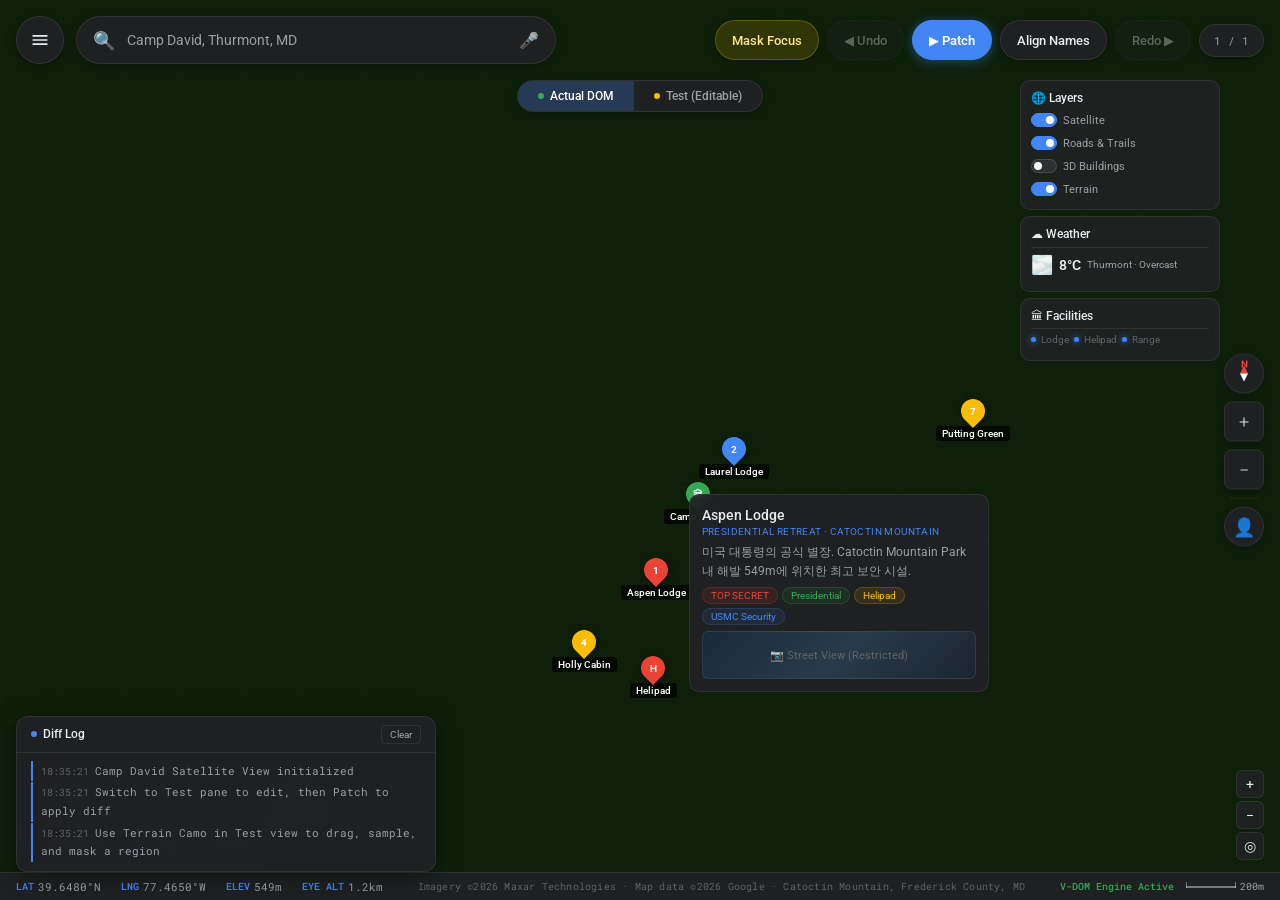
<file: index-v2-backup-20260325.html>
<!DOCTYPE html>
<html lang="ko">
<head>
<meta charset="UTF-8">
<meta name="viewport" content="width=device-width, initial-scale=1.0">
<title>Virtual DOM & Diff — Camp David Satellite View</title>
<style>
@import url('https://fonts.googleapis.com/css2?family=Google+Sans:wght@400;500;700&family=Roboto:wght@300;400;500;700&family=Roboto+Mono:wght@400;500&display=swap');
*,*::before,*::after{margin:0;padding:0;box-sizing:border-box}
:root{
  --g-blue:#4285f4;--g-green:#34a853;--g-yellow:#fbbc04;--g-red:#ea4335;
  --surface:rgba(32,33,36,.85);--surface2:rgba(32,33,36,.92);--surface3:rgba(48,49,52,.9);
  --text:#e8eaed;--text2:#9aa0a6;--text3:#5f6368;
  --border:rgba(255,255,255,.08);--border2:rgba(255,255,255,.12);
  --radius:8px;--radius-lg:24px;
  --mono:'Roboto Mono','SF Mono',monospace;
  --sans:'Google Sans','Roboto',system-ui,sans-serif;
}
html,body{width:100%;height:100%;overflow:hidden;font-family:var(--sans);background:#1a1a2e;color:var(--text)}

/* ═══ BACKGROUND — dark base only, satellite is inside .ge-map ═══ */
.earth-bg{
  position:fixed;top:0;left:0;width:100%;height:100%;z-index:0;
  background:#0a1208;
}

/* ═══ TOP BAR — Google Earth Style ═══ */
.topbar{
  position:fixed;top:16px;left:16px;right:16px;z-index:50;
  display:flex;align-items:center;gap:12px;
}
.topbar-menu{
  width:48px;height:48px;border-radius:50%;background:var(--surface2);
  backdrop-filter:blur(20px);border:1px solid var(--border);
  display:flex;align-items:center;justify-content:center;cursor:pointer;
  transition:all .2s;flex-shrink:0;box-shadow:0 2px 10px rgba(0,0,0,.3);
}
.topbar-menu:hover{background:rgba(60,64,67,.9);border-color:var(--border2)}
.topbar-menu svg{width:20px;height:20px;fill:var(--text)}
.topbar-search{
  flex:1;max-width:480px;height:48px;border-radius:var(--radius-lg);
  background:var(--surface2);backdrop-filter:blur(20px);
  border:1px solid var(--border);display:flex;align-items:center;
  padding:0 16px;gap:12px;box-shadow:0 2px 10px rgba(0,0,0,.3);
  transition:all .2s;
}
.topbar-search:hover{border-color:var(--border2);background:rgba(40,41,44,.92)}
.topbar-search .search-icon{font-size:18px;color:var(--text2);flex-shrink:0}
.topbar-search .search-text{font-size:14px;color:var(--text2);flex:1;font-family:var(--sans);font-weight:400}
.topbar-search .search-voice{font-size:16px;color:var(--g-blue);cursor:pointer;flex-shrink:0}

/* 우측 컨트롤 그룹 */
.topbar-controls{
  display:flex;align-items:center;gap:8px;margin-left:auto;
}
.topbar-btn{
  height:40px;padding:0 16px;border-radius:20px;
  background:var(--surface2);backdrop-filter:blur(20px);
  border:1px solid var(--border);color:var(--text);
  font-family:var(--sans);font-size:13px;font-weight:500;
  cursor:pointer;transition:all .2s;display:flex;align-items:center;gap:6px;
  box-shadow:0 2px 10px rgba(0,0,0,.3);white-space:nowrap;
}
.topbar-btn:hover:not(:disabled){background:rgba(60,64,67,.9);border-color:var(--border2)}
.topbar-btn:disabled{opacity:.35;cursor:not-allowed}
.topbar-btn.btn-patch{background:var(--g-blue);border-color:var(--g-blue);color:#fff;font-weight:600;box-shadow:0 2px 12px rgba(66,133,244,.4)}
.topbar-btn.btn-patch:hover:not(:disabled){background:#3b78e7}
.topbar-btn.btn-mask{background:rgba(251,188,4,.14);border-color:rgba(251,188,4,.24);color:#ffe38a}
.topbar-btn.btn-mask:hover:not(:disabled){background:rgba(251,188,4,.22);border-color:rgba(251,188,4,.34)}
.topbar-btn.btn-mask.active{background:rgba(52,168,83,.16);border-color:rgba(52,168,83,.28);color:#9ef0a7}
.topbar-btn.btn-align.active{background:rgba(76,183,255,.16);border-color:rgba(76,183,255,.28);color:#b9e9ff}
.topbar-state{
  font-family:var(--mono);font-size:11px;color:var(--text2);
  padding:8px 14px;border-radius:20px;background:var(--surface2);
  backdrop-filter:blur(20px);border:1px solid var(--border);
  box-shadow:0 2px 10px rgba(0,0,0,.3);white-space:nowrap;
}

/* ═══ VIEW TOGGLE (Actual / Test 전환) ═══ */
.view-tabs{
  position:fixed;top:80px;left:50%;transform:translateX(-50%);z-index:45;
  display:flex;background:var(--surface2);backdrop-filter:blur(20px);
  border-radius:20px;border:1px solid var(--border);overflow:hidden;
  box-shadow:0 2px 10px rgba(0,0,0,.3);
}
.view-tab{
  padding:8px 20px;font-size:12px;font-weight:500;font-family:var(--sans);
  color:var(--text2);cursor:pointer;transition:all .2s;border:none;background:transparent;
  display:flex;align-items:center;gap:6px;
}
.view-tab.active{color:#fff;background:rgba(66,133,244,.25)}
.view-tab:hover:not(.active){background:rgba(255,255,255,.05)}
.view-tab .tab-dot{width:6px;height:6px;border-radius:50%}
.view-tab .tab-dot.dot-actual{background:var(--g-green)}
.view-tab .tab-dot.dot-test{background:var(--g-yellow)}

/* ═══ MAP VIEWPORT ═══ */
.map-viewport{
  position:fixed;top:0;left:0;width:100%;height:100%;z-index:1;
}
.map-ui-layer{
  position:absolute;inset:0;z-index:44;
  opacity:0;visibility:hidden;pointer-events:none;
  transition:opacity .2s
}
.map-ui-layer.show{
  opacity:1;visibility:visible;pointer-events:none
}
.map-pane{
  position:absolute;top:0;left:0;width:100%;height:100%;
  transition:opacity .3s;overflow:hidden;
}
.map-pane.hidden{opacity:0;pointer-events:none}
.map-pane .pane-inner{
  width:100%;height:100%;padding:0;overflow:hidden;
  transform-origin:0 0;
  will-change:transform;
}
#test-pane .pane-inner{cursor:default;outline:none}

/* ═══ EDIT TOOLBAR — Floating ═══ */
.edit-toolbar-float{
  position:fixed;top:80px;left:16px;z-index:45;
  display:none;flex-wrap:wrap;gap:4px;
  background:var(--surface2);backdrop-filter:blur(20px);
  border:1px solid var(--border);border-radius:12px;padding:8px;
  box-shadow:0 4px 20px rgba(0,0,0,.4);max-width:320px;
}
.edit-toolbar-float.show{display:flex}
.etool{
  padding:6px 10px;font-size:11px;font-weight:500;font-family:var(--sans);
  border:1px solid var(--border);border-radius:6px;
  background:rgba(255,255,255,.04);color:var(--text2);
  cursor:pointer;transition:all .15s;white-space:nowrap;
}
.etool:hover{background:var(--g-blue);color:#fff;border-color:var(--g-blue)}
.etool.danger:hover{background:var(--g-red);border-color:var(--g-red)}

/* ═══ RIGHT NAV — Compass + Zoom ═══ */
.right-nav{
  position:fixed;right:16px;top:50%;transform:translateY(-50%);z-index:45;
  display:flex;flex-direction:column;align-items:center;gap:8px;
}
.compass{
  width:40px;height:40px;border-radius:50%;
  background:var(--surface2);backdrop-filter:blur(20px);
  border:1px solid var(--border);display:flex;align-items:center;
  justify-content:center;cursor:pointer;position:relative;
  box-shadow:0 2px 10px rgba(0,0,0,.3);transition:all .2s;
}
.compass:hover{border-color:var(--border2);background:rgba(60,64,67,.9)}
.compass-n{font-size:10px;font-weight:700;color:var(--g-red);position:absolute;top:4px}
.compass-needle{width:2px;height:16px;position:relative}
.compass-needle::before{content:'';position:absolute;top:0;left:50%;transform:translateX(-50%);width:0;height:0;border-left:4px solid transparent;border-right:4px solid transparent;border-bottom:8px solid var(--g-red)}
.compass-needle::after{content:'';position:absolute;bottom:0;left:50%;transform:translateX(-50%);width:0;height:0;border-left:4px solid transparent;border-right:4px solid transparent;border-top:8px solid #fff}
.nav-btn{
  width:40px;height:40px;border-radius:var(--radius);
  background:var(--surface2);backdrop-filter:blur(20px);
  border:1px solid var(--border);color:var(--text);font-size:18px;
  display:flex;align-items:center;justify-content:center;cursor:pointer;
  transition:all .2s;box-shadow:0 2px 10px rgba(0,0,0,.3);font-weight:300;
}
.nav-btn:hover{background:rgba(60,64,67,.9);border-color:var(--border2)}
.nav-sep{width:28px;height:1px;background:var(--border)}
.nav-sv{
  width:40px;height:40px;border-radius:50%;
  background:var(--surface2);backdrop-filter:blur(20px);
  border:1px solid var(--border);display:flex;align-items:center;
  justify-content:center;cursor:pointer;font-size:18px;color:var(--text2);
  box-shadow:0 2px 10px rgba(0,0,0,.3);transition:all .2s;
}
.nav-sv:hover{border-color:var(--g-yellow);color:var(--g-yellow)}

/* ═══ BOTTOM BAR ═══ */
.bottom-bar{
  position:fixed;bottom:0;left:0;right:0;z-index:40;
  display:flex;align-items:center;justify-content:space-between;
  padding:6px 16px;
  background:var(--surface2);backdrop-filter:blur(20px);
  border-top:1px solid var(--border);
  font-family:var(--mono);font-size:11px;color:var(--text2);
}
.bottom-bar-left{display:flex;gap:20px;align-items:center}
.bottom-bar-left .coord-item{display:flex;align-items:center;gap:4px}
.coord-label{color:var(--g-blue);font-weight:600;font-size:10px}
.bottom-bar-center{font-size:10px;color:var(--text3);letter-spacing:.02em}
.bottom-bar-right{display:flex;gap:12px;align-items:center;font-size:10px}
.vdom-status{color:var(--g-green);font-weight:500}
.bottom-bar-right .scale-bar{display:flex;align-items:center;gap:4px}
.scale-line{width:50px;height:2px;background:rgba(255,255,255,.4);position:relative}
.scale-line::before,.scale-line::after{content:'';position:absolute;bottom:0;width:1px;height:6px;background:rgba(255,255,255,.4)}
.scale-line::before{left:0}
.scale-line::after{right:0}

/* ═══ DIFF LOG DRAWER ═══ */
.log-drawer{
  position:fixed;bottom:28px;left:16px;z-index:42;
  width:420px;max-height:260px;
  background:var(--surface2);backdrop-filter:blur(20px);
  border:1px solid var(--border);border-radius:12px;
  box-shadow:0 4px 24px rgba(0,0,0,.4);overflow:hidden;
  display:flex;flex-direction:column;
  transition:all .3s;
}
.log-drawer.collapsed{max-height:36px}
.log-drawer-head{
  display:flex;align-items:center;justify-content:space-between;
  padding:8px 14px;border-bottom:1px solid var(--border);
  cursor:pointer;flex-shrink:0;
}
.log-drawer-head h3{font-size:12px;font-weight:500;color:var(--text);display:flex;align-items:center;gap:6px}
.log-drawer-head h3 .log-dot{width:6px;height:6px;border-radius:50%;background:var(--g-blue)}
.log-drawer-head .log-actions{display:flex;gap:6px}
.log-drawer-head .log-action-btn{
  font-size:10px;font-family:var(--sans);padding:3px 8px;border-radius:4px;
  border:1px solid var(--border);background:transparent;color:var(--text2);
  cursor:pointer;transition:all .15s;
}
.log-drawer-head .log-action-btn:hover{background:rgba(255,255,255,.06)}
.log-body{
  flex:1;overflow-y:auto;padding:8px 14px;
  font-family:var(--mono);font-size:11px;line-height:1.7;
}
.log-body::-webkit-scrollbar{width:4px}
.log-body::-webkit-scrollbar-thumb{background:rgba(255,255,255,.1);border-radius:2px}
.log-entry{padding:1px 0;padding-left:8px;border-left:2px solid transparent;margin-bottom:1px}
.log-time{color:var(--text3);margin-right:6px;font-size:10px}
.log-info{border-left-color:var(--g-blue);color:var(--text2)}
.log-create{border-left-color:var(--g-green);color:var(--g-green)}
.log-remove{border-left-color:var(--g-red);color:var(--g-red)}
.log-replace{border-left-color:var(--g-yellow);color:var(--g-yellow)}
.log-update{border-left-color:#4fc3f7;color:#4fc3f7}
.log-divider{color:var(--text3);text-align:center;border-left-color:transparent;padding:3px 0;font-weight:600;font-size:10px;letter-spacing:.15em}

/* ═══ MASK FOCUS MODE ═══ */
.mask-focus-hud{
  position:fixed;
  left:50%;
  bottom:28px;
  z-index:70;
  opacity:0;
  pointer-events:none;
  transform:translateX(-50%) translateY(18px);
  transition:opacity .24s,transform .24s
}
.mask-hud-shell{
  display:flex;
  align-items:center;
  gap:16px;
  padding:12px 16px;
  border-radius:18px;
  border:1px solid rgba(255,255,255,.12);
  background:rgba(18,20,21,.9);
  backdrop-filter:blur(18px);
  box-shadow:0 18px 40px rgba(0,0,0,.32)
}
.mask-hud-meta{display:flex;flex-direction:column;gap:4px;min-width:200px}
.mask-hud-kicker{font:600 10px var(--mono);letter-spacing:.14em;text-transform:uppercase;color:var(--g-green)}
.mask-hud-status{font-size:13px;font-weight:500;color:#fff;white-space:nowrap}
.mask-hud-actions{display:flex;align-items:center;gap:8px;flex-wrap:wrap}
.mask-hud-btn{
  appearance:none;
  border:1px solid rgba(255,255,255,.1);
  background:rgba(255,255,255,.06);
  color:var(--text);
  border-radius:999px;
  padding:9px 14px;
  font:600 12px var(--sans);
  cursor:pointer;
  transition:all .18s
}
.mask-hud-btn:hover:not(:disabled){background:rgba(255,255,255,.12);border-color:rgba(255,255,255,.18)}
.mask-hud-btn:disabled{opacity:.34;cursor:not-allowed}
.mask-hud-btn.primary{background:rgba(52,168,83,.16);border-color:rgba(52,168,83,.25);color:#a8f0b0}
.mask-hud-btn.patch{background:rgba(66,133,244,.2);border-color:rgba(66,133,244,.28);color:#dce8ff}
.mask-hud-btn.exit{background:rgba(234,67,53,.12);border-color:rgba(234,67,53,.22);color:#ffc3bc}
body.mask-focus-mode .mask-focus-hud{opacity:1;pointer-events:auto;transform:translateX(-50%) translateY(0)}
.align-toolbar{
  position:fixed;
  top:80px;
  left:50%;
  z-index:55;
  display:flex;
  align-items:center;
  gap:10px;
  padding:10px 14px;
  border-radius:16px;
  border:1px solid rgba(255,255,255,.12);
  background:rgba(18,20,21,.92);
  backdrop-filter:blur(18px);
  box-shadow:0 16px 34px rgba(0,0,0,.28);
  opacity:0;
  pointer-events:none;
  visibility:hidden;
  transform:translateX(-50%) translateY(-8px);
  transition:opacity .22s,transform .22s,visibility .22s
}
.align-toolbar.show{
  opacity:1;
  pointer-events:auto;
  visibility:visible;
  transform:translateX(-50%) translateY(0)
}
.align-toolbar-copy{display:flex;flex-direction:column;gap:3px;min-width:220px}
.align-toolbar-title{font:600 10px var(--mono);letter-spacing:.14em;text-transform:uppercase;color:#9cd4ff}
.align-toolbar-desc{font-size:12px;color:#fff;white-space:nowrap}
.align-toolbar .mask-hud-btn{padding:8px 12px}
body.mask-focus-mode .topbar,
body.mask-focus-mode .view-tabs,
body.mask-focus-mode .edit-toolbar-float,
body.mask-focus-mode .right-nav,
body.mask-focus-mode .bottom-bar,
body.mask-focus-mode .log-drawer,
body.mask-focus-mode .map-ui-layer{
  opacity:0;
  pointer-events:none;
  visibility:hidden;
  transform:translateY(-14px)
}
body.mask-focus-mode #test-pane .ge-map::before,
body.mask-focus-mode #test-pane .camo-control,
body.mask-focus-mode #test-pane .ge-sidebar,
body.mask-focus-mode #test-pane .ge-info-panel,
body.mask-focus-mode #test-pane .ge-marker,
body.mask-focus-mode #test-pane .ge-nav,
body.mask-focus-mode #test-pane .ge-scale,
body.mask-focus-mode #test-pane .ge-coords{
  opacity:0 !important;
  pointer-events:none !important
}

/* ═══ GOOGLE EARTH MAP CONTENT (inside panes) ═══ */
.ge-map{
  position:relative;width:100%;height:100%;min-height:100vh;
  border-radius:0;overflow:hidden;
  background:
    url('https://server.arcgisonline.com/ArcGIS/rest/services/World_Imagery/MapServer/export?bbox=-77.478,39.643,-77.452,39.657&bboxSR=4326&size=1400,1000&format=png&f=image')
    center/cover no-repeat,
    #0e200a;
}
.ge-map::before{
  content:'';position:absolute;top:0;left:0;right:0;bottom:0;
  background-image:
    linear-gradient(rgba(255,255,255,.008) 1px, transparent 1px),
    linear-gradient(90deg, rgba(255,255,255,.008) 1px, transparent 1px);
  background-size:60px 60px;pointer-events:none;z-index:1;
}
.ge-logo{display:none;position:absolute;top:12px;left:16px;z-index:2;font-size:13px;font-weight:700;font-family:var(--sans);background:linear-gradient(135deg,#4285f4,#34a853,#fbbc04,#ea4335);-webkit-background-clip:text;-webkit-text-fill-color:transparent;background-clip:text;letter-spacing:.01em}
.ge-search{display:none}
.ge-search-icon{font-size:16px;color:var(--text2)}
.ge-search-text{font-size:13px;color:var(--text2);flex:1;font-family:var(--sans)}
.ge-search-voice{font-size:14px;color:var(--g-blue);cursor:pointer}
.ge-sidebar{position:absolute;top:80px;right:60px;width:200px;z-index:2;display:flex;flex-direction:column;gap:6px}
.ge-sidebar-card{background:rgba(32,33,36,.88);backdrop-filter:blur(12px);border:1px solid var(--border);border-radius:10px;padding:10px}
.ge-sidebar-card h4{font-size:12px;font-weight:500;color:var(--text);margin-bottom:5px;display:flex;align-items:center;gap:5px;font-family:var(--sans)}
.ge-sidebar-card p{font-size:11px;color:var(--text2);line-height:1.5}
.ge-layers{display:flex;flex-direction:column;gap:3px}
.ge-layer-item{display:flex;align-items:center;gap:6px;padding:3px 0;font-size:11px;color:var(--text2);font-family:var(--sans)}
.ge-layer-toggle{width:26px;height:14px;border-radius:7px;position:relative;cursor:pointer;border:1px solid rgba(255,255,255,.12)}
.ge-layer-toggle.on{background:var(--g-blue);border-color:var(--g-blue)}
.ge-layer-toggle.off{background:rgba(255,255,255,.08)}
.ge-layer-toggle::after{content:'';position:absolute;top:2px;width:8px;height:8px;border-radius:50%;background:#fff;transition:left .15s}
.ge-layer-toggle.on::after{left:14px}
.ge-layer-toggle.off::after{left:2px}
.ge-marker{position:absolute;z-index:3;display:flex;flex-direction:column;align-items:center;cursor:pointer;transition:transform .15s}
.ge-marker:hover{transform:scale(1.15)}
.ge-marker.layout-dragging,.ge-info-panel.layout-dragging{opacity:.92;z-index:12;cursor:grabbing}
.ge-pin{width:24px;height:24px;border-radius:50% 50% 50% 0;transform:rotate(-45deg);display:flex;align-items:center;justify-content:center;box-shadow:0 2px 6px rgba(0,0,0,.5)}
.ge-pin-inner{transform:rotate(45deg);font-size:10px;font-weight:700;color:#fff;font-family:var(--sans)}
.ge-pin-red{background:var(--g-red)}
.ge-pin-blue{background:var(--g-blue)}
.ge-pin-green{background:var(--g-green)}
.ge-pin-yellow{background:var(--g-yellow)}
.ge-marker-label{margin-top:3px;padding:2px 6px;border-radius:3px;background:rgba(0,0,0,.75);color:#fff;font-size:10px;font-weight:500;white-space:nowrap;font-family:var(--sans)}
.ge-nav{position:absolute;bottom:40px;right:16px;z-index:2;display:flex;flex-direction:column;gap:3px}
.ge-nav-btn{width:28px;height:28px;border-radius:6px;background:rgba(32,33,36,.88);border:1px solid var(--border);color:var(--text);font-size:14px;display:flex;align-items:center;justify-content:center;cursor:pointer;font-family:var(--sans)}
.ge-nav-btn:hover{background:rgba(66,133,244,.3);border-color:var(--g-blue)}
.ge-coords{position:absolute;bottom:40px;left:16px;z-index:2;background:rgba(32,33,36,.85);padding:5px 10px;border-radius:6px;border:1px solid var(--border);font-family:var(--mono);font-size:10px;color:var(--text2);display:flex;gap:12px}
.ge-coords span{display:flex;align-items:center;gap:3px}
.ge-coord-label{color:var(--g-blue);font-weight:600}
.ge-info-panel{background:rgba(32,33,36,.92);backdrop-filter:blur(12px);border:1px solid var(--border);border-radius:10px;padding:12px;margin-top:8px;position:relative;z-index:2;max-width:300px}
.ge-info-panel h3{font-size:14px;font-weight:500;color:var(--text);margin-bottom:3px;font-family:var(--sans)}
.ge-info-panel .ge-info-type{font-size:10px;color:var(--g-blue);text-transform:uppercase;letter-spacing:.04em;margin-bottom:6px;font-family:var(--sans)}
.ge-info-panel p{font-size:12px;color:var(--text2);line-height:1.6;margin-bottom:6px;font-family:var(--sans)}
.ge-info-tags{display:flex;gap:4px;flex-wrap:wrap}
.ge-info-tag{font-size:10px;padding:2px 8px;border-radius:10px;background:rgba(66,133,244,.1);color:var(--g-blue);border:1px solid rgba(66,133,244,.2);font-family:var(--sans)}
.ge-info-tag.tag-green{background:rgba(52,168,83,.1);color:var(--g-green);border-color:rgba(52,168,83,.2)}
.ge-info-tag.tag-yellow{background:rgba(251,188,4,.1);color:var(--g-yellow);border-color:rgba(251,188,4,.2)}
.ge-info-tag.tag-red{background:rgba(234,67,53,.1);color:var(--g-red);border-color:rgba(234,67,53,.2)}
.ge-streetview{width:100%;height:48px;border-radius:6px;margin-top:6px;background:linear-gradient(135deg,#1a2a3a 0%,#2a3a4a 50%,#1a2530 100%);display:flex;align-items:center;justify-content:center;border:1px solid var(--border);font-size:11px;color:var(--text3);cursor:pointer;font-family:var(--sans)}
.ge-streetview:hover{border-color:var(--g-blue);color:var(--g-blue)}
.ge-scale{position:absolute;bottom:56px;left:16px;z-index:2;display:flex;align-items:flex-end;gap:2px}
.ge-scale-bar{width:50px;height:2px;background:rgba(255,255,255,.4);border-radius:1px;position:relative}
.ge-scale-bar::before,.ge-scale-bar::after{content:'';position:absolute;bottom:0;width:1px;height:6px;background:rgba(255,255,255,.4)}
.ge-scale-bar::before{left:0}
.ge-scale-bar::after{right:0}
.ge-scale-text{font-size:9px;color:rgba(255,255,255,.4);margin-left:3px;font-family:var(--mono)}
.ge-weather{display:flex;align-items:center;gap:6px;padding:6px 0;border-top:1px solid var(--border);margin-top:6px}
.ge-weather-icon{font-size:18px}
.ge-weather-temp{font-size:14px;font-weight:600;color:var(--text);font-family:var(--sans)}
.ge-weather-desc{font-size:10px;color:var(--text2);font-family:var(--sans)}
.ge-timeline{display:flex;align-items:center;gap:5px;padding:5px 0;border-top:1px solid var(--border);margin-top:5px}
.ge-timeline-dot{width:5px;height:5px;border-radius:50%}
.ge-timeline-dot.current{background:var(--g-blue);box-shadow:0 0 6px var(--g-blue)}
.ge-timeline-label{font-size:10px;color:var(--text3);font-family:var(--sans)}
body.layout-calibrating #actual-pane .ge-marker,
body.layout-calibrating #actual-pane .ge-info-panel{
  cursor:grab;
  user-select:none;
  box-shadow:0 0 0 1px rgba(52,168,83,.18)
}
body.layout-calibrating #actual-pane .ge-marker:hover{transform:none}
body.layout-calibrating #actual-pane [data-layout-key]::after{
  content:'';
  position:absolute;
  inset:-6px;
  border:1px dashed rgba(156,212,255,.35);
  border-radius:10px;
  pointer-events:none
}
body.layout-calibrating #actual-pane .ge-marker::after{border-radius:16px}

/* ═══ CAMO SELECTION & MASKING ═══ */
#actual-pane .camo-control,#actual-pane .camo-selection-layer{display:none}
.camo-selection-layer{
  position:absolute;
  inset:0;
  z-index:9;
  pointer-events:none
}
.camo-lasso-svg{display:block;width:100%;height:100%;overflow:visible}
.camo-lasso-fill{fill:rgba(251,188,4,.14)}
.camo-selection-layer.confirmed .camo-lasso-fill{fill:rgba(52,168,83,.16)}
.camo-lasso-line{
  fill:none;
  stroke:rgba(251,188,4,.95);
  stroke-width:3;
  stroke-linecap:round;
  stroke-linejoin:round;
  filter:drop-shadow(0 0 8px rgba(0,0,0,.26))
}
.camo-selection-layer.confirmed .camo-lasso-line{stroke:rgba(52,168,83,.96)}
.camo-lasso-node{
  fill:rgba(255,255,255,.92);
  stroke:rgba(0,0,0,.28);
  stroke-width:1
}
.camo-selection-layer.confirmed .camo-lasso-node{fill:rgba(195,255,205,.95)}
.camo-overlay{
  position:absolute;
  z-index:6;
  overflow:hidden;
  pointer-events:none;
  border-radius:8px;
  box-shadow:0 0 0 1px rgba(13,27,16,.25)
}
.camo-overlay-layer{
  position:absolute;
  inset:0;
  z-index:6;
  pointer-events:none;
  overflow:hidden
}
.camo-overlay::after{
  content:'';
  position:absolute;
  inset:0;
  background:linear-gradient(135deg,rgba(20,33,18,.16),rgba(255,255,255,.04) 40%,rgba(12,20,14,.22));
  mix-blend-mode:multiply
}
.camo-overlay.camo-overlay-soft{
  border-radius:50%;
  -webkit-mask-image:radial-gradient(circle at center, #000 60%, rgba(0,0,0,.84) 76%, transparent 100%);
  mask-image:radial-gradient(circle at center, #000 60%, rgba(0,0,0,.84) 76%, transparent 100%)
}
.camo-overlay-tile{
  position:absolute;
  inset:0;
  background-size:cover;
  background-repeat:no-repeat
}
.camo-selecting .ge-map{cursor:crosshair !important}
.camo-selecting #test-pane .pane-inner,.camo-selecting .ge-map{user-select:none}
.camo-selecting .ge-marker,
.camo-selecting .ge-info-panel,
.camo-selecting .ge-sidebar,
.camo-selecting .ge-nav,
.camo-selecting .ge-scale,
.camo-selecting .ge-coords,
.camo-selecting .edit-toolbar-float,
.camo-selecting .right-nav,
.camo-selecting .log-drawer{
  opacity:0 !important;
  pointer-events:none !important;
  visibility:hidden !important
}
.camo-selecting .ge-marker,
.camo-selecting .ge-info-panel,
.camo-selecting .ge-sidebar,
.camo-selecting .ge-nav,
.camo-selecting .ge-scale,
.camo-selecting .ge-coords{
  transform:translateY(8px) scale(.98)
}
.camo-selecting .camo-control,
.camo-selecting .ge-streetview{pointer-events:none !important}
.camo-control{
  position:absolute;
  top:80px;
  left:16px;
  z-index:5;
  pointer-events:auto;
  width:216px;
  padding:12px;
  border:1px solid var(--border);
  border-radius:14px;
  background:rgba(32,33,36,.9);
  backdrop-filter:blur(14px);
  box-shadow:0 10px 28px rgba(0,0,0,.38)
}
.camo-control h4{font-size:12px;font-weight:500;color:var(--text);margin-bottom:8px;font-family:var(--sans);display:flex;align-items:center;gap:6px}
.camo-status{font-family:var(--mono);font-size:10px;color:var(--text2);background:rgba(0,0,0,.28);padding:6px 8px;border-radius:8px;margin-bottom:8px;border:1px solid var(--border)}
.camo-status-line{display:flex;justify-content:space-between;gap:10px;padding:1px 0}
.camo-status-val{color:var(--g-green);font-weight:600}
.camo-btn-group{display:grid;gap:6px;margin-bottom:8px}
.camo-btn{
  appearance:none;
  width:100%;
  padding:8px 10px;
  border:1px solid rgba(255,255,255,.08);
  border-radius:8px;
  background:rgba(255,255,255,.05);
  color:var(--text);
  font-family:var(--sans);
  font-size:11px;
  font-weight:600;
  letter-spacing:.02em;
  text-align:left;
  cursor:pointer;
  transition:all .18s
}
.camo-btn:hover{background:rgba(255,255,255,.1);border-color:var(--border2)}
.camo-btn.camo-btn-active{background:rgba(251,188,4,.12);border-color:rgba(251,188,4,.26);color:var(--g-yellow)}
.camo-btn.camo-btn-apply{background:rgba(52,168,83,.12);border-color:rgba(52,168,83,.24);color:var(--g-green)}
.camo-btn.camo-btn-clear{background:rgba(234,67,53,.09);border-color:rgba(234,67,53,.18);color:#ffb7b0}
.camo-btn.disabled{opacity:.38;cursor:not-allowed;pointer-events:none}
.camo-info{padding:8px 10px;background:rgba(66,133,244,.06);border:1px solid rgba(66,133,244,.12);border-radius:8px;margin-bottom:8px}
.camo-info.active{background:rgba(52,168,83,.08);border-color:rgba(52,168,83,.18)}
.camo-hint{font-size:10px;line-height:1.5;color:var(--text3);font-family:var(--sans)}
.scan-line{display:flex;justify-content:space-between;gap:12px;padding:2px 0;font-family:var(--mono);font-size:10px;color:var(--text2)}
.scan-val{color:var(--g-yellow);font-weight:600}

/* ═══ SELECTED ELEMENT ═══ */
.el-selected{outline:2px solid var(--g-blue)!important;outline-offset:2px;position:relative}
.el-selected::after{content:'';position:absolute;top:-8px;right:-8px;background:var(--g-blue);width:16px;height:16px;border-radius:50%;display:flex;align-items:center;justify-content:center;pointer-events:none;box-shadow:0 2px 6px rgba(66,133,244,.5)}

/* ═══ MODALS ═══ */
.modal-overlay{display:none;position:fixed;top:0;left:0;width:100%;height:100%;background:rgba(0,0,0,.5);z-index:100;align-items:center;justify-content:center;backdrop-filter:blur(4px)}
.modal-overlay.show{display:flex}
.modal{background:rgba(32,33,36,.96);backdrop-filter:blur(20px);border:1px solid var(--border);border-radius:16px;padding:24px;min-width:380px;max-width:90vw;box-shadow:0 20px 60px rgba(0,0,0,.5)}
.modal h3{font-size:16px;margin-bottom:16px;color:var(--g-blue);font-family:var(--sans);font-weight:500}
.modal-row{display:flex;gap:8px;align-items:center;margin-bottom:8px}
.modal-row input{flex:1;padding:8px 12px;background:rgba(0,0,0,.3);color:var(--text);border:1px solid var(--border);border-radius:var(--radius);font-size:13px;font-family:var(--mono)}
.modal-row input:focus{outline:none;border-color:var(--g-blue)}
.modal-row .del-attr{padding:6px 10px;background:var(--g-red);color:#fff;border:none;border-radius:6px;cursor:pointer;font-size:11px}
.modal-btns{display:flex;gap:8px;margin-top:16px;justify-content:flex-end}
.modal-btns .btn{padding:8px 20px;font-size:13px;border-radius:20px;font-family:var(--sans);cursor:pointer;transition:all .2s;border:1px solid var(--border);background:transparent;color:var(--text)}
.modal-btns .btn:hover{background:rgba(255,255,255,.05)}
.modal-btns .btn-save{background:var(--g-blue);border-color:var(--g-blue);color:#fff}
.modal-btns .btn-save:hover{background:#3b78e7}
.tag-select{padding:8px 12px;background:rgba(0,0,0,.3);color:var(--text);border:1px solid var(--border);border-radius:var(--radius);font-size:13px;font-family:var(--mono)}
@media (max-width: 900px){
  .mask-focus-hud{left:16px;right:16px;bottom:16px;transform:translateY(18px)}
  body.mask-focus-mode .mask-focus-hud{transform:translateY(0)}
  .mask-hud-shell{flex-direction:column;align-items:stretch}
  .mask-hud-meta{min-width:0}
  .mask-hud-status{white-space:normal}
}
</style>
</head>
<body>

<!-- 위성 배경 -->
<div class="earth-bg"></div>

<!-- 상단 바 -->
<div class="topbar">
  <div class="topbar-menu">
    <svg viewBox="0 0 24 24"><path d="M3 18h18v-2H3v2zm0-5h18v-2H3v2zm0-7v2h18V6H3z"/></svg>
  </div>
  <div class="topbar-search">
    <span class="search-icon">&#128269;</span>
    <span class="search-text">Camp David, Thurmont, MD</span>
    <span class="search-voice">&#127908;</span>
  </div>
  <div class="topbar-controls">
    <button id="btn-mask-focus" class="topbar-btn btn-mask">Mask Focus</button>
    <button id="btn-undo" class="topbar-btn" disabled>&#9664; Undo</button>
    <button id="btn-patch" class="topbar-btn btn-patch">&#9654; Patch</button>
    <button id="btn-align-layout" class="topbar-btn">Align Names</button>
    <button id="btn-redo" class="topbar-btn" disabled>Redo &#9654;</button>
    <span id="history-indicator" class="topbar-state">1 / 1</span>
  </div>
</div>

<!-- 뷰 전환 탭 -->
<div class="view-tabs">
  <button class="view-tab active" data-pane="actual"><span class="tab-dot dot-actual"></span>Actual DOM</button>
  <button class="view-tab" data-pane="test"><span class="tab-dot dot-test"></span>Test (Editable)</button>
</div>

<!-- 편집 도구 (test 모드에서만) -->
<div class="edit-toolbar-float" id="edit-toolbar">
  <button class="etool" onclick="toolMoveUp()">&#9650; Up</button>
  <button class="etool" onclick="toolMoveDown()">&#9660; Down</button>
  <button class="etool" onclick="toolEditAttrs()">&#9881; Attrs</button>
  <button class="etool" onclick="toolChangeTag()">&#10092;&#10093; Tag</button>
  <button class="etool" onclick="toolDuplicate()">&#10697; Clone</button>
  <button class="etool" onclick="toolAddChild()">+ Child</button>
  <button class="etool" onclick="toolAddSibling()">+ Sibling</button>
  <button class="etool" onclick="toolWrapEl()">&#8862; Wrap</button>
  <button class="etool danger" onclick="toolDelete()">&#10005; Delete</button>
</div>

<!-- 우측 네비게이션 -->
<div class="right-nav">
  <div class="compass"><span class="compass-n">N</span><div class="compass-needle"></div></div>
  <div class="nav-btn" title="Zoom in" data-map-action="zoom-in">+</div>
  <div class="nav-btn" title="Zoom out" data-map-action="zoom-out">&minus;</div>
  <div class="nav-sep"></div>
  <div class="nav-sv" title="Street View">&#128100;</div>
</div>

<!-- 지도 뷰포트 -->
<div class="map-viewport">
  <div id="actual-pane" class="map-pane"><div class="pane-inner" id="actual-area"></div></div>
  <div id="test-pane" class="map-pane hidden"><div class="pane-inner" id="test-area" contenteditable="true"></div></div>
  <div id="test-camo-ui" class="map-ui-layer"></div>
</div>

<div class="mask-focus-hud" id="mask-focus-hud">
  <div class="mask-hud-shell">
    <div class="mask-hud-meta">
      <span class="mask-hud-kicker">Mask Focus Mode</span>
      <span class="mask-hud-status" id="mask-hud-status">Satellite view only</span>
    </div>
    <div class="mask-hud-actions">
      <button type="button" class="mask-hud-btn exit" id="mask-hud-exit">Exit</button>
      <button type="button" class="mask-hud-btn" id="mask-hud-select">Select Area</button>
      <button type="button" class="mask-hud-btn primary" id="mask-hud-apply">Apply Clone</button>
      <button type="button" class="mask-hud-btn" id="mask-hud-clear">Clear</button>
      <button type="button" class="mask-hud-btn patch" id="mask-hud-patch">Patch</button>
    </div>
  </div>
</div>

<div class="align-toolbar" id="align-toolbar">
  <div class="align-toolbar-copy">
    <span class="align-toolbar-title">Actual Layout Align</span>
    <span class="align-toolbar-desc">Drag markers or info cards. Positions autosave on drop.</span>
  </div>
  <button type="button" class="mask-hud-btn" id="btn-align-reset">Reset</button>
  <button type="button" class="mask-hud-btn exit" id="btn-align-done">Done</button>
</div>

<!-- 하단 상태바 -->
<div class="bottom-bar">
  <div class="bottom-bar-left">
    <div class="coord-item"><span class="coord-label">LAT</span> 39.6480&deg;N</div>
    <div class="coord-item"><span class="coord-label">LNG</span> 77.4650&deg;W</div>
    <div class="coord-item"><span class="coord-label">ELEV</span> 549m</div>
    <div class="coord-item"><span class="coord-label">EYE ALT</span> 1.2km</div>
  </div>
  <div class="bottom-bar-center">Imagery &copy;2026 Maxar Technologies &middot; Map data &copy;2026 Google &middot; Catoctin Mountain, Frederick County, MD</div>
  <div class="bottom-bar-right">
    <span class="vdom-status">V-DOM Engine Active</span>
    <div class="scale-bar"><div class="scale-line"></div><span>200m</span></div>
  </div>
</div>

<!-- Diff Log 서랍 -->
<div class="log-drawer" id="log-drawer">
  <div class="log-drawer-head" onclick="toggleLogDrawer()">
    <h3><span class="log-dot"></span> Diff Log</h3>
    <div class="log-actions">
      <button class="log-action-btn" id="btn-clear" onclick="event.stopPropagation()">Clear</button>
    </div>
  </div>
  <div class="log-body" id="diff-log"></div>
</div>

<!-- 모달들 -->
<div class="modal-overlay" id="attr-modal">
  <div class="modal">
    <h3>Edit Attributes</h3>
    <div id="attr-list"></div>
    <button class="etool" onclick="addAttrRow('','')" style="margin-top:8px">+ Add Attribute</button>
    <div class="modal-btns">
      <button class="btn" onclick="closeAttrModal()">Cancel</button>
      <button class="btn btn-save" onclick="saveAttrs()">Save</button>
    </div>
  </div>
</div>
<div class="modal-overlay" id="tag-modal">
  <div class="modal">
    <h3>Change Tag</h3>
    <p style="font-size:13px;color:var(--text2);margin-bottom:12px">Current: <strong id="current-tag-display" style="color:var(--g-blue)"></strong></p>
    <select id="tag-select" class="tag-select" style="width:100%;padding:10px">
      <option value="div">div</option><option value="span">span</option><option value="p">p</option>
      <option value="h1">h1</option><option value="h2">h2</option><option value="h3">h3</option><option value="h4">h4</option>
      <option value="section">section</option><option value="article">article</option>
      <option value="ul">ul</option><option value="ol">ol</option><option value="li">li</option>
      <option value="strong">strong</option><option value="em">em</option><option value="a">a</option>
      <option value="button">button</option><option value="header">header</option><option value="footer">footer</option><option value="nav">nav</option>
    </select>
    <div class="modal-btns">
      <button class="btn" onclick="closeTagModal()">Cancel</button>
      <button class="btn btn-save" onclick="saveTagChange()">Change</button>
    </div>
  </div>
</div>

<script>
// ═══ INTERACTIVE CAMO MASKING SYSTEM ═══
var SAT_URL = 'https://server.arcgisonline.com/ArcGIS/rest/services/World_Imagery/MapServer/export?bbox=-77.478,39.643,-77.452,39.657&bboxSR=4326&size=1400,1000&format=png&f=image';
var SAT_NATIVE_SIZE = { width: 1400, height: 1000 };
var CAMO_TRACE_POINT_DISTANCE = 8;
var CAMO_PATCH_RADIUS = 18;
var CAMO_SELECTION_ATTR = 'data-camo-selection';
var CAMO_MASKED_ATTR = 'data-camo-masked';
var _camoSelectionBound = false;
var _mapZoomBound = false;
var _camoState = {
  selecting: false,
  startX: 0, startY: 0,
  selection: null,
  overlays: [],
  masked: false,
  consumeClick: false
};
var _maskFocusState = {
  active: false
};
var _mapViewState = {
  scale: 1,
  minScale: 1,
  maxScale: 4.5,
  translateX: 0,
  translateY: 0
};
var LAYOUT_STORAGE_KEY = 'camp-david-layout-v1';
var _layoutState = {
  active: false,
  positions: {},
  dragging: null
};

function clamp(value, min, max) {
  return Math.max(min, Math.min(max, value));
}

function randomBetween(min, max) {
  return min + Math.random() * (max - min);
}

function formatPercent(value) {
  return (Math.round(value * 100) / 100).toFixed(2).replace(/\.00$/, '') + '%';
}

function readLayoutPositions() {
  try {
    var raw = window.localStorage.getItem(LAYOUT_STORAGE_KEY);
    if (!raw) return {};
    var parsed = JSON.parse(raw);
    return parsed && typeof parsed === 'object' ? parsed : {};
  } catch (err) {
    return {};
  }
}

function writeLayoutPositions() {
  try {
    window.localStorage.setItem(LAYOUT_STORAGE_KEY, JSON.stringify(_layoutState.positions));
  } catch (err) {}
}

function createLassoSelection() {
  return { kind: 'lasso', x: 0, y: 0, w: 0, h: 0, points: [] };
}

function createSelectionPoint(x, y) {
  return { x: Math.round(x), y: Math.round(y) };
}

function createRectPolygon(x, y, w, h) {
  return [
    createSelectionPoint(x, y),
    createSelectionPoint(x + w, y),
    createSelectionPoint(x + w, y + h),
    createSelectionPoint(x, y + h)
  ];
}

function normalizeLassoSelection(selection) {
  if (!selection) return null;
  var points = selection.points || [];
  selection.kind = 'lasso';
  if (!points.length) {
    selection.x = 0;
    selection.y = 0;
    selection.w = 0;
    selection.h = 0;
    return selection;
  }
  var minX = Infinity, minY = Infinity, maxX = -Infinity, maxY = -Infinity;
  for (var i = 0; i < points.length; i++) {
    var point = points[i];
    minX = Math.min(minX, point.x);
    minY = Math.min(minY, point.y);
    maxX = Math.max(maxX, point.x);
    maxY = Math.max(maxY, point.y);
  }
  selection.x = Math.round(minX);
  selection.y = Math.round(minY);
  selection.w = Math.round(maxX - minX);
  selection.h = Math.round(maxY - minY);
  return selection;
}

function getTestGeMap() {
  var area = document.getElementById('test-area');
  return area ? area.querySelector('.ge-map') : null;
}

function getActualGeMap() {
  var area = document.getElementById('actual-area');
  return area ? area.querySelector('.ge-map') : null;
}

function getLayoutElementMap(area) {
  if (!area) return null;
  return area.querySelector('.ge-map');
}

function getLayoutTargets(layoutKey) {
  var selector = '[data-layout-key="' + layoutKey + '"]';
  var targets = [];
  if (actualArea) {
    var actualTarget = actualArea.querySelector(selector);
    if (actualTarget) targets.push(actualTarget);
  }
  if (testArea) {
    var testTarget = testArea.querySelector(selector);
    if (testTarget) targets.push(testTarget);
  }
  return targets;
}

function applyLayoutPosition(el, position) {
  if (!el || !position) return;
  var left = parseFloat(position.left);
  var top = parseFloat(position.top);
  if (!isFinite(left) || !isFinite(top)) return;
  el.style.left = formatPercent(left);
  el.style.top = formatPercent(top);
}

function getDefaultLayoutPosition(el) {
  if (!el) return null;
  var left = parseFloat(el.getAttribute('data-default-left'));
  var top = parseFloat(el.getAttribute('data-default-top'));
  if (!isFinite(left) || !isFinite(top)) return null;
  return { left: left, top: top };
}

function applyPersistedLayoutToArea(area) {
  if (!area) return;
  var items = area.querySelectorAll('[data-layout-key]');
  for (var i = 0; i < items.length; i++) {
    var item = items[i];
    var key = item.getAttribute('data-layout-key');
    var position = _layoutState.positions[key] || getDefaultLayoutPosition(item);
    if (position) applyLayoutPosition(item, position);
  }
}

function syncPersistedLayout(updateState) {
  applyPersistedLayoutToArea(actualArea);
  applyPersistedLayoutToArea(testArea);
  if (updateState && actualArea) {
    currentVNodes = containerToVNodes(actualArea);
    if (stateHistory.idx >= 0) stateHistory.states[stateHistory.idx] = cloneVNode(currentVNodes);
  }
}

function updateLayoutCalibrationUI() {
  var button = document.getElementById('btn-align-layout');
  var toolbar = document.getElementById('align-toolbar');
  var enabled = _layoutState.active && currentPane === 'actual';
  document.body.classList.toggle('layout-calibrating', enabled);
  if (button) {
    button.classList.toggle('active', enabled);
    button.textContent = enabled ? 'Done Align' : 'Align Names';
  }
  if (toolbar) toolbar.classList.toggle('show', enabled);
}

function enterLayoutCalibration() {
  if (currentPane !== 'actual') switchPane('actual');
  _layoutState.active = true;
  updateLayoutCalibrationUI();
  if (typeof addLog === 'function' && logEl) addLog('info', 'Actual layout align mode enabled');
}

function exitLayoutCalibration() {
  _layoutState.active = false;
  if (_layoutState.dragging && _layoutState.dragging.element) _layoutState.dragging.element.classList.remove('layout-dragging');
  _layoutState.dragging = null;
  updateLayoutCalibrationUI();
  if (typeof addLog === 'function' && logEl) addLog('info', 'Actual layout align mode closed');
}

function toggleLayoutCalibration() {
  if (_layoutState.active && currentPane === 'actual') exitLayoutCalibration();
  else enterLayoutCalibration();
}

function resetLayoutCalibration() {
  _layoutState.positions = {};
  writeLayoutPositions();
  syncPersistedLayout(true);
  updateLayoutCalibrationUI();
  if (typeof addLog === 'function' && logEl) addLog('info', 'Label positions reset to defaults');
}

function getCamoUiHost() {
  return document.getElementById('test-camo-ui');
}

function updateCamoUiVisibility() {
  var host = getCamoUiHost();
  if (!host) return;
  host.classList.toggle('show', currentPane === 'test' && !_maskFocusState.active);
}

function getCurrentPaneElement() {
  return document.getElementById((currentPane || 'actual') + '-pane');
}

function getMapCanvasSize() {
  var area = currentPane === 'test' ? document.getElementById('test-area') : document.getElementById('actual-area');
  var width = area && area.clientWidth ? area.clientWidth : window.innerWidth;
  var height = area && area.clientHeight ? area.clientHeight : window.innerHeight;
  return { width: Math.max(1, width), height: Math.max(1, height) };
}

function clampMapTranslation(scale, translateX, translateY) {
  var canvas = getMapCanvasSize();
  return {
    x: clamp(translateX, canvas.width - canvas.width * scale, 0),
    y: clamp(translateY, canvas.height - canvas.height * scale, 0)
  };
}

function syncMapViewToDom() {
  var transform =
    'matrix(' + _mapViewState.scale.toFixed(4) + ',0,0,' + _mapViewState.scale.toFixed(4) + ',' +
    _mapViewState.translateX.toFixed(2) + ',' + _mapViewState.translateY.toFixed(2) + ')';
  var areas = [document.getElementById('actual-area'), document.getElementById('test-area')];
  for (var i = 0; i < areas.length; i++) {
    if (!areas[i]) continue;
    areas[i].style.transform = transform;
  }
}

function setMapView(scale, translateX, translateY) {
  var nextScale = clamp(scale, _mapViewState.minScale, _mapViewState.maxScale);
  var nextTranslation = clampMapTranslation(nextScale, translateX, translateY);
  _mapViewState.scale = nextScale;
  _mapViewState.translateX = nextTranslation.x;
  _mapViewState.translateY = nextTranslation.y;
  syncMapViewToDom();
}

function zoomMapAt(clientX, clientY, factor) {
  var pane = getCurrentPaneElement();
  if (!pane) return;
  var paneRect = pane.getBoundingClientRect();
  var pointerX = clientX - paneRect.left;
  var pointerY = clientY - paneRect.top;
  var newScale = clamp(_mapViewState.scale * factor, _mapViewState.minScale, _mapViewState.maxScale);
  if (Math.abs(newScale - _mapViewState.scale) < 0.0001) return;
  var localX = (pointerX - _mapViewState.translateX) / _mapViewState.scale;
  var localY = (pointerY - _mapViewState.translateY) / _mapViewState.scale;
  setMapView(newScale, pointerX - localX * newScale, pointerY - localY * newScale);
}

function zoomMapByStep(direction, clientX, clientY) {
  var pane = getCurrentPaneElement();
  if (!pane) return;
  var paneRect = pane.getBoundingClientRect();
  var anchorX = typeof clientX === 'number' ? clientX : paneRect.left + paneRect.width / 2;
  var anchorY = typeof clientY === 'number' ? clientY : paneRect.top + paneRect.height / 2;
  var factor = direction > 0 ? 1.18 : 1 / 1.18;
  zoomMapAt(anchorX, anchorY, factor);
}

function resetMapView() {
  setMapView(1, 0, 0);
}

function getMapLocalSize(geMap) {
  if (!geMap) return { width: 1, height: 1 };
  return {
    width: Math.max(1, geMap.clientWidth || Math.round(geMap.getBoundingClientRect().width / Math.max(_mapViewState.scale, 0.0001))),
    height: Math.max(1, geMap.clientHeight || Math.round(geMap.getBoundingClientRect().height / Math.max(_mapViewState.scale, 0.0001)))
  };
}

function getLocalMapPoint(geMap, clientX, clientY) {
  var rect = geMap.getBoundingClientRect();
  var size = getMapLocalSize(geMap);
  return {
    x: clamp((clientX - rect.left) / _mapViewState.scale, 0, size.width),
    y: clamp((clientY - rect.top) / _mapViewState.scale, 0, size.height)
  };
}

function initMapZoom() {
  if (_mapZoomBound) return;
  _mapZoomBound = true;

  document.addEventListener('wheel', function(e) {
    if (!e.target.closest || !e.target.closest('.map-viewport')) return;
    e.preventDefault();
    zoomMapByStep(e.deltaY < 0 ? 1 : -1, e.clientX, e.clientY);
  }, { passive: false });

  document.addEventListener('click', function(e) {
    if (!e.target.closest) return;
    var actionEl = e.target.closest('[data-map-action]');
    if (!actionEl) return;
    var action = actionEl.getAttribute('data-map-action');
    e.preventDefault();
    e.stopPropagation();
    if (action === 'zoom-in') zoomMapByStep(1, e.clientX, e.clientY);
    else if (action === 'zoom-out') zoomMapByStep(-1, e.clientX, e.clientY);
    else if (action === 'zoom-reset') resetMapView();
  });

  window.addEventListener('resize', function() {
    setMapView(_mapViewState.scale, _mapViewState.translateX, _mapViewState.translateY);
  });
}

function initLayoutCalibration() {
  if (initLayoutCalibration.bound) return;
  initLayoutCalibration.bound = true;

  document.addEventListener('mousedown', function(e) {
    if (!_layoutState.active || currentPane !== 'actual') return;
    if (!actualArea || !e.target.closest) return;
    var target = e.target.closest('[data-layout-key]');
    if (!target || !actualArea.contains(target)) return;

    var geMap = getLayoutElementMap(actualArea);
    if (!geMap || !geMap.contains(target)) return;

    e.preventDefault();
    e.stopPropagation();

    var mapSize = getMapLocalSize(geMap);
    var rect = target.getBoundingClientRect();
    var scale = Math.max(_mapViewState.scale, 0.0001);
    var width = Math.max(1, rect.width / scale);
    var height = Math.max(1, rect.height / scale);
    var offsetX = clamp((e.clientX - rect.left) / scale, 0, width);
    var offsetY = clamp((e.clientY - rect.top) / scale, 0, height);
    var layoutKey = target.getAttribute('data-layout-key');

    _layoutState.dragging = {
      key: layoutKey,
      element: target,
      geMap: geMap,
      width: width,
      height: height,
      offsetX: offsetX,
      offsetY: offsetY
    };
    target.classList.add('layout-dragging');

    function onMove(ev) {
      var point = getLocalMapPoint(geMap, ev.clientX, ev.clientY);
      var leftPx = clamp(point.x - offsetX, 0, Math.max(0, mapSize.width - width));
      var topPx = clamp(point.y - offsetY, 0, Math.max(0, mapSize.height - height));
      var left = leftPx / mapSize.width * 100;
      var top = topPx / mapSize.height * 100;
      _layoutState.positions[layoutKey] = { left: left, top: top };
      var targets = getLayoutTargets(layoutKey);
      for (var i = 0; i < targets.length; i++) applyLayoutPosition(targets[i], _layoutState.positions[layoutKey]);
    }

    function onUp() {
      document.removeEventListener('mousemove', onMove);
      document.removeEventListener('mouseup', onUp);
      if (target) target.classList.remove('layout-dragging');
      writeLayoutPositions();
      syncPersistedLayout(true);
      if (_layoutState.positions[layoutKey] && typeof addLog === 'function' && logEl) {
        addLog('info', 'Saved position for ' + layoutKey);
      }
      _layoutState.dragging = null;
    }

    document.addEventListener('mousemove', onMove);
    document.addEventListener('mouseup', onUp);
  });
}

function getSatelliteFrame(mapSize) {
  var scale = Math.max(mapSize.width / SAT_NATIVE_SIZE.width, mapSize.height / SAT_NATIVE_SIZE.height);
  var width = SAT_NATIVE_SIZE.width * scale;
  var height = SAT_NATIVE_SIZE.height * scale;
  return {
    width: width,
    height: height,
    offsetX: (mapSize.width - width) / 2,
    offsetY: (mapSize.height - height) / 2
  };
}

function encodeSelection(selection) {
  if (!selection) return '';
  var payload = {
    kind: selection.kind || 'lasso',
    x: Math.round(selection.x || 0),
    y: Math.round(selection.y || 0),
    w: Math.round(selection.w || 0),
    h: Math.round(selection.h || 0),
    points: []
  };
  if (selection.points && selection.points.length) {
    for (var i = 0; i < selection.points.length; i++) {
      var point = selection.points[i];
      payload.points.push([Math.round(point.x), Math.round(point.y)]);
    }
  }
  return JSON.stringify(payload);
}

function decodeSelection(value) {
  if (!value) return null;
  if (value.charAt(0) === '{') {
    try {
      var parsed = JSON.parse(value);
      var selection = {
        kind: parsed.kind || 'lasso',
        x: Math.round(parsed.x || 0),
        y: Math.round(parsed.y || 0),
        w: Math.round(parsed.w || 0),
        h: Math.round(parsed.h || 0),
        points: []
      };
      if (Array.isArray(parsed.points)) {
        for (var i = 0; i < parsed.points.length; i++) {
          var point = parsed.points[i];
          if (!point || point.length < 2) continue;
          selection.points.push(createSelectionPoint(point[0], point[1]));
        }
      }
      if (!selection.points.length && parsed.kind === 'brush' && Array.isArray(parsed.stamps) && parsed.stamps.length) {
        var minX = Infinity, minY = Infinity, maxX = -Infinity, maxY = -Infinity;
        for (var j = 0; j < parsed.stamps.length; j++) {
          var stamp = parsed.stamps[j];
          if (!stamp || stamp.length < 3) continue;
          minX = Math.min(minX, stamp[0] - stamp[2]);
          minY = Math.min(minY, stamp[1] - stamp[2]);
          maxX = Math.max(maxX, stamp[0] + stamp[2]);
          maxY = Math.max(maxY, stamp[1] + stamp[2]);
        }
        if (isFinite(minX)) selection.points = createRectPolygon(minX, minY, maxX - minX, maxY - minY);
      }
      return normalizeLassoSelection(selection);
    } catch (err) {
      return null;
    }
  }
  var parts = value.split(',');
  if (parts.length !== 4) return null;
  var nums = [];
  for (var j = 0; j < parts.length; j++) {
    var num = parseFloat(parts[j]);
    if (!isFinite(num)) return null;
    nums.push(num);
  }
  return normalizeLassoSelection({ kind: 'lasso', x: nums[0], y: nums[1], w: nums[2], h: nums[3], points: createRectPolygon(nums[0], nums[1], nums[2], nums[3]) });
}

function ensureSelectionLayer(geMap, confirmed) {
  var layer = geMap.querySelector('.camo-selection-layer');
  if (!layer) {
    layer = document.createElement('div');
    layer.className = 'camo-selection-layer';
    geMap.appendChild(layer);
  }
  layer.classList.toggle('confirmed', !!confirmed);
  return layer;
}

function buildPointsAttr(points) {
  var result = [];
  for (var i = 0; i < points.length; i++) result.push(Math.round(points[i].x) + ',' + Math.round(points[i].y));
  return result.join(' ');
}

function clearSelectionPreview(geMap) {
  geMap = geMap || getTestGeMap();
  if (!geMap) return;
  var layer = geMap.querySelector('.camo-selection-layer');
  if (layer) layer.remove();
}

function renderLassoSelection(geMap, selection, confirmed, openShape) {
  if (!geMap || !selection || !selection.points || !selection.points.length) return null;
  var layer = ensureSelectionLayer(geMap, confirmed);
  var pointsAttr = buildPointsAttr(selection.points);
  var width = Math.max(1, geMap.clientWidth || geMap.getBoundingClientRect().width);
  var height = Math.max(1, geMap.clientHeight || geMap.getBoundingClientRect().height);
  var start = selection.points[0];
  var end = selection.points[selection.points.length - 1];
  var fillHtml = !openShape && selection.points.length > 2 ? '<polygon class="camo-lasso-fill" points="' + pointsAttr + '"></polygon>' : '';
  var outlineHtml = !openShape && selection.points.length > 2 ?
    '<polygon class="camo-lasso-line" points="' + pointsAttr + '"></polygon>' :
    '<polyline class="camo-lasso-line" points="' + pointsAttr + '"></polyline>';
  layer.innerHTML =
    '<svg class="camo-lasso-svg" viewBox="0 0 ' + Math.round(width) + ' ' + Math.round(height) + '" preserveAspectRatio="none">' +
    fillHtml +
    outlineHtml +
    '<circle class="camo-lasso-node" cx="' + Math.round(start.x) + '" cy="' + Math.round(start.y) + '" r="4"></circle>' +
    '<circle class="camo-lasso-node" cx="' + Math.round(end.x) + '" cy="' + Math.round(end.y) + '" r="4"></circle>' +
    '</svg>';
  return layer;
}

function maybeAddLassoPoint(selection, x, y) {
  var last = selection.points.length ? selection.points[selection.points.length - 1] : null;
  if (last) {
    var minDistance = CAMO_TRACE_POINT_DISTANCE;
    if (Math.hypot(x - last.x, y - last.y) < minDistance) return last;
  }
  var point = createSelectionPoint(x, y);
  selection.points.push(point);
  normalizeLassoSelection(selection);
  return point;
}

function traceLassoSegment(selection, fromX, fromY, toX, toY) {
  var distance = Math.hypot(toX - fromX, toY - fromY);
  var step = CAMO_TRACE_POINT_DISTANCE;
  var totalSteps = Math.max(1, Math.ceil(distance / step));
  for (var i = 0; i <= totalSteps; i++) {
    var t = totalSteps === 0 ? 1 : i / totalSteps;
    maybeAddLassoPoint(selection, fromX + (toX - fromX) * t, fromY + (toY - fromY) * t);
  }
  return normalizeLassoSelection(selection);
}

function clearCamoOverlays(geMap) {
  geMap = geMap || getTestGeMap();
  if (!geMap) return;
  var layer = geMap.querySelector('.camo-overlay-layer');
  if (layer) layer.remove();
  var overlays = geMap.querySelectorAll('.camo-overlay');
  for (var i = 0; i < overlays.length; i++) overlays[i].remove();
  _camoState.overlays = [];
}

function buildClipPathPolygon(points) {
  var result = [];
  for (var i = 0; i < points.length; i++) {
    result.push(Math.round(points[i].x) + 'px ' + Math.round(points[i].y) + 'px');
  }
  return 'polygon(' + result.join(',') + ')';
}

function ensureCamoOverlayLayer(geMap, selection) {
  if (!geMap || !selection || !selection.points || selection.points.length < 3) return null;
  var layer = geMap.querySelector('.camo-overlay-layer');
  if (!layer) {
    layer = document.createElement('div');
    layer.className = 'camo-overlay-layer';
    geMap.appendChild(layer);
  }
  var clipValue = buildClipPathPolygon(selection.points);
  layer.style.clipPath = clipValue;
  layer.style.webkitClipPath = clipValue;
  return layer;
}

function persistCamoMetadata(geMap) {
  if (!geMap) return;
  if (_camoState.selection) geMap.setAttribute(CAMO_SELECTION_ATTR, encodeSelection(_camoState.selection));
  else geMap.removeAttribute(CAMO_SELECTION_ATTR);
  geMap.setAttribute(CAMO_MASKED_ATTR, _camoState.masked ? 'true' : 'false');
  if (_camoState.overlays.length) geMap.setAttribute('data-camo-patches', String(_camoState.overlays.length));
  else geMap.removeAttribute('data-camo-patches');
}

function getSelectionSummary() {
  if (!_camoState.selection) return '';
  return Math.round(_camoState.selection.w) + ' x ' + Math.round(_camoState.selection.h) + ' px';
}

function updateMaskFocusHud() {
  var statusEl = document.getElementById('mask-hud-status');
  var selectBtn = document.getElementById('mask-hud-select');
  var applyBtn = document.getElementById('mask-hud-apply');
  var clearBtn = document.getElementById('mask-hud-clear');
  var patchBtn = document.getElementById('mask-hud-patch');
  var focusBtn = document.getElementById('btn-mask-focus');
  if (!statusEl || !selectBtn || !applyBtn || !clearBtn || !patchBtn || !focusBtn) return;

  var enabled = _maskFocusState.active && currentPane === 'test';
  var summary = getSelectionSummary();

  if (enabled) {
    if (_camoState.selecting) statusEl.textContent = 'Trace the outline, then release to close the region';
    else if (_camoState.masked && summary) statusEl.textContent = 'Preview ready · ' + summary;
    else if (_camoState.selection && summary) statusEl.textContent = 'Selection ready · ' + summary;
    else statusEl.textContent = 'Satellite only · choose a region to conceal';
  } else {
    statusEl.textContent = 'Satellite view only';
  }

  selectBtn.textContent = _camoState.selecting ? 'Cancel Trace' : (_camoState.selection || _camoState.masked ? 'Retrace' : 'Trace Area');
  selectBtn.disabled = !_maskFocusState.active || currentPane !== 'test';
  applyBtn.disabled = !_maskFocusState.active || currentPane !== 'test' || !_camoState.selection || _camoState.masked;
  clearBtn.disabled = !_maskFocusState.active || currentPane !== 'test' || (!_camoState.selection && !_camoState.masked);
  patchBtn.disabled = !_maskFocusState.active || currentPane !== 'test';

  focusBtn.classList.toggle('active', enabled);
  focusBtn.textContent = enabled ? 'Exit Focus' : 'Mask Focus';
}

function applyMaskFocusState() {
  var enabled = _maskFocusState.active && currentPane === 'test';
  document.body.classList.toggle('mask-focus-mode', enabled);
  updateCamoUiVisibility();
  updateMaskFocusHud();
}

function enterMaskFocus() {
  if (currentPane !== 'test') switchPane('test');
  if (selectedEl) {
    selectedEl.classList.remove('el-selected');
    selectedEl = null;
  }
  _maskFocusState.active = true;
  _camoState.consumeClick = false;
  applyMaskFocusState();
  if (typeof addLog === 'function' && logEl) addLog('info', 'Mask Focus enabled');
}

function exitMaskFocus() {
  _maskFocusState.active = false;
  _camoState.selecting = false;
  _camoState.consumeClick = false;
  document.body.classList.remove('camo-selecting');
  applyMaskFocusState();
  if (typeof addLog === 'function' && logEl) addLog('info', 'Mask Focus closed');
}

function toggleMaskFocus() {
  if (_maskFocusState.active) exitMaskFocus();
  else enterMaskFocus();
}

function buildCamoPanel() {
  var s = _camoState;
  var hasSelection = !!s.selection;
  var isMasked = s.masked;
  var isSelecting = s.selecting;
  var patchCount = s.overlays.length ? s.overlays.length + ' patches' : 'pending';

  var statusText = isSelecting ? 'SELECT REGION' : (isMasked ? 'CAMO APPLIED' : (hasSelection ? 'READY TO MASK' : 'STANDBY'));
  var statusCls = isMasked ? 'camo-status-val' : '';
  var selectBtnCls = isSelecting ? 'camo-btn camo-btn-active' : 'camo-btn';
  var selectLabel = isSelecting ? '&#10060; Cancel Trace' : '&#9998; Trace Mask Area';
  var applyDisabled = (!hasSelection || isMasked) ? ' disabled' : '';
  var clearDisabled = (!hasSelection && !isMasked) ? ' disabled' : '';

  var infoHtml = '';
  if (hasSelection && !isMasked) {
    infoHtml = '<div class="camo-info">' +
      '<div class="scan-line"><span>Area:</span><span class="scan-val">' + s.selection.w + ' x ' + s.selection.h + ' px</span></div>' +
      '<div class="scan-line"><span>Method:</span><span class="scan-val">PERIMETER SAMPLE</span></div>' +
      '<div class="scan-line"><span>Source:</span><span class="scan-val">ADJACENT FOREST</span></div>' +
      '</div>';
  }
  if (isMasked) {
    infoHtml = '<div class="camo-info active">' +
      '<div class="scan-line"><span>Status:</span><span class="scan-val">CONCEALED</span></div>' +
      '<div class="scan-line"><span>Area:</span><span class="scan-val">' + s.selection.w + ' x ' + s.selection.h + ' px</span></div>' +
      '<div class="scan-line"><span>Patches:</span><span class="scan-val">' + patchCount + '</span></div>' +
      '<div class="scan-line"><span>Terrain:</span><span class="scan-val">CATOCTIN FOREST</span></div>' +
      '</div>';
  }

  return '<div class="camo-control">' +
    '<h4>&#128737; Terrain Camo</h4>' +
    '<div class="camo-status"><div class="camo-status-line"><span>Status</span><span class="' + statusCls + '">' + statusText + '</span></div></div>' +
    '<div class="camo-btn-group">' +
      '<button type="button" class="' + selectBtnCls + '" onclick="event.stopPropagation();startCamoSelect()">' + selectLabel + '</button>' +
      '<button type="button" class="camo-btn camo-btn-apply' + applyDisabled + '" onclick="event.stopPropagation();applyCamo()">&#127796; Apply Terrain Clone</button>' +
      '<button type="button" class="camo-btn camo-btn-clear' + clearDisabled + '" onclick="event.stopPropagation();clearCamo()">&#128465; Clear Mask</button>' +
    '</div>' +
    infoHtml +
    '<div class="camo-hint">Trace a freehand outline on the test map, then blend only the enclosed region.</div>' +
  '</div>';
}

function refreshCamoPanel() {
  var geMap = getTestGeMap();
  var host = getCamoUiHost();
  if (!geMap || !host) {
    if (host) host.innerHTML = '';
    updateCamoUiVisibility();
    return;
  }
  var oldPanel = host.querySelector('.camo-control');
  var tmp = document.createElement('div');
  tmp.innerHTML = buildCamoPanel();
  if (oldPanel) host.replaceChild(tmp.firstChild, oldPanel);
  else host.appendChild(tmp.firstChild);
  persistCamoMetadata(geMap);
  updateCamoUiVisibility();
  updateMaskFocusHud();
}

function syncCamoStateFromDom() {
  var geMap = getTestGeMap();
  if (!geMap) {
    _camoState.selection = null;
    _camoState.overlays = [];
    _camoState.masked = false;
    _camoState.selecting = false;
    _camoState.consumeClick = false;
    return;
  }
  _camoState.selection = decodeSelection(geMap.getAttribute(CAMO_SELECTION_ATTR));
  _camoState.overlays = Array.prototype.slice.call(geMap.querySelectorAll('.camo-overlay'));
  _camoState.masked = geMap.getAttribute(CAMO_MASKED_ATTR) === 'true' || _camoState.overlays.length > 0;
  _camoState.selecting = false;
  _camoState.consumeClick = false;
  document.body.classList.remove('camo-selecting');
  clearSelectionPreview(geMap);
  if (_camoState.selection) renderLassoSelection(geMap, _camoState.selection, _camoState.masked, false);
  refreshCamoPanel();
}

function startCamoSelect() {
  var geMap = getTestGeMap();
  if (!geMap) return;
  if (selectedEl) {
    selectedEl.classList.remove('el-selected');
    selectedEl = null;
  }
  if (_camoState.selecting) {
    _camoState.selecting = false;
    _camoState.selection = null;
    _camoState.masked = false;
    clearCamoOverlays(geMap);
    clearSelectionPreview(geMap);
    persistCamoMetadata(geMap);
    document.body.classList.remove('camo-selecting');
    refreshCamoPanel();
    if (typeof addLog === 'function' && logEl) addLog('info', 'Terrain camo selection cancelled');
    return;
  }
  _camoState.selecting = true;
  _camoState.selection = null;
  _camoState.masked = false;
  clearCamoOverlays(geMap);
  clearSelectionPreview(geMap);
  persistCamoMetadata(geMap);
  document.body.classList.add('camo-selecting');
  refreshCamoPanel();
  if (typeof addLog === 'function' && logEl) addLog('info', '&#9998; Trace the region outline to define the camo zone');
}

function buildSamplingOffsets(selection) {
  var padX = Math.max(40, selection.w * 0.55);
  var padY = Math.max(40, selection.h * 0.55);
  return [
    { dx: -padX, dy: 0 },
    { dx: padX, dy: 0 },
    { dx: 0, dy: -padY },
    { dx: 0, dy: padY },
    { dx: -padX * 0.9, dy: -padY * 0.75 },
    { dx: padX * 0.9, dy: -padY * 0.75 },
    { dx: -padX * 0.9, dy: padY * 0.75 },
    { dx: padX * 0.9, dy: padY * 0.75 }
  ];
}

function pointInPolygon(x, y, points) {
  var inside = false;
  for (var i = 0, j = points.length - 1; i < points.length; j = i++) {
    var xi = points[i].x, yi = points[i].y;
    var xj = points[j].x, yj = points[j].y;
    var intersect = ((yi > y) !== (yj > y)) &&
      (x < (xj - xi) * (y - yi) / ((yj - yi) || 0.00001) + xi);
    if (intersect) inside = !inside;
  }
  return inside;
}

function rectTouchesSelection(x, y, width, height, selection) {
  if (!selection) return false;
  if (selection.kind === 'lasso' && selection.points && selection.points.length >= 3) {
    var corners = [
      { x: x, y: y },
      { x: x + width, y: y },
      { x: x + width, y: y + height },
      { x: x, y: y + height },
      { x: x + width / 2, y: y + height / 2 }
    ];
    for (var i = 0; i < corners.length; i++) {
      if (pointInPolygon(corners[i].x, corners[i].y, selection.points)) return true;
    }
    for (var j = 0; j < selection.points.length; j++) {
      var point = selection.points[j];
      if (point.x >= x && point.x <= x + width && point.y >= y && point.y <= y + height) return true;
    }
    return false;
  }
  return x < selection.x + selection.w &&
    x + width > selection.x &&
    y < selection.y + selection.h &&
    y + height > selection.y;
}

function pickSampleSource(tileX, tileY, tileW, tileH, selection, mapSize, offsets) {
  var maxX = Math.max(0, mapSize.width - tileW);
  var maxY = Math.max(0, mapSize.height - tileH);
  for (var attempt = 0; attempt < 14; attempt++) {
    var offset = offsets[Math.floor(Math.random() * offsets.length)];
    var srcX = clamp(tileX + offset.dx + randomBetween(-28, 28), 0, maxX);
    var srcY = clamp(tileY + offset.dy + randomBetween(-28, 28), 0, maxY);
    if (!rectTouchesSelection(srcX, srcY, tileW, tileH, selection)) {
      return { x: Math.round(srcX), y: Math.round(srcY) };
    }
  }
  var fallbackX = selection.x + selection.w + 32;
  if (fallbackX + tileW > mapSize.width) fallbackX = selection.x - tileW - 32;
  var fallbackY = selection.y - tileH - 32;
  if (fallbackY < 0) fallbackY = selection.y + selection.h + 32;
  return {
    x: Math.round(clamp(fallbackX, 0, maxX)),
    y: Math.round(clamp(fallbackY, 0, maxY))
  };
}

function createCamoOverlay(tileX, tileY, tileW, tileH, source, frame, kind) {
  var overlay = document.createElement('div');
  overlay.className = 'camo-overlay' + (kind === 'soft' ? ' camo-overlay-soft' : '');
  overlay.style.cssText =
    'left:' + Math.round(tileX) + 'px;' +
    'top:' + Math.round(tileY) + 'px;' +
    'width:' + Math.round(tileW) + 'px;' +
    'height:' + Math.round(tileH) + 'px;' +
    'opacity:' + randomBetween(0.92, 0.99).toFixed(2) + ';';

  var inner = document.createElement('div');
  inner.className = 'camo-overlay-tile';
  inner.style.cssText =
    'background-image:url(' + SAT_URL + ');' +
    'background-size:' + frame.width.toFixed(2) + 'px ' + frame.height.toFixed(2) + 'px;' +
    'background-position:' + (frame.offsetX - source.x).toFixed(2) + 'px ' + (frame.offsetY - source.y).toFixed(2) + 'px;' +
    'transform:scale(' + randomBetween(1.06, 1.14).toFixed(2) + ') rotate(' + randomBetween(-4, 4).toFixed(2) + 'deg);' +
    'filter:contrast(' + randomBetween(1.02, 1.12).toFixed(2) + ') saturate(' + randomBetween(1.02, 1.18).toFixed(2) + ') brightness(' + randomBetween(0.88, 0.98).toFixed(2) + ');';
  overlay.appendChild(inner);
  return overlay;
}

function applyCamo() {
  var geMap = getTestGeMap();
  if (!geMap || !_camoState.selection || _camoState.masked) return;
  var mapSize = getMapLocalSize(geMap);
  if (!mapSize.width || !mapSize.height) return;
  var selection = _camoState.selection;
  var frame = getSatelliteFrame(mapSize);
  var offsets = buildSamplingOffsets(selection);

  clearCamoOverlays(geMap);
  _camoState.overlays = [];
  var overlayLayer = ensureCamoOverlayLayer(geMap, selection);
  if (!overlayLayer) return;

  var radius = CAMO_PATCH_RADIUS;
  var stepX = radius * 1.45;
  var stepY = radius * 1.28;
  var minX = selection.x + radius;
  var maxX = selection.x + selection.w - radius;
  var minY = selection.y + radius;
  var maxY = selection.y + selection.h - radius;

  for (var y = minY, row = 0; y <= maxY; y += stepY, row++) {
    var rowOffset = row % 2 ? stepX * 0.5 : 0;
    for (var x = minX + rowOffset; x <= maxX; x += stepX) {
      var cx = clamp(x + randomBetween(-4, 4), minX, maxX);
      var cy = clamp(y + randomBetween(-3, 3), minY, maxY);
      if (!pointInPolygon(cx, cy, selection.points)) continue;
      var patchRadius = Math.round(randomBetween(radius * 0.88, radius * 1.16));
      var tileX = cx - patchRadius;
      var tileY = cy - patchRadius;
      var tileW = patchRadius * 2;
      var tileH = patchRadius * 2;
      var source = pickSampleSource(tileX, tileY, tileW, tileH, selection, mapSize, offsets);
      var overlay = createCamoOverlay(tileX, tileY, tileW, tileH, source, frame, 'soft');
      overlayLayer.appendChild(overlay);
      _camoState.overlays.push(overlay);
    }
  }

  for (var i = 0; i < selection.points.length; i += 3) {
    var edgePoint = selection.points[i];
    var edgeRadius = Math.round(radius * 0.82);
    var edgeTileX = edgePoint.x - edgeRadius;
    var edgeTileY = edgePoint.y - edgeRadius;
    var edgeTileW = edgeRadius * 2;
    var edgeTileH = edgeRadius * 2;
    var edgeSource = pickSampleSource(edgeTileX, edgeTileY, edgeTileW, edgeTileH, selection, mapSize, offsets);
    var edgeOverlay = createCamoOverlay(edgeTileX, edgeTileY, edgeTileW, edgeTileH, edgeSource, frame, 'soft');
    overlayLayer.appendChild(edgeOverlay);
    _camoState.overlays.push(edgeOverlay);
  }

  if (!_camoState.overlays.length && selection.points.length >= 3) {
    for (var k = 0; k < selection.points.length; k++) {
      var fallbackPoint = selection.points[k];
      var fallbackRadius = Math.round(radius * 0.9);
      var fallbackX = fallbackPoint.x - fallbackRadius;
      var fallbackY = fallbackPoint.y - fallbackRadius;
      var fallbackSize = fallbackRadius * 2;
      var fallbackSource = pickSampleSource(fallbackX, fallbackY, fallbackSize, fallbackSize, selection, mapSize, offsets);
      var fallbackOverlay = createCamoOverlay(fallbackX, fallbackY, fallbackSize, fallbackSize, fallbackSource, frame, 'soft');
      overlayLayer.appendChild(fallbackOverlay);
      _camoState.overlays.push(fallbackOverlay);
    }
  }

  renderLassoSelection(geMap, selection, true, false);
  _camoState.masked = true;
  _camoState.selecting = false;
  persistCamoMetadata(geMap);
  document.body.classList.remove('camo-selecting');
  refreshCamoPanel();
  if (typeof addLog === 'function' && logEl) addLog('info', '&#127796; Terrain camo preview ready (' + _camoState.overlays.length + ' patches)');
}

function clearCamo() {
  var geMap = getTestGeMap();
  if (!geMap) return;
  var hadMask = !!_camoState.selection || _camoState.overlays.length > 0 || _camoState.masked;
  _camoState.masked = false;
  _camoState.selection = null;
  _camoState.selecting = false;
  clearCamoOverlays(geMap);
  clearSelectionPreview(geMap);
  persistCamoMetadata(geMap);
  document.body.classList.remove('camo-selecting');
  refreshCamoPanel();
  if (hadMask && typeof addLog === 'function' && logEl) addLog('info', '&#128465; Terrain camo cleared');
}

function initCamoSelection() {
  if (_camoSelectionBound) return;
  _camoSelectionBound = true;
  document.addEventListener('mousedown', function(e) {
    if (!_camoState.selecting || currentPane !== 'test') return;
    var geMap = getTestGeMap();
    if (!geMap) return;
    if (e.target.closest && e.target.closest('.camo-control')) return;
    var mapRect = geMap.getBoundingClientRect();
    var mapSize = getMapLocalSize(geMap);
    if (!mapRect.width || !mapRect.height || !mapSize.width || !mapSize.height) return;

    if (e.clientX < mapRect.left || e.clientX > mapRect.right ||
        e.clientY < mapRect.top || e.clientY > mapRect.bottom) return;

    e.preventDefault();
    e.stopPropagation();
    var startPoint = getLocalMapPoint(geMap, e.clientX, e.clientY);
    _camoState.startX = startPoint.x;
    _camoState.startY = startPoint.y;
    _camoState.masked = false;
    _camoState.selection = createLassoSelection();
    _camoState.consumeClick = true;
    clearCamoOverlays(geMap);
    clearSelectionPreview(geMap);
    persistCamoMetadata(geMap);
    var lastPoint = { x: _camoState.startX, y: _camoState.startY };
    traceLassoSegment(_camoState.selection, lastPoint.x, lastPoint.y, lastPoint.x, lastPoint.y);
    renderLassoSelection(geMap, _camoState.selection, false, true);

    function onMove(ev) {
      var nextPoint = getLocalMapPoint(geMap, ev.clientX, ev.clientY);
      traceLassoSegment(_camoState.selection, lastPoint.x, lastPoint.y, nextPoint.x, nextPoint.y);
      lastPoint = nextPoint;
      renderLassoSelection(geMap, _camoState.selection, false, true);
    }

    function onUp(ev) {
      document.removeEventListener('mousemove', onMove);
      document.removeEventListener('mouseup', onUp);
      var finalPoint = getLocalMapPoint(geMap, ev.clientX, ev.clientY);
      traceLassoSegment(_camoState.selection, lastPoint.x, lastPoint.y, finalPoint.x, finalPoint.y);
      _camoState.selecting = false;
      document.body.classList.remove('camo-selecting');

      if (_camoState.selection && _camoState.selection.points.length >= 3) {
        normalizeLassoSelection(_camoState.selection);
        renderLassoSelection(geMap, _camoState.selection, false, false);
        persistCamoMetadata(geMap);
        refreshCamoPanel();
        if (typeof addLog === 'function' && logEl) addLog('info', '&#9998; Lasso region selected (' + _camoState.selection.points.length + ' points)');
      } else {
        _camoState.selection = null;
        clearSelectionPreview(geMap);
        persistCamoMetadata(geMap);
        refreshCamoPanel();
      }
    }

    document.addEventListener('mousemove', onMove);
    document.addEventListener('mouseup', onUp);
  });
}

var SAMPLE_HTML = [
'<div class="ge-map" data-camo-masked="false">',
'<div class="ge-logo">Google Earth</div>',
'<div class="ge-search">',
'<span class="ge-search-icon">&#128269;</span>',
'<span class="ge-search-text">Camp David, Thurmont, MD</span>',
'<span class="ge-search-voice">&#127908;</span>',
'</div>',

// Marker 1 — Aspen Lodge (메인 건물 단지 상단)
'<div class="ge-marker" data-layout-key="marker-aspen" data-default-top="62" data-default-left="48.5" style="top:62%;left:48.5%">',
'<div class="ge-pin ge-pin-red"><span class="ge-pin-inner">1</span></div>',
'<span class="ge-marker-label">Aspen Lodge</span>',
'</div>',

// Marker 2 — Laurel Lodge (상단 건물들, 숲 속)
'<div class="ge-marker" data-layout-key="marker-laurel" data-default-top="48.6" data-default-left="54.6" style="top:48.6%;left:54.6%">',
'<div class="ge-pin ge-pin-blue"><span class="ge-pin-inner">2</span></div>',
'<span class="ge-marker-label">Laurel Lodge</span>',
'</div>',

// Marker 3 — Camp David 중심 (구글어스 스크린샷 마커 위치 그대로)
'<div class="ge-marker" data-layout-key="marker-camp-david" data-default-top="53.6" data-default-left="51.9" style="top:53.6%;left:51.9%">',
'<div class="ge-pin ge-pin-green"><span class="ge-pin-inner">&#127963;</span></div>',
'<span class="ge-marker-label">Camp David</span>',
'</div>',

// Marker 4 — Holly Cabin (건물 단지 아래쪽)
'<div class="ge-marker" data-layout-key="marker-holly" data-default-top="70" data-default-left="43.1" style="top:70%;left:43.1%">',
'<div class="ge-pin ge-pin-yellow"><span class="ge-pin-inner">4</span></div>',
'<span class="ge-marker-label">Holly Cabin</span>',
'</div>',

// Marker 5 — Skeet Shooting Range (좌측 하단, 이미지 스크린샷 위치)
'<div class="ge-marker" data-layout-key="marker-skeet" data-default-top="87" data-default-left="19.2" style="top:87%;left:19.2%">',
'<div class="ge-pin ge-pin-green"><span class="ge-pin-inner">5</span></div>',
'<span class="ge-marker-label">Skeet Shooting Range</span>',
'</div>',

// Marker 6 — Helipad (건물 앞 별 모양 헬기장)
'<div class="ge-marker" data-layout-key="marker-helipad" data-default-top="72.9" data-default-left="49.2" style="top:72.9%;left:49.2%">',
'<div class="ge-pin ge-pin-red"><span class="ge-pin-inner">H</span></div>',
'<span class="ge-marker-label">Helipad</span>',
'</div>',

// Marker 7 — Putting Green (우측 녹지 공터)
'<div class="ge-marker" data-layout-key="marker-putting" data-default-top="44.3" data-default-left="73.1" style="top:44.3%;left:73.1%">',
'<div class="ge-pin ge-pin-yellow"><span class="ge-pin-inner">7</span></div>',
'<span class="ge-marker-label">Putting Green</span>',
'</div>',

// Info panel — Aspen Lodge (마커 옆에 표시)
'<div class="ge-info-panel" data-layout-key="panel-aspen" data-default-top="54" data-default-left="53.8" style="position:absolute;top:54%;left:53.8%;z-index:4">',
'<h3>Aspen Lodge</h3>',
'<div class="ge-info-type">Presidential Retreat &middot; Catoctin Mountain</div>',
'<p>미국 대통령의 공식 별장. Catoctin Mountain Park 내 해발 549m에 위치한 최고 보안 시설.</p>',
'<div class="ge-info-tags">',
'<span class="ge-info-tag tag-red">TOP SECRET</span>',
'<span class="ge-info-tag tag-green">Presidential</span>',
'<span class="ge-info-tag tag-yellow">Helipad</span>',
'<span class="ge-info-tag">USMC Security</span>',
'</div>',
'<div class="ge-streetview">&#128247; Street View (Restricted)</div>',
'</div>',

buildCamoPanel(),

'<div class="ge-sidebar">',
'<div class="ge-sidebar-card">',
'<h4>&#127760; Layers</h4>',
'<div class="ge-layers">',
'<div class="ge-layer-item"><div class="ge-layer-toggle on"></div><span>Satellite</span></div>',
'<div class="ge-layer-item"><div class="ge-layer-toggle on"></div><span>Roads &amp; Trails</span></div>',
'<div class="ge-layer-item"><div class="ge-layer-toggle off"></div><span>3D Buildings</span></div>',
'<div class="ge-layer-item"><div class="ge-layer-toggle on"></div><span>Terrain</span></div>',
'</div>',
'</div>',

'<div class="ge-sidebar-card">',
'<h4>&#9729;&#65039; Weather</h4>',
'<div class="ge-weather">',
'<span class="ge-weather-icon">&#127787;&#65039;</span>',
'<span class="ge-weather-temp">8&deg;C</span>',
'<span class="ge-weather-desc">Thurmont &middot; Overcast</span>',
'</div>',
'</div>',

'<div class="ge-sidebar-card">',
'<h4>&#127963; Facilities</h4>',
'<div class="ge-timeline">',
'<div class="ge-timeline-dot current"></div>',
'<span class="ge-timeline-label">Lodge</span>',
'<div class="ge-timeline-dot current"></div>',
'<span class="ge-timeline-label">Helipad</span>',
'<div class="ge-timeline-dot current"></div>',
'<span class="ge-timeline-label">Range</span>',
'</div>',
'</div>',
'</div>',

'<div class="ge-nav">',
'<div class="ge-nav-btn" data-map-action="zoom-in">+</div>',
'<div class="ge-nav-btn" data-map-action="zoom-out">&minus;</div>',
'<div class="ge-nav-btn" data-map-action="zoom-reset">&#9678;</div>',
'</div>',
'<div class="ge-scale">',
'<div class="ge-scale-bar"></div>',
'<span class="ge-scale-text">100m</span>',
'</div>',
'<div class="ge-coords">',
'<span><span class="ge-coord-label">LAT</span> 39.6480&deg;N</span>',
'<span><span class="ge-coord-label">LNG</span> 77.4650&deg;W</span>',
'<span><span class="ge-coord-label">ELEV</span> 549m</span>',
'</div>',
'</div>'
].join('');

// ═══ VIRTUAL DOM CORE ═══
function createVNode(type, props, children) {
  return { type: type, props: props || {}, children: children || [] };
}
function createTextVNode(value) {
  return { type: 'TEXT_NODE', props: {}, children: [], value: value };
}
function domToVNode(node) {
  if (node.nodeType === Node.TEXT_NODE) {
    if (node.textContent.trim() === '') return null;
    return createTextVNode(node.textContent);
  }
  if (node.nodeType !== Node.ELEMENT_NODE) return null;
  var props = {};
  for (var i = 0; i < node.attributes.length; i++) {
    props[node.attributes[i].name] = node.attributes[i].value;
  }
  var children = [];
  for (var j = 0; j < node.childNodes.length; j++) {
    var v = domToVNode(node.childNodes[j]);
    if (v) children.push(v);
  }
  return createVNode(node.tagName.toLowerCase(), props, children);
}
function containerToVNodes(el) {
  var result = [];
  for (var i = 0; i < el.childNodes.length; i++) {
    var v = domToVNode(el.childNodes[i]);
    if (v) result.push(v);
  }
  return result;
}
function renderVNode(vnode) {
  if (vnode.type === 'TEXT_NODE') return document.createTextNode(vnode.value);
  var el = document.createElement(vnode.type);
  var keys = Object.keys(vnode.props);
  for (var i = 0; i < keys.length; i++) el.setAttribute(keys[i], vnode.props[keys[i]]);
  for (var j = 0; j < vnode.children.length; j++) el.appendChild(renderVNode(vnode.children[j]));
  return el;
}
function renderToContainer(vnodes, container) {
  container.innerHTML = '';
  for (var i = 0; i < vnodes.length; i++) container.appendChild(renderVNode(vnodes[i]));
}
function cloneVNode(vnode) {
  if (Array.isArray(vnode)) return vnode.map(cloneVNode);
  if (vnode.type === 'TEXT_NODE') return createTextVNode(vnode.value);
  return createVNode(vnode.type, JSON.parse(JSON.stringify(vnode.props)), vnode.children.map(cloneVNode));
}

// ═══ DIFF ALGORITHM ═══
var CREATE = 'CREATE', REMOVE = 'REMOVE', REPLACE = 'REPLACE', UPDATE = 'UPDATE';

function diff(oldV, newV) {
  if (!oldV && newV) return { type: CREATE, newVNode: newV };
  if (oldV && !newV) return { type: REMOVE };
  if (!oldV && !newV) return null;
  if (oldV.type !== newV.type) return { type: REPLACE, newVNode: newV };
  if (oldV.type === 'TEXT_NODE') {
    return oldV.value !== newV.value ? { type: REPLACE, newVNode: newV } : null;
  }
  var propPatches = diffProps(oldV.props, newV.props);
  var childPatches = diffChildren(oldV.children, newV.children);
  if (!propPatches.length && !childPatches.length) return null;
  return { type: UPDATE, propPatches: propPatches, childPatches: childPatches };
}
function diffProps(oldP, newP) {
  var patches = [];
  var newKeys = Object.keys(newP);
  for (var i = 0; i < newKeys.length; i++) {
    if (oldP[newKeys[i]] !== newP[newKeys[i]]) patches.push({ action: 'SET', key: newKeys[i], value: newP[newKeys[i]] });
  }
  var oldKeys = Object.keys(oldP);
  for (var j = 0; j < oldKeys.length; j++) {
    if (!(oldKeys[j] in newP)) patches.push({ action: 'REMOVE', key: oldKeys[j] });
  }
  return patches;
}
function diffChildren(oldC, newC) {
  var patches = [];
  var max = Math.max(oldC.length, newC.length);
  for (var i = 0; i < max; i++) {
    var p = diff(i < oldC.length ? oldC[i] : null, i < newC.length ? newC[i] : null);
    if (p) patches.push({ index: i, patch: p });
  }
  return patches;
}

// ═══ PATCH SYSTEM ═══
function realChildren(parent) {
  var result = [];
  for (var i = 0; i < parent.childNodes.length; i++) {
    var c = parent.childNodes[i];
    if (c.nodeType === Node.TEXT_NODE && c.textContent.trim() === '') continue;
    result.push(c);
  }
  return result;
}
function applyPatch(parent, node, patch) {
  switch (patch.type) {
    case CREATE:
      parent.appendChild(renderVNode(patch.newVNode)); break;
    case REMOVE:
      if (node && node.parentNode) node.parentNode.removeChild(node); break;
    case REPLACE:
      var newEl = renderVNode(patch.newVNode);
      if (node && node.parentNode) node.parentNode.replaceChild(newEl, node);
      else parent.appendChild(newEl);
      break;
    case UPDATE:
      if (patch.propPatches) {
        for (var i = 0; i < patch.propPatches.length; i++) {
          var pp = patch.propPatches[i];
          if (pp.action === 'SET') { node.setAttribute(pp.key, pp.value); if (pp.key === 'style') node.style.cssText = pp.value; }
          else node.removeAttribute(pp.key);
        }
      }
      if (patch.childPatches && patch.childPatches.length > 0) applyChildPatches(node, patch.childPatches);
      break;
  }
}
function applyChildPatches(parent, childPatches) {
  var sorted = childPatches.slice().sort(function(a, b) { return b.index - a.index; });
  for (var i = 0; i < sorted.length; i++) {
    if (sorted[i].patch.type === REMOVE) {
      var kids = realChildren(parent);
      if (kids[sorted[i].index]) parent.removeChild(kids[sorted[i].index]);
    }
  }
  var others = childPatches.filter(function(cp) { return cp.patch.type !== REMOVE; });
  others.sort(function(a, b) { return a.index - b.index; });
  for (var j = 0; j < others.length; j++) {
    var cp = others[j];
    var children = realChildren(parent);
    if (cp.patch.type === CREATE) {
      var newNode = renderVNode(cp.patch.newVNode);
      if (cp.index >= children.length) parent.appendChild(newNode);
      else parent.insertBefore(newNode, children[cp.index]);
    } else {
      if (children[cp.index]) applyPatch(parent, children[cp.index], cp.patch);
    }
  }
}
function patchContainer(container, patches) { applyChildPatches(container, patches); }

// ═══ STATE HISTORY ═══
var stateHistory = {
  states: [], idx: -1,
  push: function(v) { this.states = this.states.slice(0, this.idx + 1); this.states.push(cloneVNode(v)); this.idx = this.states.length - 1; },
  undo: function() { if (this.idx <= 0) return null; this.idx--; return cloneVNode(this.states[this.idx]); },
  redo: function() { if (this.idx >= this.states.length - 1) return null; this.idx++; return cloneVNode(this.states[this.idx]); },
  canUndo: function() { return this.idx > 0; },
  canRedo: function() { return this.idx < this.states.length - 1; },
  info: function() { return { cur: this.idx + 1, total: this.states.length }; }
};

// ═══ DIFF LOG ═══
function patchToLogs(patch, path) {
  var logs = [];
  if (patch.type === CREATE) {
    var tag = patch.newVNode.type === 'TEXT_NODE' ? 'text' : patch.newVNode.type;
    logs.push({ cls: 'create', msg: '+ CREATE ' + path + ' &lt;' + tag + '&gt;' });
  } else if (patch.type === REMOVE) {
    logs.push({ cls: 'remove', msg: '- REMOVE ' + path });
  } else if (patch.type === REPLACE) {
    var t = patch.newVNode.type === 'TEXT_NODE' ? 'text' : patch.newVNode.type;
    logs.push({ cls: 'replace', msg: '~ REPLACE ' + path + ' &rarr; &lt;' + t + '&gt;' });
  } else if (patch.type === UPDATE) {
    if (patch.propPatches) {
      for (var i = 0; i < patch.propPatches.length; i++) {
        var pp = patch.propPatches[i];
        if (pp.action === 'SET') logs.push({ cls: 'update', msg: '&#10033; SET ' + path + ' [' + pp.key + ']' });
        else logs.push({ cls: 'update', msg: '&#10005; DEL ' + path + ' [' + pp.key + ']' });
      }
    }
    if (patch.childPatches) {
      for (var j = 0; j < patch.childPatches.length; j++) {
        var cp = patch.childPatches[j];
        logs = logs.concat(patchToLogs(cp.patch, path + '[' + cp.index + ']'));
      }
    }
  }
  return logs;
}
function collectAllLogs(containerPatches) {
  var logs = [];
  for (var i = 0; i < containerPatches.length; i++) {
    var cp = containerPatches[i];
    logs = logs.concat(patchToLogs(cp.patch, 'root[' + cp.index + ']'));
  }
  return logs;
}

// ═══ UI STATE ═══
var actualArea, testArea, logEl, currentVNodes = [];
var selectedEl = null;
var currentPane = 'actual';

function addLog(cls, msg) {
  var d = document.createElement('div');
  d.className = 'log-entry log-' + cls;
  if (cls === 'divider') { d.textContent = msg; }
  else {
    var now = new Date();
    var t = ('0' + now.getHours()).slice(-2) + ':' + ('0' + now.getMinutes()).slice(-2) + ':' + ('0' + now.getSeconds()).slice(-2);
    d.innerHTML = '<span class="log-time">' + t + '</span>' + msg;
  }
  logEl.appendChild(d);
  logEl.scrollTop = logEl.scrollHeight;
}

function updateUI() {
  document.getElementById('btn-undo').disabled = !stateHistory.canUndo();
  document.getElementById('btn-redo').disabled = !stateHistory.canRedo();
  var info = stateHistory.info();
  document.getElementById('history-indicator').textContent = info.cur + ' / ' + info.total;
}

function toggleLogDrawer() {
  document.getElementById('log-drawer').classList.toggle('collapsed');
}

// ═══ VIEW SWITCHING ═══
function switchPane(name) {
  currentPane = name;
  var tabs = document.querySelectorAll('.view-tab');
  for (var i = 0; i < tabs.length; i++) {
    tabs[i].classList.toggle('active', tabs[i].getAttribute('data-pane') === name);
  }
  document.getElementById('actual-pane').classList.toggle('hidden', name !== 'actual');
  document.getElementById('test-pane').classList.toggle('hidden', name !== 'test');
  document.getElementById('edit-toolbar').classList.toggle('show', name === 'test');
  if (name !== 'test') _maskFocusState.active = false;
  if (name !== 'actual') _layoutState.active = false;
  if (name === 'test') syncCamoStateFromDom();
  else if (_camoState.selecting) {
    _camoState.selecting = false;
    _camoState.consumeClick = false;
    document.body.classList.remove('camo-selecting');
    refreshCamoPanel();
  }
  syncMapViewToDom();
  applyMaskFocusState();
  updateLayoutCalibrationUI();
}

// ═══ ELEMENT SELECTION ═══
function selectElement(el) {
  if (selectedEl) selectedEl.classList.remove('el-selected');
  if (!el || el === testArea || el.nodeType !== Node.ELEMENT_NODE) { selectedEl = null; return; }
  selectedEl = el;
  selectedEl.classList.add('el-selected');
}

// ═══ EDITING TOOLS ═══
function toolMoveUp() {
  if (!selectedEl || !selectedEl.parentNode) return;
  var prev = selectedEl.previousElementSibling;
  if (prev) { selectedEl.parentNode.insertBefore(selectedEl, prev); addLog('info', '&#9650; Moved up'); }
}
function toolMoveDown() {
  if (!selectedEl || !selectedEl.parentNode) return;
  var next = selectedEl.nextElementSibling;
  if (next) { selectedEl.parentNode.insertBefore(next, selectedEl); addLog('info', '&#9660; Moved down'); }
}
function toolEditAttrs() {
  if (!selectedEl) return;
  var list = document.getElementById('attr-list');
  list.innerHTML = '';
  for (var i = 0; i < selectedEl.attributes.length; i++) {
    var a = selectedEl.attributes[i];
    if (a.name === 'contenteditable' || (a.name === 'class' && a.value.indexOf('el-selected') >= 0)) continue;
    var val = a.value;
    if (a.name === 'class') val = val.replace(/\s*el-selected\s*/g, '').trim();
    addAttrRow(a.name, val);
  }
  document.getElementById('attr-modal').classList.add('show');
}
function addAttrRow(name, value) {
  var list = document.getElementById('attr-list');
  var row = document.createElement('div');
  row.className = 'modal-row';
  row.innerHTML = '<input type="text" placeholder="name" value="' + (name || '') + '"><input type="text" placeholder="value" value="' + (value || '').replace(/"/g, '&quot;') + '"><button class="del-attr" onclick="this.parentNode.remove()">&#10005;</button>';
  list.appendChild(row);
}
function saveAttrs() {
  if (!selectedEl) return;
  var toRemove = [];
  for (var i = 0; i < selectedEl.attributes.length; i++) {
    var n = selectedEl.attributes[i].name;
    if (n !== 'contenteditable') toRemove.push(n);
  }
  for (var j = 0; j < toRemove.length; j++) selectedEl.removeAttribute(toRemove[j]);
  var rows = document.getElementById('attr-list').querySelectorAll('.modal-row');
  var hasClass = false;
  for (var k = 0; k < rows.length; k++) {
    var inputs = rows[k].querySelectorAll('input');
    var key = inputs[0].value.trim();
    var val = inputs[1].value.trim();
    if (key) {
      if (key === 'class') { val += ' el-selected'; hasClass = true; }
      selectedEl.setAttribute(key, val);
      if (key === 'style') selectedEl.style.cssText = val;
    }
  }
  if (!hasClass) selectedEl.classList.add('el-selected');
  closeAttrModal();
  addLog('info', '&#9881; Attributes updated');
}
function closeAttrModal() { document.getElementById('attr-modal').classList.remove('show'); }
function toolChangeTag() {
  if (!selectedEl) return;
  var tag = selectedEl.tagName.toLowerCase();
  document.getElementById('current-tag-display').textContent = '<' + tag + '>';
  document.getElementById('tag-select').value = tag;
  document.getElementById('tag-modal').classList.add('show');
}
function saveTagChange() {
  if (!selectedEl) return;
  var newTag = document.getElementById('tag-select').value;
  var oldTag = selectedEl.tagName.toLowerCase();
  if (newTag === oldTag) { closeTagModal(); return; }
  var newEl = document.createElement(newTag);
  for (var i = 0; i < selectedEl.attributes.length; i++) {
    var a = selectedEl.attributes[i];
    if (a.name === 'contenteditable') continue;
    var val = a.value;
    if (a.name === 'class') val = val.replace(/\s*el-selected\s*/g, '').trim();
    if (val || a.name !== 'class') newEl.setAttribute(a.name, val);
  }
  while (selectedEl.firstChild) newEl.appendChild(selectedEl.firstChild);
  selectedEl.parentNode.replaceChild(newEl, selectedEl);
  selectElement(newEl);
  closeTagModal();
  addLog('info', 'Tag: &lt;' + oldTag + '&gt; &rarr; &lt;' + newTag + '&gt;');
}
function closeTagModal() { document.getElementById('tag-modal').classList.remove('show'); }
function toolDuplicate() {
  if (!selectedEl || !selectedEl.parentNode) return;
  var clone = selectedEl.cloneNode(true);
  clone.classList.remove('el-selected');
  selectedEl.parentNode.insertBefore(clone, selectedEl.nextSibling);
  addLog('info', '&#10697; Cloned');
}
function toolAddChild() {
  if (!selectedEl) return;
  var child = document.createElement('div');
  child.textContent = 'new child';
  child.style.cssText = 'padding:6px 10px;border:1px dashed var(--g-blue);border-radius:4px;font-size:12px;color:var(--g-blue)';
  selectedEl.appendChild(child);
  addLog('info', '+ Child added');
}
function toolAddSibling() {
  if (!selectedEl || !selectedEl.parentNode) return;
  var sibling = document.createElement('div');
  sibling.textContent = 'new sibling';
  sibling.style.cssText = 'padding:6px 10px;border:1px dashed var(--g-yellow);border-radius:4px;font-size:12px;color:var(--g-yellow)';
  selectedEl.parentNode.insertBefore(sibling, selectedEl.nextSibling);
  addLog('info', '+ Sibling added');
}
function toolWrapEl() {
  if (!selectedEl || !selectedEl.parentNode) return;
  var wrapper = document.createElement('div');
  wrapper.style.cssText = 'padding:6px;border:1px dashed var(--border2);border-radius:4px';
  selectedEl.parentNode.insertBefore(wrapper, selectedEl);
  wrapper.appendChild(selectedEl);
  selectElement(wrapper);
  addLog('info', '&#8862; Wrapped in div');
}
function toolDelete() {
  if (!selectedEl || !selectedEl.parentNode) return;
  var tag = selectedEl.tagName.toLowerCase();
  selectedEl.parentNode.removeChild(selectedEl);
  selectedEl = null;
  addLog('info', '&#10005; Deleted &lt;' + tag + '&gt;');
}

// ═══ PATCH / UNDO / REDO ═══
function handlePatch() {
  if (selectedEl) { selectedEl.classList.remove('el-selected'); selectedEl = null; }
  var newVNodes = containerToVNodes(testArea);
  var patches = diffChildren(currentVNodes, newVNodes);
  if (!patches.length) { addLog('info', 'No changes detected'); return; }
  var info = stateHistory.info();
  addLog('divider', '── Patch #' + info.total + ' ──');
  var logs = collectAllLogs(patches);
  for (var i = 0; i < logs.length; i++) addLog(logs[i].cls, logs[i].msg);
  addLog('info', logs.length + ' change(s) applied');
  patchContainer(actualArea, patches);
  currentVNodes = cloneVNode(newVNodes);
  stateHistory.push(currentVNodes);
  syncPersistedLayout(true);
  updateUI();
  // Auto-switch to actual pane to see result
  switchPane('actual');
}
function handleUndo() {
  var prev = stateHistory.undo();
  if (!prev) return;
  currentVNodes = prev;
  renderToContainer(currentVNodes, actualArea);
  renderToContainer(cloneVNode(currentVNodes), testArea);
  syncPersistedLayout(true);
  selectedEl = null;
  syncCamoStateFromDom();
  var info = stateHistory.info();
  addLog('info', '&#8617; Undo &rarr; ' + info.cur + '/' + info.total);
  updateUI();
}
function handleRedo() {
  var next = stateHistory.redo();
  if (!next) return;
  currentVNodes = next;
  renderToContainer(currentVNodes, actualArea);
  renderToContainer(cloneVNode(currentVNodes), testArea);
  syncPersistedLayout(true);
  selectedEl = null;
  syncCamoStateFromDom();
  var info = stateHistory.info();
  addLog('info', '&#8618; Redo &rarr; ' + info.cur + '/' + info.total);
  updateUI();
}

// ═══ INIT ═══
function init() {
  actualArea = document.getElementById('actual-area');
  testArea = document.getElementById('test-area');
  logEl = document.getElementById('diff-log');
  _layoutState.positions = readLayoutPositions();

  actualArea.innerHTML = SAMPLE_HTML;
  applyPersistedLayoutToArea(actualArea);
  currentVNodes = containerToVNodes(actualArea);
  renderToContainer(cloneVNode(currentVNodes), testArea);
  applyPersistedLayoutToArea(testArea);
  currentVNodes = containerToVNodes(actualArea);
  stateHistory.push(currentVNodes);
  updateUI();
  initMapZoom();
  syncMapViewToDom();
  initCamoSelection();
  initLayoutCalibration();
  syncCamoStateFromDom();
  updateLayoutCalibrationUI();

  // 버튼 이벤트
  document.getElementById('btn-align-layout').onclick = toggleLayoutCalibration;
  document.getElementById('btn-mask-focus').onclick = toggleMaskFocus;
  document.getElementById('btn-patch').onclick = handlePatch;
  document.getElementById('btn-undo').onclick = handleUndo;
  document.getElementById('btn-redo').onclick = handleRedo;
  document.getElementById('btn-clear').onclick = function(e) { e.stopPropagation(); logEl.innerHTML = ''; addLog('info', 'Log cleared'); };
  document.getElementById('btn-align-reset').onclick = resetLayoutCalibration;
  document.getElementById('btn-align-done').onclick = exitLayoutCalibration;
  document.getElementById('mask-hud-exit').onclick = exitMaskFocus;
  document.getElementById('mask-hud-select').onclick = startCamoSelect;
  document.getElementById('mask-hud-apply').onclick = applyCamo;
  document.getElementById('mask-hud-clear').onclick = clearCamo;
  document.getElementById('mask-hud-patch').onclick = handlePatch;

  // 뷰 탭 전환
  var tabs = document.querySelectorAll('.view-tab');
  for (var i = 0; i < tabs.length; i++) {
    tabs[i].onclick = function() { switchPane(this.getAttribute('data-pane')); };
  }

  document.addEventListener('keydown', function(e) {
    if (e.key !== 'Escape') return;
    if (_camoState.selecting) {
      startCamoSelect();
      return;
    }
    if (_maskFocusState.active) exitMaskFocus();
  });

  // 테스트 영역 요소 선택
  testArea.addEventListener('click', function(e) {
    if (_camoState.consumeClick) {
      _camoState.consumeClick = false;
      e.preventDefault();
      return;
    }
    if (_camoState.selecting) {
      e.preventDefault();
      return;
    }
    if (_maskFocusState.active) {
      e.preventDefault();
      return;
    }
    var target = e.target;
    if (target.closest && target.closest('[data-map-action]')) {
      e.preventDefault();
      return;
    }
    if (target.closest && target.closest('.camo-control')) return;
    if (target === testArea) { selectElement(null); return; }
    selectElement(target);
  });

  addLog('info', 'Camp David Satellite View initialized');
  addLog('info', 'Switch to Test pane to edit, then Patch to apply diff');
  addLog('info', 'Use Terrain Camo in Test view to drag, sample, and mask a region');
}

if (document.readyState === 'loading') {
  document.addEventListener('DOMContentLoaded', init);
} else {
  init();
}
</script>
</body>
</html>
</file>
